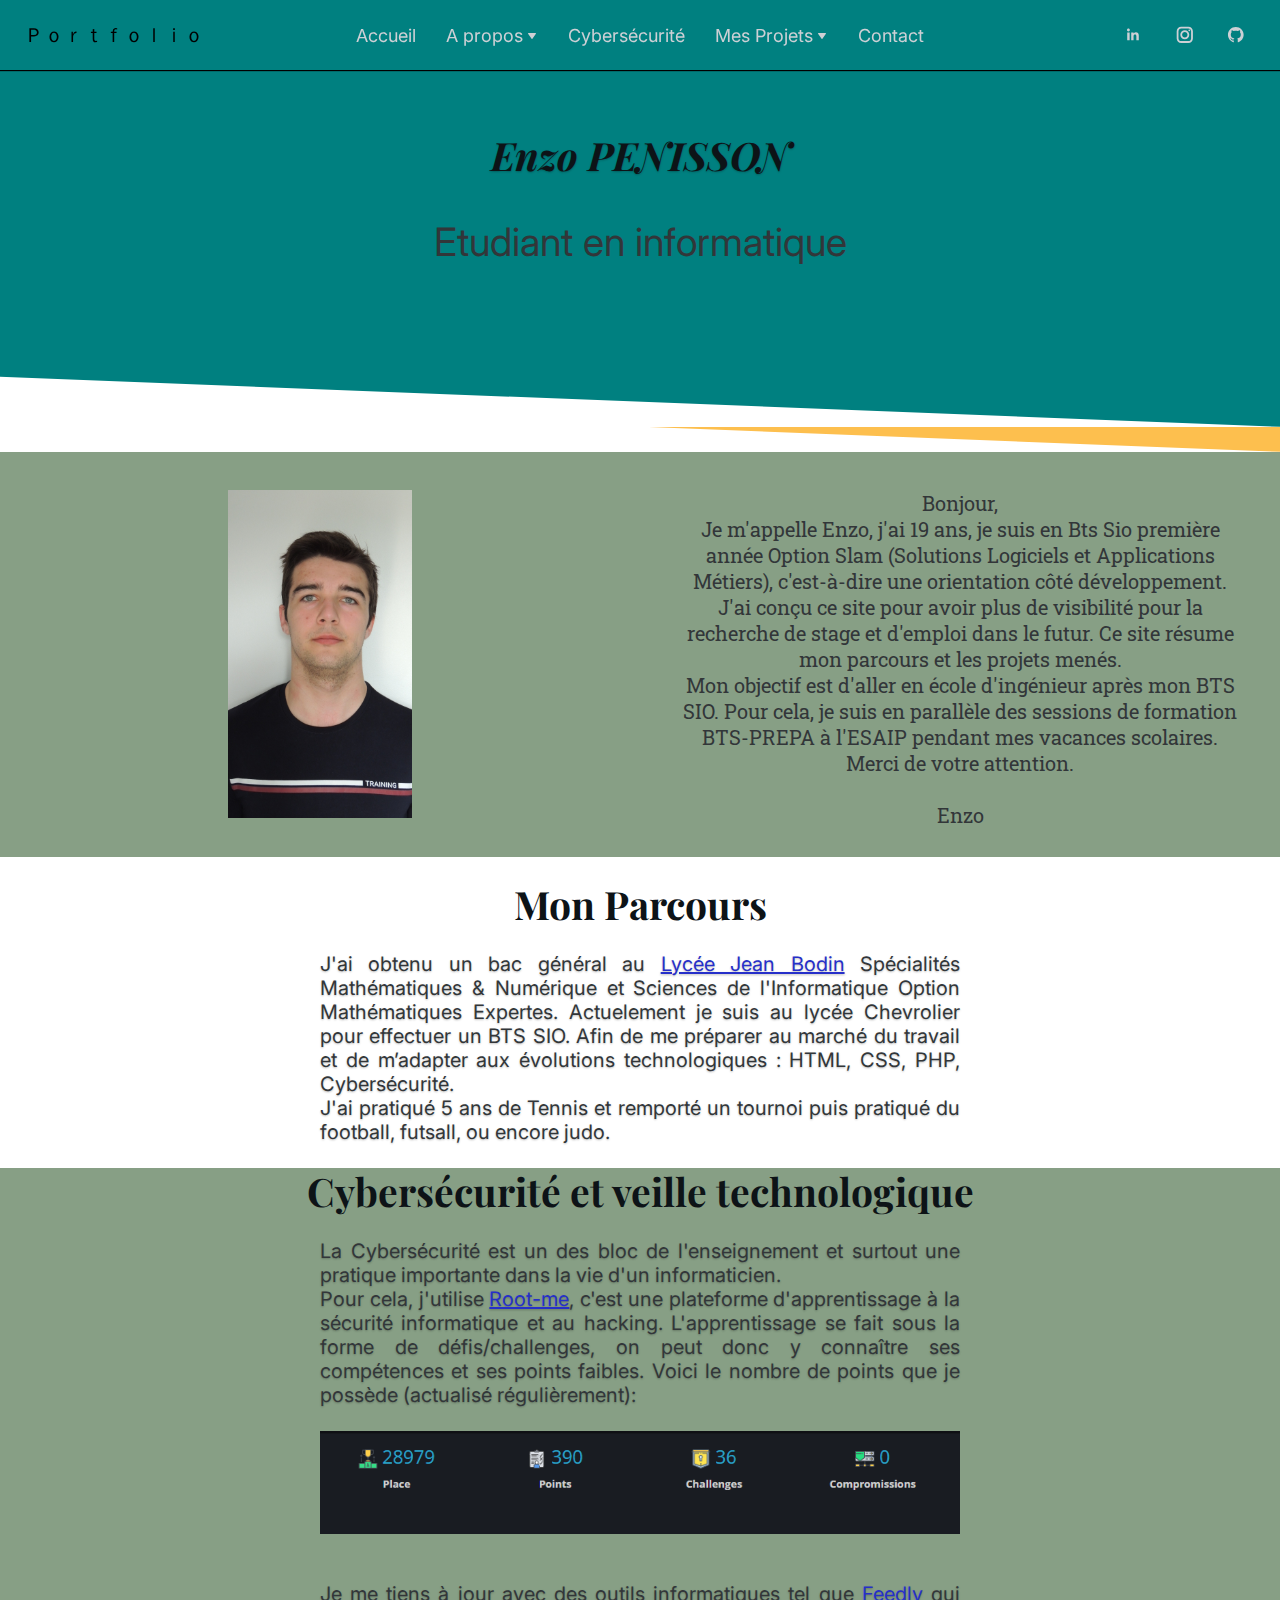
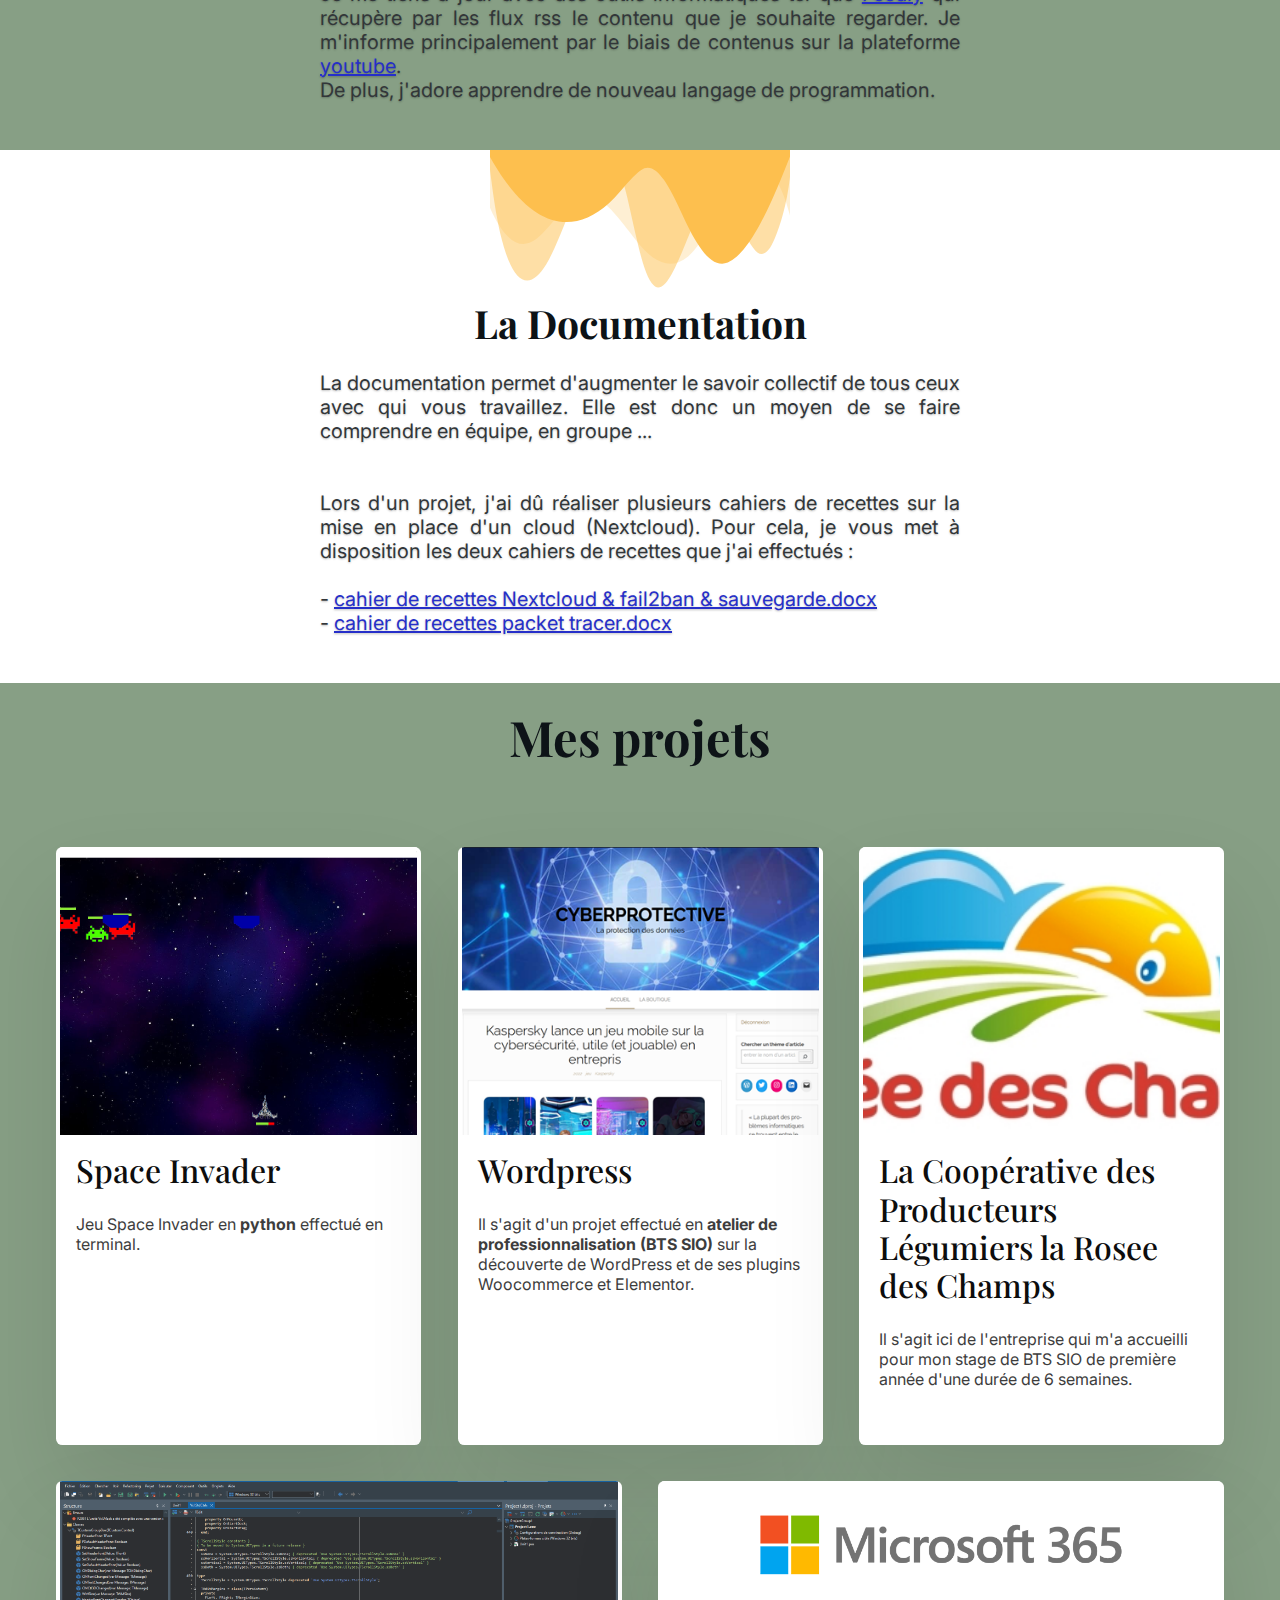
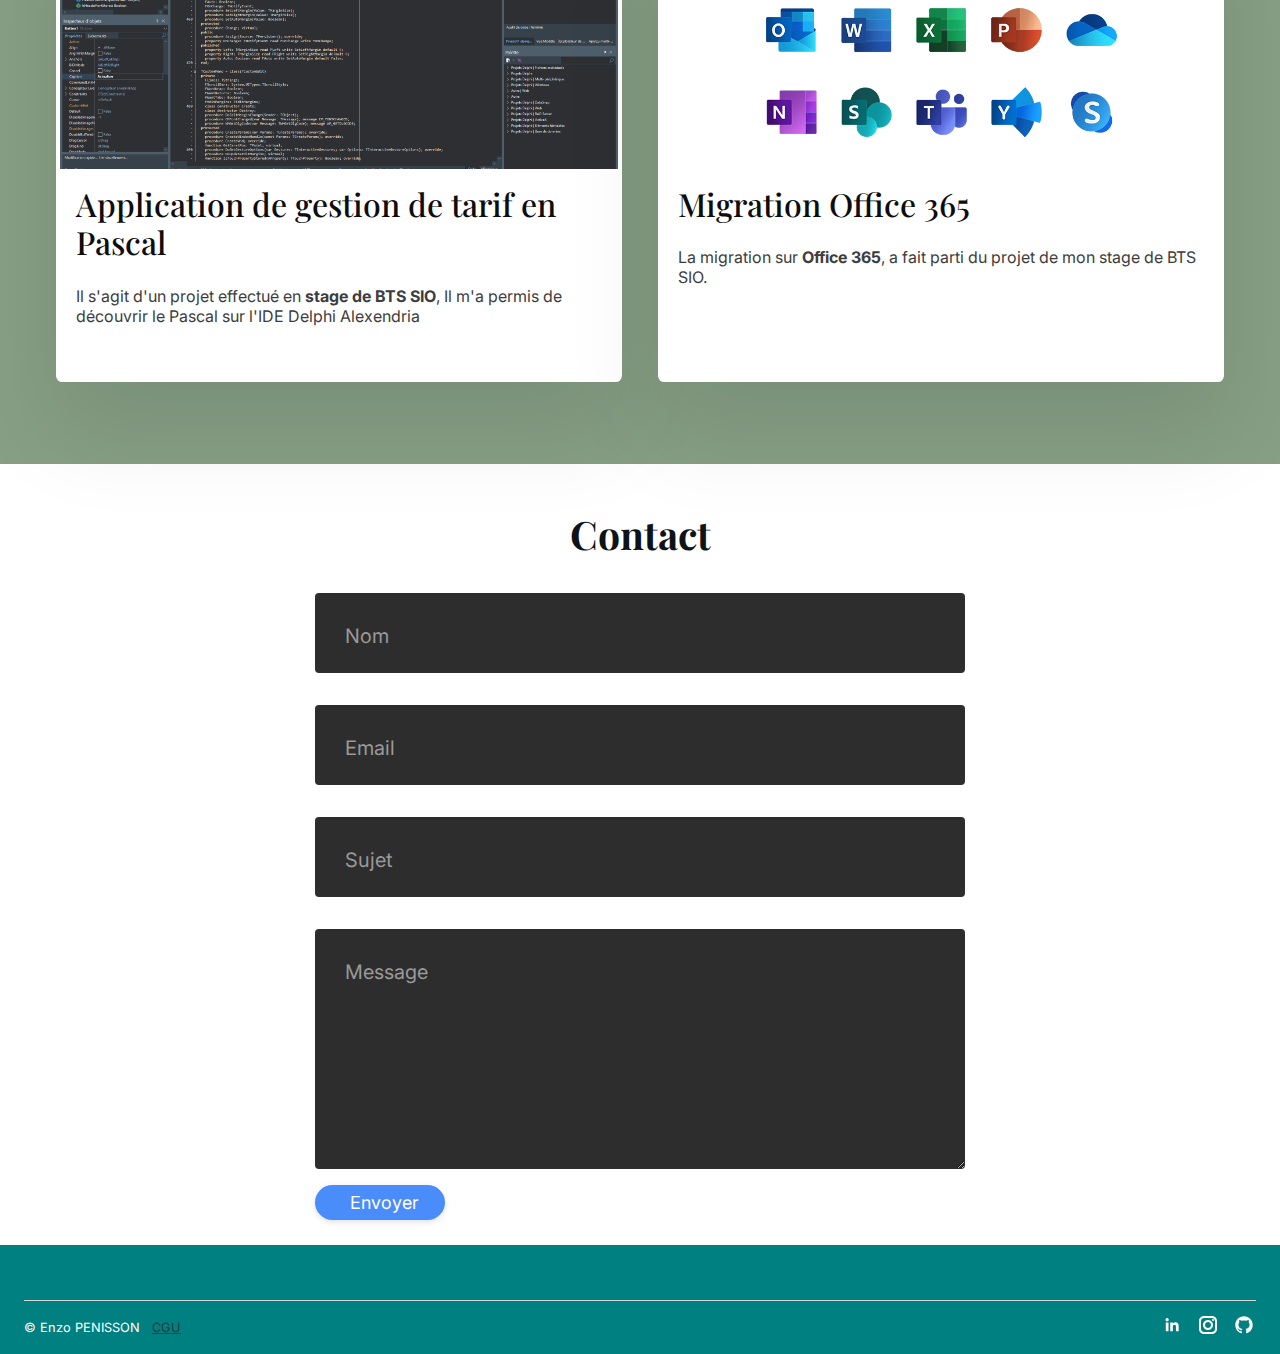
<file: index.html>
<!doctype html>
<html lang="en">
<head>
  <meta charset="UTF-8">
  <meta name="viewport" content="width=device-width, initial-scale=1">
  <script>document.getElementsByTagName("html")[0].className += " js";</script>
  <!-- google fonts -->
  <link rel="preconnect" href="https://fonts.googleapis.com">
  <link rel="preconnect" href="https://fonts.gstatic.com" crossorigin>
  <link href="https://fonts.googleapis.com/css2?family=Inter:wght@300;400;500;600;700&family=Playfair+Display:ital,wght@0,400;0,700;1,400;1,700&display=swap" rel="stylesheet">
  <!-- end google fonts -->
  
  <!-- <link rel="icon" type="image/svg+xml" href="assets/img/favicon.svg">-->
  
  <link rel="stylesheet" href="assets/css/header.css">
  <link rel="stylesheet" href="assets/css/style.css">
  
  <script src="assets/js/code.js"></script>

  <title>Ｐｏｒｔｆｏｌｉｏ</title>
</head>
<body>
  <header class="f-header position-absolute bg-transparent js-f-header bloquer" data-theme="dark">
    <div class="f-header__mobile-content container max-width-lg">
      <a href="index.html" class="f-header__logo changer">Ｐｏｒｔｆｏｌｉｏ</a>
  
      <button class="reset anim-menu-btn js-anim-menu-btn f-header__nav-control js-tab-focus hov" aria-label="Toggle menu">
        <i class="anim-menu-btn__icon anim-menu-btn__icon--close" aria-hidden="true"></i>
      </button>
    </div>
  
    <div class="f-header__nav" role="navigation">
      <div class="f-header__nav-grid justify-between@md container max-width-lg">
        <div class="f-header__nav-logo-wrapper flex-grow flex-basis-0">
          <a href="index.html" class="f-header__logo">Ｐｏｒｔｆｏｌｉｏ</a>
        </div>
    
        <ul class="f-header__list flex-grow flex-basis-0 justify-center@md">
          <li class="f-header__item"><a href="index.html" class="f-header__link">Accueil</a></li>
          <li class="f-header__item">
            <a href="#apropos" class="f-header__link">
              <span>A propos</span>
              <svg class="f-header__dropdown-icon icon" aria-hidden="true" viewBox="0 0 12 12"><path d="M9.943,4.269A.5.5,0,0,0,9.5,4h-7a.5.5,0,0,0-.41.787l3.5,5a.5.5,0,0,0,.82,0l3.5-5A.5.5,0,0,0,9.943,4.269Z"/></svg>
            </a>
  
            <ul class="f-header__dropdown">
              <li><a href="#apropos" class="f-header__dropdown-link">Qui je suis</a></li>
              <li><a href="#chemin" class="f-header__dropdown-link">Mon Parcours</a></li>
              <li><a href="#docu" class="f-header__dropdown-link">La Documentation</a></li>
            </ul>
          </li>
          <li class="f-header__item"><a href="#cyber" class="f-header__link">Cybersécurité</a></li>
          <li class="f-header__item">
            <a href="#Projets" class="f-header__link">
              <span>Mes Projets</span>
              <svg class="f-header__dropdown-icon icon" aria-hidden="true" viewBox="0 0 12 12"><path d="M9.943,4.269A.5.5,0,0,0,9.5,4h-7a.5.5,0,0,0-.41.787l3.5,5a.5.5,0,0,0,.82,0l3.5-5A.5.5,0,0,0,9.943,4.269Z"/></svg>
            </a>
  
            <ul class="f-header__dropdown">
              <li><a href="#Projets"  class="f-header__dropdown-link">Space Invader</a></li>
              <li><a href="#Projets"  class="f-header__dropdown-link">Wordpress</a></li>
              <li><a href="#Projets"  class="f-header__dropdown-link">Rosée des Champs</a></li>
              <li><a href="#Projets"  class="f-header__dropdown-link">Application en Pascal</a></li>
              <li><a href="#Projets"  class="f-header__dropdown-link">Migration Office 365</a></li>
            </ul>
          </li>
          <li class="f-header__item"><a href="#contient" class="f-header__link">Contact</a></li>
        </ul>
    
        <ul class="f-header__list flex-grow flex-basis-0 justify-end@md">
          <li class="f-header__item">
            <a href="https://www.linkedin.com/in/enzo-penisson-54b1a3238/" target="_blank" class="f-header__link f-header__link--icon" aria-label="Linkedin">
              <svg class="icon" viewBox="0 0 512 512"><title>Mon Linkedin</title><path d="M186.4 142.4c0 19-15.3 34.5-34.2 34.5 -18.9 0-34.2-15.4-34.2-34.5 0-19 15.3-34.5 34.2-34.5C171.1 107.9 186.4 123.4 186.4 142.4zM181.4 201.3h-57.8V388.1h57.8V201.3zM273.8 201.3h-55.4V388.1h55.4c0 0 0-69.3 0-98 0-26.3 12.1-41.9 35.2-41.9 21.3 0 31.5 15 31.5 41.9 0 26.9 0 98 0 98h57.5c0 0 0-68.2 0-118.3 0-50-28.3-74.2-68-74.2 -39.6 0-56.3 30.9-56.3 30.9v-25.2H273.8z"/></svg>
              <span class="margin-left-xxs">Linkedin</span>
            </a>
          </li>

          <li class="f-header__item">
            <a href="https://instagram.com/" target="_blank" class="f-header__link f-header__link--icon" aria-label="Instagram">
              <svg xmlns="http://www.w3.org/2000/svg" x="0px" y="0px" width="24" height="24" viewBox="0 0 24 24" class="icon" viewBox="0 0 512 512"><title>Mon instagram</title><path d="M 8 3 C 5.243 3 3 5.243 3 8 L 3 16 C 3 18.757 5.243 21 8 21 L 16 21 C 18.757 21 21 18.757 21 16 L 21 8 C 21 5.243 18.757 3 16 3 L 8 3 z M 8 5 L 16 5 C 17.654 5 19 6.346 19 8 L 19 16 C 19 17.654 17.654 19 16 19 L 8 19 C 6.346 19 5 17.654 5 16 L 5 8 C 5 6.346 6.346 5 8 5 z M 17 6 A 1 1 0 0 0 16 7 A 1 1 0 0 0 17 8 A 1 1 0 0 0 18 7 A 1 1 0 0 0 17 6 z M 12 7 C 9.243 7 7 9.243 7 12 C 7 14.757 9.243 17 12 17 C 14.757 17 17 14.757 17 12 C 17 9.243 14.757 7 12 7 z M 12 9 C 13.654 9 15 10.346 15 12 C 15 13.654 13.654 15 12 15 C 10.346 15 9 13.654 9 12 C 9 10.346 10.346 9 12 9 z"></path></svg>
              <span class="margin-left-xxs">Instagram</span>
            </a>
          </li>
  
          <li class="f-header__item">
            <a href="https://github.com/EnzoPENISSON" target="_blank" class="f-header__link f-header__link--icon" aria-label="GitHub">
              <svg class="icon" viewBox="0 0 512 512"><title>Mon GitHub</title><path d="M256 70.7c-102.6 0-185.9 83.2-185.9 185.9 0 82.1 53.3 151.8 127.1 176.4 9.3 1.7 12.3-4 12.3-8.9V389.4c-51.7 11.3-62.5-21.9-62.5-21.9 -8.4-21.5-20.6-27.2-20.6-27.2 -16.9-11.5 1.3-11.3 1.3-11.3 18.7 1.3 28.5 19.2 28.5 19.2 16.6 28.4 43.5 20.2 54.1 15.4 1.7-12 6.5-20.2 11.8-24.9 -41.3-4.7-84.7-20.6-84.7-91.9 0-20.3 7.3-36.9 19.2-49.9 -1.9-4.7-8.3-23.6 1.8-49.2 0 0 15.6-5 51.1 19.1 14.8-4.1 30.7-6.2 46.5-6.3 15.8 0.1 31.7 2.1 46.6 6.3 35.5-24 51.1-19.1 51.1-19.1 10.1 25.6 3.8 44.5 1.8 49.2 11.9 13 19.1 29.6 19.1 49.9 0 71.4-43.5 87.1-84.9 91.7 6.7 5.8 12.8 17.1 12.8 34.4 0 24.9 0 44.9 0 51 0 4.9 3 10.7 12.4 8.9 73.8-24.6 127-94.3 127-176.4C441.9 153.9 358.6 70.7 256 70.7z"/></svg>
              <span class="margin-left-xxs">GitHub</span>
            </a>
          </li>
        </ul>
      </div>
    </div>
  </header>
  <section id="accueil" class="diagonal-section-bottom acc">
    <div class="container max-width-adaptive-sm padding-y-xxl">
      <div class="text-center">  
        <div class="text-component">
          <h1 class="text-shadow-sm text-xl"><em>Enzo PENISSON</em></h1>
          <br>
          <p class="text-sm text-xl">Etudiant en informatique</p>
        </div>
    
        <div class="flex flex-wrap flex-center gap-sm">
          
        </div>
      </div>
    </div>
  </section>

  <section id="" class="diagonal-section-bottom bete">
  </section>

  <section id="apropos" class="position-relative found">
    <div id="container"> 
      <div id = "Hleft">
          <img src="assets/img/photo.jpg" class="images">
      </div>
      <div id = "Hright">
        <span class="txt">
          Bonjour,<br>
          Je m'appelle Enzo, j'ai 19 ans, je suis en Bts Sio première année Option Slam (Solutions Logiciels et Applications Métiers), c'est-à-dire une orientation côté développement.<br>
          J'ai conçu ce site pour avoir plus de visibilité pour la recherche de stage et d'emploi dans le futur. Ce site résume mon parcours et les projets menés.<br>
          Mon objectif est d'aller en école d'ingénieur après mon BTS SIO. Pour cela, je suis en parallèle des sessions de formation BTS-PREPA à l'ESAIP pendant mes vacances scolaires. 
          <br>
          Merci de votre attention. <br><br>
          Enzo
      </span>
      </div>
     </div>  
  </section>
    
  <section id="parc" class="position z-index-1" >
    
    <div id="container">
      <br>&nbsp;<br>
      <div>
        <section id="chemin"></section>
        <h2 class="text-center"><em>Mon Parcours</em></h2>
        
      </div>
      <br>
      <p class="text-center text-shadow-sm course">
        J'ai obtenu un bac général au <a href="https://jean-bodin.paysdelaloire.e-lyco.fr/" target="_blank">Lycée Jean Bodin</a> Spécialités Mathématiques & Numérique et Sciences de l'Informatique Option Mathématiques Expertes.
        Actuelement je suis au lycée Chevrolier pour effectuer un BTS SIO. Afin de me préparer au marché du travail et de m’adapter aux évolutions technologiques : HTML, CSS, PHP, Cybersécurité.
        <br>
        J'ai pratiqué 5 ans de Tennis et remporté un tournoi puis pratiqué du football, futsall, ou encore judo. 
      </p>
    </div>
    <br>
    <div id="container" class="found">
      <div>
        <section id="cyber"></section>
        <h2 class="text-center"><em>Cybersécurité et veille technologique</em></h2>
      </div>
      <br>
      <p class="text-center text-shadow-sm course">
        La Cybersécurité est un des bloc de l'enseignement et surtout une pratique importante dans la vie d'un informaticien.<br>
        Pour cela, j'utilise <a href="https://www.root-me.org/" target="_blank">Root-me</a>, c'est une plateforme d'apprentissage à la sécurité informatique et au hacking. L'apprentissage se fait sous la forme de défis/challenges, on peut donc y connaître ses compétences et ses points faibles.
        Voici le nombre de points que je possède (actualisé régulièrement):
        <br>
        <br>
        <img src="assets/img/rootme.png" class="deco">
      </p>
      <br>&nbsp;<br>
      <p class="text-center text-shadow-sm course">
        Je me tiens à jour avec des outils informatiques tel que <a href="https://feedly.com" target="_blank">Feedly</a> qui récupère par les flux rss le contenu que je souhaite regarder. Je m'informe principalement par le biais de contenus sur la plateforme <a href="https://youtube.com" target="_blank">youtube</a>.
      </p>
      <p class="text-center text-shadow-sm course">De plus, j'adore apprendre de nouveau langage de programmation.</p>
      <br>&nbsp;<br>
    </div>
    <div id="container">
      <section id="docu"></section>
      <img src="assets/img/waves.svg" class="deco">
      <div>
        <h2 class="text-center"><em>La Documentation</em></h2>
      </div>
      <br>
      <p class="text-center text-shadow-sm course">
        La documentation permet d'augmenter le savoir collectif de tous ceux avec qui vous travaillez. Elle est donc un moyen de se faire comprendre en équipe, en groupe ...
      </p>
      <br>&nbsp;<br>
      <p class="text-center text-shadow-sm course">
        Lors d'un projet, j'ai dû réaliser plusieurs cahiers de recettes sur la mise en place d'un cloud (Nextcloud).
        Pour cela, je vous met à disposition les deux cahiers de recettes que j'ai effectués :<br><br>
      </p>
      <ul class="text-center text-shadow-sm course">
        <li>- <a href="assets/files/cahier de recette Nextcloud & fail2ban & sauvegarde.docx" download>cahier de recettes Nextcloud & fail2ban & sauvegarde.docx</a> </li>
        <li>- <a href="assets/files/cahier de recette packet tracer.docx" download>cahier de recettes packet tracer.docx</a> </li>
      </ul>
      <br>&nbsp;<br>
    </div>
  </section>

  

  <section id="Projets" class="cartes position z-index-1" >
      <h1 class="text-center"><em>Mes projets</em></h1>
      <br>
      <div class="row2">
        <div class="column" id="space" onclick="downupP1()">
          <div class="card"><img class="card__img" src="assets/img/spaceinvader.png" alt="Space Invader">
            <div class="card__content">
              <h1 class="card__header">Space Invader</h1>
              <p class="card__text">Jeu Space Invader en <strong>python</strong> effectué en terminal. </p>
            </div>
          </div>
        </div>
        <div class="column" onclick="downupP3()">
          <div class="card"><img class="card__img" src="assets/img/wordp1.png" alt="Wordpress">
            <div class="card__content">
              <h1 class="card__header">Wordpress</h1>
              <p class="card__text">Il s'agit d'un projet effectué en <strong>atelier de professionnalisation (BTS SIO)</strong> sur la découverte de WordPress et de ses plugins Woocommerce et Elementor.</p>
            </div>
          </div>
        </div>
        <div class="column" onclick="downupP2()">
          <div class="card"><img class="card__img" src="assets/img/loggf1024.jpg" alt="CPL">
            <div class="card__content">
              <h1 class="card__header">La Coopérative des Producteurs Légumiers la Rosee des Champs</h1>
              <p class="card__text">Il s'agit ici de l'entreprise qui m'a accueilli pour mon stage de BTS SIO de première année d'une durée de 6 semaines.</p>
            </div>
          </div>
        </div>
        <div class="column" onclick="downupP4()">
          <div class="card"><img class="card__img" src="assets/img/Delphi.png" alt="Pascal">
            <div class="card__content">
              <h1 class="card__header">Application de gestion de tarif en Pascal</h1>
              <p class="card__text">Il s'agit d'un projet effectué en <strong>stage de BTS SIO</strong>, Il m'a permis de découvrir le Pascal sur l'IDE Delphi Alexendria</p>
            </div>
          </div>
        </div>
        <div class="column" onclick="downupP5()">
          <div class="card"><img class="card__img" src="assets/img/off.png" alt="Office-365">
            <div class="card__content">
              <h1 class="card__header">Migration Office 365</h1>
              <p class="card__text">La migration sur <strong>Office 365</strong>, a fait parti du projet de mon stage de BTS SIO.</p>
            </div>
          </div>
        </div>
      </div>
  </section>

  <section class="derriere" id="lefond" onclick="hidde()">
  
  </section>

  <section id="Popup" class="Apparaitre">
        <div class="iswhite" id="pop">
          <div onclick="hidde()" class="close"><span class="fermera">×</span></div>
          <iframe id="myframe" src="src/projet1.html" width="100%" height="100%"></iframe>
        </div>
  </section>

  <section id="contient" class="" >
    <div class="container">
      <form method="post" action="mail.php">
        <div class="row">
            <h2 class="text-center"><br>Contact</h2>
        </div>
        <div class="row input-container">
            <div class="col-xs-12">
              <div class="styled-input wide">
                <input type="text" name="nom" required />
                <label>Nom</label> 
              </div>
            </div>
            <div class="col-xs-12">
              <div class="styled-input wide">
                <input type="email" name="mail" required />
                <label>Email</label> 
              </div>
            </div>
            <div class="col-xs-12">
              <div class="styled-input wide">
                <input type="text" name="sujet" required />
                <label>Sujet</label> 
              </div>
            </div>
            <div class="col-xs-12">
              <div class="styled-input wide">
                <textarea name="message" required></textarea>
                <label>Message</label>
              </div>
            </div>
            <div class="col-xs-12">
              <input class="btn-lrg submit-btn send" type="submit" value="Envoyer">
            </div>
        </div>
      </form>
    </div>
  </section>






  <footer class="main-footer position-relative z-index-1 pied">
    <div class="container max-width-lg">
      <div class="flex flex-column border-top padding-y-xs margin-top-lg flex-row@md justify-between@md items-center@md">
        <div class="margin-bottom-sm margin-bottom-0@md">
          <div class="text-sm text-xs@md flex flex-wrap gap-xs">
            <span>&copy; Enzo PENISSON</span>
            <a href="src/CGU.html" target="_blank" class="color-contrast-high">CGU</a>
          </div>
        </div>
  
        <div class="flex items-center gap-xs">
          <a href="https://www.linkedin.com/in/enzo-penisson-54b1a3238/" target="_blank" class="main-footer__social">
            <svg class="icon" viewBox="0 0 512 512"><title>Mon Linkedin</title><path d="M186.4 142.4c0 19-15.3 34.5-34.2 34.5 -18.9 0-34.2-15.4-34.2-34.5 0-19 15.3-34.5 34.2-34.5C171.1 107.9 186.4 123.4 186.4 142.4zM181.4 201.3h-57.8V388.1h57.8V201.3zM273.8 201.3h-55.4V388.1h55.4c0 0 0-69.3 0-98 0-26.3 12.1-41.9 35.2-41.9 21.3 0 31.5 15 31.5 41.9 0 26.9 0 98 0 98h57.5c0 0 0-68.2 0-118.3 0-50-28.3-74.2-68-74.2 -39.6 0-56.3 30.9-56.3 30.9v-25.2H273.8z"/></svg>
          </a>
  
          <a href="#0" target="_blank" class="main-footer__social" >
            <svg xmlns="http://www.w3.org/2000/svg" x="0px" y="0px" width="24" height="24" viewBox="0 0 24 24" class="icon" viewBox="0 0 512 512"><title>Mon instagram</title><path d="M 8 3 C 5.243 3 3 5.243 3 8 L 3 16 C 3 18.757 5.243 21 8 21 L 16 21 C 18.757 21 21 18.757 21 16 L 21 8 C 21 5.243 18.757 3 16 3 L 8 3 z M 8 5 L 16 5 C 17.654 5 19 6.346 19 8 L 19 16 C 19 17.654 17.654 19 16 19 L 8 19 C 6.346 19 5 17.654 5 16 L 5 8 C 5 6.346 6.346 5 8 5 z M 17 6 A 1 1 0 0 0 16 7 A 1 1 0 0 0 17 8 A 1 1 0 0 0 18 7 A 1 1 0 0 0 17 6 z M 12 7 C 9.243 7 7 9.243 7 12 C 7 14.757 9.243 17 12 17 C 14.757 17 17 14.757 17 12 C 17 9.243 14.757 7 12 7 z M 12 9 C 13.654 9 15 10.346 15 12 C 15 13.654 13.654 15 12 15 C 10.346 15 9 13.654 9 12 C 9 10.346 10.346 9 12 9 z"></path></svg>
          </a>
  
          <a href="https://github.com/EnzoPENISSON" target="_blank" class="main-footer__social">
            <svg class="icon" viewBox="0 0 512 512"><title>Mon GitHub</title><path d="M256 70.7c-102.6 0-185.9 83.2-185.9 185.9 0 82.1 53.3 151.8 127.1 176.4 9.3 1.7 12.3-4 12.3-8.9V389.4c-51.7 11.3-62.5-21.9-62.5-21.9 -8.4-21.5-20.6-27.2-20.6-27.2 -16.9-11.5 1.3-11.3 1.3-11.3 18.7 1.3 28.5 19.2 28.5 19.2 16.6 28.4 43.5 20.2 54.1 15.4 1.7-12 6.5-20.2 11.8-24.9 -41.3-4.7-84.7-20.6-84.7-91.9 0-20.3 7.3-36.9 19.2-49.9 -1.9-4.7-8.3-23.6 1.8-49.2 0 0 15.6-5 51.1 19.1 14.8-4.1 30.7-6.2 46.5-6.3 15.8 0.1 31.7 2.1 46.6 6.3 35.5-24 51.1-19.1 51.1-19.1 10.1 25.6 3.8 44.5 1.8 49.2 11.9 13 19.1 29.6 19.1 49.9 0 71.4-43.5 87.1-84.9 91.7 6.7 5.8 12.8 17.1 12.8 34.4 0 24.9 0 44.9 0 51 0 4.9 3 10.7 12.4 8.9 73.8-24.6 127-94.3 127-176.4C441.9 153.9 358.6 70.7 256 70.7z"/></svg>
          </a>
        </div>
      </div>
    </div>
  </footer>

<script src="assets/js/scripts.js"></script>


</body>
</html>
</file>
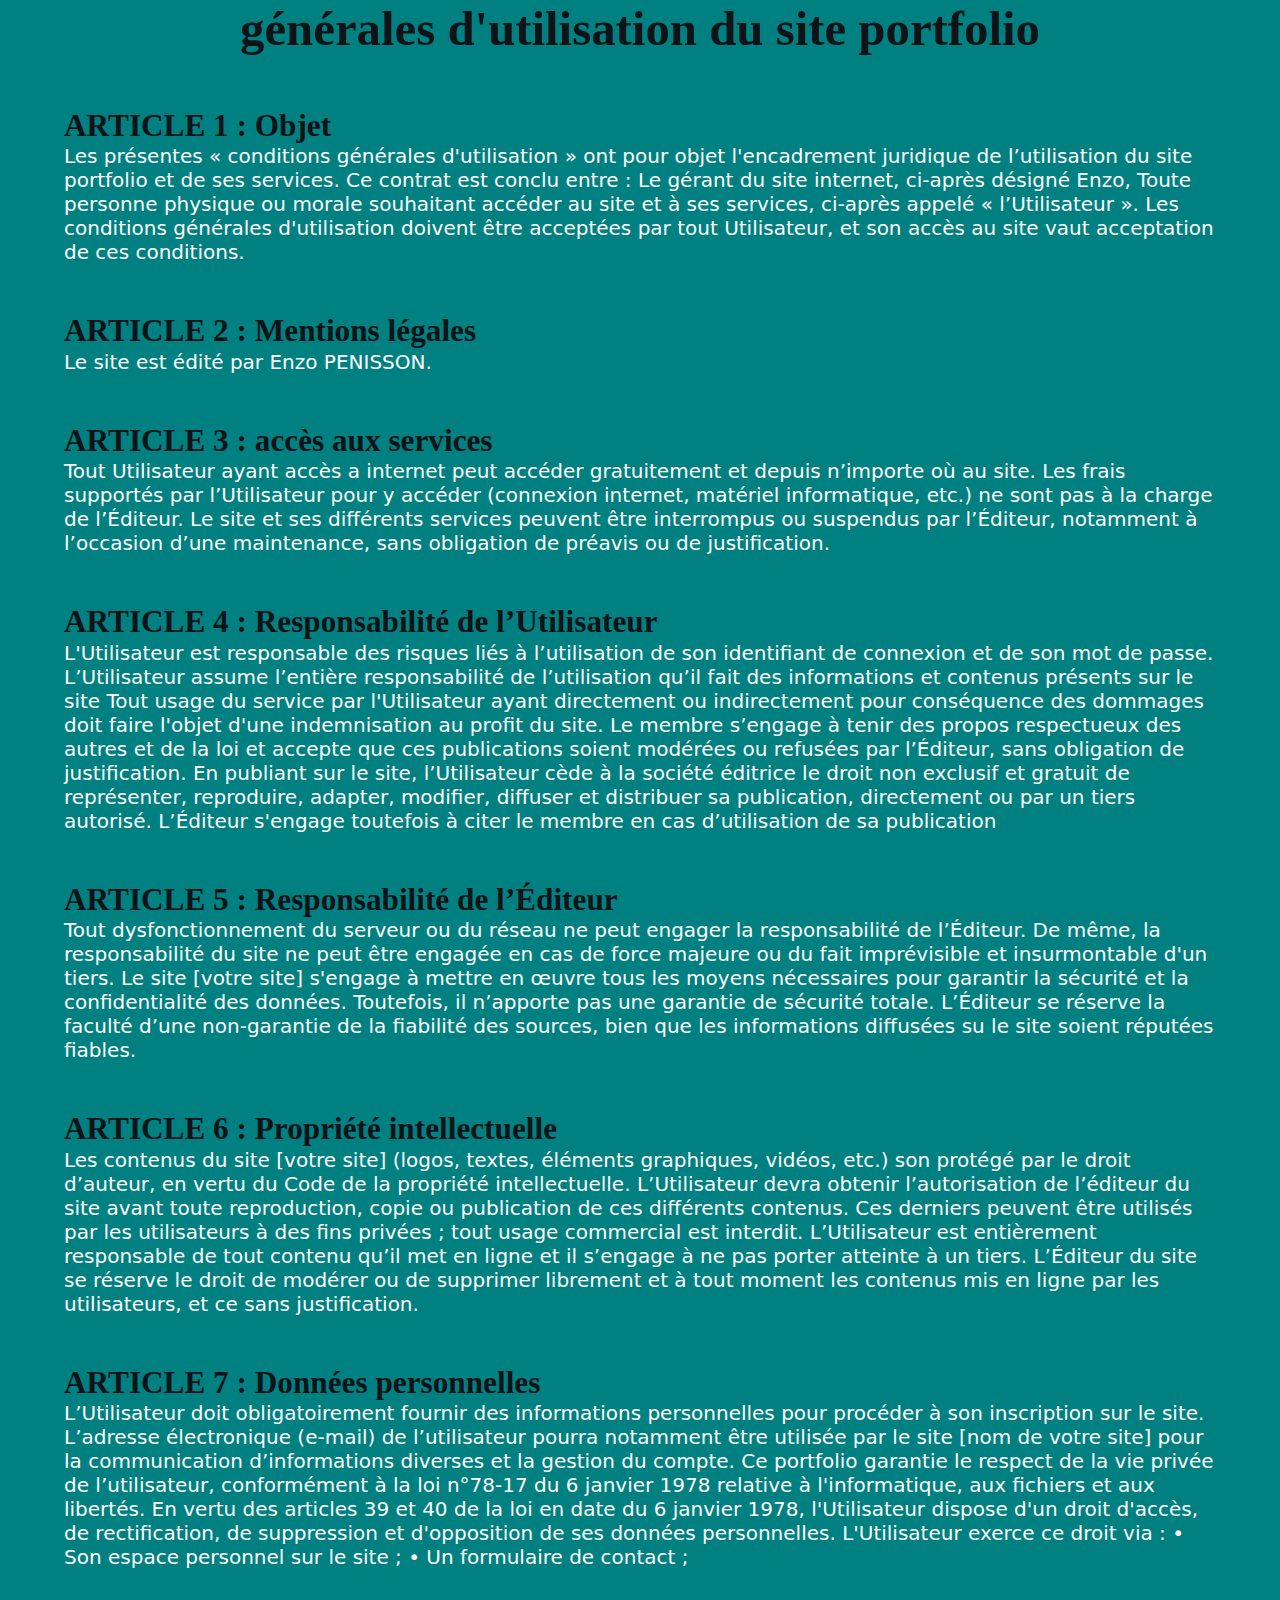
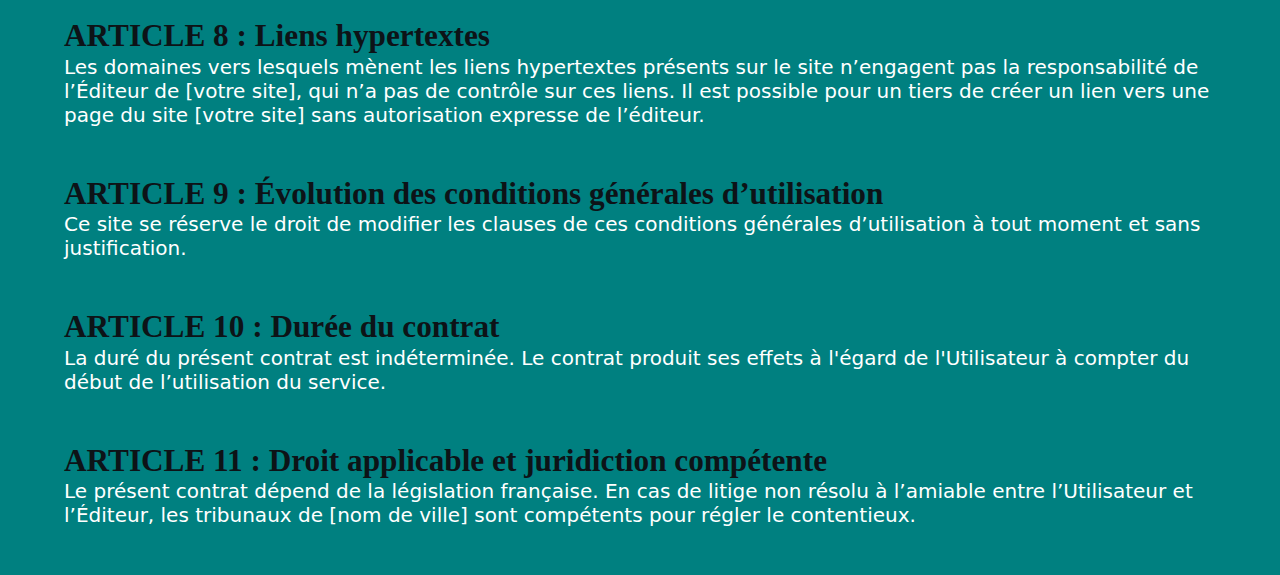
<file: src/CGU.html>
<!DOCTYPE html>
<html lang="fr">
   <head>
		<meta charset="UTF-8">
		<link rel="stylesheet" href="../assets/css/header.css">
		<link rel="stylesheet" href="../assets/css/style.css">
		<title>Condition d'utilisation</title>
</head>
<body class="acc">
	<h1 class="text-center">générales d'utilisation du site portfolio</h1>
	<br>
	<br>
	<section class="sec">
	<h3>ARTICLE 1 : Objet</h3>
	<span>
	Les présentes « conditions générales d'utilisation » ont pour objet l'encadrement juridique de l’utilisation du site portfolio et de ses services.
	
	Ce contrat est conclu entre :
	
	Le gérant du site internet, ci-après désigné Enzo,
	
	Toute personne physique ou morale souhaitant accéder au site et à ses services, ci-après appelé « l’Utilisateur ».
	
	Les conditions générales d'utilisation doivent être acceptées par tout Utilisateur, et son accès au site vaut acceptation de ces conditions.
	</span>
	</section>
	<br>
	<br>
	<section class="sec">
	<h3>ARTICLE 2 : Mentions légales</h3>
	<span>
		Le site est édité par Enzo PENISSON.
	</span>
	</section>
	<br>
	<br>
	<section class="sec">
	<h3>ARTICLE 3 : accès aux services</h3>
	<span>
		Tout Utilisateur ayant accès a internet peut accéder gratuitement et depuis n’importe où au site. Les frais supportés par l’Utilisateur pour y accéder (connexion internet, matériel informatique, etc.) ne sont pas à la charge de l’Éditeur.
	
	Le site et ses différents services peuvent être interrompus ou suspendus par l’Éditeur, notamment à l’occasion d’une maintenance, sans obligation de préavis ou de justification.
	</span>
	</section>
	<br>
	<br>
	<section class="sec">
	<h3>ARTICLE 4 : Responsabilité de l’Utilisateur</h3>
	<span>
		L'Utilisateur est responsable des risques liés à l’utilisation de son identifiant de connexion et de son mot de passe. 
	
	L’Utilisateur assume l’entière responsabilité de l’utilisation qu’il fait des informations et contenus présents sur le site 
	
	Tout usage du service par l'Utilisateur ayant directement ou indirectement pour conséquence des dommages doit faire l'objet d'une indemnisation au profit du site.
	
	Le membre s’engage à tenir des propos respectueux des autres et de la loi et accepte que ces publications soient modérées ou refusées par l’Éditeur, sans obligation de justification. 
	
	En publiant sur le site, l’Utilisateur cède à la société éditrice le droit non exclusif et gratuit de représenter, reproduire, adapter, modifier, diffuser et distribuer sa publication, directement ou par un tiers autorisé.
	
	L’Éditeur s'engage toutefois à citer le membre en cas d’utilisation de  sa publication
	</span>
	</section>
	<br>
	<br>
	<section class="sec">
	<h3>ARTICLE 5 : Responsabilité de l’Éditeur</h3>
	<span>
		Tout dysfonctionnement du serveur ou du réseau ne peut engager la responsabilité de l’Éditeur.
	
	De même, la responsabilité du site ne peut être engagée en cas de force majeure ou du fait imprévisible et insurmontable d'un tiers.
	
	Le site [votre site] s'engage à mettre en œuvre tous les moyens nécessaires pour garantir la sécurité et la confidentialité des données. Toutefois, il n’apporte pas une garantie de sécurité totale.
	
	L’Éditeur se réserve la faculté d’une non-garantie de la fiabilité des sources, bien que les informations diffusées su le site soient réputées fiables.
	</span>
	</section>
	<br>
	<br>
	<section class="sec">
	<h3>ARTICLE 6 : Propriété intellectuelle</h3>
	<span>
		Les contenus du site [votre site] (logos, textes, éléments graphiques, vidéos, etc.) son protégé par le droit d’auteur, en vertu du Code de la propriété intellectuelle.
	
	L’Utilisateur devra obtenir l’autorisation de l’éditeur du site avant toute reproduction, copie ou publication de ces différents contenus.
	
	Ces derniers peuvent être utilisés par les utilisateurs à des fins privées ; tout usage commercial est interdit.
	
	L’Utilisateur est entièrement responsable de tout contenu qu’il met en ligne et il s’engage à ne pas porter atteinte à un tiers.
	
	L’Éditeur du site se réserve le droit de modérer ou de supprimer librement et à tout moment les contenus mis en ligne par les utilisateurs, et ce sans justification.

	</span>
	</section>
	<br>
	<br>
	<section class="sec">
	<h3>ARTICLE 7 : Données personnelles</h3>
	<span>
		L’Utilisateur doit obligatoirement fournir des informations personnelles pour procéder à son inscription sur le site. 
	
	L’adresse électronique (e-mail) de l’utilisateur pourra notamment être utilisée par le site [nom de votre site] pour la communication d’informations diverses et la gestion du compte.
	
	Ce portfolio garantie le respect de la vie privée de l’utilisateur, conformément à la loi n°78-17 du 6 janvier 1978 relative à l'informatique, aux fichiers et aux libertés.
	
	En vertu des articles 39 et 40 de la loi en date du 6 janvier 1978, l'Utilisateur dispose d'un droit d'accès, de rectification, de suppression et d'opposition de ses données personnelles. L'Utilisateur exerce ce droit via :
	
	•	Son espace personnel sur le site ;
	•	Un formulaire de contact ;
	</span>
	</section>
	<br>
	<br>
	<section class="sec">
	<h3>ARTICLE 8 : Liens hypertextes</h3>
	<span>
		Les domaines vers lesquels mènent les liens hypertextes présents sur le site n’engagent pas la responsabilité de l’Éditeur de [votre site], qui n’a pas de contrôle sur ces liens.
	
	Il est possible pour un tiers de créer un lien vers une page du site [votre site] sans autorisation expresse de l’éditeur.
	</span>
	</section>
	<br>
	<br>
	<section class="sec">
	<h3>ARTICLE 9 : Évolution des conditions générales d’utilisation</h3>
	<span>
		Ce site se réserve le droit de modifier les clauses de ces conditions générales d’utilisation à tout moment et sans justification.
	</span>
	</section>
	<br>
	<br>
	<section class="sec">
	<h3>ARTICLE 10 : Durée du contrat</h3>
	<span>
		La duré du présent contrat est indéterminée. Le contrat produit ses effets à l'égard de l'Utilisateur à compter du début de l’utilisation du service.
	</span>
	</section>
	<br>
	<br>
	<section class="sec">
	<h3>ARTICLE 11 : Droit applicable et juridiction compétente</h3>
	<span>
		Le présent contrat dépend de la législation française. 
	En cas de litige non résolu à l’amiable entre l’Utilisateur et l’Éditeur, les tribunaux de [nom de ville] sont compétents pour régler le contentieux.
	</span>
	</section>
	<br>
	<br>
		
   </body>
</html>
</file>
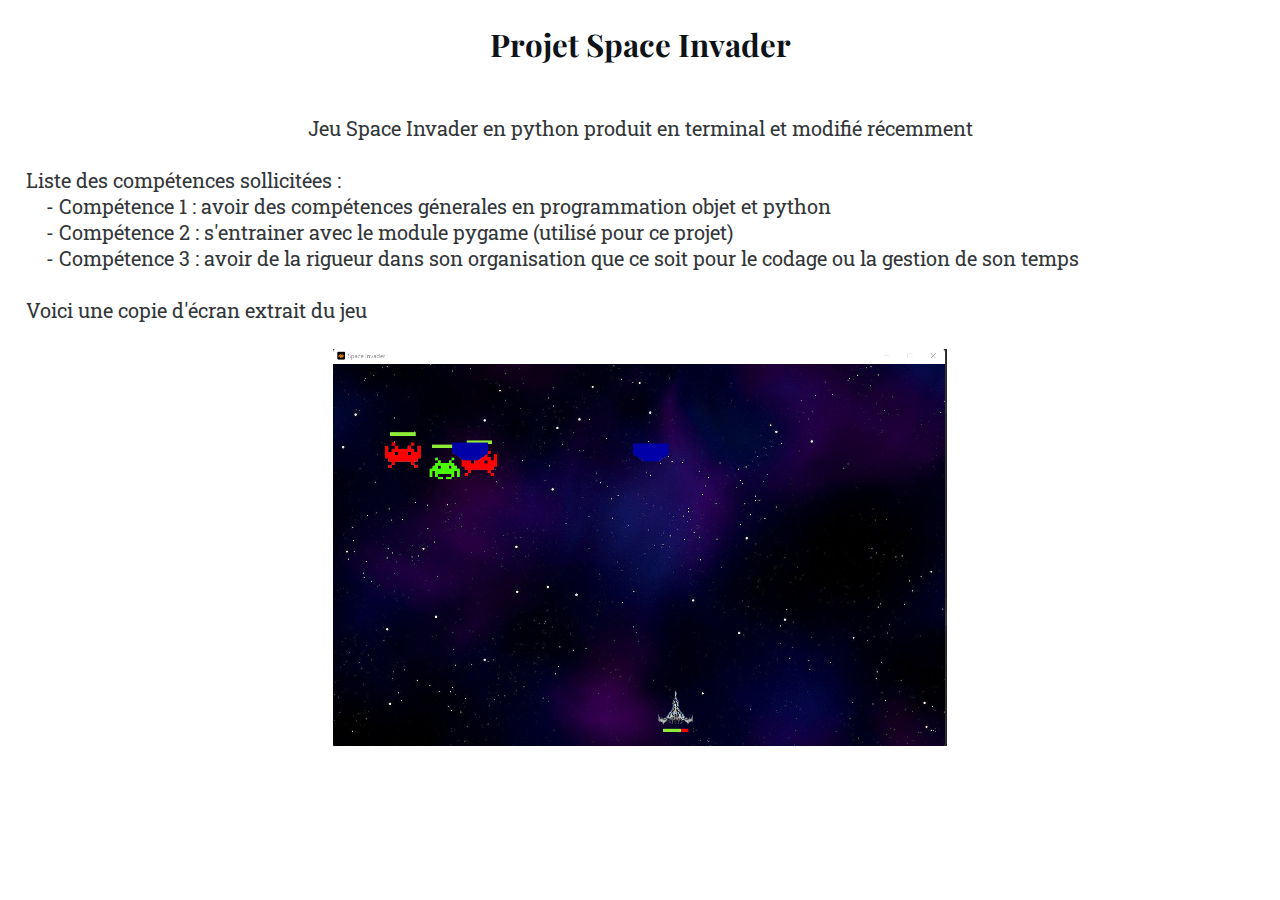
<file: src/projet1.html>
<!DOCTYPE html>
<html lang="fr">

<head>
	<meta charset="UTF-8">
	<!-- google fonts -->
	<link rel="preconnect" href="https://fonts.googleapis.com">
	<link rel="preconnect" href="https://fonts.gstatic.com" crossorigin>
	<link href="https://fonts.googleapis.com/css2?family=Inter:wght@300;400;500;600;700&family=Playfair+Display:ital,wght@0,400;0,700;1,400;1,700&display=swap" rel="stylesheet">
	<!-- end google fonts -->
	
	<!-- <link rel="icon" type="image/svg+xml" href="assets/img/favicon.svg">-->
	
	<link rel="stylesheet" href="../assets/css/header.css">
	<link rel="stylesheet" href="../assets/css/style.css">
	<title>Projet 1 </title>
</head>

<body class="bordure">
	<h3 class="text-center">Projet Space Invader</h3>
	<br>
	<br>	
	<p class="text-center">
		Jeu Space Invader en python produit en terminal et modifié récemment<br>
	</p><br>

		<span>Liste des compétences sollicitées</span> :<br>
		<ul class="cube">
			<li>&emsp;- Compétence 1 : avoir des compétences génerales en programmation objet et python</li>
			<li>&emsp;- Compétence 2 : s'entrainer avec le module pygame (utilisé pour ce projet)</li>
			<li>&emsp;- Compétence 3 : avoir de la rigueur dans son organisation que ce soit pour le codage ou la gestion de son temps</li>
		</ul><br>
	<p>	
		Voici une copie d'écran extrait du jeu<br><br>
	</p>
	<img src="../assets/img/spaceinvader.png" width="50%" alt="Projets 01" class="pygame" />

	<script src="../assets/js/scripts.js"></script>
</body>
</html>
</file>
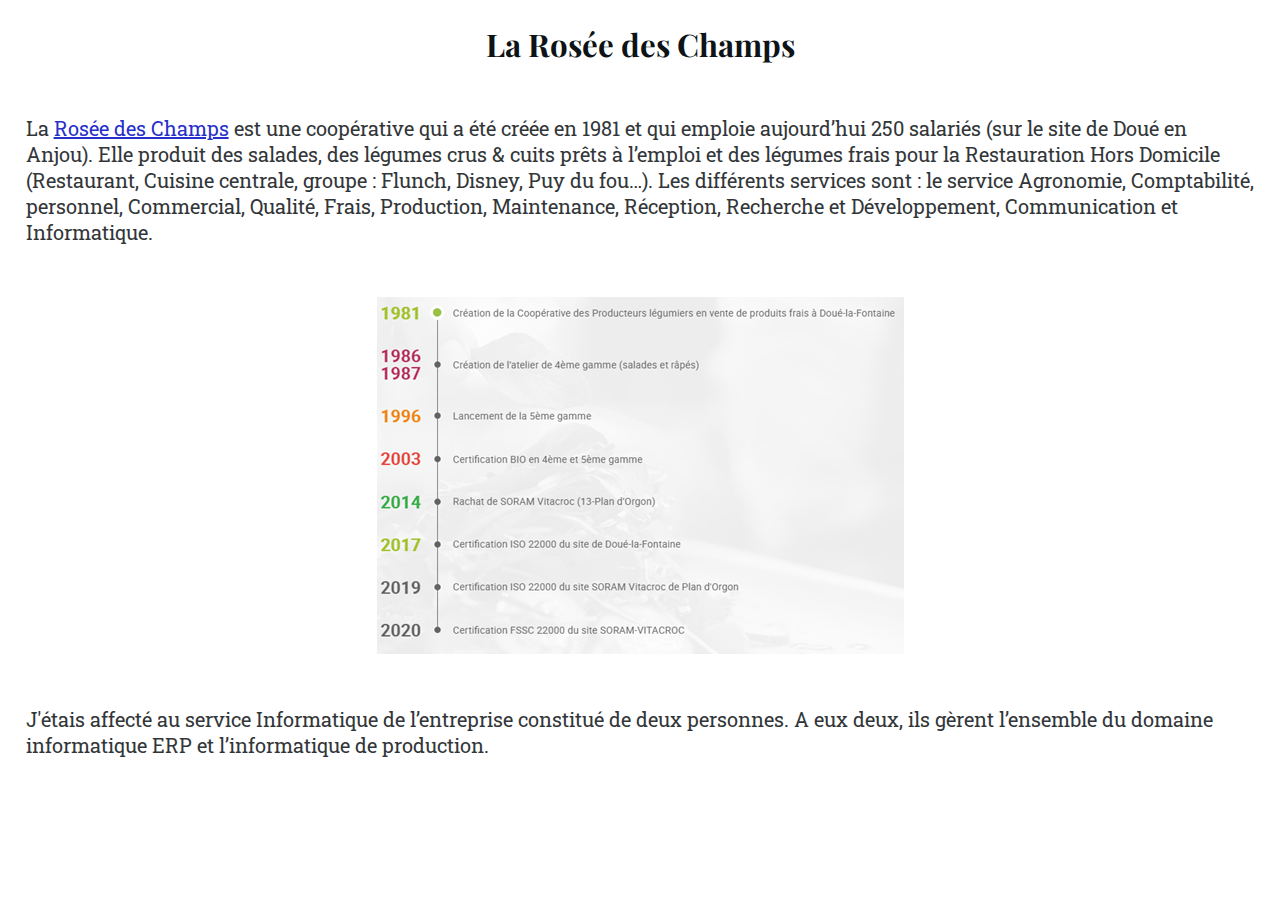
<file: src/projet2.html>
<!DOCTYPE html>
<html lang="fr">

<head>
	<meta charset="UTF-8">
	<!-- google fonts -->
	<link rel="preconnect" href="https://fonts.googleapis.com">
	<link rel="preconnect" href="https://fonts.gstatic.com" crossorigin>
	<link href="https://fonts.googleapis.com/css2?family=Inter:wght@300;400;500;600;700&family=Playfair+Display:ital,wght@0,400;0,700;1,400;1,700&display=swap" rel="stylesheet">
	<!-- end google fonts -->
	
	<!-- <link rel="icon" type="image/svg+xml" href="assets/img/favicon.svg">-->
	
	<link rel="stylesheet" href="../assets/css/header.css">
	<link rel="stylesheet" href="../assets/css/style.css">
</head>
<body class="bordure">
	<h3 class="text-center">La Rosée des Champs</h3>
	<br>
	<br>
	<p>
		La <a href='https://www.roseedeschamps.fr/' target='_blank'>Rosée des Champs</a> est une coopérative qui a été créée en 1981 et qui emploie aujourd’hui 250 salariés (sur le site de Doué en Anjou).
	Elle produit des salades, des légumes crus & cuits prêts à l’emploi et des légumes frais pour la Restauration Hors Domicile (Restaurant, Cuisine centrale, groupe : Flunch, Disney, Puy du fou…).
	Les différents services sont : le service Agronomie, Comptabilité, personnel, Commercial, Qualité, Frais, Production, Maintenance, Réception, Recherche et Développement, Communication et Informatique.

	</p><br><br>
	
	<img class="center" src="../assets/img/CPL.png" alt="CPL"><br><br>

	<p>J'étais affecté au service Informatique de l’entreprise constitué de deux personnes. A eux deux, ils gèrent l’ensemble du domaine informatique ERP et l’informatique de production.</p>
	
	
		
	<script src="../assets/js/scripts.js"></script>
</body>

</html>
</file>
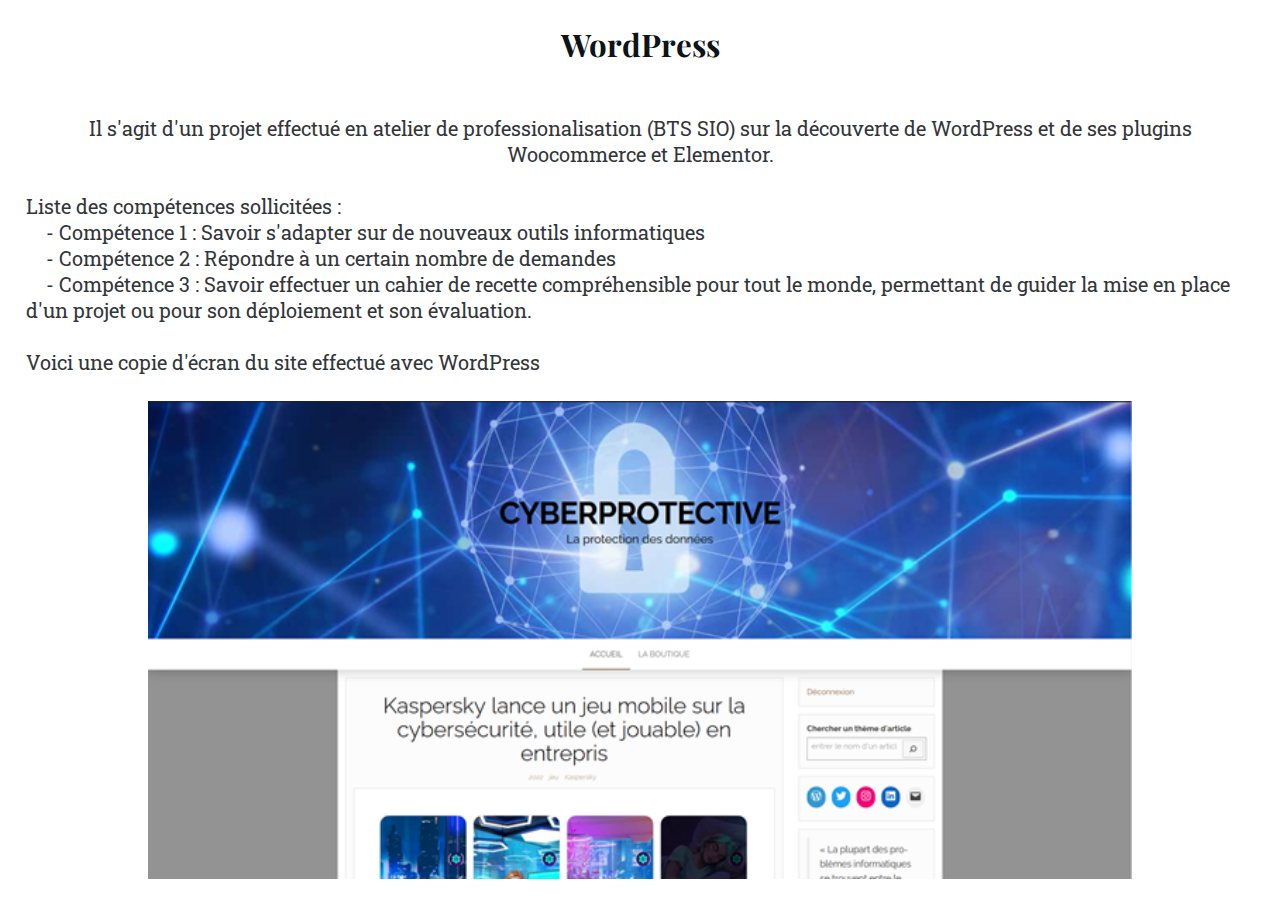
<file: src/projet3.html>
<!DOCTYPE html>
<html lang="fr">

<head>
	<meta charset="UTF-8">
	<!-- google fonts -->
	<link rel="preconnect" href="https://fonts.googleapis.com">
	<link rel="preconnect" href="https://fonts.gstatic.com" crossorigin>
	<link href="https://fonts.googleapis.com/css2?family=Inter:wght@300;400;500;600;700&family=Playfair+Display:ital,wght@0,400;0,700;1,400;1,700&display=swap" rel="stylesheet">
	<!-- end google fonts -->
	
	<!-- <link rel="icon" type="image/svg+xml" href="assets/img/favicon.svg">-->
	
	<link rel="stylesheet" href="../assets/css/header.css">
	<link rel="stylesheet" href="../assets/css/style.css">
	<title>Projet 1 </title>
</head>

<body class="bordure">
	<h3 class="text-center">WordPress</h3>
	<br>
	<br>	
	<p class="text-center">
		Il s'agit d'un projet effectué en atelier de professionalisation (BTS SIO) sur la découverte de WordPress et de ses plugins Woocommerce et Elementor.<br>
	</p><br>

		<span>Liste des compétences sollicitées</span> :<br>
		<ul class="cube">
			<li>&emsp;- Compétence 1 : Savoir s'adapter sur de nouveaux outils informatiques</li>
			<li>&emsp;- Compétence 2 : Répondre à un certain nombre de demandes</li>
			<li>&emsp;- Compétence 3 : Savoir effectuer un cahier de recette compréhensible pour tout le monde, permettant de guider la mise en place d'un projet ou pour son déploiement et son évaluation.</li>
		</ul><br>
	<p>	
		Voici une copie d'écran du site effectué avec WordPress<br><br>
	</p>
	<img src="../assets/img/wordp1.png" width="80%" alt="Projets 01" class="pygame" />

	<script src="../assets/js/scripts.js"></script>
</body>
</html>
</file>
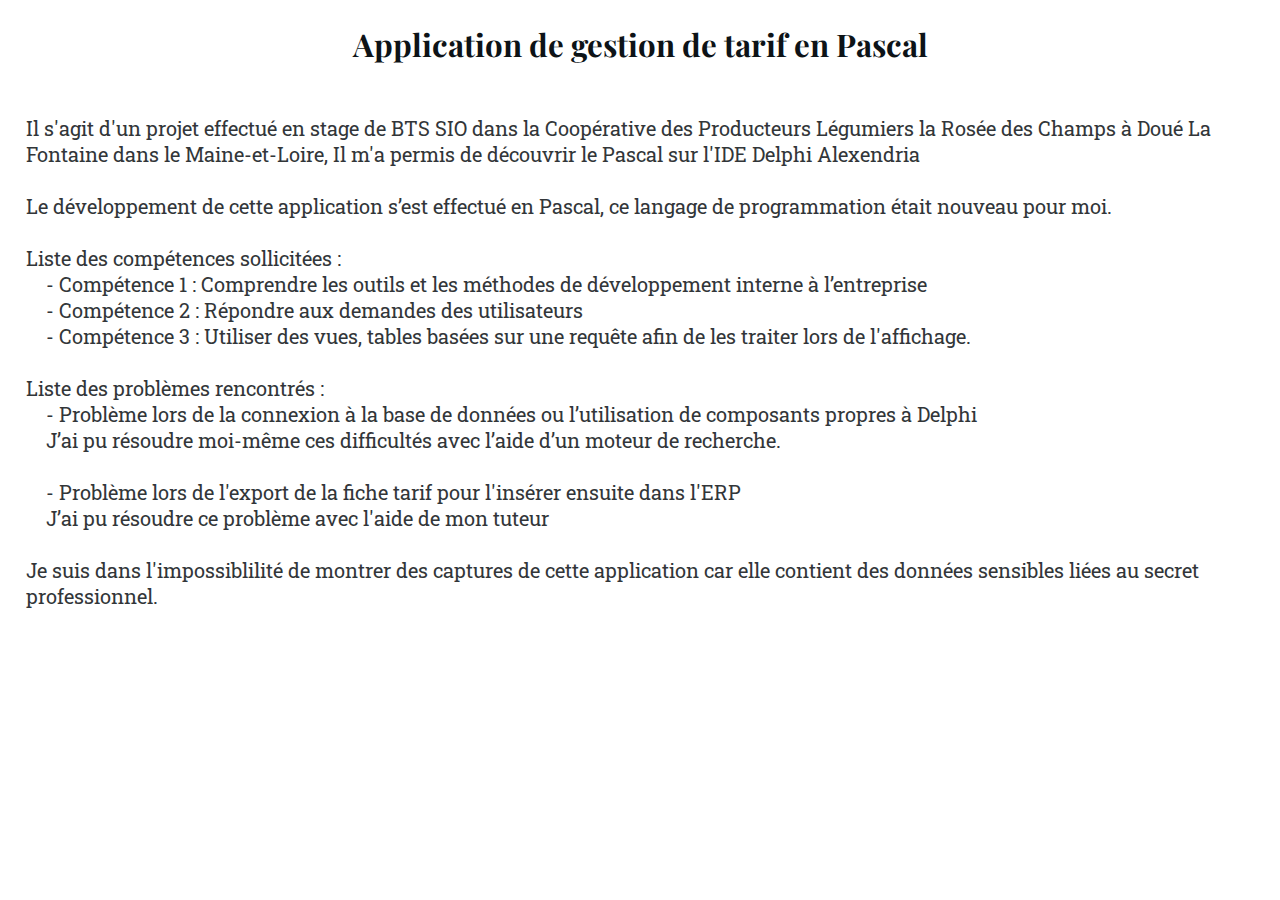
<file: src/projet4.html>
<!DOCTYPE html>
<html lang="fr">

<head>
	<meta charset="UTF-8">
	<!-- google fonts -->
	<link rel="preconnect" href="https://fonts.googleapis.com">
	<link rel="preconnect" href="https://fonts.gstatic.com" crossorigin>
	<link href="https://fonts.googleapis.com/css2?family=Inter:wght@300;400;500;600;700&family=Playfair+Display:ital,wght@0,400;0,700;1,400;1,700&display=swap" rel="stylesheet">
	<!-- end google fonts -->
	
	<!-- <link rel="icon" type="image/svg+xml" href="assets/img/favicon.svg">-->
	
	<link rel="stylesheet" href="../assets/css/header.css">
	<link rel="stylesheet" href="../assets/css/style.css">
	<title>Projet 1 </title>
</head>

<body class="bordure">
	<h3 class="text-center">Application de gestion de tarif en Pascal</h3>
	<br>
	<br>	
	<p>
		Il s'agit d'un projet effectué en stage de BTS SIO dans la Coopérative des Producteurs Légumiers la Rosée des Champs à Doué La Fontaine dans le Maine-et-Loire, Il m'a permis de découvrir le Pascal sur l'IDE Delphi Alexendria
	</p><br>
        Le développement de cette application s’est effectué en Pascal, ce langage de programmation était nouveau pour moi.<br><br>
		<span>Liste des compétences sollicitées</span> :<br>
		<ul class="cube">
			<li>&emsp;- Compétence 1 : Comprendre les outils et les méthodes de développement interne à l’entreprise </li>
			<li>&emsp;- Compétence 2 : Répondre aux demandes des utilisateurs</li>
			<li>&emsp;- Compétence 3 : Utiliser des vues, tables basées sur une requête afin de les traiter lors de l'affichage.</li>
		</ul><br>

        <span>Liste des problèmes rencontrés</span> :<br>
		<ul class="cube">
			<li>&emsp;- Problème lors de la connexion à la base de données ou l’utilisation de composants propres à Delphi</li>
            &emsp;J’ai pu résoudre moi-même ces difficultés avec l’aide d’un moteur de recherche.<br><br>
			<li>&emsp;- Problème lors de l'export de la fiche tarif pour l'insérer ensuite dans l'ERP</li>
            &emsp;J’ai pu résoudre ce problème avec l'aide de mon tuteur
		</ul><br>
	<p>	
		Je suis dans l'impossiblilité de montrer des captures de cette application car elle contient des données sensibles liées au secret professionnel.<br><br>
	</p>
	

	<script src="../assets/js/scripts.js"></script>
</body>
</html>
</file>
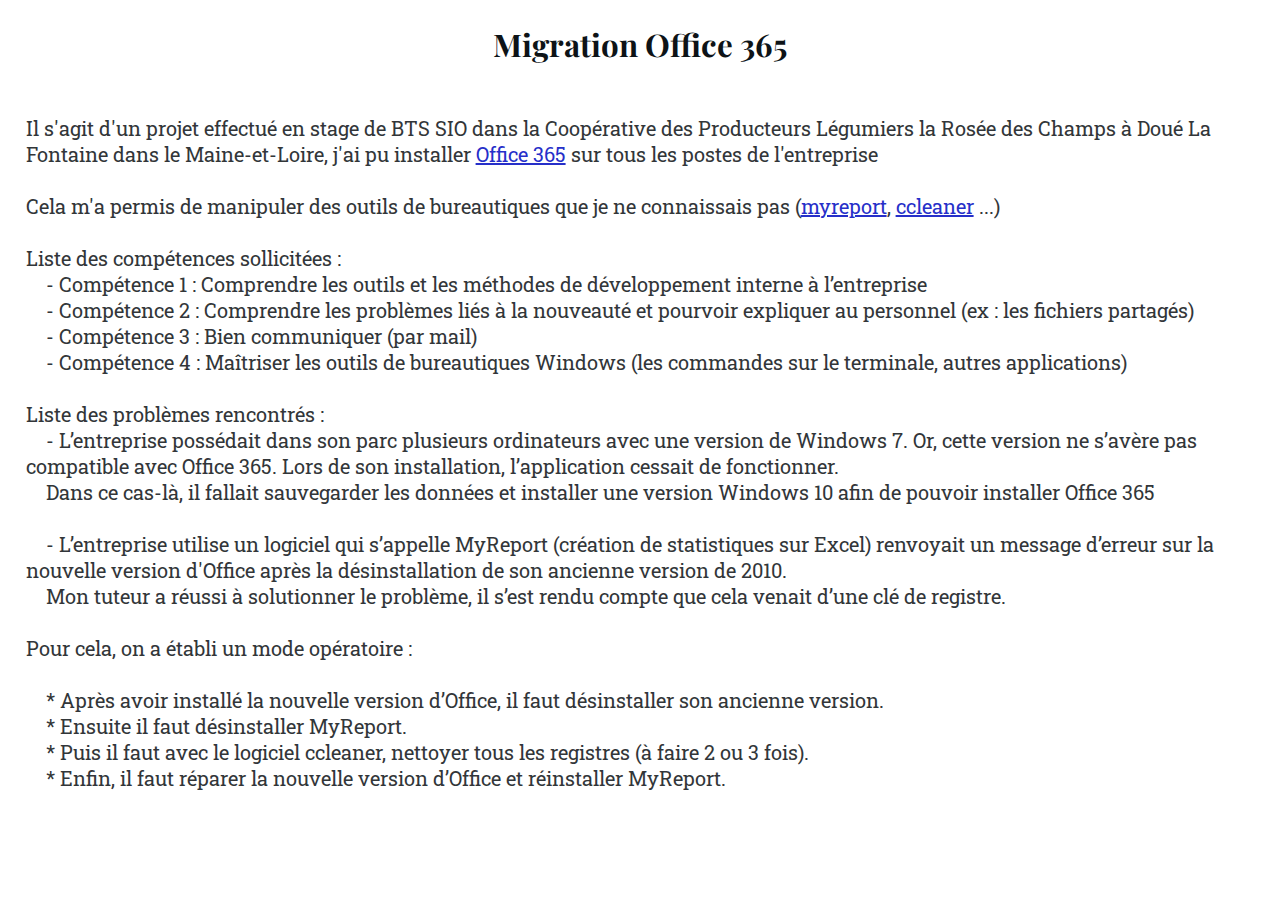
<file: src/projet5.html>
<!DOCTYPE html>
<html lang="fr">

<head>
	<meta charset="UTF-8">
	<!-- google fonts -->
	<link rel="preconnect" href="https://fonts.googleapis.com">
	<link rel="preconnect" href="https://fonts.gstatic.com" crossorigin>
	<link href="https://fonts.googleapis.com/css2?family=Inter:wght@300;400;500;600;700&family=Playfair+Display:ital,wght@0,400;0,700;1,400;1,700&display=swap" rel="stylesheet">
	<!-- end google fonts -->
	
	<!-- <link rel="icon" type="image/svg+xml" href="assets/img/favicon.svg">-->
	
	<link rel="stylesheet" href="../assets/css/header.css">
	<link rel="stylesheet" href="../assets/css/style.css">
	<title>Projet 1 </title>
</head>

<body class="bordure">
	<h3 class="text-center">Migration Office 365</h3>
	<br>
	<br>	
	<p>
		Il s'agit d'un projet effectué en stage de BTS SIO dans la Coopérative des Producteurs Légumiers la Rosée des Champs à Doué La Fontaine dans le Maine-et-Loire, j'ai pu installer <a href="https://www.office.com" target="_blank">Office 365</a> sur tous les postes de l'entreprise
	</p><br>
        Cela m'a permis de manipuler des outils de bureautiques que je ne connaissais pas (<a href="https://www.report-one.fr/" target="_blank">myreport</a>, <a href="https://www.ccleaner.com" target="_blank">ccleaner</a> ...)  <br><br>
		<span>Liste des compétences sollicitées</span> :<br>
		<ul class="cube">
			<li>&emsp;- Compétence 1 : Comprendre les outils et les méthodes de développement interne à l’entreprise </li>
			<li>&emsp;- Compétence 2 : Comprendre les problèmes liés à la nouveauté et pourvoir expliquer au personnel (ex : les fichiers partagés)</li>
			<li>&emsp;- Compétence 3 : Bien communiquer (par mail)</li>
			<li>&emsp;- Compétence 4 : Maîtriser les outils de bureautiques Windows (les commandes sur le terminale, autres applications) </li>
		</ul><br>

        <span>Liste des problèmes rencontrés</span> :<br>
		<ul class="cube">
			<li>&emsp;- L’entreprise possédait dans son parc plusieurs ordinateurs avec une version de Windows 7. Or, cette version ne s’avère pas compatible avec Office 365. Lors de son installation, l’application cessait de fonctionner.</li>
            &emsp;Dans ce cas-là, il fallait sauvegarder les données et installer une version Windows 10 afin de pouvoir installer Office 365<br><br>
			<li>&emsp;- L’entreprise utilise un logiciel qui s’appelle MyReport (création de statistiques sur Excel) renvoyait un message d’erreur sur la nouvelle version d'Office après la désinstallation de son ancienne version de 2010. </li>
            &emsp;Mon tuteur a réussi à solutionner le problème, il s’est rendu compte que cela venait d’une clé de registre.<br><br>
			Pour cela, on a établi un mode opératoire :<br><br>
			
			&emsp;* Après avoir installé la nouvelle version d’Office, il faut désinstaller son ancienne version.<br>
			&emsp;* Ensuite il faut désinstaller MyReport.<br>
			&emsp;* Puis il faut avec le logiciel ccleaner, nettoyer tous les registres (à faire 2 ou 3 fois).<br>
			&emsp;* Enfin, il faut réparer la nouvelle version d’Office et réinstaller MyReport.<br>

						
		</ul><br>
	

	<script src="../assets/js/scripts.js"></script>
</body>
</html>
</file>
<file: assets/css/header.css>
@charset "UTF-8";
.container {
  width: calc(100% - 1.5*var(--component-padding));
  margin-left: auto;
  margin-right: auto;
}

.grid, .flex, .inline-flex {
  --gap: 0px;
  --gap-x: var(--gap);
  --gap-y: var(--gap);
  gap: var(--gap-y) var(--gap-x);
}
.grid > *, .flex > *, .inline-flex > * {
  --sub-gap: 0px;
  --sub-gap-x: var(--sub-gap);
  --sub-gap-y: var(--sub-gap);
}

.grid {
  --grid-columns: 12;
  display: flex;
  flex-wrap: wrap;
}
.grid > * {
  flex-basis: 100%;
  max-width: 100%;
  min-width: 0;
}

/* #region (Safari < 14.1 fallback) */
@media not all and (min-resolution: 0.001dpcm) {
  @supports not (translate: none) {
    .grid, .flex[class*=gap-], .inline-flex[class*=gap-] {
      gap: 0px;
      margin-bottom: calc(-1 * var(--gap-y));
      margin-left: calc(-1 * var(--gap-x));
    }
    .grid > *, .flex[class*=gap-] > *, .inline-flex[class*=gap-] > * {
      margin-bottom: var(--sub-gap-y);
    }

    .grid {
      --offset: var(--gap-x);
      --gap-modifier: 0;
      --offset-modifier: 1;
    }
    .grid > * {
      margin-left: var(--offset);
    }

    .flex[class*=gap-] > *, .inline-flex[class*=gap-] > * {
      margin-left: var(--sub-gap-x);
    }
  }
}
/* #endregion */
.gap-xxxxs {
  --gap-x: var(--space-xxxxs);
  --gap-y: var(--space-xxxxs);
}
.gap-xxxxs > * {
  --sub-gap-x: var(--space-xxxxs);
  --sub-gap-y: var(--space-xxxxs);
}

.gap-xxxs {
  --gap-x: var(--space-xxxs);
  --gap-y: var(--space-xxxs);
}
.gap-xxxs > * {
  --sub-gap-x: var(--space-xxxs);
  --sub-gap-y: var(--space-xxxs);
}

.gap-xxs {
  --gap-x: var(--space-xxs);
  --gap-y: var(--space-xxs);
}
.gap-xxs > * {
  --sub-gap-x: var(--space-xxs);
  --sub-gap-y: var(--space-xxs);
}

.gap-xs {
  --gap-x: var(--space-xs);
  --gap-y: var(--space-xs);
}
.gap-xs > * {
  --sub-gap-x: var(--space-xs);
  --sub-gap-y: var(--space-xs);
}

.gap-sm {
  --gap-x: var(--space-sm);
  --gap-y: var(--space-sm);
}
.gap-sm > * {
  --sub-gap-x: var(--space-sm);
  --sub-gap-y: var(--space-sm);
}

.gap-md {
  --gap-x: var(--space-md);
  --gap-y: var(--space-md);
}
.gap-md > * {
  --sub-gap-x: var(--space-md);
  --sub-gap-y: var(--space-md);
}

.gap-lg {
  --gap-x: var(--space-lg);
  --gap-y: var(--space-lg);
}
.gap-lg > * {
  --sub-gap-x: var(--space-lg);
  --sub-gap-y: var(--space-lg);
}

.gap-xl {
  --gap-x: var(--space-xl);
  --gap-y: var(--space-xl);
}
.gap-xl > * {
  --sub-gap-x: var(--space-xl);
  --sub-gap-y: var(--space-xl);
}

.gap-xxl {
  --gap-x: var(--space-xxl);
  --gap-y: var(--space-xxl);
}
.gap-xxl > * {
  --sub-gap-x: var(--space-xxl);
  --sub-gap-y: var(--space-xxl);
}

.gap-xxxl {
  --gap-x: var(--space-xxxl);
  --gap-y: var(--space-xxxl);
}
.gap-xxxl > * {
  --sub-gap-x: var(--space-xxxl);
  --sub-gap-y: var(--space-xxxl);
}

.gap-xxxxl {
  --gap-x: var(--space-xxxxl);
  --gap-y: var(--space-xxxxl);
}
.gap-xxxxl > * {
  --sub-gap-x: var(--space-xxxxl);
  --sub-gap-y: var(--space-xxxxl);
}

.gap-0 {
  --gap-x: 0;
  --gap-y: 0;
}
.gap-0 > * {
  --sub-gap-x: 0;
  --sub-gap-y: 0;
}

.gap-x-xxxxs {
  --gap-x: var(--space-xxxxs);
}
.gap-x-xxxxs > * {
  --sub-gap-x: var(--space-xxxxs);
}

.gap-x-xxxs {
  --gap-x: var(--space-xxxs);
}
.gap-x-xxxs > * {
  --sub-gap-x: var(--space-xxxs);
}

.gap-x-xxs {
  --gap-x: var(--space-xxs);
}
.gap-x-xxs > * {
  --sub-gap-x: var(--space-xxs);
}

.gap-x-xs {
  --gap-x: var(--space-xs);
}
.gap-x-xs > * {
  --sub-gap-x: var(--space-xs);
}

.gap-x-sm {
  --gap-x: var(--space-sm);
}
.gap-x-sm > * {
  --sub-gap-x: var(--space-sm);
}

.gap-x-md {
  --gap-x: var(--space-md);
}
.gap-x-md > * {
  --sub-gap-x: var(--space-md);
}

.gap-x-lg {
  --gap-x: var(--space-lg);
}
.gap-x-lg > * {
  --sub-gap-x: var(--space-lg);
}

.gap-x-xl {
  --gap-x: var(--space-xl);
}
.gap-x-xl > * {
  --sub-gap-x: var(--space-xl);
}

.gap-x-xxl {
  --gap-x: var(--space-xxl);
}
.gap-x-xxl > * {
  --sub-gap-x: var(--space-xxl);
}

.gap-x-xxxl {
  --gap-x: var(--space-xxxl);
}
.gap-x-xxxl > * {
  --sub-gap-x: var(--space-xxxl);
}

.gap-x-xxxxl {
  --gap-x: var(--space-xxxxl);
}
.gap-x-xxxxl > * {
  --sub-gap-x: var(--space-xxxxl);
}

.gap-x-0 {
  --gap-x: 0;
}
.gap-x-0 > * {
  --sub-gap-x: 0;
}

.gap-y-xxxxs {
  --gap-y: var(--space-xxxxs);
}
.gap-y-xxxxs > * {
  --sub-gap-y: var(--space-xxxxs);
}

.gap-y-xxxs {
  --gap-y: var(--space-xxxs);
}
.gap-y-xxxs > * {
  --sub-gap-y: var(--space-xxxs);
}

.gap-y-xxs {
  --gap-y: var(--space-xxs);
}
.gap-y-xxs > * {
  --sub-gap-y: var(--space-xxs);
}

.gap-y-xs {
  --gap-y: var(--space-xs);
}
.gap-y-xs > * {
  --sub-gap-y: var(--space-xs);
}

.gap-y-sm {
  --gap-y: var(--space-sm);
}
.gap-y-sm > * {
  --sub-gap-y: var(--space-sm);
}

.gap-y-md {
  --gap-y: var(--space-md);
}
.gap-y-md > * {
  --sub-gap-y: var(--space-md);
}

.gap-y-lg {
  --gap-y: var(--space-lg);
}
.gap-y-lg > * {
  --sub-gap-y: var(--space-lg);
}

.gap-y-xl {
  --gap-y: var(--space-xl);
}
.gap-y-xl > * {
  --sub-gap-y: var(--space-xl);
}

.gap-y-xxl {
  --gap-y: var(--space-xxl);
}
.gap-y-xxl > * {
  --sub-gap-y: var(--space-xxl);
}

.gap-y-xxxl {
  --gap-y: var(--space-xxxl);
}
.gap-y-xxxl > * {
  --sub-gap-y: var(--space-xxxl);
}

.gap-y-xxxxl {
  --gap-y: var(--space-xxxxl);
}
.gap-y-xxxxl > * {
  --sub-gap-y: var(--space-xxxxl);
}

.gap-y-0 {
  --gap-y: 0;
}
.gap-y-0 > * {
  --sub-gap-y: 0;
}

.grid-col-1 {
  --grid-columns: 1;
}

.col-1 {
  --span: 1;
}

.grid-col-2 {
  --grid-columns: 2;
}

.col-2 {
  --span: 2;
}

.grid-col-3 {
  --grid-columns: 3;
}

.col-3 {
  --span: 3;
}

.grid-col-4 {
  --grid-columns: 4;
}

.col-4 {
  --span: 4;
}

.grid-col-5 {
  --grid-columns: 5;
}

.col-5 {
  --span: 5;
}

.grid-col-6 {
  --grid-columns: 6;
}

.col-6 {
  --span: 6;
}

.grid-col-7 {
  --grid-columns: 7;
}

.col-7 {
  --span: 7;
}

.grid-col-8 {
  --grid-columns: 8;
}

.col-8 {
  --span: 8;
}

.grid-col-9 {
  --grid-columns: 9;
}

.col-9 {
  --span: 9;
}

.grid-col-10 {
  --grid-columns: 10;
}

.col-10 {
  --span: 10;
}

.grid-col-11 {
  --grid-columns: 11;
}

.col-11 {
  --span: 11;
}

.grid-col-12 {
  --grid-columns: 12;
}

.col-12 {
  --span: 12;
}

.col-1, .col-2, .col-3, .col-4, .col-5, .col-6, .col-7, .col-8, .col-9, .col-10, .col-11, .col-12 {
  flex-basis: calc(((100% - (var(--grid-columns) - var(--gap-modifier, 1)) * var(--sub-gap-x)) * var(--span) / var(--grid-columns)) + (var(--span) - 1) * var(--sub-gap-x));
  max-width: calc(((100% - (var(--grid-columns) - var(--gap-modifier, 1)) * var(--sub-gap-x)) * var(--span) / var(--grid-columns)) + (var(--span) - 1) * var(--sub-gap-x));
}

.col {
  flex-grow: 1;
  flex-basis: 0;
  max-width: 100%;
}

.col-content {
  flex-grow: 0;
  flex-basis: initial;
  max-width: initial;
}

.offset-1 {
  --offset: 1;
}

.offset-2 {
  --offset: 2;
}

.offset-3 {
  --offset: 3;
}

.offset-4 {
  --offset: 4;
}

.offset-5 {
  --offset: 5;
}

.offset-6 {
  --offset: 6;
}

.offset-7 {
  --offset: 7;
}

.offset-8 {
  --offset: 8;
}

.offset-9 {
  --offset: 9;
}

.offset-10 {
  --offset: 10;
}

.offset-11 {
  --offset: 11;
}

.offset-1, .offset-2, .offset-3, .offset-4, .offset-5, .offset-6, .offset-7, .offset-8, .offset-9, .offset-10, .offset-11 {
  margin-left: calc(((100% - (var(--grid-columns) - var(--gap-modifier, 1)) * var(--sub-gap-x)) * var(--offset) / var(--grid-columns)) + (var(--offset) + var(--offset-modifier, 0)) * var(--sub-gap-x));
}

@media (min-width: 32rem) {
  .gap-xxxxs\@xs {
    --gap-x: var(--space-xxxxs);
    --gap-y: var(--space-xxxxs);
  }
  .gap-xxxxs\@xs > * {
    --sub-gap-x: var(--space-xxxxs);
    --sub-gap-y: var(--space-xxxxs);
  }

  .gap-xxxs\@xs {
    --gap-x: var(--space-xxxs);
    --gap-y: var(--space-xxxs);
  }
  .gap-xxxs\@xs > * {
    --sub-gap-x: var(--space-xxxs);
    --sub-gap-y: var(--space-xxxs);
  }

  .gap-xxs\@xs {
    --gap-x: var(--space-xxs);
    --gap-y: var(--space-xxs);
  }
  .gap-xxs\@xs > * {
    --sub-gap-x: var(--space-xxs);
    --sub-gap-y: var(--space-xxs);
  }

  .gap-xs\@xs {
    --gap-x: var(--space-xs);
    --gap-y: var(--space-xs);
  }
  .gap-xs\@xs > * {
    --sub-gap-x: var(--space-xs);
    --sub-gap-y: var(--space-xs);
  }

  .gap-sm\@xs {
    --gap-x: var(--space-sm);
    --gap-y: var(--space-sm);
  }
  .gap-sm\@xs > * {
    --sub-gap-x: var(--space-sm);
    --sub-gap-y: var(--space-sm);
  }

  .gap-md\@xs {
    --gap-x: var(--space-md);
    --gap-y: var(--space-md);
  }
  .gap-md\@xs > * {
    --sub-gap-x: var(--space-md);
    --sub-gap-y: var(--space-md);
  }

  .gap-lg\@xs {
    --gap-x: var(--space-lg);
    --gap-y: var(--space-lg);
  }
  .gap-lg\@xs > * {
    --sub-gap-x: var(--space-lg);
    --sub-gap-y: var(--space-lg);
  }

  .gap-xl\@xs {
    --gap-x: var(--space-xl);
    --gap-y: var(--space-xl);
  }
  .gap-xl\@xs > * {
    --sub-gap-x: var(--space-xl);
    --sub-gap-y: var(--space-xl);
  }

  .gap-xxl\@xs {
    --gap-x: var(--space-xxl);
    --gap-y: var(--space-xxl);
  }
  .gap-xxl\@xs > * {
    --sub-gap-x: var(--space-xxl);
    --sub-gap-y: var(--space-xxl);
  }

  .gap-xxxl\@xs {
    --gap-x: var(--space-xxxl);
    --gap-y: var(--space-xxxl);
  }
  .gap-xxxl\@xs > * {
    --sub-gap-x: var(--space-xxxl);
    --sub-gap-y: var(--space-xxxl);
  }

  .gap-xxxxl\@xs {
    --gap-x: var(--space-xxxxl);
    --gap-y: var(--space-xxxxl);
  }
  .gap-xxxxl\@xs > * {
    --sub-gap-x: var(--space-xxxxl);
    --sub-gap-y: var(--space-xxxxl);
  }

  .gap-0\@xs {
    --gap-x: 0;
    --gap-y: 0;
  }
  .gap-0\@xs > * {
    --sub-gap-x: 0;
    --sub-gap-y: 0;
  }

  .gap-x-xxxxs\@xs {
    --gap-x: var(--space-xxxxs);
  }
  .gap-x-xxxxs\@xs > * {
    --sub-gap-x: var(--space-xxxxs);
  }

  .gap-x-xxxs\@xs {
    --gap-x: var(--space-xxxs);
  }
  .gap-x-xxxs\@xs > * {
    --sub-gap-x: var(--space-xxxs);
  }

  .gap-x-xxs\@xs {
    --gap-x: var(--space-xxs);
  }
  .gap-x-xxs\@xs > * {
    --sub-gap-x: var(--space-xxs);
  }

  .gap-x-xs\@xs {
    --gap-x: var(--space-xs);
  }
  .gap-x-xs\@xs > * {
    --sub-gap-x: var(--space-xs);
  }

  .gap-x-sm\@xs {
    --gap-x: var(--space-sm);
  }
  .gap-x-sm\@xs > * {
    --sub-gap-x: var(--space-sm);
  }

  .gap-x-md\@xs {
    --gap-x: var(--space-md);
  }
  .gap-x-md\@xs > * {
    --sub-gap-x: var(--space-md);
  }

  .gap-x-lg\@xs {
    --gap-x: var(--space-lg);
  }
  .gap-x-lg\@xs > * {
    --sub-gap-x: var(--space-lg);
  }

  .gap-x-xl\@xs {
    --gap-x: var(--space-xl);
  }
  .gap-x-xl\@xs > * {
    --sub-gap-x: var(--space-xl);
  }

  .gap-x-xxl\@xs {
    --gap-x: var(--space-xxl);
  }
  .gap-x-xxl\@xs > * {
    --sub-gap-x: var(--space-xxl);
  }

  .gap-x-xxxl\@xs {
    --gap-x: var(--space-xxxl);
  }
  .gap-x-xxxl\@xs > * {
    --sub-gap-x: var(--space-xxxl);
  }

  .gap-x-xxxxl\@xs {
    --gap-x: var(--space-xxxxl);
  }
  .gap-x-xxxxl\@xs > * {
    --sub-gap-x: var(--space-xxxxl);
  }

  .gap-x-0\@xs {
    --gap-x: 0;
  }
  .gap-x-0\@xs > * {
    --sub-gap-x: 0;
  }

  .gap-y-xxxxs\@xs {
    --gap-y: var(--space-xxxxs);
  }
  .gap-y-xxxxs\@xs > * {
    --sub-gap-y: var(--space-xxxxs);
  }

  .gap-y-xxxs\@xs {
    --gap-y: var(--space-xxxs);
  }
  .gap-y-xxxs\@xs > * {
    --sub-gap-y: var(--space-xxxs);
  }

  .gap-y-xxs\@xs {
    --gap-y: var(--space-xxs);
  }
  .gap-y-xxs\@xs > * {
    --sub-gap-y: var(--space-xxs);
  }

  .gap-y-xs\@xs {
    --gap-y: var(--space-xs);
  }
  .gap-y-xs\@xs > * {
    --sub-gap-y: var(--space-xs);
  }

  .gap-y-sm\@xs {
    --gap-y: var(--space-sm);
  }
  .gap-y-sm\@xs > * {
    --sub-gap-y: var(--space-sm);
  }

  .gap-y-md\@xs {
    --gap-y: var(--space-md);
  }
  .gap-y-md\@xs > * {
    --sub-gap-y: var(--space-md);
  }

  .gap-y-lg\@xs {
    --gap-y: var(--space-lg);
  }
  .gap-y-lg\@xs > * {
    --sub-gap-y: var(--space-lg);
  }

  .gap-y-xl\@xs {
    --gap-y: var(--space-xl);
  }
  .gap-y-xl\@xs > * {
    --sub-gap-y: var(--space-xl);
  }

  .gap-y-xxl\@xs {
    --gap-y: var(--space-xxl);
  }
  .gap-y-xxl\@xs > * {
    --sub-gap-y: var(--space-xxl);
  }

  .gap-y-xxxl\@xs {
    --gap-y: var(--space-xxxl);
  }
  .gap-y-xxxl\@xs > * {
    --sub-gap-y: var(--space-xxxl);
  }

  .gap-y-xxxxl\@xs {
    --gap-y: var(--space-xxxxl);
  }
  .gap-y-xxxxl\@xs > * {
    --sub-gap-y: var(--space-xxxxl);
  }

  .gap-y-0\@xs {
    --gap-y: 0;
  }
  .gap-y-0\@xs > * {
    --sub-gap-y: 0;
  }

  .grid-col-1\@xs {
    --grid-columns: 1;
  }

  .col-1\@xs {
    --span: 1;
  }

  .grid-col-2\@xs {
    --grid-columns: 2;
  }

  .col-2\@xs {
    --span: 2;
  }

  .grid-col-3\@xs {
    --grid-columns: 3;
  }

  .col-3\@xs {
    --span: 3;
  }

  .grid-col-4\@xs {
    --grid-columns: 4;
  }

  .col-4\@xs {
    --span: 4;
  }

  .grid-col-5\@xs {
    --grid-columns: 5;
  }

  .col-5\@xs {
    --span: 5;
  }

  .grid-col-6\@xs {
    --grid-columns: 6;
  }

  .col-6\@xs {
    --span: 6;
  }

  .grid-col-7\@xs {
    --grid-columns: 7;
  }

  .col-7\@xs {
    --span: 7;
  }

  .grid-col-8\@xs {
    --grid-columns: 8;
  }

  .col-8\@xs {
    --span: 8;
  }

  .grid-col-9\@xs {
    --grid-columns: 9;
  }

  .col-9\@xs {
    --span: 9;
  }

  .grid-col-10\@xs {
    --grid-columns: 10;
  }

  .col-10\@xs {
    --span: 10;
  }

  .grid-col-11\@xs {
    --grid-columns: 11;
  }

  .col-11\@xs {
    --span: 11;
  }

  .grid-col-12\@xs {
    --grid-columns: 12;
  }

  .col-12\@xs {
    --span: 12;
  }

  .col-1\@xs, .col-2\@xs, .col-3\@xs, .col-4\@xs, .col-5\@xs, .col-6\@xs, .col-7\@xs, .col-8\@xs, .col-9\@xs, .col-10\@xs, .col-11\@xs, .col-12\@xs {
    flex-basis: calc(((100% - (var(--grid-columns) - var(--gap-modifier, 1)) * var(--sub-gap-x)) * var(--span) / var(--grid-columns)) + (var(--span) - 1) * var(--sub-gap-x));
    max-width: calc(((100% - (var(--grid-columns) - var(--gap-modifier, 1)) * var(--sub-gap-x)) * var(--span) / var(--grid-columns)) + (var(--span) - 1) * var(--sub-gap-x));
  }

  .col\@xs {
    flex-grow: 1;
    flex-basis: 0;
    max-width: 100%;
  }

  .col-content\@xs {
    flex-grow: 0;
    flex-basis: initial;
    max-width: initial;
  }

  .offset-1\@xs {
    --offset: 1;
  }

  .offset-2\@xs {
    --offset: 2;
  }

  .offset-3\@xs {
    --offset: 3;
  }

  .offset-4\@xs {
    --offset: 4;
  }

  .offset-5\@xs {
    --offset: 5;
  }

  .offset-6\@xs {
    --offset: 6;
  }

  .offset-7\@xs {
    --offset: 7;
  }

  .offset-8\@xs {
    --offset: 8;
  }

  .offset-9\@xs {
    --offset: 9;
  }

  .offset-10\@xs {
    --offset: 10;
  }

  .offset-11\@xs {
    --offset: 11;
  }

  .offset-1\@xs, .offset-2\@xs, .offset-3\@xs, .offset-4\@xs, .offset-5\@xs, .offset-6\@xs, .offset-7\@xs, .offset-8\@xs, .offset-9\@xs, .offset-10\@xs, .offset-11\@xs {
    margin-left: calc(((100% - (var(--grid-columns) - var(--gap-modifier, 1)) * var(--sub-gap-x)) * var(--offset) / var(--grid-columns)) + (var(--offset) + var(--offset-modifier, 0)) * var(--sub-gap-x));
  }

  .offset-0\@xs {
    margin-left: 0;
  }

  @media not all and (min-resolution: 0.001dpcm) {
    @supports not (translate: none) {
      .offset-0\@xs {
        margin-left: var(--gap-x);
      }
    }
  }
}
@media (min-width: 48rem) {
  .gap-xxxxs\@sm {
    --gap-x: var(--space-xxxxs);
    --gap-y: var(--space-xxxxs);
  }
  .gap-xxxxs\@sm > * {
    --sub-gap-x: var(--space-xxxxs);
    --sub-gap-y: var(--space-xxxxs);
  }

  .gap-xxxs\@sm {
    --gap-x: var(--space-xxxs);
    --gap-y: var(--space-xxxs);
  }
  .gap-xxxs\@sm > * {
    --sub-gap-x: var(--space-xxxs);
    --sub-gap-y: var(--space-xxxs);
  }

  .gap-xxs\@sm {
    --gap-x: var(--space-xxs);
    --gap-y: var(--space-xxs);
  }
  .gap-xxs\@sm > * {
    --sub-gap-x: var(--space-xxs);
    --sub-gap-y: var(--space-xxs);
  }

  .gap-xs\@sm {
    --gap-x: var(--space-xs);
    --gap-y: var(--space-xs);
  }
  .gap-xs\@sm > * {
    --sub-gap-x: var(--space-xs);
    --sub-gap-y: var(--space-xs);
  }

  .gap-sm\@sm {
    --gap-x: var(--space-sm);
    --gap-y: var(--space-sm);
  }
  .gap-sm\@sm > * {
    --sub-gap-x: var(--space-sm);
    --sub-gap-y: var(--space-sm);
  }

  .gap-md\@sm {
    --gap-x: var(--space-md);
    --gap-y: var(--space-md);
  }
  .gap-md\@sm > * {
    --sub-gap-x: var(--space-md);
    --sub-gap-y: var(--space-md);
  }

  .gap-lg\@sm {
    --gap-x: var(--space-lg);
    --gap-y: var(--space-lg);
  }
  .gap-lg\@sm > * {
    --sub-gap-x: var(--space-lg);
    --sub-gap-y: var(--space-lg);
  }

  .gap-xl\@sm {
    --gap-x: var(--space-xl);
    --gap-y: var(--space-xl);
  }
  .gap-xl\@sm > * {
    --sub-gap-x: var(--space-xl);
    --sub-gap-y: var(--space-xl);
  }

  .gap-xxl\@sm {
    --gap-x: var(--space-xxl);
    --gap-y: var(--space-xxl);
  }
  .gap-xxl\@sm > * {
    --sub-gap-x: var(--space-xxl);
    --sub-gap-y: var(--space-xxl);
  }

  .gap-xxxl\@sm {
    --gap-x: var(--space-xxxl);
    --gap-y: var(--space-xxxl);
  }
  .gap-xxxl\@sm > * {
    --sub-gap-x: var(--space-xxxl);
    --sub-gap-y: var(--space-xxxl);
  }

  .gap-xxxxl\@sm {
    --gap-x: var(--space-xxxxl);
    --gap-y: var(--space-xxxxl);
  }
  .gap-xxxxl\@sm > * {
    --sub-gap-x: var(--space-xxxxl);
    --sub-gap-y: var(--space-xxxxl);
  }

  .gap-0\@sm {
    --gap-x: 0;
    --gap-y: 0;
  }
  .gap-0\@sm > * {
    --sub-gap-x: 0;
    --sub-gap-y: 0;
  }

  .gap-x-xxxxs\@sm {
    --gap-x: var(--space-xxxxs);
  }
  .gap-x-xxxxs\@sm > * {
    --sub-gap-x: var(--space-xxxxs);
  }

  .gap-x-xxxs\@sm {
    --gap-x: var(--space-xxxs);
  }
  .gap-x-xxxs\@sm > * {
    --sub-gap-x: var(--space-xxxs);
  }

  .gap-x-xxs\@sm {
    --gap-x: var(--space-xxs);
  }
  .gap-x-xxs\@sm > * {
    --sub-gap-x: var(--space-xxs);
  }

  .gap-x-xs\@sm {
    --gap-x: var(--space-xs);
  }
  .gap-x-xs\@sm > * {
    --sub-gap-x: var(--space-xs);
  }

  .gap-x-sm\@sm {
    --gap-x: var(--space-sm);
  }
  .gap-x-sm\@sm > * {
    --sub-gap-x: var(--space-sm);
  }

  .gap-x-md\@sm {
    --gap-x: var(--space-md);
  }
  .gap-x-md\@sm > * {
    --sub-gap-x: var(--space-md);
  }

  .gap-x-lg\@sm {
    --gap-x: var(--space-lg);
  }
  .gap-x-lg\@sm > * {
    --sub-gap-x: var(--space-lg);
  }

  .gap-x-xl\@sm {
    --gap-x: var(--space-xl);
  }
  .gap-x-xl\@sm > * {
    --sub-gap-x: var(--space-xl);
  }

  .gap-x-xxl\@sm {
    --gap-x: var(--space-xxl);
  }
  .gap-x-xxl\@sm > * {
    --sub-gap-x: var(--space-xxl);
  }

  .gap-x-xxxl\@sm {
    --gap-x: var(--space-xxxl);
  }
  .gap-x-xxxl\@sm > * {
    --sub-gap-x: var(--space-xxxl);
  }

  .gap-x-xxxxl\@sm {
    --gap-x: var(--space-xxxxl);
  }
  .gap-x-xxxxl\@sm > * {
    --sub-gap-x: var(--space-xxxxl);
  }

  .gap-x-0\@sm {
    --gap-x: 0;
  }
  .gap-x-0\@sm > * {
    --sub-gap-x: 0;
  }

  .gap-y-xxxxs\@sm {
    --gap-y: var(--space-xxxxs);
  }
  .gap-y-xxxxs\@sm > * {
    --sub-gap-y: var(--space-xxxxs);
  }

  .gap-y-xxxs\@sm {
    --gap-y: var(--space-xxxs);
  }
  .gap-y-xxxs\@sm > * {
    --sub-gap-y: var(--space-xxxs);
  }

  .gap-y-xxs\@sm {
    --gap-y: var(--space-xxs);
  }
  .gap-y-xxs\@sm > * {
    --sub-gap-y: var(--space-xxs);
  }

  .gap-y-xs\@sm {
    --gap-y: var(--space-xs);
  }
  .gap-y-xs\@sm > * {
    --sub-gap-y: var(--space-xs);
  }

  .gap-y-sm\@sm {
    --gap-y: var(--space-sm);
  }
  .gap-y-sm\@sm > * {
    --sub-gap-y: var(--space-sm);
  }

  .gap-y-md\@sm {
    --gap-y: var(--space-md);
  }
  .gap-y-md\@sm > * {
    --sub-gap-y: var(--space-md);
  }

  .gap-y-lg\@sm {
    --gap-y: var(--space-lg);
  }
  .gap-y-lg\@sm > * {
    --sub-gap-y: var(--space-lg);
  }

  .gap-y-xl\@sm {
    --gap-y: var(--space-xl);
  }
  .gap-y-xl\@sm > * {
    --sub-gap-y: var(--space-xl);
  }

  .gap-y-xxl\@sm {
    --gap-y: var(--space-xxl);
  }
  .gap-y-xxl\@sm > * {
    --sub-gap-y: var(--space-xxl);
  }

  .gap-y-xxxl\@sm {
    --gap-y: var(--space-xxxl);
  }
  .gap-y-xxxl\@sm > * {
    --sub-gap-y: var(--space-xxxl);
  }

  .gap-y-xxxxl\@sm {
    --gap-y: var(--space-xxxxl);
  }
  .gap-y-xxxxl\@sm > * {
    --sub-gap-y: var(--space-xxxxl);
  }

  .gap-y-0\@sm {
    --gap-y: 0;
  }
  .gap-y-0\@sm > * {
    --sub-gap-y: 0;
  }

  .grid-col-1\@sm {
    --grid-columns: 1;
  }

  .col-1\@sm {
    --span: 1;
  }

  .grid-col-2\@sm {
    --grid-columns: 2;
  }

  .col-2\@sm {
    --span: 2;
  }

  .grid-col-3\@sm {
    --grid-columns: 3;
  }

  .col-3\@sm {
    --span: 3;
  }

  .grid-col-4\@sm {
    --grid-columns: 4;
  }

  .col-4\@sm {
    --span: 4;
  }

  .grid-col-5\@sm {
    --grid-columns: 5;
  }

  .col-5\@sm {
    --span: 5;
  }

  .grid-col-6\@sm {
    --grid-columns: 6;
  }

  .col-6\@sm {
    --span: 6;
  }

  .grid-col-7\@sm {
    --grid-columns: 7;
  }

  .col-7\@sm {
    --span: 7;
  }

  .grid-col-8\@sm {
    --grid-columns: 8;
  }

  .col-8\@sm {
    --span: 8;
  }

  .grid-col-9\@sm {
    --grid-columns: 9;
  }

  .col-9\@sm {
    --span: 9;
  }

  .grid-col-10\@sm {
    --grid-columns: 10;
  }

  .col-10\@sm {
    --span: 10;
  }

  .grid-col-11\@sm {
    --grid-columns: 11;
  }

  .col-11\@sm {
    --span: 11;
  }

  .grid-col-12\@sm {
    --grid-columns: 12;
  }

  .col-12\@sm {
    --span: 12;
  }

  .col-1\@sm, .col-2\@sm, .col-3\@sm, .col-4\@sm, .col-5\@sm, .col-6\@sm, .col-7\@sm, .col-8\@sm, .col-9\@sm, .col-10\@sm, .col-11\@sm, .col-12\@sm {
    flex-basis: calc(((100% - (var(--grid-columns) - var(--gap-modifier, 1)) * var(--sub-gap-x)) * var(--span) / var(--grid-columns)) + (var(--span) - 1) * var(--sub-gap-x));
    max-width: calc(((100% - (var(--grid-columns) - var(--gap-modifier, 1)) * var(--sub-gap-x)) * var(--span) / var(--grid-columns)) + (var(--span) - 1) * var(--sub-gap-x));
  }

  .col\@sm {
    flex-grow: 1;
    flex-basis: 0;
    max-width: 100%;
  }

  .col-content\@sm {
    flex-grow: 0;
    flex-basis: initial;
    max-width: initial;
  }

  .offset-1\@sm {
    --offset: 1;
  }

  .offset-2\@sm {
    --offset: 2;
  }

  .offset-3\@sm {
    --offset: 3;
  }

  .offset-4\@sm {
    --offset: 4;
  }

  .offset-5\@sm {
    --offset: 5;
  }

  .offset-6\@sm {
    --offset: 6;
  }

  .offset-7\@sm {
    --offset: 7;
  }

  .offset-8\@sm {
    --offset: 8;
  }

  .offset-9\@sm {
    --offset: 9;
  }

  .offset-10\@sm {
    --offset: 10;
  }

  .offset-11\@sm {
    --offset: 11;
  }

  .offset-1\@sm, .offset-2\@sm, .offset-3\@sm, .offset-4\@sm, .offset-5\@sm, .offset-6\@sm, .offset-7\@sm, .offset-8\@sm, .offset-9\@sm, .offset-10\@sm, .offset-11\@sm {
    margin-left: calc(((100% - (var(--grid-columns) - var(--gap-modifier, 1)) * var(--sub-gap-x)) * var(--offset) / var(--grid-columns)) + (var(--offset) + var(--offset-modifier, 0)) * var(--sub-gap-x));
  }

  .offset-0\@sm {
    margin-left: 0;
  }

  @media not all and (min-resolution: 0.001dpcm) {
    @supports not (translate: none) {
      .offset-0\@sm {
        margin-left: var(--gap-x);
      }
    }
  }
}
@media (min-width: 64rem) {
  .gap-xxxxs\@md {
    --gap-x: var(--space-xxxxs);
    --gap-y: var(--space-xxxxs);
  }
  .gap-xxxxs\@md > * {
    --sub-gap-x: var(--space-xxxxs);
    --sub-gap-y: var(--space-xxxxs);
  }

  .gap-xxxs\@md {
    --gap-x: var(--space-xxxs);
    --gap-y: var(--space-xxxs);
  }
  .gap-xxxs\@md > * {
    --sub-gap-x: var(--space-xxxs);
    --sub-gap-y: var(--space-xxxs);
  }

  .gap-xxs\@md {
    --gap-x: var(--space-xxs);
    --gap-y: var(--space-xxs);
  }
  .gap-xxs\@md > * {
    --sub-gap-x: var(--space-xxs);
    --sub-gap-y: var(--space-xxs);
  }

  .gap-xs\@md {
    --gap-x: var(--space-xs);
    --gap-y: var(--space-xs);
  }
  .gap-xs\@md > * {
    --sub-gap-x: var(--space-xs);
    --sub-gap-y: var(--space-xs);
  }

  .gap-sm\@md {
    --gap-x: var(--space-sm);
    --gap-y: var(--space-sm);
  }
  .gap-sm\@md > * {
    --sub-gap-x: var(--space-sm);
    --sub-gap-y: var(--space-sm);
  }

  .gap-md\@md {
    --gap-x: var(--space-md);
    --gap-y: var(--space-md);
  }
  .gap-md\@md > * {
    --sub-gap-x: var(--space-md);
    --sub-gap-y: var(--space-md);
  }

  .gap-lg\@md {
    --gap-x: var(--space-lg);
    --gap-y: var(--space-lg);
  }
  .gap-lg\@md > * {
    --sub-gap-x: var(--space-lg);
    --sub-gap-y: var(--space-lg);
  }

  .gap-xl\@md {
    --gap-x: var(--space-xl);
    --gap-y: var(--space-xl);
  }
  .gap-xl\@md > * {
    --sub-gap-x: var(--space-xl);
    --sub-gap-y: var(--space-xl);
  }

  .gap-xxl\@md {
    --gap-x: var(--space-xxl);
    --gap-y: var(--space-xxl);
  }
  .gap-xxl\@md > * {
    --sub-gap-x: var(--space-xxl);
    --sub-gap-y: var(--space-xxl);
  }

  .gap-xxxl\@md {
    --gap-x: var(--space-xxxl);
    --gap-y: var(--space-xxxl);
  }
  .gap-xxxl\@md > * {
    --sub-gap-x: var(--space-xxxl);
    --sub-gap-y: var(--space-xxxl);
  }

  .gap-xxxxl\@md {
    --gap-x: var(--space-xxxxl);
    --gap-y: var(--space-xxxxl);
  }
  .gap-xxxxl\@md > * {
    --sub-gap-x: var(--space-xxxxl);
    --sub-gap-y: var(--space-xxxxl);
  }

  .gap-0\@md {
    --gap-x: 0;
    --gap-y: 0;
  }
  .gap-0\@md > * {
    --sub-gap-x: 0;
    --sub-gap-y: 0;
  }

  .gap-x-xxxxs\@md {
    --gap-x: var(--space-xxxxs);
  }
  .gap-x-xxxxs\@md > * {
    --sub-gap-x: var(--space-xxxxs);
  }

  .gap-x-xxxs\@md {
    --gap-x: var(--space-xxxs);
  }
  .gap-x-xxxs\@md > * {
    --sub-gap-x: var(--space-xxxs);
  }

  .gap-x-xxs\@md {
    --gap-x: var(--space-xxs);
  }
  .gap-x-xxs\@md > * {
    --sub-gap-x: var(--space-xxs);
  }

  .gap-x-xs\@md {
    --gap-x: var(--space-xs);
  }
  .gap-x-xs\@md > * {
    --sub-gap-x: var(--space-xs);
  }

  .gap-x-sm\@md {
    --gap-x: var(--space-sm);
  }
  .gap-x-sm\@md > * {
    --sub-gap-x: var(--space-sm);
  }

  .gap-x-md\@md {
    --gap-x: var(--space-md);
  }
  .gap-x-md\@md > * {
    --sub-gap-x: var(--space-md);
  }

  .gap-x-lg\@md {
    --gap-x: var(--space-lg);
  }
  .gap-x-lg\@md > * {
    --sub-gap-x: var(--space-lg);
  }

  .gap-x-xl\@md {
    --gap-x: var(--space-xl);
  }
  .gap-x-xl\@md > * {
    --sub-gap-x: var(--space-xl);
  }

  .gap-x-xxl\@md {
    --gap-x: var(--space-xxl);
  }
  .gap-x-xxl\@md > * {
    --sub-gap-x: var(--space-xxl);
  }

  .gap-x-xxxl\@md {
    --gap-x: var(--space-xxxl);
  }
  .gap-x-xxxl\@md > * {
    --sub-gap-x: var(--space-xxxl);
  }

  .gap-x-xxxxl\@md {
    --gap-x: var(--space-xxxxl);
  }
  .gap-x-xxxxl\@md > * {
    --sub-gap-x: var(--space-xxxxl);
  }

  .gap-x-0\@md {
    --gap-x: 0;
  }
  .gap-x-0\@md > * {
    --sub-gap-x: 0;
  }

  .gap-y-xxxxs\@md {
    --gap-y: var(--space-xxxxs);
  }
  .gap-y-xxxxs\@md > * {
    --sub-gap-y: var(--space-xxxxs);
  }

  .gap-y-xxxs\@md {
    --gap-y: var(--space-xxxs);
  }
  .gap-y-xxxs\@md > * {
    --sub-gap-y: var(--space-xxxs);
  }

  .gap-y-xxs\@md {
    --gap-y: var(--space-xxs);
  }
  .gap-y-xxs\@md > * {
    --sub-gap-y: var(--space-xxs);
  }

  .gap-y-xs\@md {
    --gap-y: var(--space-xs);
  }
  .gap-y-xs\@md > * {
    --sub-gap-y: var(--space-xs);
  }

  .gap-y-sm\@md {
    --gap-y: var(--space-sm);
  }
  .gap-y-sm\@md > * {
    --sub-gap-y: var(--space-sm);
  }

  .gap-y-md\@md {
    --gap-y: var(--space-md);
  }
  .gap-y-md\@md > * {
    --sub-gap-y: var(--space-md);
  }

  .gap-y-lg\@md {
    --gap-y: var(--space-lg);
  }
  .gap-y-lg\@md > * {
    --sub-gap-y: var(--space-lg);
  }

  .gap-y-xl\@md {
    --gap-y: var(--space-xl);
  }
  .gap-y-xl\@md > * {
    --sub-gap-y: var(--space-xl);
  }

  .gap-y-xxl\@md {
    --gap-y: var(--space-xxl);
  }
  .gap-y-xxl\@md > * {
    --sub-gap-y: var(--space-xxl);
  }

  .gap-y-xxxl\@md {
    --gap-y: var(--space-xxxl);
  }
  .gap-y-xxxl\@md > * {
    --sub-gap-y: var(--space-xxxl);
  }

  .gap-y-xxxxl\@md {
    --gap-y: var(--space-xxxxl);
  }
  .gap-y-xxxxl\@md > * {
    --sub-gap-y: var(--space-xxxxl);
  }

  .gap-y-0\@md {
    --gap-y: 0;
  }
  .gap-y-0\@md > * {
    --sub-gap-y: 0;
  }

  .grid-col-1\@md {
    --grid-columns: 1;
  }

  .col-1\@md {
    --span: 1;
  }

  .grid-col-2\@md {
    --grid-columns: 2;
  }

  .col-2\@md {
    --span: 2;
  }

  .grid-col-3\@md {
    --grid-columns: 3;
  }

  .col-3\@md {
    --span: 3;
  }

  .grid-col-4\@md {
    --grid-columns: 4;
  }

  .col-4\@md {
    --span: 4;
  }

  .grid-col-5\@md {
    --grid-columns: 5;
  }

  .col-5\@md {
    --span: 5;
  }

  .grid-col-6\@md {
    --grid-columns: 6;
  }

  .col-6\@md {
    --span: 6;
  }

  .grid-col-7\@md {
    --grid-columns: 7;
  }

  .col-7\@md {
    --span: 7;
  }

  .grid-col-8\@md {
    --grid-columns: 8;
  }

  .col-8\@md {
    --span: 8;
  }

  .grid-col-9\@md {
    --grid-columns: 9;
  }

  .col-9\@md {
    --span: 9;
  }

  .grid-col-10\@md {
    --grid-columns: 10;
  }

  .col-10\@md {
    --span: 10;
  }

  .grid-col-11\@md {
    --grid-columns: 11;
  }

  .col-11\@md {
    --span: 11;
  }

  .grid-col-12\@md {
    --grid-columns: 12;
  }

  .col-12\@md {
    --span: 12;
  }

  .col-1\@md, .col-2\@md, .col-3\@md, .col-4\@md, .col-5\@md, .col-6\@md, .col-7\@md, .col-8\@md, .col-9\@md, .col-10\@md, .col-11\@md, .col-12\@md {
    flex-basis: calc(((100% - (var(--grid-columns) - var(--gap-modifier, 1)) * var(--sub-gap-x)) * var(--span) / var(--grid-columns)) + (var(--span) - 1) * var(--sub-gap-x));
    max-width: calc(((100% - (var(--grid-columns) - var(--gap-modifier, 1)) * var(--sub-gap-x)) * var(--span) / var(--grid-columns)) + (var(--span) - 1) * var(--sub-gap-x));
  }

  .col\@md {
    flex-grow: 1;
    flex-basis: 0;
    max-width: 100%;
  }

  .col-content\@md {
    flex-grow: 0;
    flex-basis: initial;
    max-width: initial;
  }

  .offset-1\@md {
    --offset: 1;
  }

  .offset-2\@md {
    --offset: 2;
  }

  .offset-3\@md {
    --offset: 3;
  }

  .offset-4\@md {
    --offset: 4;
  }

  .offset-5\@md {
    --offset: 5;
  }

  .offset-6\@md {
    --offset: 6;
  }

  .offset-7\@md {
    --offset: 7;
  }

  .offset-8\@md {
    --offset: 8;
  }

  .offset-9\@md {
    --offset: 9;
  }

  .offset-10\@md {
    --offset: 10;
  }

  .offset-11\@md {
    --offset: 11;
  }

  .offset-1\@md, .offset-2\@md, .offset-3\@md, .offset-4\@md, .offset-5\@md, .offset-6\@md, .offset-7\@md, .offset-8\@md, .offset-9\@md, .offset-10\@md, .offset-11\@md {
    margin-left: calc(((100% - (var(--grid-columns) - var(--gap-modifier, 1)) * var(--sub-gap-x)) * var(--offset) / var(--grid-columns)) + (var(--offset) + var(--offset-modifier, 0)) * var(--sub-gap-x));
  }

  .offset-0\@md {
    margin-left: 0;
  }

  @media not all and (min-resolution: 0.001dpcm) {
    @supports not (translate: none) {
      .offset-0\@md {
        margin-left: var(--gap-x);
      }
    }
  }
}
@media (min-width: 80rem) {
  .gap-xxxxs\@lg {
    --gap-x: var(--space-xxxxs);
    --gap-y: var(--space-xxxxs);
  }
  .gap-xxxxs\@lg > * {
    --sub-gap-x: var(--space-xxxxs);
    --sub-gap-y: var(--space-xxxxs);
  }

  .gap-xxxs\@lg {
    --gap-x: var(--space-xxxs);
    --gap-y: var(--space-xxxs);
  }
  .gap-xxxs\@lg > * {
    --sub-gap-x: var(--space-xxxs);
    --sub-gap-y: var(--space-xxxs);
  }

  .gap-xxs\@lg {
    --gap-x: var(--space-xxs);
    --gap-y: var(--space-xxs);
  }
  .gap-xxs\@lg > * {
    --sub-gap-x: var(--space-xxs);
    --sub-gap-y: var(--space-xxs);
  }

  .gap-xs\@lg {
    --gap-x: var(--space-xs);
    --gap-y: var(--space-xs);
  }
  .gap-xs\@lg > * {
    --sub-gap-x: var(--space-xs);
    --sub-gap-y: var(--space-xs);
  }

  .gap-sm\@lg {
    --gap-x: var(--space-sm);
    --gap-y: var(--space-sm);
  }
  .gap-sm\@lg > * {
    --sub-gap-x: var(--space-sm);
    --sub-gap-y: var(--space-sm);
  }

  .gap-md\@lg {
    --gap-x: var(--space-md);
    --gap-y: var(--space-md);
  }
  .gap-md\@lg > * {
    --sub-gap-x: var(--space-md);
    --sub-gap-y: var(--space-md);
  }

  .gap-lg\@lg {
    --gap-x: var(--space-lg);
    --gap-y: var(--space-lg);
  }
  .gap-lg\@lg > * {
    --sub-gap-x: var(--space-lg);
    --sub-gap-y: var(--space-lg);
  }

  .gap-xl\@lg {
    --gap-x: var(--space-xl);
    --gap-y: var(--space-xl);
  }
  .gap-xl\@lg > * {
    --sub-gap-x: var(--space-xl);
    --sub-gap-y: var(--space-xl);
  }

  .gap-xxl\@lg {
    --gap-x: var(--space-xxl);
    --gap-y: var(--space-xxl);
  }
  .gap-xxl\@lg > * {
    --sub-gap-x: var(--space-xxl);
    --sub-gap-y: var(--space-xxl);
  }

  .gap-xxxl\@lg {
    --gap-x: var(--space-xxxl);
    --gap-y: var(--space-xxxl);
  }
  .gap-xxxl\@lg > * {
    --sub-gap-x: var(--space-xxxl);
    --sub-gap-y: var(--space-xxxl);
  }

  .gap-xxxxl\@lg {
    --gap-x: var(--space-xxxxl);
    --gap-y: var(--space-xxxxl);
  }
  .gap-xxxxl\@lg > * {
    --sub-gap-x: var(--space-xxxxl);
    --sub-gap-y: var(--space-xxxxl);
  }

  .gap-0\@lg {
    --gap-x: 0;
    --gap-y: 0;
  }
  .gap-0\@lg > * {
    --sub-gap-x: 0;
    --sub-gap-y: 0;
  }

  .gap-x-xxxxs\@lg {
    --gap-x: var(--space-xxxxs);
  }
  .gap-x-xxxxs\@lg > * {
    --sub-gap-x: var(--space-xxxxs);
  }

  .gap-x-xxxs\@lg {
    --gap-x: var(--space-xxxs);
  }
  .gap-x-xxxs\@lg > * {
    --sub-gap-x: var(--space-xxxs);
  }

  .gap-x-xxs\@lg {
    --gap-x: var(--space-xxs);
  }
  .gap-x-xxs\@lg > * {
    --sub-gap-x: var(--space-xxs);
  }

  .gap-x-xs\@lg {
    --gap-x: var(--space-xs);
  }
  .gap-x-xs\@lg > * {
    --sub-gap-x: var(--space-xs);
  }

  .gap-x-sm\@lg {
    --gap-x: var(--space-sm);
  }
  .gap-x-sm\@lg > * {
    --sub-gap-x: var(--space-sm);
  }

  .gap-x-md\@lg {
    --gap-x: var(--space-md);
  }
  .gap-x-md\@lg > * {
    --sub-gap-x: var(--space-md);
  }

  .gap-x-lg\@lg {
    --gap-x: var(--space-lg);
  }
  .gap-x-lg\@lg > * {
    --sub-gap-x: var(--space-lg);
  }

  .gap-x-xl\@lg {
    --gap-x: var(--space-xl);
  }
  .gap-x-xl\@lg > * {
    --sub-gap-x: var(--space-xl);
  }

  .gap-x-xxl\@lg {
    --gap-x: var(--space-xxl);
  }
  .gap-x-xxl\@lg > * {
    --sub-gap-x: var(--space-xxl);
  }

  .gap-x-xxxl\@lg {
    --gap-x: var(--space-xxxl);
  }
  .gap-x-xxxl\@lg > * {
    --sub-gap-x: var(--space-xxxl);
  }

  .gap-x-xxxxl\@lg {
    --gap-x: var(--space-xxxxl);
  }
  .gap-x-xxxxl\@lg > * {
    --sub-gap-x: var(--space-xxxxl);
  }

  .gap-x-0\@lg {
    --gap-x: 0;
  }
  .gap-x-0\@lg > * {
    --sub-gap-x: 0;
  }

  .gap-y-xxxxs\@lg {
    --gap-y: var(--space-xxxxs);
  }
  .gap-y-xxxxs\@lg > * {
    --sub-gap-y: var(--space-xxxxs);
  }

  .gap-y-xxxs\@lg {
    --gap-y: var(--space-xxxs);
  }
  .gap-y-xxxs\@lg > * {
    --sub-gap-y: var(--space-xxxs);
  }

  .gap-y-xxs\@lg {
    --gap-y: var(--space-xxs);
  }
  .gap-y-xxs\@lg > * {
    --sub-gap-y: var(--space-xxs);
  }

  .gap-y-xs\@lg {
    --gap-y: var(--space-xs);
  }
  .gap-y-xs\@lg > * {
    --sub-gap-y: var(--space-xs);
  }

  .gap-y-sm\@lg {
    --gap-y: var(--space-sm);
  }
  .gap-y-sm\@lg > * {
    --sub-gap-y: var(--space-sm);
  }

  .gap-y-md\@lg {
    --gap-y: var(--space-md);
  }
  .gap-y-md\@lg > * {
    --sub-gap-y: var(--space-md);
  }

  .gap-y-lg\@lg {
    --gap-y: var(--space-lg);
  }
  .gap-y-lg\@lg > * {
    --sub-gap-y: var(--space-lg);
  }

  .gap-y-xl\@lg {
    --gap-y: var(--space-xl);
  }
  .gap-y-xl\@lg > * {
    --sub-gap-y: var(--space-xl);
  }

  .gap-y-xxl\@lg {
    --gap-y: var(--space-xxl);
  }
  .gap-y-xxl\@lg > * {
    --sub-gap-y: var(--space-xxl);
  }

  .gap-y-xxxl\@lg {
    --gap-y: var(--space-xxxl);
  }
  .gap-y-xxxl\@lg > * {
    --sub-gap-y: var(--space-xxxl);
  }

  .gap-y-xxxxl\@lg {
    --gap-y: var(--space-xxxxl);
  }
  .gap-y-xxxxl\@lg > * {
    --sub-gap-y: var(--space-xxxxl);
  }

  .gap-y-0\@lg {
    --gap-y: 0;
  }
  .gap-y-0\@lg > * {
    --sub-gap-y: 0;
  }

  .grid-col-1\@lg {
    --grid-columns: 1;
  }

  .col-1\@lg {
    --span: 1;
  }

  .grid-col-2\@lg {
    --grid-columns: 2;
  }

  .col-2\@lg {
    --span: 2;
  }

  .grid-col-3\@lg {
    --grid-columns: 3;
  }

  .col-3\@lg {
    --span: 3;
  }

  .grid-col-4\@lg {
    --grid-columns: 4;
  }

  .col-4\@lg {
    --span: 4;
  }

  .grid-col-5\@lg {
    --grid-columns: 5;
  }

  .col-5\@lg {
    --span: 5;
  }

  .grid-col-6\@lg {
    --grid-columns: 6;
  }

  .col-6\@lg {
    --span: 6;
  }

  .grid-col-7\@lg {
    --grid-columns: 7;
  }

  .col-7\@lg {
    --span: 7;
  }

  .grid-col-8\@lg {
    --grid-columns: 8;
  }

  .col-8\@lg {
    --span: 8;
  }

  .grid-col-9\@lg {
    --grid-columns: 9;
  }

  .col-9\@lg {
    --span: 9;
  }

  .grid-col-10\@lg {
    --grid-columns: 10;
  }

  .col-10\@lg {
    --span: 10;
  }

  .grid-col-11\@lg {
    --grid-columns: 11;
  }

  .col-11\@lg {
    --span: 11;
  }

  .grid-col-12\@lg {
    --grid-columns: 12;
  }

  .col-12\@lg {
    --span: 12;
  }

  .col-1\@lg, .col-2\@lg, .col-3\@lg, .col-4\@lg, .col-5\@lg, .col-6\@lg, .col-7\@lg, .col-8\@lg, .col-9\@lg, .col-10\@lg, .col-11\@lg, .col-12\@lg {
    flex-basis: calc(((100% - (var(--grid-columns) - var(--gap-modifier, 1)) * var(--sub-gap-x)) * var(--span) / var(--grid-columns)) + (var(--span) - 1) * var(--sub-gap-x));
    max-width: calc(((100% - (var(--grid-columns) - var(--gap-modifier, 1)) * var(--sub-gap-x)) * var(--span) / var(--grid-columns)) + (var(--span) - 1) * var(--sub-gap-x));
  }

  .col\@lg {
    flex-grow: 1;
    flex-basis: 0;
    max-width: 100%;
  }

  .col-content\@lg {
    flex-grow: 0;
    flex-basis: initial;
    max-width: initial;
  }

  .offset-1\@lg {
    --offset: 1;
  }

  .offset-2\@lg {
    --offset: 2;
  }

  .offset-3\@lg {
    --offset: 3;
  }

  .offset-4\@lg {
    --offset: 4;
  }

  .offset-5\@lg {
    --offset: 5;
  }

  .offset-6\@lg {
    --offset: 6;
  }

  .offset-7\@lg {
    --offset: 7;
  }

  .offset-8\@lg {
    --offset: 8;
  }

  .offset-9\@lg {
    --offset: 9;
  }

  .offset-10\@lg {
    --offset: 10;
  }

  .offset-11\@lg {
    --offset: 11;
  }

  .offset-1\@lg, .offset-2\@lg, .offset-3\@lg, .offset-4\@lg, .offset-5\@lg, .offset-6\@lg, .offset-7\@lg, .offset-8\@lg, .offset-9\@lg, .offset-10\@lg, .offset-11\@lg {
    margin-left: calc(((100% - (var(--grid-columns) - var(--gap-modifier, 1)) * var(--sub-gap-x)) * var(--offset) / var(--grid-columns)) + (var(--offset) + var(--offset-modifier, 0)) * var(--sub-gap-x));
  }

  .offset-0\@lg {
    margin-left: 0;
  }

  @media not all and (min-resolution: 0.001dpcm) {
    @supports not (translate: none) {
      .offset-0\@lg {
        margin-left: var(--gap-x);
      }
    }
  }
}
@media (min-width: 90rem) {
  .gap-xxxxs\@xl {
    --gap-x: var(--space-xxxxs);
    --gap-y: var(--space-xxxxs);
  }
  .gap-xxxxs\@xl > * {
    --sub-gap-x: var(--space-xxxxs);
    --sub-gap-y: var(--space-xxxxs);
  }

  .gap-xxxs\@xl {
    --gap-x: var(--space-xxxs);
    --gap-y: var(--space-xxxs);
  }
  .gap-xxxs\@xl > * {
    --sub-gap-x: var(--space-xxxs);
    --sub-gap-y: var(--space-xxxs);
  }

  .gap-xxs\@xl {
    --gap-x: var(--space-xxs);
    --gap-y: var(--space-xxs);
  }
  .gap-xxs\@xl > * {
    --sub-gap-x: var(--space-xxs);
    --sub-gap-y: var(--space-xxs);
  }

  .gap-xs\@xl {
    --gap-x: var(--space-xs);
    --gap-y: var(--space-xs);
  }
  .gap-xs\@xl > * {
    --sub-gap-x: var(--space-xs);
    --sub-gap-y: var(--space-xs);
  }

  .gap-sm\@xl {
    --gap-x: var(--space-sm);
    --gap-y: var(--space-sm);
  }
  .gap-sm\@xl > * {
    --sub-gap-x: var(--space-sm);
    --sub-gap-y: var(--space-sm);
  }

  .gap-md\@xl {
    --gap-x: var(--space-md);
    --gap-y: var(--space-md);
  }
  .gap-md\@xl > * {
    --sub-gap-x: var(--space-md);
    --sub-gap-y: var(--space-md);
  }

  .gap-lg\@xl {
    --gap-x: var(--space-lg);
    --gap-y: var(--space-lg);
  }
  .gap-lg\@xl > * {
    --sub-gap-x: var(--space-lg);
    --sub-gap-y: var(--space-lg);
  }

  .gap-xl\@xl {
    --gap-x: var(--space-xl);
    --gap-y: var(--space-xl);
  }
  .gap-xl\@xl > * {
    --sub-gap-x: var(--space-xl);
    --sub-gap-y: var(--space-xl);
  }

  .gap-xxl\@xl {
    --gap-x: var(--space-xxl);
    --gap-y: var(--space-xxl);
  }
  .gap-xxl\@xl > * {
    --sub-gap-x: var(--space-xxl);
    --sub-gap-y: var(--space-xxl);
  }

  .gap-xxxl\@xl {
    --gap-x: var(--space-xxxl);
    --gap-y: var(--space-xxxl);
  }
  .gap-xxxl\@xl > * {
    --sub-gap-x: var(--space-xxxl);
    --sub-gap-y: var(--space-xxxl);
  }

  .gap-xxxxl\@xl {
    --gap-x: var(--space-xxxxl);
    --gap-y: var(--space-xxxxl);
  }
  .gap-xxxxl\@xl > * {
    --sub-gap-x: var(--space-xxxxl);
    --sub-gap-y: var(--space-xxxxl);
  }

  .gap-0\@xl {
    --gap-x: 0;
    --gap-y: 0;
  }
  .gap-0\@xl > * {
    --sub-gap-x: 0;
    --sub-gap-y: 0;
  }

  .gap-x-xxxxs\@xl {
    --gap-x: var(--space-xxxxs);
  }
  .gap-x-xxxxs\@xl > * {
    --sub-gap-x: var(--space-xxxxs);
  }

  .gap-x-xxxs\@xl {
    --gap-x: var(--space-xxxs);
  }
  .gap-x-xxxs\@xl > * {
    --sub-gap-x: var(--space-xxxs);
  }

  .gap-x-xxs\@xl {
    --gap-x: var(--space-xxs);
  }
  .gap-x-xxs\@xl > * {
    --sub-gap-x: var(--space-xxs);
  }

  .gap-x-xs\@xl {
    --gap-x: var(--space-xs);
  }
  .gap-x-xs\@xl > * {
    --sub-gap-x: var(--space-xs);
  }

  .gap-x-sm\@xl {
    --gap-x: var(--space-sm);
  }
  .gap-x-sm\@xl > * {
    --sub-gap-x: var(--space-sm);
  }

  .gap-x-md\@xl {
    --gap-x: var(--space-md);
  }
  .gap-x-md\@xl > * {
    --sub-gap-x: var(--space-md);
  }

  .gap-x-lg\@xl {
    --gap-x: var(--space-lg);
  }
  .gap-x-lg\@xl > * {
    --sub-gap-x: var(--space-lg);
  }

  .gap-x-xl\@xl {
    --gap-x: var(--space-xl);
  }
  .gap-x-xl\@xl > * {
    --sub-gap-x: var(--space-xl);
  }

  .gap-x-xxl\@xl {
    --gap-x: var(--space-xxl);
  }
  .gap-x-xxl\@xl > * {
    --sub-gap-x: var(--space-xxl);
  }

  .gap-x-xxxl\@xl {
    --gap-x: var(--space-xxxl);
  }
  .gap-x-xxxl\@xl > * {
    --sub-gap-x: var(--space-xxxl);
  }

  .gap-x-xxxxl\@xl {
    --gap-x: var(--space-xxxxl);
  }
  .gap-x-xxxxl\@xl > * {
    --sub-gap-x: var(--space-xxxxl);
  }

  .gap-x-0\@xl {
    --gap-x: 0;
  }
  .gap-x-0\@xl > * {
    --sub-gap-x: 0;
  }

  .gap-y-xxxxs\@xl {
    --gap-y: var(--space-xxxxs);
  }
  .gap-y-xxxxs\@xl > * {
    --sub-gap-y: var(--space-xxxxs);
  }

  .gap-y-xxxs\@xl {
    --gap-y: var(--space-xxxs);
  }
  .gap-y-xxxs\@xl > * {
    --sub-gap-y: var(--space-xxxs);
  }

  .gap-y-xxs\@xl {
    --gap-y: var(--space-xxs);
  }
  .gap-y-xxs\@xl > * {
    --sub-gap-y: var(--space-xxs);
  }

  .gap-y-xs\@xl {
    --gap-y: var(--space-xs);
  }
  .gap-y-xs\@xl > * {
    --sub-gap-y: var(--space-xs);
  }

  .gap-y-sm\@xl {
    --gap-y: var(--space-sm);
  }
  .gap-y-sm\@xl > * {
    --sub-gap-y: var(--space-sm);
  }

  .gap-y-md\@xl {
    --gap-y: var(--space-md);
  }
  .gap-y-md\@xl > * {
    --sub-gap-y: var(--space-md);
  }

  .gap-y-lg\@xl {
    --gap-y: var(--space-lg);
  }
  .gap-y-lg\@xl > * {
    --sub-gap-y: var(--space-lg);
  }

  .gap-y-xl\@xl {
    --gap-y: var(--space-xl);
  }
  .gap-y-xl\@xl > * {
    --sub-gap-y: var(--space-xl);
  }

  .gap-y-xxl\@xl {
    --gap-y: var(--space-xxl);
  }
  .gap-y-xxl\@xl > * {
    --sub-gap-y: var(--space-xxl);
  }

  .gap-y-xxxl\@xl {
    --gap-y: var(--space-xxxl);
  }
  .gap-y-xxxl\@xl > * {
    --sub-gap-y: var(--space-xxxl);
  }

  .gap-y-xxxxl\@xl {
    --gap-y: var(--space-xxxxl);
  }
  .gap-y-xxxxl\@xl > * {
    --sub-gap-y: var(--space-xxxxl);
  }

  .gap-y-0\@xl {
    --gap-y: 0;
  }
  .gap-y-0\@xl > * {
    --sub-gap-y: 0;
  }

  .grid-col-1\@xl {
    --grid-columns: 1;
  }

  .col-1\@xl {
    --span: 1;
  }

  .grid-col-2\@xl {
    --grid-columns: 2;
  }

  .col-2\@xl {
    --span: 2;
  }

  .grid-col-3\@xl {
    --grid-columns: 3;
  }

  .col-3\@xl {
    --span: 3;
  }

  .grid-col-4\@xl {
    --grid-columns: 4;
  }

  .col-4\@xl {
    --span: 4;
  }

  .grid-col-5\@xl {
    --grid-columns: 5;
  }

  .col-5\@xl {
    --span: 5;
  }

  .grid-col-6\@xl {
    --grid-columns: 6;
  }

  .col-6\@xl {
    --span: 6;
  }

  .grid-col-7\@xl {
    --grid-columns: 7;
  }

  .col-7\@xl {
    --span: 7;
  }

  .grid-col-8\@xl {
    --grid-columns: 8;
  }

  .col-8\@xl {
    --span: 8;
  }

  .grid-col-9\@xl {
    --grid-columns: 9;
  }

  .col-9\@xl {
    --span: 9;
  }

  .grid-col-10\@xl {
    --grid-columns: 10;
  }

  .col-10\@xl {
    --span: 10;
  }

  .grid-col-11\@xl {
    --grid-columns: 11;
  }

  .col-11\@xl {
    --span: 11;
  }

  .grid-col-12\@xl {
    --grid-columns: 12;
  }

  .col-12\@xl {
    --span: 12;
  }

  .col-1\@xl, .col-2\@xl, .col-3\@xl, .col-4\@xl, .col-5\@xl, .col-6\@xl, .col-7\@xl, .col-8\@xl, .col-9\@xl, .col-10\@xl, .col-11\@xl, .col-12\@xl {
    flex-basis: calc(((100% - (var(--grid-columns) - var(--gap-modifier, 1)) * var(--sub-gap-x)) * var(--span) / var(--grid-columns)) + (var(--span) - 1) * var(--sub-gap-x));
    max-width: calc(((100% - (var(--grid-columns) - var(--gap-modifier, 1)) * var(--sub-gap-x)) * var(--span) / var(--grid-columns)) + (var(--span) - 1) * var(--sub-gap-x));
  }

  .col\@xl {
    flex-grow: 1;
    flex-basis: 0;
    max-width: 100%;
  }

  .col-content\@xl {
    flex-grow: 0;
    flex-basis: initial;
    max-width: initial;
  }

  .offset-1\@xl {
    --offset: 1;
  }

  .offset-2\@xl {
    --offset: 2;
  }

  .offset-3\@xl {
    --offset: 3;
  }

  .offset-4\@xl {
    --offset: 4;
  }

  .offset-5\@xl {
    --offset: 5;
  }

  .offset-6\@xl {
    --offset: 6;
  }

  .offset-7\@xl {
    --offset: 7;
  }

  .offset-8\@xl {
    --offset: 8;
  }

  .offset-9\@xl {
    --offset: 9;
  }

  .offset-10\@xl {
    --offset: 10;
  }

  .offset-11\@xl {
    --offset: 11;
  }

  .offset-1\@xl, .offset-2\@xl, .offset-3\@xl, .offset-4\@xl, .offset-5\@xl, .offset-6\@xl, .offset-7\@xl, .offset-8\@xl, .offset-9\@xl, .offset-10\@xl, .offset-11\@xl {
    margin-left: calc(((100% - (var(--grid-columns) - var(--gap-modifier, 1)) * var(--sub-gap-x)) * var(--offset) / var(--grid-columns)) + (var(--offset) + var(--offset-modifier, 0)) * var(--sub-gap-x));
  }

  .offset-0\@xl {
    margin-left: 0;
  }

  @media not all and (min-resolution: 0.001dpcm) {
    @supports not (translate: none) {
      .offset-0\@xl {
        margin-left: var(--gap-x);
      }
    }
  }
}
*, *::after, *::before {
  box-sizing: inherit;
}

* {
  font: inherit;
}

html, body, div, span, applet, object, iframe,
h1, h2, h3, h4, h5, h6, p, blockquote, pre,
a, abbr, acronym, address, big, cite, code,
del, dfn, em, img, ins, kbd, q, s, samp,
small, strike, strong, sub, sup, tt, var,
b, u, i, center,
dl, dt, dd, ol, ul, li,
fieldset, form, label, legend,
table, caption, tbody, tfoot, thead, tr, th, td,
article, aside, canvas, details, embed,
figure, figcaption, footer, header, hgroup,
menu, nav, output, ruby, section, summary,
time, mark, audio, video, hr {
  margin: 0;
  padding: 0;
  border: 0;
}

html {
  box-sizing: border-box;
}

body {
  background-color: var(--color-bg, white);
}

article, aside, details, figcaption, figure,
footer, header, hgroup, menu, nav, section, main, form legend {
  display: block;
}

ol, ul {
  list-style: none;
}

blockquote, q {
  quotes: none;
}

button, input, textarea, select {
  margin: 0;
}

.btn, .form-control, .link, .reset {
  background-color: transparent;
  padding: 0;
  border: 0;
  border-radius: 0;
  color: inherit;
  line-height: inherit;
  -webkit-appearance: none;
     -moz-appearance: none;
          appearance: none;
}

select.form-control::-ms-expand {
  display: none;
}

textarea {
  resize: vertical;
  overflow: auto;
  vertical-align: top;
}

input::-ms-clear {
  display: none;
}

table {
  border-collapse: collapse;
  border-spacing: 0;
}

img, video, svg {
  max-width: 100%;
}

[data-theme] {
  background-color: var(--color-bg, white);
  color: var(--color-contrast-high, #323639);
}

:root {
  --space-unit: 1rem;
}

:root, * {
  --space-xxxxs: calc(0.125 * var(--space-unit));
  --space-xxxs: calc(0.25 * var(--space-unit));
  --space-xxs: calc(0.375 * var(--space-unit));
  --space-xs: calc(0.5 * var(--space-unit));
  --space-sm: calc(0.75 * var(--space-unit));
  --space-md: calc(1.25 * var(--space-unit));
  --space-lg: calc(2 * var(--space-unit));
  --space-xl: calc(3.25 * var(--space-unit));
  --space-xxl: calc(5.25 * var(--space-unit));
  --space-xxxl: calc(8.5 * var(--space-unit));
  --space-xxxxl: calc(13.75 * var(--space-unit));
  --component-padding: var(--space-md);
}

:root {
  --radius-sm: calc(var(--radius, 0.25em)/2);
  --radius-md: var(--radius, 0.25em);
  --radius-lg: calc(var(--radius, 0.25em)*2);
  --shadow-xs: 0 0.1px 0.3px rgba(0, 0, 0, 0.06),
                0 1px 2px rgba(0, 0, 0, 0.12);
  --shadow-sm: 0 0.3px 0.4px rgba(0, 0, 0, 0.025),
                0 0.9px 1.5px rgba(0, 0, 0, 0.05),
                0 3.5px 6px rgba(0, 0, 0, 0.1);
  --shadow-md: 0 0.9px 1.5px rgba(0, 0, 0, 0.03),
                0 3.1px 5.5px rgba(0, 0, 0, 0.08),
                0 14px 25px rgba(0, 0, 0, 0.12);
  --shadow-lg: 0 1.2px 1.9px -1px rgba(0, 0, 0, 0.014),
                0 3.3px 5.3px -1px rgba(0, 0, 0, 0.038),
                0 8.5px 12.7px -1px rgba(0, 0, 0, 0.085),
                0 30px 42px -1px rgba(0, 0, 0, 0.15);
  --shadow-xl: 0 1.5px 2.1px -6px rgba(0, 0, 0, 0.012),
                0 3.6px 5.2px -6px rgba(0, 0, 0, 0.035),
                0 7.3px 10.6px -6px rgba(0, 0, 0, 0.07),
                0 16.2px 21.9px -6px rgba(0, 0, 0, 0.117),
                0 46px 60px -6px rgba(0, 0, 0, 0.2);
  --ease-in-out: cubic-bezier(0.645, 0.045, 0.355, 1);
  --ease-in: cubic-bezier(0.55, 0.055, 0.675, 0.19);
  --ease-out: cubic-bezier(0.215, 0.61, 0.355, 1);
  --ease-out-back: cubic-bezier(0.34, 1.56, 0.64, 1);
}

:root {
  --heading-line-height: 1.2;
  --body-line-height: 1.4;
}

body {
  font-size: var(--text-base-size, 1rem);
  font-family: var(--font-primary, sans-serif);
  color: var(--color-contrast-high, #323639);
  font-weight: var(--body-font-weight, normal);
}

h1, h2, h3, h4 {
  color: var(--color-contrast-higher, #0d1317);
  line-height: var(--heading-line-height, 1.2);
  font-weight: var(--heading-font-weight, 700);
}

h1 {
  font-size: var(--text-xxl, 2rem);
}

h2 {
  font-size: var(--text-xl, 1.75rem);
}

h3 {
  font-size: var(--text-lg, 1.375rem);
}

h4 {
  font-size: var(--text-md, 1.125rem);
}

small {
  font-size: var(--text-sm, 0.75rem);
}

a, .link {
  color: var(--color-primary, #4827ec);
  text-decoration: underline;
}

strong {
  font-weight: bold;
}

s {
  text-decoration: line-through;
}

u {
  text-decoration: underline;
}

.text-component h1, .text-component h2, .text-component h3, .text-component h4 {
  line-height: calc(var(--heading-line-height) * var(--line-height-multiplier, 1));
  margin-bottom: calc(var(--space-unit) * 0.3125 * var(--text-space-y-multiplier, 1));
}
.text-component h2, .text-component h3, .text-component h4 {
  margin-top: calc(var(--space-unit) * 0.9375 * var(--text-space-y-multiplier, 1));
}
.text-component p, .text-component blockquote, .text-component ul li, .text-component ol li {
  line-height: calc(var(--body-line-height) * var(--line-height-multiplier, 1));
}
.text-component ul, .text-component ol, .text-component p, .text-component blockquote, .text-component .text-component__block {
  margin-bottom: calc(var(--space-unit) * 0.9375 * var(--text-space-y-multiplier, 1));
}
.text-component ul, .text-component ol {
  list-style-position: inside;
}
.text-component ul ul, .text-component ul ol, .text-component ol ul, .text-component ol ol {
  padding-left: 1em;
  margin-bottom: 0;
}
.text-component ul {
  list-style-type: disc;
}
.text-component ol {
  list-style-type: decimal;
}
.text-component img {
  display: block;
  margin: 0 auto;
}
.text-component figcaption {
  text-align: center;
  margin-top: calc(var(--space-unit) * 0.5);
}
.text-component em {
  font-style: italic;
}
.text-component hr {
  margin-top: calc(var(--space-unit) * 1.875 * var(--text-space-y-multiplier, 1));
  margin-bottom: calc(var(--space-unit) * 1.875 * var(--text-space-y-multiplier, 1));
  margin-left: auto;
  margin-right: auto;
}
.text-component > *:first-child {
  margin-top: 0;
}
.text-component > *:last-child {
  margin-bottom: 0;
}

.text-component__block--full-width {
  width: 100vw;
  margin-left: calc(50% - 50vw);
}

@media (min-width: 48rem) {
  .text-component__block--left,
.text-component__block--right {
    width: 45%;
  }
  .text-component__block--left img,
.text-component__block--right img {
    width: 100%;
  }

  .text-component__block--left {
    float: left;
    margin-right: calc(var(--space-unit) * 0.9375 * var(--text-space-y-multiplier, 1));
  }

  .text-component__block--right {
    float: right;
    margin-left: calc(var(--space-unit) * 0.9375 * var(--text-space-y-multiplier, 1));
  }
}
@media (min-width: 90rem) {
  .text-component__block--outset {
    width: calc(100% + 10.5 * var(--space-unit));
  }
  .text-component__block--outset img {
    width: 100%;
  }

  .text-component__block--outset:not(.text-component__block--right) {
    margin-left: calc(-5.25 * var(--space-unit));
  }

  .text-component__block--left, .text-component__block--right {
    width: 50%;
  }

  .text-component__block--right.text-component__block--outset {
    margin-right: calc(-5.25 * var(--space-unit));
  }
}
:root {
  --icon-xxxs: 8px;
  --icon-xxs: 12px;
  --icon-xs: 16px;
  --icon-sm: 24px;
  --icon-md: 32px;
  --icon-lg: 48px;
  --icon-xl: 64px;
  --icon-xxl: 96px;
  --icon-xxxl: 128px;
}

.icon {
  --size: 1.2em;
  height: var(--size);
  width: var(--size);
  display: inline-block;
  color: inherit;
  fill: currentColor;
  line-height: 1;
  flex-shrink: 0;
  max-width: initial;
}

.icon--xxxs {
  --size: var(--icon-xxxs);
}

.icon--xxs {
  --size: var(--icon-xxs);
}

.icon--xs {
  --size: var(--icon-xs);
}

.icon--sm {
  --size: var(--icon-sm);
}

.icon--md {
  --size: var(--icon-md);
}

.icon--lg {
  --size: var(--icon-lg);
}

.icon--xl {
  --size: var(--icon-xl);
}

.icon--xxl {
  --size: var(--icon-xxl);
}

.icon--xxxl {
  --size: var(--icon-xxxl);
}

.icon--is-spinning {
  -webkit-animation: icon-spin 1s infinite linear;
          animation: icon-spin 1s infinite linear;
}

@-webkit-keyframes icon-spin {
  0% {
    transform: rotate(0deg);
  }
  100% {
    transform: rotate(360deg);
  }
}

@keyframes icon-spin {
  0% {
    transform: rotate(0deg);
  }
  100% {
    transform: rotate(360deg);
  }
}
.icon use {
  color: inherit;
  fill: currentColor;
}

.btn {
  position: relative;
  display: inline-flex;
  justify-content: center;
  align-items: center;
  white-space: nowrap;
  text-decoration: none;
  font-size: var(--btn-font-size, 1em);
  padding-top: var(--btn-padding-y, 0.5em);
  padding-bottom: var(--btn-padding-y, 0.5em);
  padding-left: var(--btn-padding-x, 0.75em);
  padding-right: var(--btn-padding-x, 0.75em);
  border-radius: var(--btn-radius, 0.25em);
}

.btn--sm {
  font-size: var(--btn-font-size-sm, 0.8em);
}

.btn--md {
  font-size: var(--btn-font-size-md, 1.2em);
}

.btn--lg {
  font-size: var(--btn-font-size-lg, 1.4em);
}

.btn--icon {
  padding: var(--btn-padding-y, 0.5em);
}

.form-control {
  font-size: var(--form-control-font-size, 1em);
  padding-top: var(--form-control-padding-y, 0.5em);
  padding-bottom: var(--form-control-padding-y, 0.5em);
  padding-left: var(--form-control-padding-x, 0.75em);
  padding-right: var(--form-control-padding-x, 0.75em);
  border-radius: var(--form-control-radius, 0.25em);
}

.form-legend {
  color: var(--color-contrast-higher, #0d1317);
  line-height: var(--heading-line-height, 1.2);
  font-size: var(--text-md, 1.125rem);
  margin-bottom: var(--space-sm);
}

.form-label {
  display: inline-block;
  font-size: var(--text-sm, 0.75rem);
}

:root {
  --z-index-header: 3;
  --z-index-popover: 5;
  --z-index-fixed-element: 10;
  --z-index-overlay: 15;
}

:root {
  --display: block;
}

.is-visible {
  display: var(--display) !important;
}

.is-hidden {
  display: none !important;
}

html:not(.js) .no-js\:is-hidden {
  display: none !important;
}

@media print {
  .print\:is-hidden {
    display: none !important;
  }
}
.sr-only, .sr-only-focusable:not(:focus):not(:focus-within) {
  position: absolute;
  clip: rect(1px, 1px, 1px, 1px);
  -webkit-clip-path: inset(50%);
          clip-path: inset(50%);
  width: 1px;
  height: 1px;
  overflow: hidden;
  padding: 0;
  border: 0;
  white-space: nowrap;
}

.flex {
  display: flex;
}

.inline-flex {
  display: inline-flex;
}

.flex-wrap {
  flex-wrap: wrap;
}

.flex-nowrap {
  flex-wrap: nowrap;
}

.flex-column {
  flex-direction: column;
}

.flex-column-reverse {
  flex-direction: column-reverse;
}

.flex-row {
  flex-direction: row;
}

.flex-row-reverse {
  flex-direction: row-reverse;
}

.flex-center {
  justify-content: center;
  align-items: center;
}

.flex-grow {
  flex-grow: 1;
}

.flex-grow-0 {
  flex-grow: 0;
}

.flex-shrink {
  flex-shrink: 1;
}

.flex-shrink-0 {
  flex-shrink: 0;
}

.flex-basis-0 {
  flex-basis: 0;
}

.justify-start {
  justify-content: flex-start;
}

.justify-end {
  justify-content: flex-end;
}

.justify-center {
  justify-content: center;
}

.justify-between {
  justify-content: space-between;
}

.items-center {
  align-items: center;
}

.items-start {
  align-items: flex-start;
}

.items-end {
  align-items: flex-end;
}

.items-baseline {
  align-items: baseline;
}

.order-1 {
  order: 1;
}

.order-2 {
  order: 2;
}

.order-3 {
  order: 3;
}

[class^=aspect-ratio], [class*=" aspect-ratio"] {
  --aspect-ratio: calc(16/9);
  position: relative;
  height: 0;
  padding-bottom: calc(100%/(var(--aspect-ratio)));
}
[class^=aspect-ratio] > *, [class*=" aspect-ratio"] > * {
  position: absolute;
  top: 0;
  left: 0;
  width: 100%;
  height: 100%;
}
[class^=aspect-ratio] > *:not(iframe), [class*=" aspect-ratio"] > *:not(iframe) {
  -o-object-fit: cover;
     object-fit: cover;
}

.aspect-ratio-16\:9 {
  --aspect-ratio: calc(16/9);
}

.aspect-ratio-3\:2 {
  --aspect-ratio: calc(3/2);
}

.aspect-ratio-4\:3 {
  --aspect-ratio: calc(4/3);
}

.aspect-ratio-5\:4 {
  --aspect-ratio: calc(5/4);
}

.aspect-ratio-1\:1 {
  --aspect-ratio: calc(1/1);
}

.aspect-ratio-4\:5 {
  --aspect-ratio: calc(4/5);
}

.aspect-ratio-3\:4 {
  --aspect-ratio: calc(3/4);
}

.aspect-ratio-2\:3 {
  --aspect-ratio: calc(2/3);
}

.aspect-ratio-9\:16 {
  --aspect-ratio: calc(9/16);
}

.block {
  display: block;
}

.inline-block {
  display: inline-block;
}

.inline {
  display: inline;
}

.contents {
  display: contents;
}

.hide {
  display: none;
}

.space-unit-rem {
  --space-unit: 1rem;
}

.space-unit-em {
  --space-unit: 1em;
}

.space-unit-px {
  --space-unit: 16px;
}

.margin-xxxxs {
  margin: var(--space-xxxxs);
}

.margin-xxxs {
  margin: var(--space-xxxs);
}

.margin-xxs {
  margin: var(--space-xxs);
}

.margin-xs {
  margin: var(--space-xs);
}

.margin-sm {
  margin: var(--space-sm);
}

.margin-md {
  margin: var(--space-md);
}

.margin-lg {
  margin: var(--space-lg);
}

.margin-xl {
  margin: var(--space-xl);
}

.margin-xxl {
  margin: var(--space-xxl);
}

.margin-xxxl {
  margin: var(--space-xxxl);
}

.margin-xxxxl {
  margin: var(--space-xxxxl);
}

.margin-auto {
  margin: auto;
}

.margin-0 {
  margin: 0;
}

.margin-top-xxxxs {
  margin-top: var(--space-xxxxs);
}

.margin-top-xxxs {
  margin-top: var(--space-xxxs);
}

.margin-top-xxs {
  margin-top: var(--space-xxs);
}

.margin-top-xs {
  margin-top: var(--space-xs);
}

.margin-top-sm {
  margin-top: var(--space-sm);
}

.margin-top-md {
  margin-top: var(--space-md);
}

.margin-top-lg {
  margin-top: var(--space-lg);
}

.margin-top-xl {
  margin-top: var(--space-xl);
}

.margin-top-xxl {
  margin-top: var(--space-xxl);
}

.margin-top-xxxl {
  margin-top: var(--space-xxxl);
}

.margin-top-xxxxl {
  margin-top: var(--space-xxxxl);
}

.margin-top-auto {
  margin-top: auto;
}

.margin-top-0 {
  margin-top: 0;
}

.margin-bottom-xxxxs {
  margin-bottom: var(--space-xxxxs);
}

.margin-bottom-xxxs {
  margin-bottom: var(--space-xxxs);
}

.margin-bottom-xxs {
  margin-bottom: var(--space-xxs);
}

.margin-bottom-xs {
  margin-bottom: var(--space-xs);
}

.margin-bottom-sm {
  margin-bottom: var(--space-sm);
}

.margin-bottom-md {
  margin-bottom: var(--space-md);
}

.margin-bottom-lg {
  margin-bottom: var(--space-lg);
}

.margin-bottom-xl {
  margin-bottom: var(--space-xl);
}

.margin-bottom-xxl {
  margin-bottom: var(--space-xxl);
}

.margin-bottom-xxxl {
  margin-bottom: var(--space-xxxl);
}

.margin-bottom-xxxxl {
  margin-bottom: var(--space-xxxxl);
}

.margin-bottom-auto {
  margin-bottom: auto;
}

.margin-bottom-0 {
  margin-bottom: 0;
}

.margin-right-xxxxs {
  margin-right: var(--space-xxxxs);
}

.margin-right-xxxs {
  margin-right: var(--space-xxxs);
}

.margin-right-xxs {
  margin-right: var(--space-xxs);
}

.margin-right-xs {
  margin-right: var(--space-xs);
}

.margin-right-sm {
  margin-right: var(--space-sm);
}

.margin-right-md {
  margin-right: var(--space-md);
}

.margin-right-lg {
  margin-right: var(--space-lg);
}

.margin-right-xl {
  margin-right: var(--space-xl);
}

.margin-right-xxl {
  margin-right: var(--space-xxl);
}

.margin-right-xxxl {
  margin-right: var(--space-xxxl);
}

.margin-right-xxxxl {
  margin-right: var(--space-xxxxl);
}

.margin-right-auto {
  margin-right: auto;
}

.margin-right-0 {
  margin-right: 0;
}

.margin-left-xxxxs {
  margin-left: var(--space-xxxxs);
}

.margin-left-xxxs {
  margin-left: var(--space-xxxs);
}

.margin-left-xxs {
  margin-left: var(--space-xxs);
}

.margin-left-xs {
  margin-left: var(--space-xs);
}

.margin-left-sm {
  margin-left: var(--space-sm);
}

.margin-left-md {
  margin-left: var(--space-md);
}

.margin-left-lg {
  margin-left: var(--space-lg);
}

.margin-left-xl {
  margin-left: var(--space-xl);
}

.margin-left-xxl {
  margin-left: var(--space-xxl);
}

.margin-left-xxxl {
  margin-left: var(--space-xxxl);
}

.margin-left-xxxxl {
  margin-left: var(--space-xxxxl);
}

.margin-left-auto {
  margin-left: auto;
}

.margin-left-0 {
  margin-left: 0;
}

.margin-x-xxxxs {
  margin-left: var(--space-xxxxs);
  margin-right: var(--space-xxxxs);
}

.margin-x-xxxs {
  margin-left: var(--space-xxxs);
  margin-right: var(--space-xxxs);
}

.margin-x-xxs {
  margin-left: var(--space-xxs);
  margin-right: var(--space-xxs);
}

.margin-x-xs {
  margin-left: var(--space-xs);
  margin-right: var(--space-xs);
}

.margin-x-sm {
  margin-left: var(--space-sm);
  margin-right: var(--space-sm);
}

.margin-x-md {
  margin-left: var(--space-md);
  margin-right: var(--space-md);
}

.margin-x-lg {
  margin-left: var(--space-lg);
  margin-right: var(--space-lg);
}

.margin-x-xl {
  margin-left: var(--space-xl);
  margin-right: var(--space-xl);
}

.margin-x-xxl {
  margin-left: var(--space-xxl);
  margin-right: var(--space-xxl);
}

.margin-x-xxxl {
  margin-left: var(--space-xxxl);
  margin-right: var(--space-xxxl);
}

.margin-x-xxxxl {
  margin-left: var(--space-xxxxl);
  margin-right: var(--space-xxxxl);
}

.margin-x-auto {
  margin-left: auto;
  margin-right: auto;
}

.margin-x-0 {
  margin-left: 0;
  margin-right: 0;
}

.margin-y-xxxxs {
  margin-top: var(--space-xxxxs);
  margin-bottom: var(--space-xxxxs);
}

.margin-y-xxxs {
  margin-top: var(--space-xxxs);
  margin-bottom: var(--space-xxxs);
}

.margin-y-xxs {
  margin-top: var(--space-xxs);
  margin-bottom: var(--space-xxs);
}

.margin-y-xs {
  margin-top: var(--space-xs);
  margin-bottom: var(--space-xs);
}

.margin-y-sm {
  margin-top: var(--space-sm);
  margin-bottom: var(--space-sm);
}

.margin-y-md {
  margin-top: var(--space-md);
  margin-bottom: var(--space-md);
}

.margin-y-lg {
  margin-top: var(--space-lg);
  margin-bottom: var(--space-lg);
}

.margin-y-xl {
  margin-top: var(--space-xl);
  margin-bottom: var(--space-xl);
}

.margin-y-xxl {
  margin-top: var(--space-xxl);
  margin-bottom: var(--space-xxl);
}

.margin-y-xxxl {
  margin-top: var(--space-xxxl);
  margin-bottom: var(--space-xxxl);
}

.margin-y-xxxxl {
  margin-top: var(--space-xxxxl);
  margin-bottom: var(--space-xxxxl);
}

.margin-y-auto {
  margin-top: auto;
  margin-bottom: auto;
}

.margin-y-0 {
  margin-top: 0;
  margin-bottom: 0;
}

.padding-xxxxs {
  padding: var(--space-xxxxs);
}

.padding-xxxs {
  padding: var(--space-xxxs);
}

.padding-xxs {
  padding: var(--space-xxs);
}

.padding-xs {
  padding: var(--space-xs);
}

.padding-sm {
  padding: var(--space-sm);
}

.padding-md {
  padding: var(--space-md);
}

.padding-lg {
  padding: var(--space-lg);
}

.padding-xl {
  padding: var(--space-xl);
}

.padding-xxl {
  padding: var(--space-xxl);
}

.padding-xxxl {
  padding: var(--space-xxxl);
}

.padding-xxxxl {
  padding: var(--space-xxxxl);
}

.padding-0 {
  padding: 0;
}

.padding-component {
  padding: var(--component-padding);
}

.padding-top-xxxxs {
  padding-top: var(--space-xxxxs);
}

.padding-top-xxxs {
  padding-top: var(--space-xxxs);
}

.padding-top-xxs {
  padding-top: var(--space-xxs);
}

.padding-top-xs {
  padding-top: var(--space-xs);
}

.padding-top-sm {
  padding-top: var(--space-sm);
}

.padding-top-md {
  padding-top: var(--space-md);
}

.padding-top-lg {
  padding-top: var(--space-lg);
}

.padding-top-xl {
  padding-top: var(--space-xl);
}

.padding-top-xxl {
  padding-top: var(--space-xxl);
}

.padding-top-xxxl {
  padding-top: var(--space-xxxl);
}

.padding-top-xxxxl {
  padding-top: var(--space-xxxxl);
}

.padding-top-0 {
  padding-top: 0;
}

.padding-top-component {
  padding-top: var(--component-padding);
}

.padding-bottom-xxxxs {
  padding-bottom: var(--space-xxxxs);
}

.padding-bottom-xxxs {
  padding-bottom: var(--space-xxxs);
}

.padding-bottom-xxs {
  padding-bottom: var(--space-xxs);
}

.padding-bottom-xs {
  padding-bottom: var(--space-xs);
}

.padding-bottom-sm {
  padding-bottom: var(--space-sm);
}

.padding-bottom-md {
  padding-bottom: var(--space-md);
}

.padding-bottom-lg {
  padding-bottom: var(--space-lg);
}

.padding-bottom-xl {
  padding-bottom: var(--space-xl);
}

.padding-bottom-xxl {
  padding-bottom: var(--space-xxl);
}

.padding-bottom-xxxl {
  padding-bottom: var(--space-xxxl);
}

.padding-bottom-xxxxl {
  padding-bottom: var(--space-xxxxl);
}

.padding-bottom-0 {
  padding-bottom: 0;
}

.padding-bottom-component {
  padding-bottom: var(--component-padding);
}

.padding-right-xxxxs {
  padding-right: var(--space-xxxxs);
}

.padding-right-xxxs {
  padding-right: var(--space-xxxs);
}

.padding-right-xxs {
  padding-right: var(--space-xxs);
}

.padding-right-xs {
  padding-right: var(--space-xs);
}

.padding-right-sm {
  padding-right: var(--space-sm);
}

.padding-right-md {
  padding-right: var(--space-md);
}

.padding-right-lg {
  padding-right: var(--space-lg);
}

.padding-right-xl {
  padding-right: var(--space-xl);
}

.padding-right-xxl {
  padding-right: var(--space-xxl);
}

.padding-right-xxxl {
  padding-right: var(--space-xxxl);
}

.padding-right-xxxxl {
  padding-right: var(--space-xxxxl);
}

.padding-right-0 {
  padding-right: 0;
}

.padding-right-component {
  padding-right: var(--component-padding);
}

.padding-left-xxxxs {
  padding-left: var(--space-xxxxs);
}

.padding-left-xxxs {
  padding-left: var(--space-xxxs);
}

.padding-left-xxs {
  padding-left: var(--space-xxs);
}

.padding-left-xs {
  padding-left: var(--space-xs);
}

.padding-left-sm {
  padding-left: var(--space-sm);
}

.padding-left-md {
  padding-left: var(--space-md);
}

.padding-left-lg {
  padding-left: var(--space-lg);
}

.padding-left-xl {
  padding-left: var(--space-xl);
}

.padding-left-xxl {
  padding-left: var(--space-xxl);
}

.padding-left-xxxl {
  padding-left: var(--space-xxxl);
}

.padding-left-xxxxl {
  padding-left: var(--space-xxxxl);
}

.padding-left-0 {
  padding-left: 0;
}

.padding-left-component {
  padding-left: var(--component-padding);
}

.padding-x-xxxxs {
  padding-left: var(--space-xxxxs);
  padding-right: var(--space-xxxxs);
}

.padding-x-xxxs {
  padding-left: var(--space-xxxs);
  padding-right: var(--space-xxxs);
}

.padding-x-xxs {
  padding-left: var(--space-xxs);
  padding-right: var(--space-xxs);
}

.padding-x-xs {
  padding-left: var(--space-xs);
  padding-right: var(--space-xs);
}

.padding-x-sm {
  padding-left: var(--space-sm);
  padding-right: var(--space-sm);
}

.padding-x-md {
  padding-left: var(--space-md);
  padding-right: var(--space-md);
}

.padding-x-lg {
  padding-left: var(--space-lg);
  padding-right: var(--space-lg);
}

.padding-x-xl {
  padding-left: var(--space-xl);
  padding-right: var(--space-xl);
}

.padding-x-xxl {
  padding-left: var(--space-xxl);
  padding-right: var(--space-xxl);
}

.padding-x-xxxl {
  padding-left: var(--space-xxxl);
  padding-right: var(--space-xxxl);
}

.padding-x-xxxxl {
  padding-left: var(--space-xxxxl);
  padding-right: var(--space-xxxxl);
}

.padding-x-0 {
  padding-left: 0;
  padding-right: 0;
}

.padding-x-component {
  padding-left: var(--component-padding);
  padding-right: var(--component-padding);
}

.padding-y-xxxxs {
  padding-top: var(--space-xxxxs);
  padding-bottom: var(--space-xxxxs);
}

.padding-y-xxxs {
  padding-top: var(--space-xxxs);
  padding-bottom: var(--space-xxxs);
}

.padding-y-xxs {
  padding-top: var(--space-xxs);
  padding-bottom: var(--space-xxs);
}

.padding-y-xs {
  padding-top: var(--space-xs);
  padding-bottom: var(--space-xs);
}

.padding-y-sm {
  padding-top: var(--space-sm);
  padding-bottom: var(--space-sm);
}

.padding-y-md {
  padding-top: var(--space-md);
  padding-bottom: var(--space-md);
}

.padding-y-lg {
  padding-top: var(--space-lg);
  padding-bottom: var(--space-lg);
}

.padding-y-xl {
  padding-top: var(--space-xl);
  padding-bottom: var(--space-xl);
}

.padding-y-xxl {
  padding-top: var(--space-xxl);
  padding-bottom: var(--space-xxl);
}

.padding-y-xxxl {
  padding-top: var(--space-xxxl);
  padding-bottom: var(--space-xxxl);
}

.padding-y-xxxxl {
  padding-top: var(--space-xxxxl);
  padding-bottom: var(--space-xxxxl);
}

.padding-y-0 {
  padding-top: 0;
  padding-bottom: 0;
}

.padding-y-component {
  padding-top: var(--component-padding);
  padding-bottom: var(--component-padding);
}

.align-baseline {
  vertical-align: baseline;
}

.align-top {
  vertical-align: top;
}

.align-middle {
  vertical-align: middle;
}

.align-bottom {
  vertical-align: bottom;
}

.truncate, .text-truncate {
  overflow: hidden;
  text-overflow: ellipsis;
  white-space: nowrap;
}

.text-replace {
  overflow: hidden;
  color: transparent;
  text-indent: 100%;
  white-space: nowrap;
}

.break-word {
  overflow-wrap: break-word;
  min-width: 0;
}

.text-unit-rem, .text-unit-em, .text-unit-px {
  font-size: var(--text-unit);
}

.text-unit-rem {
  --text-unit: 1rem;
}

.text-unit-em {
  --text-unit: 1em;
}

.text-unit-px {
  --text-unit: 16px;
}

.text-xs {
  font-size: var(--text-xs, 0.6875rem);
}

.text-sm {
  font-size: var(--text-sm, 0.75rem);
}

.text-base {
  font-size: var(--text-unit, 1rem);
}

.text-md {
  font-size: var(--text-md, 1.125rem);
}

.text-lg {
  font-size: var(--text-lg, 1.375rem);
}

.text-xl {
  font-size: var(--text-xl, 1.75rem);
}

.text-xxl {
  font-size: var(--text-xxl, 2rem);
}

.text-xxxl {
  font-size: var(--text-xxxl, 2.5rem);
}

.text-xxxxl {
  font-size: var(--text-xxxxl, 3rem);
}

.text-uppercase {
  text-transform: uppercase;
}

.text-capitalize {
  text-transform: capitalize;
}

.letter-spacing-xs {
  letter-spacing: -0.1em;
}

.letter-spacing-sm {
  letter-spacing: -0.05em;
}

.letter-spacing-md {
  letter-spacing: 0.05em;
}

.letter-spacing-lg {
  letter-spacing: 0.1em;
}

.letter-spacing-xl {
  letter-spacing: 0.2em;
}

.font-light {
  font-weight: 300;
}

.font-normal {
  font-weight: 400;
}

.font-medium {
  font-weight: 500;
}

.font-semibold {
  font-weight: 600;
}

.font-bold, .text-bold {
  font-weight: 700;
}

.font-italic {
  font-style: italic;
}

.font-smooth {
  -webkit-font-smoothing: antialiased;
  -moz-osx-font-smoothing: grayscale;
}

.font-primary {
  font-family: var(--font-primary);
}

.text-center {
  text-align: center;
}

.text-left {
  text-align: left;
}

.text-right {
  text-align: right;
}

.text-justify {
  text-align: justify;
}

.text-line-through {
  text-decoration: line-through;
}

.text-underline {
  text-decoration: underline;
}

.text-decoration-none {
  text-decoration: none;
}

.text-shadow-xs {
  text-shadow: 0 1px 1px rgba(0, 0, 0, 0.15);
}

.text-shadow-sm {
  text-shadow: 0 1px 2px rgba(0, 0, 0, 0.25);
}

.text-shadow-md {
  text-shadow: 0 1px 2px rgba(0, 0, 0, 0.1), 0 2px 4px rgba(0, 0, 0, 0.2);
}

.text-shadow-lg {
  text-shadow: 0 1px 4px rgba(0, 0, 0, 0.1), 0 2px 8px rgba(0, 0, 0, 0.15), 0 4px 16px rgba(0, 0, 0, 0.2);
}

.text-shadow-xl {
  text-shadow: 0 1px 4px rgba(0, 0, 0, 0.1), 0 2px 8px rgba(0, 0, 0, 0.15), 0 4px 16px rgba(0, 0, 0, 0.2), 0 6px 24px rgba(0, 0, 0, 0.25);
}

.text-shadow-none {
  text-shadow: none;
}

.text-space-y-xxs {
  --text-space-y-multiplier: 0.25 !important;
}

.text-space-y-xs {
  --text-space-y-multiplier: 0.5 !important;
}

.text-space-y-sm {
  --text-space-y-multiplier: 0.75 !important;
}

.text-space-y-md {
  --text-space-y-multiplier: 1.25 !important;
}

.text-space-y-lg {
  --text-space-y-multiplier: 1.5 !important;
}

.text-space-y-xl {
  --text-space-y-multiplier: 1.75 !important;
}

.text-space-y-xxl {
  --text-space-y-multiplier: 2 !important;
}

.line-height-xs {
  --heading-line-height: 1;
  --body-line-height: 1.1;
}
.line-height-xs:not(.text-component) {
  line-height: 1.1;
}

.line-height-sm {
  --heading-line-height: 1.1;
  --body-line-height: 1.2;
}
.line-height-sm:not(.text-component) {
  line-height: 1.2;
}

.line-height-md {
  --heading-line-height: 1.15;
  --body-line-height: 1.4;
}
.line-height-md:not(.text-component) {
  line-height: 1.4;
}

.line-height-lg {
  --heading-line-height: 1.22;
  --body-line-height: 1.58;
}
.line-height-lg:not(.text-component) {
  line-height: 1.58;
}

.line-height-xl {
  --heading-line-height: 1.3;
  --body-line-height: 1.72;
}
.line-height-xl:not(.text-component) {
  line-height: 1.72;
}

.line-height-body {
  line-height: var(--body-line-height);
}

.line-height-heading {
  line-height: var(--heading-line-height);
}

.line-height-normal {
  line-height: normal !important;
}

.line-height-1 {
  line-height: 1 !important;
}

.ws-nowrap, .text-nowrap {
  white-space: nowrap;
}

.cursor-pointer {
  cursor: pointer;
}

.cursor-default {
  cursor: default;
}

.pointer-events-auto {
  pointer-events: auto;
}

.pointer-events-none {
  pointer-events: none;
}

.user-select-none {
  -webkit-user-select: none;
     -moz-user-select: none;
      -ms-user-select: none;
          user-select: none;
}

.user-select-all {
  -webkit-user-select: all;
     -moz-user-select: all;
      -ms-user-select: all;
          user-select: all;
}

[class^=color-], [class*=" color-"] {
  --color-o: 1;
}

.color-inherit {
  color: inherit;
}

.color-bg-darker {
  color: hsla(var(--color-bg-darker-h), var(--color-bg-darker-s), var(--color-bg-darker-l), var(--color-o, 1));
}

.color-bg-dark {
  color: hsla(var(--color-bg-dark-h), var(--color-bg-dark-s), var(--color-bg-dark-l), var(--color-o, 1));
}

.color-bg {
  color: hsla(var(--color-bg-h), var(--color-bg-s), var(--color-bg-l), var(--color-o, 1));
}

.color-bg-light {
  color: hsla(var(--color-bg-light-h), var(--color-bg-light-s), var(--color-bg-light-l), var(--color-o, 1));
}

.color-bg-lighter {
  color: hsla(var(--color-bg-lighter-h), var(--color-bg-lighter-s), var(--color-bg-lighter-l), var(--color-o, 1));
}

.color-contrast-lower {
  color: hsla(var(--color-contrast-lower-h), var(--color-contrast-lower-s), var(--color-contrast-lower-l), var(--color-o, 1));
}

.color-contrast-low {
  color: hsla(var(--color-contrast-low-h), var(--color-contrast-low-s), var(--color-contrast-low-l), var(--color-o, 1));
}

.color-contrast-medium {
  color: hsla(var(--color-contrast-medium-h), var(--color-contrast-medium-s), var(--color-contrast-medium-l), var(--color-o, 1));
}

.color-contrast-high {
  color: hsla(var(--color-contrast-high-h), var(--color-contrast-high-s), var(--color-contrast-high-l), var(--color-o, 1));
}

.color-contrast-higher {
  color: hsla(var(--color-contrast-higher-h), var(--color-contrast-higher-s), var(--color-contrast-higher-l), var(--color-o, 1));
}

.color-primary-darker {
  color: hsla(var(--color-primary-darker-h), var(--color-primary-darker-s), var(--color-primary-darker-l), var(--color-o, 1));
}

.color-primary-dark {
  color: hsla(var(--color-primary-dark-h), var(--color-primary-dark-s), var(--color-primary-dark-l), var(--color-o, 1));
}

.color-primary {
  color: hsla(var(--color-primary-h), var(--color-primary-s), var(--color-primary-l), var(--color-o, 1));
}

.color-primary-light {
  color: hsla(var(--color-primary-light-h), var(--color-primary-light-s), var(--color-primary-light-l), var(--color-o, 1));
}

.color-primary-lighter {
  color: hsla(var(--color-primary-lighter-h), var(--color-primary-lighter-s), var(--color-primary-lighter-l), var(--color-o, 1));
}

.color-accent-darker {
  color: hsla(var(--color-accent-darker-h), var(--color-accent-darker-s), var(--color-accent-darker-l), var(--color-o, 1));
}

.color-accent-dark {
  color: hsla(var(--color-accent-dark-h), var(--color-accent-dark-s), var(--color-accent-dark-l), var(--color-o, 1));
}

.color-accent {
  color: hsla(var(--color-accent-h), var(--color-accent-s), var(--color-accent-l), var(--color-o, 1));
}

.color-accent-light {
  color: hsla(var(--color-accent-light-h), var(--color-accent-light-s), var(--color-accent-light-l), var(--color-o, 1));
}

.color-accent-lighter {
  color: hsla(var(--color-accent-lighter-h), var(--color-accent-lighter-s), var(--color-accent-lighter-l), var(--color-o, 1));
}

.color-success-darker {
  color: hsla(var(--color-success-darker-h), var(--color-success-darker-s), var(--color-success-darker-l), var(--color-o, 1));
}

.color-success-dark {
  color: hsla(var(--color-success-dark-h), var(--color-success-dark-s), var(--color-success-dark-l), var(--color-o, 1));
}

.color-success {
  color: hsla(var(--color-success-h), var(--color-success-s), var(--color-success-l), var(--color-o, 1));
}

.color-success-light {
  color: hsla(var(--color-success-light-h), var(--color-success-light-s), var(--color-success-light-l), var(--color-o, 1));
}

.color-success-lighter {
  color: hsla(var(--color-success-lighter-h), var(--color-success-lighter-s), var(--color-success-lighter-l), var(--color-o, 1));
}

.color-warning-darker {
  color: hsla(var(--color-warning-darker-h), var(--color-warning-darker-s), var(--color-warning-darker-l), var(--color-o, 1));
}

.color-warning-dark {
  color: hsla(var(--color-warning-dark-h), var(--color-warning-dark-s), var(--color-warning-dark-l), var(--color-o, 1));
}

.color-warning {
  color: hsla(var(--color-warning-h), var(--color-warning-s), var(--color-warning-l), var(--color-o, 1));
}

.color-warning-light {
  color: hsla(var(--color-warning-light-h), var(--color-warning-light-s), var(--color-warning-light-l), var(--color-o, 1));
}

.color-warning-lighter {
  color: hsla(var(--color-warning-lighter-h), var(--color-warning-lighter-s), var(--color-warning-lighter-l), var(--color-o, 1));
}

.color-error-darker {
  color: hsla(var(--color-error-darker-h), var(--color-error-darker-s), var(--color-error-darker-l), var(--color-o, 1));
}

.color-error-dark {
  color: hsla(var(--color-error-dark-h), var(--color-error-dark-s), var(--color-error-dark-l), var(--color-o, 1));
}

.color-error {
  color: hsla(var(--color-error-h), var(--color-error-s), var(--color-error-l), var(--color-o, 1));
}

.color-error-light {
  color: hsla(var(--color-error-light-h), var(--color-error-light-s), var(--color-error-light-l), var(--color-o, 1));
}

.color-error-lighter {
  color: hsla(var(--color-error-lighter-h), var(--color-error-lighter-s), var(--color-error-lighter-l), var(--color-o, 1));
}

.color-white {
  color: hsla(var(--color-white-h), var(--color-white-s), var(--color-white-l), var(--color-o, 1));
}

.color-black {
  color: hsla(var(--color-black-h), var(--color-black-s), var(--color-black-l), var(--color-o, 1));
}

.color-opacity-0 {
  --color-o: 0;
}

.color-opacity-10\% {
  --color-o: 0.1;
}

.color-opacity-20\% {
  --color-o: 0.2;
}

.color-opacity-30\% {
  --color-o: 0.3;
}

.color-opacity-40\% {
  --color-o: 0.4;
}

.color-opacity-50\% {
  --color-o: 0.5;
}

.color-opacity-60\% {
  --color-o: 0.6;
}

.color-opacity-70\% {
  --color-o: 0.7;
}

.color-opacity-80\% {
  --color-o: 0.8;
}

.color-opacity-90\% {
  --color-o: 0.9;
}

[class^=color-gradient], [class*=" color-gradient"] {
  color: transparent !important;
  -webkit-background-clip: text;
          background-clip: text;
}

.width-xxxxs {
  width: var(--size-xxxxs, 0.25rem);
}

.width-xxxs {
  width: var(--size-xxxs, 0.5rem);
}

.width-xxs {
  width: var(--size-xxs, 0.75rem);
}

.width-xs {
  width: var(--size-xs, 1rem);
}

.width-sm {
  width: var(--size-sm, 1.5rem);
}

.width-md {
  width: var(--size-md, 2rem);
}

.width-lg {
  width: var(--size-lg, 3rem);
}

.width-xl {
  width: var(--size-xl, 4rem);
}

.width-xxl {
  width: var(--size-xxl, 6rem);
}

.width-xxxl {
  width: var(--size-xxxl, 8rem);
}

.width-xxxxl {
  width: var(--size-xxxxl, 16rem);
}

.width-0 {
  width: 0;
}

.width-10\% {
  width: 10%;
}

.width-20\% {
  width: 20%;
}

.width-25\% {
  width: 25%;
}

.width-30\% {
  width: 30%;
}

.width-33\% {
  width: calc(100% / 3);
}

.width-40\% {
  width: 40%;
}

.width-50\% {
  width: 50%;
}

.width-60\% {
  width: 60%;
}

.width-66\% {
  width: calc(100% / 1.5);
}

.width-70\% {
  width: 70%;
}

.width-75\% {
  width: 75%;
}

.width-80\% {
  width: 80%;
}

.width-90\% {
  width: 90%;
}

.width-100\% {
  width: 100%;
}

.width-100vw {
  width: 100vw;
}

.width-auto {
  width: auto;
}

.height-xxxxs {
  height: var(--size-xxxxs, 0.25rem);
}

.height-xxxs {
  height: var(--size-xxxs, 0.5rem);
}

.height-xxs {
  height: var(--size-xxs, 0.75rem);
}

.height-xs {
  height: var(--size-xs, 1rem);
}

.height-sm {
  height: var(--size-sm, 1.5rem);
}

.height-md {
  height: var(--size-md, 2rem);
}

.height-lg {
  height: var(--size-lg, 3rem);
}

.height-xl {
  height: var(--size-xl, 4rem);
}

.height-xxl {
  height: var(--size-xxl, 6rem);
}

.height-xxxl {
  height: var(--size-xxxl, 8rem);
}

.height-xxxxl {
  height: var(--size-xxxxl, 16rem);
}

.height-0 {
  height: 0;
}

.height-10\% {
  height: 10%;
}

.height-20\% {
  height: 20%;
}

.height-25\% {
  height: 25%;
}

.height-30\% {
  height: 30%;
}

.height-33\% {
  height: calc(100% / 3);
}

.height-40\% {
  height: 40%;
}

.height-50\% {
  height: 50%;
}

.height-60\% {
  height: 60%;
}

.height-66\% {
  height: calc(100% / 1.5);
}

.height-70\% {
  height: 70%;
}

.height-75\% {
  height: 75%;
}

.height-80\% {
  height: 80%;
}

.height-90\% {
  height: 90%;
}

.height-100\% {
  height: 100%;
}

.height-100vh {
  height: 100vh;
}

.height-auto {
  height: auto;
}

.min-width-0 {
  min-width: 0;
}

.min-width-25\% {
  min-width: 25%;
}

.min-width-33\% {
  min-width: calc(100% / 3);
}

.min-width-50\% {
  min-width: 50%;
}

.min-width-66\% {
  min-width: calc(100% / 1.5);
}

.min-width-75\% {
  min-width: 75%;
}

.min-width-100\% {
  min-width: 100%;
}

.min-width-100vw {
  min-width: 100vw;
}

.min-height-100\% {
  min-height: 100%;
}

.min-height-100vh {
  min-height: 100vh;
}

:root {
  --max-width-xxxxs: 20rem;
  --max-width-xxxs: 26rem;
  --max-width-xxs: 32rem;
  --max-width-xs: 38rem;
  --max-width-sm: 48rem;
  --max-width-md: 64rem;
  --max-width-lg: 80rem;
  --max-width-xl: 90rem;
  --max-width-xxl: 100rem;
  --max-width-xxxl: 120rem;
  --max-width-xxxxl: 150rem;
}

.max-width-xxxxs {
  max-width: var(--max-width-xxxxs);
}

.max-width-xxxs {
  max-width: var(--max-width-xxxs);
}

.max-width-xxs {
  max-width: var(--max-width-xxs);
}

.max-width-xs {
  max-width: var(--max-width-xs);
}

.max-width-sm {
  max-width: var(--max-width-sm);
}

.max-width-md {
  max-width: var(--max-width-md);
}

.max-width-lg {
  max-width: var(--max-width-lg);
}

.max-width-xl {
  max-width: var(--max-width-xl);
}

.max-width-xxl {
  max-width: var(--max-width-xxl);
}

.max-width-xxxl {
  max-width: var(--max-width-xxxl);
}

.max-width-xxxxl {
  max-width: var(--max-width-xxxxl);
}

.max-width-100\% {
  max-width: 100%;
}

.max-width-none {
  max-width: none;
}

[class^=max-width-adaptive], [class*=" max-width-adaptive"] {
  max-width: 32rem;
}

@media (min-width: 48rem) {
  .max-width-adaptive-sm, .max-width-adaptive-md, .max-width-adaptive-lg, .max-width-adaptive-xl, .max-width-adaptive {
    max-width: 48rem;
  }
}
@media (min-width: 64rem) {
  .max-width-adaptive-md, .max-width-adaptive-lg, .max-width-adaptive-xl, .max-width-adaptive {
    max-width: 64rem;
  }
}
@media (min-width: 80rem) {
  .max-width-adaptive-lg, .max-width-adaptive-xl, .max-width-adaptive {
    max-width: 80rem;
  }
}
@media (min-width: 90rem) {
  .max-width-adaptive-xl {
    max-width: 90rem;
  }
}
.max-height-100\% {
  max-height: 100%;
}

.max-height-100vh {
  max-height: 100vh;
}

.shadow-xs {
  box-shadow: var(--shadow-xs);
}

.shadow-sm {
  box-shadow: var(--shadow-sm);
}

.shadow-md {
  box-shadow: var(--shadow-md);
}

.shadow-lg {
  box-shadow: var(--shadow-lg);
}

.shadow-xl {
  box-shadow: var(--shadow-xl);
}

.shadow-none {
  box-shadow: none;
}

:root {
  --inner-glow: inset 0 0 0.5px 1px hsla(0, 0%, 100%, 0.075);
  --inner-glow-top: inset 0 1px 0.5px hsla(0, 0%, 100%, 0.075);
}

.inner-glow, .inner-glow-top {
  position: relative;
}
.inner-glow::after, .inner-glow-top::after {
  content: "";
  position: absolute;
  top: 0;
  left: 0;
  width: 100%;
  height: 100%;
  border-radius: inherit;
  pointer-events: none;
}

.inner-glow::after {
  box-shadow: var(--inner-glow);
}

.inner-glow-top::after {
  box-shadow: var(--inner-glow-top);
}

.position-relative {
  position: relative;
}

.position-absolute {
  position: absolute;
}

.position-fixed {
  position: fixed;
}

.position-sticky {
  position: -webkit-sticky;
  position: sticky;
}

.inset-0 {
  top: 0;
  right: 0;
  bottom: 0;
  left: 0;
}

.top-0 {
  top: 0;
}

.top-50\% {
  top: 50%;
}

.top-xxxxs {
  top: var(--space-xxxxs);
}

.top-xxxs {
  top: var(--space-xxxs);
}

.top-xxs {
  top: var(--space-xxs);
}

.top-xs {
  top: var(--space-xs);
}

.top-sm {
  top: var(--space-sm);
}

.top-md {
  top: var(--space-md);
}

.top-lg {
  top: var(--space-lg);
}

.top-xl {
  top: var(--space-xl);
}

.top-xxl {
  top: var(--space-xxl);
}

.top-xxxl {
  top: var(--space-xxxl);
}

.top-xxxxl {
  top: var(--space-xxxxl);
}

.bottom-0 {
  bottom: 0;
}

.bottom-50\% {
  bottom: 50%;
}

.bottom-xxxxs {
  bottom: var(--space-xxxxs);
}

.bottom-xxxs {
  bottom: var(--space-xxxs);
}

.bottom-xxs {
  bottom: var(--space-xxs);
}

.bottom-xs {
  bottom: var(--space-xs);
}

.bottom-sm {
  bottom: var(--space-sm);
}

.bottom-md {
  bottom: var(--space-md);
}

.bottom-lg {
  bottom: var(--space-lg);
}

.bottom-xl {
  bottom: var(--space-xl);
}

.bottom-xxl {
  bottom: var(--space-xxl);
}

.bottom-xxxl {
  bottom: var(--space-xxxl);
}

.bottom-xxxxl {
  bottom: var(--space-xxxxl);
}

.right-0 {
  right: 0;
}

.right-50\% {
  right: 50%;
}

.right-xxxxs {
  right: var(--space-xxxxs);
}

.right-xxxs {
  right: var(--space-xxxs);
}

.right-xxs {
  right: var(--space-xxs);
}

.right-xs {
  right: var(--space-xs);
}

.right-sm {
  right: var(--space-sm);
}

.right-md {
  right: var(--space-md);
}

.right-lg {
  right: var(--space-lg);
}

.right-xl {
  right: var(--space-xl);
}

.right-xxl {
  right: var(--space-xxl);
}

.right-xxxl {
  right: var(--space-xxxl);
}

.right-xxxxl {
  right: var(--space-xxxxl);
}

.left-0 {
  left: 0;
}

.left-50\% {
  left: 50%;
}

.left-xxxxs {
  left: var(--space-xxxxs);
}

.left-xxxs {
  left: var(--space-xxxs);
}

.left-xxs {
  left: var(--space-xxs);
}

.left-xs {
  left: var(--space-xs);
}

.left-sm {
  left: var(--space-sm);
}

.left-md {
  left: var(--space-md);
}

.left-lg {
  left: var(--space-lg);
}

.left-xl {
  left: var(--space-xl);
}

.left-xxl {
  left: var(--space-xxl);
}

.left-xxxl {
  left: var(--space-xxxl);
}

.left-xxxxl {
  left: var(--space-xxxxl);
}

.z-index-header {
  z-index: var(--z-index-header);
}

.z-index-popover {
  z-index: var(--z-index-popover);
}

.z-index-fixed-element {
  z-index: var(--z-index-fixed-element);
}

.z-index-overlay {
  z-index: var(--z-index-overlay);
}

.z-index-1 {
  z-index: 1;
}

.z-index-2 {
  z-index: 2;
}

.z-index-3 {
  z-index: 3;
}

.overflow-hidden {
  overflow: hidden;
}

.overflow-auto {
  overflow: auto;
}

.momentum-scrolling {
  -webkit-overflow-scrolling: touch;
}

.overscroll-contain {
  -ms-scroll-chaining: none;
      overscroll-behavior: contain;
}

.scroll-smooth {
  scroll-behavior: smooth;
}

.scroll-padding-xxxxs {
  scroll-padding: var(--space-xxxxs);
}

.scroll-padding-xxxs {
  scroll-padding: var(--space-xxxs);
}

.scroll-padding-xxs {
  scroll-padding: var(--space-xxs);
}

.scroll-padding-xs {
  scroll-padding: var(--space-xs);
}

.scroll-padding-sm {
  scroll-padding: var(--space-sm);
}

.scroll-padding-md {
  scroll-padding: var(--space-md);
}

.scroll-padding-lg {
  scroll-padding: var(--space-lg);
}

.scroll-padding-xl {
  scroll-padding: var(--space-xl);
}

.scroll-padding-xxl {
  scroll-padding: var(--space-xxl);
}

.scroll-padding-xxxl {
  scroll-padding: var(--space-xxxl);
}

.scroll-padding-xxxxl {
  scroll-padding: var(--space-xxxxl);
}

.opacity-0 {
  opacity: 0;
}

.opacity-10\% {
  opacity: 0.1;
}

.opacity-20\% {
  opacity: 0.2;
}

.opacity-30\% {
  opacity: 0.3;
}

.opacity-40\% {
  opacity: 0.4;
}

.opacity-50\% {
  opacity: 0.5;
}

.opacity-60\% {
  opacity: 0.6;
}

.opacity-70\% {
  opacity: 0.7;
}

.opacity-80\% {
  opacity: 0.8;
}

.opacity-90\% {
  opacity: 0.9;
}

.float-left {
  float: left;
}

.float-right {
  float: right;
}

.clearfix::after {
  content: "";
  display: table;
  clear: both;
}

[class^=border-], [class*=" border-"] {
  --border-o: 1;
}

.border {
  border: var(--border-width, 1px) var(--border-style, solid) hsla(var(--color-contrast-lower-h), var(--color-contrast-lower-s), var(--color-contrast-lower-l), var(--border-o, 1));
}

.border-top {
  border-top: var(--border-width, 1px) var(--border-style, solid) hsla(var(--color-contrast-lower-h), var(--color-contrast-lower-s), var(--color-contrast-lower-l), var(--border-o, 1));
}

.border-bottom {
  border-bottom: var(--border-width, 1px) var(--border-style, solid) hsla(var(--color-contrast-lower-h), var(--color-contrast-lower-s), var(--color-contrast-lower-l), var(--border-o, 1));
}

.border-left {
  border-left: var(--border-width, 1px) var(--border-style, solid) hsla(var(--color-contrast-lower-h), var(--color-contrast-lower-s), var(--color-contrast-lower-l), var(--border-o, 1));
}

.border-right {
  border-right: var(--border-width, 1px) var(--border-style, solid) hsla(var(--color-contrast-lower-h), var(--color-contrast-lower-s), var(--color-contrast-lower-l), var(--border-o, 1));
}

.border-2 {
  --border-width: 2px;
}

.border-3 {
  --border-width: 3px;
}

.border-4 {
  --border-width: 4px;
}

.border-dotted {
  --border-style: dotted;
}

.border-dashed {
  --border-style: dashed;
}

.border-bg-darker {
  border-color: hsla(var(--color-bg-darker-h), var(--color-bg-darker-s), var(--color-bg-darker-l), var(--border-o, 1));
}

.border-bg-dark {
  border-color: hsla(var(--color-bg-dark-h), var(--color-bg-dark-s), var(--color-bg-dark-l), var(--border-o, 1));
}

.border-bg {
  border-color: hsla(var(--color-bg-h), var(--color-bg-s), var(--color-bg-l), var(--border-o, 1));
}

.border-bg-light {
  border-color: hsla(var(--color-bg-light-h), var(--color-bg-light-s), var(--color-bg-light-l), var(--border-o, 1));
}

.border-bg-lighter {
  border-color: hsla(var(--color-bg-lighter-h), var(--color-bg-lighter-s), var(--color-bg-lighter-l), var(--border-o, 1));
}

.border-contrast-lower {
  border-color: hsla(var(--color-contrast-lower-h), var(--color-contrast-lower-s), var(--color-contrast-lower-l), var(--border-o, 1));
}

.border-contrast-low {
  border-color: hsla(var(--color-contrast-low-h), var(--color-contrast-low-s), var(--color-contrast-low-l), var(--border-o, 1));
}

.border-contrast-medium {
  border-color: hsla(var(--color-contrast-medium-h), var(--color-contrast-medium-s), var(--color-contrast-medium-l), var(--border-o, 1));
}

.border-contrast-high {
  border-color: hsla(var(--color-contrast-high-h), var(--color-contrast-high-s), var(--color-contrast-high-l), var(--border-o, 1));
}

.border-contrast-higher {
  border-color: hsla(var(--color-contrast-higher-h), var(--color-contrast-higher-s), var(--color-contrast-higher-l), var(--border-o, 1));
}

.border-primary-darker {
  border-color: hsla(var(--color-primary-darker-h), var(--color-primary-darker-s), var(--color-primary-darker-l), var(--border-o, 1));
}

.border-primary-dark {
  border-color: hsla(var(--color-primary-dark-h), var(--color-primary-dark-s), var(--color-primary-dark-l), var(--border-o, 1));
}

.border-primary {
  border-color: hsla(var(--color-primary-h), var(--color-primary-s), var(--color-primary-l), var(--border-o, 1));
}

.border-primary-light {
  border-color: hsla(var(--color-primary-light-h), var(--color-primary-light-s), var(--color-primary-light-l), var(--border-o, 1));
}

.border-primary-lighter {
  border-color: hsla(var(--color-primary-lighter-h), var(--color-primary-lighter-s), var(--color-primary-lighter-l), var(--border-o, 1));
}

.border-accent-darker {
  border-color: hsla(var(--color-accent-darker-h), var(--color-accent-darker-s), var(--color-accent-darker-l), var(--border-o, 1));
}

.border-accent-dark {
  border-color: hsla(var(--color-accent-dark-h), var(--color-accent-dark-s), var(--color-accent-dark-l), var(--border-o, 1));
}

.border-accent {
  border-color: hsla(var(--color-accent-h), var(--color-accent-s), var(--color-accent-l), var(--border-o, 1));
}

.border-accent-light {
  border-color: hsla(var(--color-accent-light-h), var(--color-accent-light-s), var(--color-accent-light-l), var(--border-o, 1));
}

.border-accent-lighter {
  border-color: hsla(var(--color-accent-lighter-h), var(--color-accent-lighter-s), var(--color-accent-lighter-l), var(--border-o, 1));
}

.border-success-darker {
  border-color: hsla(var(--color-success-darker-h), var(--color-success-darker-s), var(--color-success-darker-l), var(--border-o, 1));
}

.border-success-dark {
  border-color: hsla(var(--color-success-dark-h), var(--color-success-dark-s), var(--color-success-dark-l), var(--border-o, 1));
}

.border-success {
  border-color: hsla(var(--color-success-h), var(--color-success-s), var(--color-success-l), var(--border-o, 1));
}

.border-success-light {
  border-color: hsla(var(--color-success-light-h), var(--color-success-light-s), var(--color-success-light-l), var(--border-o, 1));
}

.border-success-lighter {
  border-color: hsla(var(--color-success-lighter-h), var(--color-success-lighter-s), var(--color-success-lighter-l), var(--border-o, 1));
}

.border-warning-darker {
  border-color: hsla(var(--color-warning-darker-h), var(--color-warning-darker-s), var(--color-warning-darker-l), var(--border-o, 1));
}

.border-warning-dark {
  border-color: hsla(var(--color-warning-dark-h), var(--color-warning-dark-s), var(--color-warning-dark-l), var(--border-o, 1));
}

.border-warning {
  border-color: hsla(var(--color-warning-h), var(--color-warning-s), var(--color-warning-l), var(--border-o, 1));
}

.border-warning-light {
  border-color: hsla(var(--color-warning-light-h), var(--color-warning-light-s), var(--color-warning-light-l), var(--border-o, 1));
}

.border-warning-lighter {
  border-color: hsla(var(--color-warning-lighter-h), var(--color-warning-lighter-s), var(--color-warning-lighter-l), var(--border-o, 1));
}

.border-error-darker {
  border-color: hsla(var(--color-error-darker-h), var(--color-error-darker-s), var(--color-error-darker-l), var(--border-o, 1));
}

.border-error-dark {
  border-color: hsla(var(--color-error-dark-h), var(--color-error-dark-s), var(--color-error-dark-l), var(--border-o, 1));
}

.border-error {
  border-color: hsla(var(--color-error-h), var(--color-error-s), var(--color-error-l), var(--border-o, 1));
}

.border-error-light {
  border-color: hsla(var(--color-error-light-h), var(--color-error-light-s), var(--color-error-light-l), var(--border-o, 1));
}

.border-error-lighter {
  border-color: hsla(var(--color-error-lighter-h), var(--color-error-lighter-s), var(--color-error-lighter-l), var(--border-o, 1));
}

.border-white {
  border-color: hsla(var(--color-white-h), var(--color-white-s), var(--color-white-l), var(--border-o, 1));
}

.border-black {
  border-color: hsla(var(--color-black-h), var(--color-black-s), var(--color-black-l), var(--border-o, 1));
}

.border-opacity-0 {
  --border-o: 0;
}

.border-opacity-10\% {
  --border-o: 0.1;
}

.border-opacity-20\% {
  --border-o: 0.2;
}

.border-opacity-30\% {
  --border-o: 0.3;
}

.border-opacity-40\% {
  --border-o: 0.4;
}

.border-opacity-50\% {
  --border-o: 0.5;
}

.border-opacity-60\% {
  --border-o: 0.6;
}

.border-opacity-70\% {
  --border-o: 0.7;
}

.border-opacity-80\% {
  --border-o: 0.8;
}

.border-opacity-90\% {
  --border-o: 0.9;
}

.radius-sm {
  border-radius: var(--radius-sm);
}

.radius-md {
  border-radius: var(--radius-md);
}

.radius-lg {
  border-radius: var(--radius-lg);
}

.radius-50\% {
  border-radius: 50%;
}

.radius-full {
  border-radius: 50em;
}

.radius-0 {
  border-radius: 0;
}

.radius-inherit {
  border-radius: inherit;
}

.radius-top-left-0 {
  border-top-left-radius: 0;
}

.radius-top-right-0 {
  border-top-right-radius: 0;
}

.radius-bottom-right-0 {
  border-bottom-right-radius: 0;
}

.radius-bottom-left-0 {
  border-bottom-left-radius: 0;
}

.bg, [class^=bg-], [class*=" bg-"] {
  --bg-o: 1;
}

.bg-transparent {
  background-color: transparent;
}

.bg-inherit {
  background-color: inherit;
}

.bg-darker {
  background-color: hsla(var(--color-bg-darker-h), var(--color-bg-darker-s), var(--color-bg-darker-l), var(--bg-o));
}

.bg-dark {
  background-color: hsla(var(--color-bg-dark-h), var(--color-bg-dark-s), var(--color-bg-dark-l), var(--bg-o));
}

.bg {
  background-color: hsla(var(--color-bg-h), var(--color-bg-s), var(--color-bg-l), var(--bg-o));
}

.bg-light {
  background-color: hsla(var(--color-bg-light-h), var(--color-bg-light-s), var(--color-bg-light-l), var(--bg-o));
}

.bg-lighter {
  background-color: hsla(var(--color-bg-lighter-h), var(--color-bg-lighter-s), var(--color-bg-lighter-l), var(--bg-o));
}

.bg-contrast-lower {
  background-color: hsla(var(--color-contrast-lower-h), var(--color-contrast-lower-s), var(--color-contrast-lower-l), var(--bg-o, 1));
}

.bg-contrast-low {
  background-color: hsla(var(--color-contrast-low-h), var(--color-contrast-low-s), var(--color-contrast-low-l), var(--bg-o, 1));
}

.bg-contrast-medium {
  background-color: hsla(var(--color-contrast-medium-h), var(--color-contrast-medium-s), var(--color-contrast-medium-l), var(--bg-o, 1));
}

.bg-contrast-high {
  background-color: hsla(var(--color-contrast-high-h), var(--color-contrast-high-s), var(--color-contrast-high-l), var(--bg-o, 1));
}

.bg-contrast-higher {
  background-color: hsla(var(--color-contrast-higher-h), var(--color-contrast-higher-s), var(--color-contrast-higher-l), var(--bg-o, 1));
}

.bg-primary-darker {
  background-color: hsla(var(--color-primary-darker-h), var(--color-primary-darker-s), var(--color-primary-darker-l), var(--bg-o, 1));
}

.bg-primary-dark {
  background-color: hsla(var(--color-primary-dark-h), var(--color-primary-dark-s), var(--color-primary-dark-l), var(--bg-o, 1));
}

.bg-primary {
  background-color: hsla(var(--color-primary-h), var(--color-primary-s), var(--color-primary-l), var(--bg-o, 1));
}

.bg-primary-light {
  background-color: hsla(var(--color-primary-light-h), var(--color-primary-light-s), var(--color-primary-light-l), var(--bg-o, 1));
}

.bg-primary-lighter {
  background-color: hsla(var(--color-primary-lighter-h), var(--color-primary-lighter-s), var(--color-primary-lighter-l), var(--bg-o, 1));
}

.bg-accent-darker {
  background-color: hsla(var(--color-accent-darker-h), var(--color-accent-darker-s), var(--color-accent-darker-l), var(--bg-o, 1));
}

.bg-accent-dark {
  background-color: hsla(var(--color-accent-dark-h), var(--color-accent-dark-s), var(--color-accent-dark-l), var(--bg-o, 1));
}

.bg-accent {
  background-color: hsla(var(--color-accent-h), var(--color-accent-s), var(--color-accent-l), var(--bg-o, 1));
}

.bg-accent-light {
  background-color: hsla(var(--color-accent-light-h), var(--color-accent-light-s), var(--color-accent-light-l), var(--bg-o, 1));
}

.bg-accent-lighter {
  background-color: hsla(var(--color-accent-lighter-h), var(--color-accent-lighter-s), var(--color-accent-lighter-l), var(--bg-o, 1));
}

.bg-success-darker {
  background-color: hsla(var(--color-success-darker-h), var(--color-success-darker-s), var(--color-success-darker-l), var(--bg-o, 1));
}

.bg-success-dark {
  background-color: hsla(var(--color-success-dark-h), var(--color-success-dark-s), var(--color-success-dark-l), var(--bg-o, 1));
}

.bg-success {
  background-color: hsla(var(--color-success-h), var(--color-success-s), var(--color-success-l), var(--bg-o, 1));
}

.bg-success-light {
  background-color: hsla(var(--color-success-light-h), var(--color-success-light-s), var(--color-success-light-l), var(--bg-o, 1));
}

.bg-success-lighter {
  background-color: hsla(var(--color-success-lighter-h), var(--color-success-lighter-s), var(--color-success-lighter-l), var(--bg-o, 1));
}

.bg-warning-darker {
  background-color: hsla(var(--color-warning-darker-h), var(--color-warning-darker-s), var(--color-warning-darker-l), var(--bg-o, 1));
}

.bg-warning-dark {
  background-color: hsla(var(--color-warning-dark-h), var(--color-warning-dark-s), var(--color-warning-dark-l), var(--bg-o, 1));
}

.bg-warning {
  background-color: hsla(var(--color-warning-h), var(--color-warning-s), var(--color-warning-l), var(--bg-o, 1));
}

.bg-warning-light {
  background-color: hsla(var(--color-warning-light-h), var(--color-warning-light-s), var(--color-warning-light-l), var(--bg-o, 1));
}

.bg-warning-lighter {
  background-color: hsla(var(--color-warning-lighter-h), var(--color-warning-lighter-s), var(--color-warning-lighter-l), var(--bg-o, 1));
}

.bg-error-darker {
  background-color: hsla(var(--color-error-darker-h), var(--color-error-darker-s), var(--color-error-darker-l), var(--bg-o, 1));
}

.bg-error-dark {
  background-color: hsla(var(--color-error-dark-h), var(--color-error-dark-s), var(--color-error-dark-l), var(--bg-o, 1));
}

.bg-error {
  background-color: hsla(var(--color-error-h), var(--color-error-s), var(--color-error-l), var(--bg-o, 1));
}

.bg-error-light {
  background-color: hsla(var(--color-error-light-h), var(--color-error-light-s), var(--color-error-light-l), var(--bg-o, 1));
}

.bg-error-lighter {
  background-color: hsla(var(--color-error-lighter-h), var(--color-error-lighter-s), var(--color-error-lighter-l), var(--bg-o, 1));
}

.bg-white {
  background-color: hsla(var(--color-white-h), var(--color-white-s), var(--color-white-l), var(--bg-o, 1));
}

.bg-black {
  background-color: hsla(var(--color-black-h), var(--color-black-s), var(--color-black-l), var(--bg-o, 1));
}

.bg-opacity-0 {
  --bg-o: 0;
}

.bg-opacity-10\% {
  --bg-o: 0.1;
}

.bg-opacity-20\% {
  --bg-o: 0.2;
}

.bg-opacity-30\% {
  --bg-o: 0.3;
}

.bg-opacity-40\% {
  --bg-o: 0.4;
}

.bg-opacity-50\% {
  --bg-o: 0.5;
}

.bg-opacity-60\% {
  --bg-o: 0.6;
}

.bg-opacity-70\% {
  --bg-o: 0.7;
}

.bg-opacity-80\% {
  --bg-o: 0.8;
}

.bg-opacity-90\% {
  --bg-o: 0.9;
}

.bg-center {
  background-position: center;
}

.bg-top {
  background-position: center top;
}

.bg-right {
  background-position: right center;
}

.bg-bottom {
  background-position: center bottom;
}

.bg-left {
  background-position: left center;
}

.bg-top-left {
  background-position: left top;
}

.bg-top-right {
  background-position: right top;
}

.bg-bottom-left {
  background-position: left bottom;
}

.bg-bottom-right {
  background-position: right bottom;
}

.bg-cover {
  background-size: cover;
}

.bg-no-repeat {
  background-repeat: no-repeat;
}

.backdrop-blur-10 {
  -webkit-backdrop-filter: blur(10px);
          backdrop-filter: blur(10px);
}

.backdrop-blur-20 {
  -webkit-backdrop-filter: blur(20px);
          backdrop-filter: blur(20px);
}

.isolate {
  isolation: isolate;
}

.blend-multiply {
  mix-blend-mode: multiply;
}

.blend-overlay {
  mix-blend-mode: overlay;
}

.blend-difference {
  mix-blend-mode: difference;
}

.object-contain {
  -o-object-fit: contain;
     object-fit: contain;
}

.object-cover {
  -o-object-fit: cover;
     object-fit: cover;
}

.perspective-xs {
  perspective: 250px;
}

.perspective-sm {
  perspective: 500px;
}

.perspective-md {
  perspective: 1000px;
}

.perspective-lg {
  perspective: 1500px;
}

.perspective-xl {
  perspective: 3000px;
}

[class^=flip], [class*=" flip"],
[class^=-rotate], [class*=" -rotate"],
[class^=rotate], [class*=" rotate"],
[class^=-translate], [class*=" -translate"],
[class^=translate], [class*=" translate"],
[class^=-scale], [class*=" -scale"],
[class^=scale], [class*=" scale"],
[class^=-skew], [class*=" -skew"] [class^=skew],
[class*=" skew"] {
  --translate: 0;
  --rotate: 0;
  --skew: 0;
  --scale: 1;
  transform: translate3d(var(--translate-x, var(--translate)), var(--translate-y, var(--translate)), var(--translate-z, 0)) rotateX(var(--rotate-x, 0)) rotateY(var(--rotate-y, 0)) rotateZ(var(--rotate-z, var(--rotate))) skewX(var(--skew-x, var(--skew))) skewY(var(--skew-y, 0)) scaleX(var(--scale-x, var(--scale))) scaleY(var(--scale-y, var(--scale)));
}

.flip {
  --scale: -1;
}

.flip-x {
  --scale-x: -1;
}

.flip-y {
  --scale-y: -1;
}

.rotate-90 {
  --rotate: 90deg;
}

.rotate-180 {
  --rotate: 180deg;
}

.rotate-270 {
  --rotate: 270deg;
}

.-translate-50\% {
  --translate: -50%;
}

.-translate-x-50\% {
  --translate-x: -50%;
}

.-translate-y-50\% {
  --translate-y: -50%;
}

.translate-50\% {
  --translate: 50%;
}

.translate-x-50\% {
  --translate-x: 50%;
}

.translate-y-50\% {
  --translate-y: 50%;
}

.origin-center {
  transform-origin: center;
}

.origin-top {
  transform-origin: center top;
}

.origin-right {
  transform-origin: right center;
}

.origin-bottom {
  transform-origin: center bottom;
}

.origin-left {
  transform-origin: left center;
}

.origin-top-left {
  transform-origin: left top;
}

.origin-top-right {
  transform-origin: right top;
}

.origin-bottom-left {
  transform-origin: left bottom;
}

.origin-bottom-right {
  transform-origin: right bottom;
}

.fill-current {
  fill: currentColor;
}

.stroke-current {
  stroke: currentColor;
}

.stroke-1 {
  stroke-width: 1px;
}

.stroke-2 {
  stroke-width: 2px;
}

.stroke-3 {
  stroke-width: 3px;
}

.stroke-4 {
  stroke-width: 4px;
}

.visible {
  visibility: visible;
}

.invisible {
  visibility: hidden;
}

@media (min-width: 32rem) {
  .flex\@xs {
    display: flex;
  }

  .inline-flex\@xs {
    display: inline-flex;
  }

  .flex-wrap\@xs {
    flex-wrap: wrap;
  }

  .flex-nowrap\@xs {
    flex-wrap: nowrap;
  }

  .flex-column\@xs {
    flex-direction: column;
  }

  .flex-column-reverse\@xs {
    flex-direction: column-reverse;
  }

  .flex-row\@xs {
    flex-direction: row;
  }

  .flex-row-reverse\@xs {
    flex-direction: row-reverse;
  }

  .flex-center\@xs {
    justify-content: center;
    align-items: center;
  }

  .flex-grow\@xs {
    flex-grow: 1;
  }

  .flex-grow-0\@xs {
    flex-grow: 0;
  }

  .flex-shrink\@xs {
    flex-shrink: 1;
  }

  .flex-shrink-0\@xs {
    flex-shrink: 0;
  }

  .flex-basis-0\@xs {
    flex-basis: 0;
  }

  .justify-start\@xs {
    justify-content: flex-start;
  }

  .justify-end\@xs {
    justify-content: flex-end;
  }

  .justify-center\@xs {
    justify-content: center;
  }

  .justify-between\@xs {
    justify-content: space-between;
  }

  .items-center\@xs {
    align-items: center;
  }

  .items-start\@xs {
    align-items: flex-start;
  }

  .items-end\@xs {
    align-items: flex-end;
  }

  .items-baseline\@xs {
    align-items: baseline;
  }

  .order-1\@xs {
    order: 1;
  }

  .order-2\@xs {
    order: 2;
  }

  .order-3\@xs {
    order: 3;
  }

  .block\@xs {
    display: block;
  }

  .inline-block\@xs {
    display: inline-block;
  }

  .inline\@xs {
    display: inline;
  }

  .contents\@xs {
    display: contents;
  }

  .hide\@xs {
    display: none !important;
  }

  .margin-xxxxs\@xs {
    margin: var(--space-xxxxs);
  }

  .margin-xxxs\@xs {
    margin: var(--space-xxxs);
  }

  .margin-xxs\@xs {
    margin: var(--space-xxs);
  }

  .margin-xs\@xs {
    margin: var(--space-xs);
  }

  .margin-sm\@xs {
    margin: var(--space-sm);
  }

  .margin-md\@xs {
    margin: var(--space-md);
  }

  .margin-lg\@xs {
    margin: var(--space-lg);
  }

  .margin-xl\@xs {
    margin: var(--space-xl);
  }

  .margin-xxl\@xs {
    margin: var(--space-xxl);
  }

  .margin-xxxl\@xs {
    margin: var(--space-xxxl);
  }

  .margin-xxxxl\@xs {
    margin: var(--space-xxxxl);
  }

  .margin-auto\@xs {
    margin: auto;
  }

  .margin-0\@xs {
    margin: 0;
  }

  .margin-top-xxxxs\@xs {
    margin-top: var(--space-xxxxs);
  }

  .margin-top-xxxs\@xs {
    margin-top: var(--space-xxxs);
  }

  .margin-top-xxs\@xs {
    margin-top: var(--space-xxs);
  }

  .margin-top-xs\@xs {
    margin-top: var(--space-xs);
  }

  .margin-top-sm\@xs {
    margin-top: var(--space-sm);
  }

  .margin-top-md\@xs {
    margin-top: var(--space-md);
  }

  .margin-top-lg\@xs {
    margin-top: var(--space-lg);
  }

  .margin-top-xl\@xs {
    margin-top: var(--space-xl);
  }

  .margin-top-xxl\@xs {
    margin-top: var(--space-xxl);
  }

  .margin-top-xxxl\@xs {
    margin-top: var(--space-xxxl);
  }

  .margin-top-xxxxl\@xs {
    margin-top: var(--space-xxxxl);
  }

  .margin-top-auto\@xs {
    margin-top: auto;
  }

  .margin-top-0\@xs {
    margin-top: 0;
  }

  .margin-bottom-xxxxs\@xs {
    margin-bottom: var(--space-xxxxs);
  }

  .margin-bottom-xxxs\@xs {
    margin-bottom: var(--space-xxxs);
  }

  .margin-bottom-xxs\@xs {
    margin-bottom: var(--space-xxs);
  }

  .margin-bottom-xs\@xs {
    margin-bottom: var(--space-xs);
  }

  .margin-bottom-sm\@xs {
    margin-bottom: var(--space-sm);
  }

  .margin-bottom-md\@xs {
    margin-bottom: var(--space-md);
  }

  .margin-bottom-lg\@xs {
    margin-bottom: var(--space-lg);
  }

  .margin-bottom-xl\@xs {
    margin-bottom: var(--space-xl);
  }

  .margin-bottom-xxl\@xs {
    margin-bottom: var(--space-xxl);
  }

  .margin-bottom-xxxl\@xs {
    margin-bottom: var(--space-xxxl);
  }

  .margin-bottom-xxxxl\@xs {
    margin-bottom: var(--space-xxxxl);
  }

  .margin-bottom-auto\@xs {
    margin-bottom: auto;
  }

  .margin-bottom-0\@xs {
    margin-bottom: 0;
  }

  .margin-right-xxxxs\@xs {
    margin-right: var(--space-xxxxs);
  }

  .margin-right-xxxs\@xs {
    margin-right: var(--space-xxxs);
  }

  .margin-right-xxs\@xs {
    margin-right: var(--space-xxs);
  }

  .margin-right-xs\@xs {
    margin-right: var(--space-xs);
  }

  .margin-right-sm\@xs {
    margin-right: var(--space-sm);
  }

  .margin-right-md\@xs {
    margin-right: var(--space-md);
  }

  .margin-right-lg\@xs {
    margin-right: var(--space-lg);
  }

  .margin-right-xl\@xs {
    margin-right: var(--space-xl);
  }

  .margin-right-xxl\@xs {
    margin-right: var(--space-xxl);
  }

  .margin-right-xxxl\@xs {
    margin-right: var(--space-xxxl);
  }

  .margin-right-xxxxl\@xs {
    margin-right: var(--space-xxxxl);
  }

  .margin-right-auto\@xs {
    margin-right: auto;
  }

  .margin-right-0\@xs {
    margin-right: 0;
  }

  .margin-left-xxxxs\@xs {
    margin-left: var(--space-xxxxs);
  }

  .margin-left-xxxs\@xs {
    margin-left: var(--space-xxxs);
  }

  .margin-left-xxs\@xs {
    margin-left: var(--space-xxs);
  }

  .margin-left-xs\@xs {
    margin-left: var(--space-xs);
  }

  .margin-left-sm\@xs {
    margin-left: var(--space-sm);
  }

  .margin-left-md\@xs {
    margin-left: var(--space-md);
  }

  .margin-left-lg\@xs {
    margin-left: var(--space-lg);
  }

  .margin-left-xl\@xs {
    margin-left: var(--space-xl);
  }

  .margin-left-xxl\@xs {
    margin-left: var(--space-xxl);
  }

  .margin-left-xxxl\@xs {
    margin-left: var(--space-xxxl);
  }

  .margin-left-xxxxl\@xs {
    margin-left: var(--space-xxxxl);
  }

  .margin-left-auto\@xs {
    margin-left: auto;
  }

  .margin-left-0\@xs {
    margin-left: 0;
  }

  .margin-x-xxxxs\@xs {
    margin-left: var(--space-xxxxs);
    margin-right: var(--space-xxxxs);
  }

  .margin-x-xxxs\@xs {
    margin-left: var(--space-xxxs);
    margin-right: var(--space-xxxs);
  }

  .margin-x-xxs\@xs {
    margin-left: var(--space-xxs);
    margin-right: var(--space-xxs);
  }

  .margin-x-xs\@xs {
    margin-left: var(--space-xs);
    margin-right: var(--space-xs);
  }

  .margin-x-sm\@xs {
    margin-left: var(--space-sm);
    margin-right: var(--space-sm);
  }

  .margin-x-md\@xs {
    margin-left: var(--space-md);
    margin-right: var(--space-md);
  }

  .margin-x-lg\@xs {
    margin-left: var(--space-lg);
    margin-right: var(--space-lg);
  }

  .margin-x-xl\@xs {
    margin-left: var(--space-xl);
    margin-right: var(--space-xl);
  }

  .margin-x-xxl\@xs {
    margin-left: var(--space-xxl);
    margin-right: var(--space-xxl);
  }

  .margin-x-xxxl\@xs {
    margin-left: var(--space-xxxl);
    margin-right: var(--space-xxxl);
  }

  .margin-x-xxxxl\@xs {
    margin-left: var(--space-xxxxl);
    margin-right: var(--space-xxxxl);
  }

  .margin-x-auto\@xs {
    margin-left: auto;
    margin-right: auto;
  }

  .margin-x-0\@xs {
    margin-left: 0;
    margin-right: 0;
  }

  .margin-y-xxxxs\@xs {
    margin-top: var(--space-xxxxs);
    margin-bottom: var(--space-xxxxs);
  }

  .margin-y-xxxs\@xs {
    margin-top: var(--space-xxxs);
    margin-bottom: var(--space-xxxs);
  }

  .margin-y-xxs\@xs {
    margin-top: var(--space-xxs);
    margin-bottom: var(--space-xxs);
  }

  .margin-y-xs\@xs {
    margin-top: var(--space-xs);
    margin-bottom: var(--space-xs);
  }

  .margin-y-sm\@xs {
    margin-top: var(--space-sm);
    margin-bottom: var(--space-sm);
  }

  .margin-y-md\@xs {
    margin-top: var(--space-md);
    margin-bottom: var(--space-md);
  }

  .margin-y-lg\@xs {
    margin-top: var(--space-lg);
    margin-bottom: var(--space-lg);
  }

  .margin-y-xl\@xs {
    margin-top: var(--space-xl);
    margin-bottom: var(--space-xl);
  }

  .margin-y-xxl\@xs {
    margin-top: var(--space-xxl);
    margin-bottom: var(--space-xxl);
  }

  .margin-y-xxxl\@xs {
    margin-top: var(--space-xxxl);
    margin-bottom: var(--space-xxxl);
  }

  .margin-y-xxxxl\@xs {
    margin-top: var(--space-xxxxl);
    margin-bottom: var(--space-xxxxl);
  }

  .margin-y-auto\@xs {
    margin-top: auto;
    margin-bottom: auto;
  }

  .margin-y-0\@xs {
    margin-top: 0;
    margin-bottom: 0;
  }

  .padding-xxxxs\@xs {
    padding: var(--space-xxxxs);
  }

  .padding-xxxs\@xs {
    padding: var(--space-xxxs);
  }

  .padding-xxs\@xs {
    padding: var(--space-xxs);
  }

  .padding-xs\@xs {
    padding: var(--space-xs);
  }

  .padding-sm\@xs {
    padding: var(--space-sm);
  }

  .padding-md\@xs {
    padding: var(--space-md);
  }

  .padding-lg\@xs {
    padding: var(--space-lg);
  }

  .padding-xl\@xs {
    padding: var(--space-xl);
  }

  .padding-xxl\@xs {
    padding: var(--space-xxl);
  }

  .padding-xxxl\@xs {
    padding: var(--space-xxxl);
  }

  .padding-xxxxl\@xs {
    padding: var(--space-xxxxl);
  }

  .padding-0\@xs {
    padding: 0;
  }

  .padding-component\@xs {
    padding: var(--component-padding);
  }

  .padding-top-xxxxs\@xs {
    padding-top: var(--space-xxxxs);
  }

  .padding-top-xxxs\@xs {
    padding-top: var(--space-xxxs);
  }

  .padding-top-xxs\@xs {
    padding-top: var(--space-xxs);
  }

  .padding-top-xs\@xs {
    padding-top: var(--space-xs);
  }

  .padding-top-sm\@xs {
    padding-top: var(--space-sm);
  }

  .padding-top-md\@xs {
    padding-top: var(--space-md);
  }

  .padding-top-lg\@xs {
    padding-top: var(--space-lg);
  }

  .padding-top-xl\@xs {
    padding-top: var(--space-xl);
  }

  .padding-top-xxl\@xs {
    padding-top: var(--space-xxl);
  }

  .padding-top-xxxl\@xs {
    padding-top: var(--space-xxxl);
  }

  .padding-top-xxxxl\@xs {
    padding-top: var(--space-xxxxl);
  }

  .padding-top-0\@xs {
    padding-top: 0;
  }

  .padding-top-component\@xs {
    padding-top: var(--component-padding);
  }

  .padding-bottom-xxxxs\@xs {
    padding-bottom: var(--space-xxxxs);
  }

  .padding-bottom-xxxs\@xs {
    padding-bottom: var(--space-xxxs);
  }

  .padding-bottom-xxs\@xs {
    padding-bottom: var(--space-xxs);
  }

  .padding-bottom-xs\@xs {
    padding-bottom: var(--space-xs);
  }

  .padding-bottom-sm\@xs {
    padding-bottom: var(--space-sm);
  }

  .padding-bottom-md\@xs {
    padding-bottom: var(--space-md);
  }

  .padding-bottom-lg\@xs {
    padding-bottom: var(--space-lg);
  }

  .padding-bottom-xl\@xs {
    padding-bottom: var(--space-xl);
  }

  .padding-bottom-xxl\@xs {
    padding-bottom: var(--space-xxl);
  }

  .padding-bottom-xxxl\@xs {
    padding-bottom: var(--space-xxxl);
  }

  .padding-bottom-xxxxl\@xs {
    padding-bottom: var(--space-xxxxl);
  }

  .padding-bottom-0\@xs {
    padding-bottom: 0;
  }

  .padding-bottom-component\@xs {
    padding-bottom: var(--component-padding);
  }

  .padding-right-xxxxs\@xs {
    padding-right: var(--space-xxxxs);
  }

  .padding-right-xxxs\@xs {
    padding-right: var(--space-xxxs);
  }

  .padding-right-xxs\@xs {
    padding-right: var(--space-xxs);
  }

  .padding-right-xs\@xs {
    padding-right: var(--space-xs);
  }

  .padding-right-sm\@xs {
    padding-right: var(--space-sm);
  }

  .padding-right-md\@xs {
    padding-right: var(--space-md);
  }

  .padding-right-lg\@xs {
    padding-right: var(--space-lg);
  }

  .padding-right-xl\@xs {
    padding-right: var(--space-xl);
  }

  .padding-right-xxl\@xs {
    padding-right: var(--space-xxl);
  }

  .padding-right-xxxl\@xs {
    padding-right: var(--space-xxxl);
  }

  .padding-right-xxxxl\@xs {
    padding-right: var(--space-xxxxl);
  }

  .padding-right-0\@xs {
    padding-right: 0;
  }

  .padding-right-component\@xs {
    padding-right: var(--component-padding);
  }

  .padding-left-xxxxs\@xs {
    padding-left: var(--space-xxxxs);
  }

  .padding-left-xxxs\@xs {
    padding-left: var(--space-xxxs);
  }

  .padding-left-xxs\@xs {
    padding-left: var(--space-xxs);
  }

  .padding-left-xs\@xs {
    padding-left: var(--space-xs);
  }

  .padding-left-sm\@xs {
    padding-left: var(--space-sm);
  }

  .padding-left-md\@xs {
    padding-left: var(--space-md);
  }

  .padding-left-lg\@xs {
    padding-left: var(--space-lg);
  }

  .padding-left-xl\@xs {
    padding-left: var(--space-xl);
  }

  .padding-left-xxl\@xs {
    padding-left: var(--space-xxl);
  }

  .padding-left-xxxl\@xs {
    padding-left: var(--space-xxxl);
  }

  .padding-left-xxxxl\@xs {
    padding-left: var(--space-xxxxl);
  }

  .padding-left-0\@xs {
    padding-left: 0;
  }

  .padding-left-component\@xs {
    padding-left: var(--component-padding);
  }

  .padding-x-xxxxs\@xs {
    padding-left: var(--space-xxxxs);
    padding-right: var(--space-xxxxs);
  }

  .padding-x-xxxs\@xs {
    padding-left: var(--space-xxxs);
    padding-right: var(--space-xxxs);
  }

  .padding-x-xxs\@xs {
    padding-left: var(--space-xxs);
    padding-right: var(--space-xxs);
  }

  .padding-x-xs\@xs {
    padding-left: var(--space-xs);
    padding-right: var(--space-xs);
  }

  .padding-x-sm\@xs {
    padding-left: var(--space-sm);
    padding-right: var(--space-sm);
  }

  .padding-x-md\@xs {
    padding-left: var(--space-md);
    padding-right: var(--space-md);
  }

  .padding-x-lg\@xs {
    padding-left: var(--space-lg);
    padding-right: var(--space-lg);
  }

  .padding-x-xl\@xs {
    padding-left: var(--space-xl);
    padding-right: var(--space-xl);
  }

  .padding-x-xxl\@xs {
    padding-left: var(--space-xxl);
    padding-right: var(--space-xxl);
  }

  .padding-x-xxxl\@xs {
    padding-left: var(--space-xxxl);
    padding-right: var(--space-xxxl);
  }

  .padding-x-xxxxl\@xs {
    padding-left: var(--space-xxxxl);
    padding-right: var(--space-xxxxl);
  }

  .padding-x-0\@xs {
    padding-left: 0;
    padding-right: 0;
  }

  .padding-x-component\@xs {
    padding-left: var(--component-padding);
    padding-right: var(--component-padding);
  }

  .padding-y-xxxxs\@xs {
    padding-top: var(--space-xxxxs);
    padding-bottom: var(--space-xxxxs);
  }

  .padding-y-xxxs\@xs {
    padding-top: var(--space-xxxs);
    padding-bottom: var(--space-xxxs);
  }

  .padding-y-xxs\@xs {
    padding-top: var(--space-xxs);
    padding-bottom: var(--space-xxs);
  }

  .padding-y-xs\@xs {
    padding-top: var(--space-xs);
    padding-bottom: var(--space-xs);
  }

  .padding-y-sm\@xs {
    padding-top: var(--space-sm);
    padding-bottom: var(--space-sm);
  }

  .padding-y-md\@xs {
    padding-top: var(--space-md);
    padding-bottom: var(--space-md);
  }

  .padding-y-lg\@xs {
    padding-top: var(--space-lg);
    padding-bottom: var(--space-lg);
  }

  .padding-y-xl\@xs {
    padding-top: var(--space-xl);
    padding-bottom: var(--space-xl);
  }

  .padding-y-xxl\@xs {
    padding-top: var(--space-xxl);
    padding-bottom: var(--space-xxl);
  }

  .padding-y-xxxl\@xs {
    padding-top: var(--space-xxxl);
    padding-bottom: var(--space-xxxl);
  }

  .padding-y-xxxxl\@xs {
    padding-top: var(--space-xxxxl);
    padding-bottom: var(--space-xxxxl);
  }

  .padding-y-0\@xs {
    padding-top: 0;
    padding-bottom: 0;
  }

  .padding-y-component\@xs {
    padding-top: var(--component-padding);
    padding-bottom: var(--component-padding);
  }

  .text-center\@xs {
    text-align: center;
  }

  .text-left\@xs {
    text-align: left;
  }

  .text-right\@xs {
    text-align: right;
  }

  .text-justify\@xs {
    text-align: justify;
  }

  .text-xs\@xs {
    font-size: var(--text-xs, 0.6875rem);
  }

  .text-sm\@xs {
    font-size: var(--text-sm, 0.75rem);
  }

  .text-base\@xs {
    font-size: var(--text-unit, 1rem);
  }

  .text-md\@xs {
    font-size: var(--text-md, 1.125rem);
  }

  .text-lg\@xs {
    font-size: var(--text-lg, 1.375rem);
  }

  .text-xl\@xs {
    font-size: var(--text-xl, 1.75rem);
  }

  .text-xxl\@xs {
    font-size: var(--text-xxl, 2rem);
  }

  .text-xxxl\@xs {
    font-size: var(--text-xxxl, 2.5rem);
  }

  .text-xxxxl\@xs {
    font-size: var(--text-xxxxl, 3rem);
  }

  .width-xxxxs\@xs {
    width: var(--size-xxxxs, 0.25rem);
  }

  .width-xxxs\@xs {
    width: var(--size-xxxs, 0.5rem);
  }

  .width-xxs\@xs {
    width: var(--size-xxs, 0.75rem);
  }

  .width-xs\@xs {
    width: var(--size-xs, 1rem);
  }

  .width-sm\@xs {
    width: var(--size-sm, 1.5rem);
  }

  .width-md\@xs {
    width: var(--size-md, 2rem);
  }

  .width-lg\@xs {
    width: var(--size-lg, 3rem);
  }

  .width-xl\@xs {
    width: var(--size-xl, 4rem);
  }

  .width-xxl\@xs {
    width: var(--size-xxl, 6rem);
  }

  .width-xxxl\@xs {
    width: var(--size-xxxl, 8rem);
  }

  .width-xxxxl\@xs {
    width: var(--size-xxxxl, 16rem);
  }

  .width-0\@xs {
    width: 0;
  }

  .width-10\%\@xs {
    width: 10%;
  }

  .width-20\%\@xs {
    width: 20%;
  }

  .width-25\%\@xs {
    width: 25%;
  }

  .width-30\%\@xs {
    width: 30%;
  }

  .width-33\%\@xs {
    width: calc(100% / 3);
  }

  .width-40\%\@xs {
    width: 40%;
  }

  .width-50\%\@xs {
    width: 50%;
  }

  .width-60\%\@xs {
    width: 60%;
  }

  .width-66\%\@xs {
    width: calc(100% / 1.5);
  }

  .width-70\%\@xs {
    width: 70%;
  }

  .width-75\%\@xs {
    width: 75%;
  }

  .width-80\%\@xs {
    width: 80%;
  }

  .width-90\%\@xs {
    width: 90%;
  }

  .width-100\%\@xs {
    width: 100%;
  }

  .width-100vw\@xs {
    width: 100vw;
  }

  .width-auto\@xs {
    width: auto;
  }

  .height-xxxxs\@xs {
    height: var(--size-xxxxs, 0.25rem);
  }

  .height-xxxs\@xs {
    height: var(--size-xxxs, 0.5rem);
  }

  .height-xxs\@xs {
    height: var(--size-xxs, 0.75rem);
  }

  .height-xs\@xs {
    height: var(--size-xs, 1rem);
  }

  .height-sm\@xs {
    height: var(--size-sm, 1.5rem);
  }

  .height-md\@xs {
    height: var(--size-md, 2rem);
  }

  .height-lg\@xs {
    height: var(--size-lg, 3rem);
  }

  .height-xl\@xs {
    height: var(--size-xl, 4rem);
  }

  .height-xxl\@xs {
    height: var(--size-xxl, 6rem);
  }

  .height-xxxl\@xs {
    height: var(--size-xxxl, 8rem);
  }

  .height-xxxxl\@xs {
    height: var(--size-xxxxl, 16rem);
  }

  .height-0\@xs {
    height: 0;
  }

  .height-10\%\@xs {
    height: 10%;
  }

  .height-20\%\@xs {
    height: 20%;
  }

  .height-25\%\@xs {
    height: 25%;
  }

  .height-30\%\@xs {
    height: 30%;
  }

  .height-33\%\@xs {
    height: calc(100% / 3);
  }

  .height-40\%\@xs {
    height: 40%;
  }

  .height-50\%\@xs {
    height: 50%;
  }

  .height-60\%\@xs {
    height: 60%;
  }

  .height-66\%\@xs {
    height: calc(100% / 1.5);
  }

  .height-70\%\@xs {
    height: 70%;
  }

  .height-75\%\@xs {
    height: 75%;
  }

  .height-80\%\@xs {
    height: 80%;
  }

  .height-90\%\@xs {
    height: 90%;
  }

  .height-100\%\@xs {
    height: 100%;
  }

  .height-100vh\@xs {
    height: 100vh;
  }

  .height-auto\@xs {
    height: auto;
  }

  .max-width-xxxxs\@xs {
    max-width: var(--max-width-xxxxs);
  }

  .max-width-xxxs\@xs {
    max-width: var(--max-width-xxxs);
  }

  .max-width-xxs\@xs {
    max-width: var(--max-width-xxs);
  }

  .max-width-xs\@xs {
    max-width: var(--max-width-xs);
  }

  .max-width-sm\@xs {
    max-width: var(--max-width-sm);
  }

  .max-width-md\@xs {
    max-width: var(--max-width-md);
  }

  .max-width-lg\@xs {
    max-width: var(--max-width-lg);
  }

  .max-width-xl\@xs {
    max-width: var(--max-width-xl);
  }

  .max-width-xxl\@xs {
    max-width: var(--max-width-xxl);
  }

  .max-width-xxxl\@xs {
    max-width: var(--max-width-xxxl);
  }

  .max-width-xxxxl\@xs {
    max-width: var(--max-width-xxxxl);
  }

  .max-width-100\%\@xs {
    max-width: 100%;
  }

  .max-width-none\@xs {
    max-width: none;
  }

  .position-relative\@xs {
    position: relative;
  }

  .position-absolute\@xs {
    position: absolute;
  }

  .position-fixed\@xs {
    position: fixed;
  }

  .position-sticky\@xs {
    position: -webkit-sticky;
    position: sticky;
  }

  .position-static\@xs {
    position: static;
  }

  .inset-0\@xs {
    top: 0;
    right: 0;
    bottom: 0;
    left: 0;
  }

  .top-0\@xs {
    top: 0;
  }

  .top-50\%\@xs {
    top: 50%;
  }

  .top-xxxxs\@xs {
    top: var(--space-xxxxs);
  }

  .top-xxxs\@xs {
    top: var(--space-xxxs);
  }

  .top-xxs\@xs {
    top: var(--space-xxs);
  }

  .top-xs\@xs {
    top: var(--space-xs);
  }

  .top-sm\@xs {
    top: var(--space-sm);
  }

  .top-md\@xs {
    top: var(--space-md);
  }

  .top-lg\@xs {
    top: var(--space-lg);
  }

  .top-xl\@xs {
    top: var(--space-xl);
  }

  .top-xxl\@xs {
    top: var(--space-xxl);
  }

  .top-xxxl\@xs {
    top: var(--space-xxxl);
  }

  .top-xxxxl\@xs {
    top: var(--space-xxxxl);
  }

  .bottom-0\@xs {
    bottom: 0;
  }

  .bottom-50\%\@xs {
    bottom: 50%;
  }

  .bottom-xxxxs\@xs {
    bottom: var(--space-xxxxs);
  }

  .bottom-xxxs\@xs {
    bottom: var(--space-xxxs);
  }

  .bottom-xxs\@xs {
    bottom: var(--space-xxs);
  }

  .bottom-xs\@xs {
    bottom: var(--space-xs);
  }

  .bottom-sm\@xs {
    bottom: var(--space-sm);
  }

  .bottom-md\@xs {
    bottom: var(--space-md);
  }

  .bottom-lg\@xs {
    bottom: var(--space-lg);
  }

  .bottom-xl\@xs {
    bottom: var(--space-xl);
  }

  .bottom-xxl\@xs {
    bottom: var(--space-xxl);
  }

  .bottom-xxxl\@xs {
    bottom: var(--space-xxxl);
  }

  .bottom-xxxxl\@xs {
    bottom: var(--space-xxxxl);
  }

  .right-0\@xs {
    right: 0;
  }

  .right-50\%\@xs {
    right: 50%;
  }

  .right-xxxxs\@xs {
    right: var(--space-xxxxs);
  }

  .right-xxxs\@xs {
    right: var(--space-xxxs);
  }

  .right-xxs\@xs {
    right: var(--space-xxs);
  }

  .right-xs\@xs {
    right: var(--space-xs);
  }

  .right-sm\@xs {
    right: var(--space-sm);
  }

  .right-md\@xs {
    right: var(--space-md);
  }

  .right-lg\@xs {
    right: var(--space-lg);
  }

  .right-xl\@xs {
    right: var(--space-xl);
  }

  .right-xxl\@xs {
    right: var(--space-xxl);
  }

  .right-xxxl\@xs {
    right: var(--space-xxxl);
  }

  .right-xxxxl\@xs {
    right: var(--space-xxxxl);
  }

  .left-0\@xs {
    left: 0;
  }

  .left-50\%\@xs {
    left: 50%;
  }

  .left-xxxxs\@xs {
    left: var(--space-xxxxs);
  }

  .left-xxxs\@xs {
    left: var(--space-xxxs);
  }

  .left-xxs\@xs {
    left: var(--space-xxs);
  }

  .left-xs\@xs {
    left: var(--space-xs);
  }

  .left-sm\@xs {
    left: var(--space-sm);
  }

  .left-md\@xs {
    left: var(--space-md);
  }

  .left-lg\@xs {
    left: var(--space-lg);
  }

  .left-xl\@xs {
    left: var(--space-xl);
  }

  .left-xxl\@xs {
    left: var(--space-xxl);
  }

  .left-xxxl\@xs {
    left: var(--space-xxxl);
  }

  .left-xxxxl\@xs {
    left: var(--space-xxxxl);
  }

  .overflow-hidden\@xs {
    overflow: hidden;
  }

  .overflow-auto\@xs {
    overflow: auto;
  }

  .momentum-scrolling\@xs {
    -webkit-overflow-scrolling: touch;
  }

  .overscroll-contain\@xs {
    -ms-scroll-chaining: none;
        overscroll-behavior: contain;
  }

  .visible\@xs {
    visibility: visible;
  }

  .invisible\@xs {
    visibility: hidden;
  }
}
@media not all and (min-width: 32rem) {
  .display\@xs {
    display: none !important;
  }
}
@media (min-width: 48rem) {
  .flex\@sm {
    display: flex;
  }

  .inline-flex\@sm {
    display: inline-flex;
  }

  .flex-wrap\@sm {
    flex-wrap: wrap;
  }

  .flex-nowrap\@sm {
    flex-wrap: nowrap;
  }

  .flex-column\@sm {
    flex-direction: column;
  }

  .flex-column-reverse\@sm {
    flex-direction: column-reverse;
  }

  .flex-row\@sm {
    flex-direction: row;
  }

  .flex-row-reverse\@sm {
    flex-direction: row-reverse;
  }

  .flex-center\@sm {
    justify-content: center;
    align-items: center;
  }

  .flex-grow\@sm {
    flex-grow: 1;
  }

  .flex-grow-0\@sm {
    flex-grow: 0;
  }

  .flex-shrink\@sm {
    flex-shrink: 1;
  }

  .flex-shrink-0\@sm {
    flex-shrink: 0;
  }

  .flex-basis-0\@sm {
    flex-basis: 0;
  }

  .justify-start\@sm {
    justify-content: flex-start;
  }

  .justify-end\@sm {
    justify-content: flex-end;
  }

  .justify-center\@sm {
    justify-content: center;
  }

  .justify-between\@sm {
    justify-content: space-between;
  }

  .items-center\@sm {
    align-items: center;
  }

  .items-start\@sm {
    align-items: flex-start;
  }

  .items-end\@sm {
    align-items: flex-end;
  }

  .items-baseline\@sm {
    align-items: baseline;
  }

  .order-1\@sm {
    order: 1;
  }

  .order-2\@sm {
    order: 2;
  }

  .order-3\@sm {
    order: 3;
  }

  .block\@sm {
    display: block;
  }

  .inline-block\@sm {
    display: inline-block;
  }

  .inline\@sm {
    display: inline;
  }

  .contents\@sm {
    display: contents;
  }

  .hide\@sm {
    display: none !important;
  }

  .margin-xxxxs\@sm {
    margin: var(--space-xxxxs);
  }

  .margin-xxxs\@sm {
    margin: var(--space-xxxs);
  }

  .margin-xxs\@sm {
    margin: var(--space-xxs);
  }

  .margin-xs\@sm {
    margin: var(--space-xs);
  }

  .margin-sm\@sm {
    margin: var(--space-sm);
  }

  .margin-md\@sm {
    margin: var(--space-md);
  }

  .margin-lg\@sm {
    margin: var(--space-lg);
  }

  .margin-xl\@sm {
    margin: var(--space-xl);
  }

  .margin-xxl\@sm {
    margin: var(--space-xxl);
  }

  .margin-xxxl\@sm {
    margin: var(--space-xxxl);
  }

  .margin-xxxxl\@sm {
    margin: var(--space-xxxxl);
  }

  .margin-auto\@sm {
    margin: auto;
  }

  .margin-0\@sm {
    margin: 0;
  }

  .margin-top-xxxxs\@sm {
    margin-top: var(--space-xxxxs);
  }

  .margin-top-xxxs\@sm {
    margin-top: var(--space-xxxs);
  }

  .margin-top-xxs\@sm {
    margin-top: var(--space-xxs);
  }

  .margin-top-xs\@sm {
    margin-top: var(--space-xs);
  }

  .margin-top-sm\@sm {
    margin-top: var(--space-sm);
  }

  .margin-top-md\@sm {
    margin-top: var(--space-md);
  }

  .margin-top-lg\@sm {
    margin-top: var(--space-lg);
  }

  .margin-top-xl\@sm {
    margin-top: var(--space-xl);
  }

  .margin-top-xxl\@sm {
    margin-top: var(--space-xxl);
  }

  .margin-top-xxxl\@sm {
    margin-top: var(--space-xxxl);
  }

  .margin-top-xxxxl\@sm {
    margin-top: var(--space-xxxxl);
  }

  .margin-top-auto\@sm {
    margin-top: auto;
  }

  .margin-top-0\@sm {
    margin-top: 0;
  }

  .margin-bottom-xxxxs\@sm {
    margin-bottom: var(--space-xxxxs);
  }

  .margin-bottom-xxxs\@sm {
    margin-bottom: var(--space-xxxs);
  }

  .margin-bottom-xxs\@sm {
    margin-bottom: var(--space-xxs);
  }

  .margin-bottom-xs\@sm {
    margin-bottom: var(--space-xs);
  }

  .margin-bottom-sm\@sm {
    margin-bottom: var(--space-sm);
  }

  .margin-bottom-md\@sm {
    margin-bottom: var(--space-md);
  }

  .margin-bottom-lg\@sm {
    margin-bottom: var(--space-lg);
  }

  .margin-bottom-xl\@sm {
    margin-bottom: var(--space-xl);
  }

  .margin-bottom-xxl\@sm {
    margin-bottom: var(--space-xxl);
  }

  .margin-bottom-xxxl\@sm {
    margin-bottom: var(--space-xxxl);
  }

  .margin-bottom-xxxxl\@sm {
    margin-bottom: var(--space-xxxxl);
  }

  .margin-bottom-auto\@sm {
    margin-bottom: auto;
  }

  .margin-bottom-0\@sm {
    margin-bottom: 0;
  }

  .margin-right-xxxxs\@sm {
    margin-right: var(--space-xxxxs);
  }

  .margin-right-xxxs\@sm {
    margin-right: var(--space-xxxs);
  }

  .margin-right-xxs\@sm {
    margin-right: var(--space-xxs);
  }

  .margin-right-xs\@sm {
    margin-right: var(--space-xs);
  }

  .margin-right-sm\@sm {
    margin-right: var(--space-sm);
  }

  .margin-right-md\@sm {
    margin-right: var(--space-md);
  }

  .margin-right-lg\@sm {
    margin-right: var(--space-lg);
  }

  .margin-right-xl\@sm {
    margin-right: var(--space-xl);
  }

  .margin-right-xxl\@sm {
    margin-right: var(--space-xxl);
  }

  .margin-right-xxxl\@sm {
    margin-right: var(--space-xxxl);
  }

  .margin-right-xxxxl\@sm {
    margin-right: var(--space-xxxxl);
  }

  .margin-right-auto\@sm {
    margin-right: auto;
  }

  .margin-right-0\@sm {
    margin-right: 0;
  }

  .margin-left-xxxxs\@sm {
    margin-left: var(--space-xxxxs);
  }

  .margin-left-xxxs\@sm {
    margin-left: var(--space-xxxs);
  }

  .margin-left-xxs\@sm {
    margin-left: var(--space-xxs);
  }

  .margin-left-xs\@sm {
    margin-left: var(--space-xs);
  }

  .margin-left-sm\@sm {
    margin-left: var(--space-sm);
  }

  .margin-left-md\@sm {
    margin-left: var(--space-md);
  }

  .margin-left-lg\@sm {
    margin-left: var(--space-lg);
  }

  .margin-left-xl\@sm {
    margin-left: var(--space-xl);
  }

  .margin-left-xxl\@sm {
    margin-left: var(--space-xxl);
  }

  .margin-left-xxxl\@sm {
    margin-left: var(--space-xxxl);
  }

  .margin-left-xxxxl\@sm {
    margin-left: var(--space-xxxxl);
  }

  .margin-left-auto\@sm {
    margin-left: auto;
  }

  .margin-left-0\@sm {
    margin-left: 0;
  }

  .margin-x-xxxxs\@sm {
    margin-left: var(--space-xxxxs);
    margin-right: var(--space-xxxxs);
  }

  .margin-x-xxxs\@sm {
    margin-left: var(--space-xxxs);
    margin-right: var(--space-xxxs);
  }

  .margin-x-xxs\@sm {
    margin-left: var(--space-xxs);
    margin-right: var(--space-xxs);
  }

  .margin-x-xs\@sm {
    margin-left: var(--space-xs);
    margin-right: var(--space-xs);
  }

  .margin-x-sm\@sm {
    margin-left: var(--space-sm);
    margin-right: var(--space-sm);
  }

  .margin-x-md\@sm {
    margin-left: var(--space-md);
    margin-right: var(--space-md);
  }

  .margin-x-lg\@sm {
    margin-left: var(--space-lg);
    margin-right: var(--space-lg);
  }

  .margin-x-xl\@sm {
    margin-left: var(--space-xl);
    margin-right: var(--space-xl);
  }

  .margin-x-xxl\@sm {
    margin-left: var(--space-xxl);
    margin-right: var(--space-xxl);
  }

  .margin-x-xxxl\@sm {
    margin-left: var(--space-xxxl);
    margin-right: var(--space-xxxl);
  }

  .margin-x-xxxxl\@sm {
    margin-left: var(--space-xxxxl);
    margin-right: var(--space-xxxxl);
  }

  .margin-x-auto\@sm {
    margin-left: auto;
    margin-right: auto;
  }

  .margin-x-0\@sm {
    margin-left: 0;
    margin-right: 0;
  }

  .margin-y-xxxxs\@sm {
    margin-top: var(--space-xxxxs);
    margin-bottom: var(--space-xxxxs);
  }

  .margin-y-xxxs\@sm {
    margin-top: var(--space-xxxs);
    margin-bottom: var(--space-xxxs);
  }

  .margin-y-xxs\@sm {
    margin-top: var(--space-xxs);
    margin-bottom: var(--space-xxs);
  }

  .margin-y-xs\@sm {
    margin-top: var(--space-xs);
    margin-bottom: var(--space-xs);
  }

  .margin-y-sm\@sm {
    margin-top: var(--space-sm);
    margin-bottom: var(--space-sm);
  }

  .margin-y-md\@sm {
    margin-top: var(--space-md);
    margin-bottom: var(--space-md);
  }

  .margin-y-lg\@sm {
    margin-top: var(--space-lg);
    margin-bottom: var(--space-lg);
  }

  .margin-y-xl\@sm {
    margin-top: var(--space-xl);
    margin-bottom: var(--space-xl);
  }

  .margin-y-xxl\@sm {
    margin-top: var(--space-xxl);
    margin-bottom: var(--space-xxl);
  }

  .margin-y-xxxl\@sm {
    margin-top: var(--space-xxxl);
    margin-bottom: var(--space-xxxl);
  }

  .margin-y-xxxxl\@sm {
    margin-top: var(--space-xxxxl);
    margin-bottom: var(--space-xxxxl);
  }

  .margin-y-auto\@sm {
    margin-top: auto;
    margin-bottom: auto;
  }

  .margin-y-0\@sm {
    margin-top: 0;
    margin-bottom: 0;
  }

  .padding-xxxxs\@sm {
    padding: var(--space-xxxxs);
  }

  .padding-xxxs\@sm {
    padding: var(--space-xxxs);
  }

  .padding-xxs\@sm {
    padding: var(--space-xxs);
  }

  .padding-xs\@sm {
    padding: var(--space-xs);
  }

  .padding-sm\@sm {
    padding: var(--space-sm);
  }

  .padding-md\@sm {
    padding: var(--space-md);
  }

  .padding-lg\@sm {
    padding: var(--space-lg);
  }

  .padding-xl\@sm {
    padding: var(--space-xl);
  }

  .padding-xxl\@sm {
    padding: var(--space-xxl);
  }

  .padding-xxxl\@sm {
    padding: var(--space-xxxl);
  }

  .padding-xxxxl\@sm {
    padding: var(--space-xxxxl);
  }

  .padding-0\@sm {
    padding: 0;
  }

  .padding-component\@sm {
    padding: var(--component-padding);
  }

  .padding-top-xxxxs\@sm {
    padding-top: var(--space-xxxxs);
  }

  .padding-top-xxxs\@sm {
    padding-top: var(--space-xxxs);
  }

  .padding-top-xxs\@sm {
    padding-top: var(--space-xxs);
  }

  .padding-top-xs\@sm {
    padding-top: var(--space-xs);
  }

  .padding-top-sm\@sm {
    padding-top: var(--space-sm);
  }

  .padding-top-md\@sm {
    padding-top: var(--space-md);
  }

  .padding-top-lg\@sm {
    padding-top: var(--space-lg);
  }

  .padding-top-xl\@sm {
    padding-top: var(--space-xl);
  }

  .padding-top-xxl\@sm {
    padding-top: var(--space-xxl);
  }

  .padding-top-xxxl\@sm {
    padding-top: var(--space-xxxl);
  }

  .padding-top-xxxxl\@sm {
    padding-top: var(--space-xxxxl);
  }

  .padding-top-0\@sm {
    padding-top: 0;
  }

  .padding-top-component\@sm {
    padding-top: var(--component-padding);
  }

  .padding-bottom-xxxxs\@sm {
    padding-bottom: var(--space-xxxxs);
  }

  .padding-bottom-xxxs\@sm {
    padding-bottom: var(--space-xxxs);
  }

  .padding-bottom-xxs\@sm {
    padding-bottom: var(--space-xxs);
  }

  .padding-bottom-xs\@sm {
    padding-bottom: var(--space-xs);
  }

  .padding-bottom-sm\@sm {
    padding-bottom: var(--space-sm);
  }

  .padding-bottom-md\@sm {
    padding-bottom: var(--space-md);
  }

  .padding-bottom-lg\@sm {
    padding-bottom: var(--space-lg);
  }

  .padding-bottom-xl\@sm {
    padding-bottom: var(--space-xl);
  }

  .padding-bottom-xxl\@sm {
    padding-bottom: var(--space-xxl);
  }

  .padding-bottom-xxxl\@sm {
    padding-bottom: var(--space-xxxl);
  }

  .padding-bottom-xxxxl\@sm {
    padding-bottom: var(--space-xxxxl);
  }

  .padding-bottom-0\@sm {
    padding-bottom: 0;
  }

  .padding-bottom-component\@sm {
    padding-bottom: var(--component-padding);
  }

  .padding-right-xxxxs\@sm {
    padding-right: var(--space-xxxxs);
  }

  .padding-right-xxxs\@sm {
    padding-right: var(--space-xxxs);
  }

  .padding-right-xxs\@sm {
    padding-right: var(--space-xxs);
  }

  .padding-right-xs\@sm {
    padding-right: var(--space-xs);
  }

  .padding-right-sm\@sm {
    padding-right: var(--space-sm);
  }

  .padding-right-md\@sm {
    padding-right: var(--space-md);
  }

  .padding-right-lg\@sm {
    padding-right: var(--space-lg);
  }

  .padding-right-xl\@sm {
    padding-right: var(--space-xl);
  }

  .padding-right-xxl\@sm {
    padding-right: var(--space-xxl);
  }

  .padding-right-xxxl\@sm {
    padding-right: var(--space-xxxl);
  }

  .padding-right-xxxxl\@sm {
    padding-right: var(--space-xxxxl);
  }

  .padding-right-0\@sm {
    padding-right: 0;
  }

  .padding-right-component\@sm {
    padding-right: var(--component-padding);
  }

  .padding-left-xxxxs\@sm {
    padding-left: var(--space-xxxxs);
  }

  .padding-left-xxxs\@sm {
    padding-left: var(--space-xxxs);
  }

  .padding-left-xxs\@sm {
    padding-left: var(--space-xxs);
  }

  .padding-left-xs\@sm {
    padding-left: var(--space-xs);
  }

  .padding-left-sm\@sm {
    padding-left: var(--space-sm);
  }

  .padding-left-md\@sm {
    padding-left: var(--space-md);
  }

  .padding-left-lg\@sm {
    padding-left: var(--space-lg);
  }

  .padding-left-xl\@sm {
    padding-left: var(--space-xl);
  }

  .padding-left-xxl\@sm {
    padding-left: var(--space-xxl);
  }

  .padding-left-xxxl\@sm {
    padding-left: var(--space-xxxl);
  }

  .padding-left-xxxxl\@sm {
    padding-left: var(--space-xxxxl);
  }

  .padding-left-0\@sm {
    padding-left: 0;
  }

  .padding-left-component\@sm {
    padding-left: var(--component-padding);
  }

  .padding-x-xxxxs\@sm {
    padding-left: var(--space-xxxxs);
    padding-right: var(--space-xxxxs);
  }

  .padding-x-xxxs\@sm {
    padding-left: var(--space-xxxs);
    padding-right: var(--space-xxxs);
  }

  .padding-x-xxs\@sm {
    padding-left: var(--space-xxs);
    padding-right: var(--space-xxs);
  }

  .padding-x-xs\@sm {
    padding-left: var(--space-xs);
    padding-right: var(--space-xs);
  }

  .padding-x-sm\@sm {
    padding-left: var(--space-sm);
    padding-right: var(--space-sm);
  }

  .padding-x-md\@sm {
    padding-left: var(--space-md);
    padding-right: var(--space-md);
  }

  .padding-x-lg\@sm {
    padding-left: var(--space-lg);
    padding-right: var(--space-lg);
  }

  .padding-x-xl\@sm {
    padding-left: var(--space-xl);
    padding-right: var(--space-xl);
  }

  .padding-x-xxl\@sm {
    padding-left: var(--space-xxl);
    padding-right: var(--space-xxl);
  }

  .padding-x-xxxl\@sm {
    padding-left: var(--space-xxxl);
    padding-right: var(--space-xxxl);
  }

  .padding-x-xxxxl\@sm {
    padding-left: var(--space-xxxxl);
    padding-right: var(--space-xxxxl);
  }

  .padding-x-0\@sm {
    padding-left: 0;
    padding-right: 0;
  }

  .padding-x-component\@sm {
    padding-left: var(--component-padding);
    padding-right: var(--component-padding);
  }

  .padding-y-xxxxs\@sm {
    padding-top: var(--space-xxxxs);
    padding-bottom: var(--space-xxxxs);
  }

  .padding-y-xxxs\@sm {
    padding-top: var(--space-xxxs);
    padding-bottom: var(--space-xxxs);
  }

  .padding-y-xxs\@sm {
    padding-top: var(--space-xxs);
    padding-bottom: var(--space-xxs);
  }

  .padding-y-xs\@sm {
    padding-top: var(--space-xs);
    padding-bottom: var(--space-xs);
  }

  .padding-y-sm\@sm {
    padding-top: var(--space-sm);
    padding-bottom: var(--space-sm);
  }

  .padding-y-md\@sm {
    padding-top: var(--space-md);
    padding-bottom: var(--space-md);
  }

  .padding-y-lg\@sm {
    padding-top: var(--space-lg);
    padding-bottom: var(--space-lg);
  }

  .padding-y-xl\@sm {
    padding-top: var(--space-xl);
    padding-bottom: var(--space-xl);
  }

  .padding-y-xxl\@sm {
    padding-top: var(--space-xxl);
    padding-bottom: var(--space-xxl);
  }

  .padding-y-xxxl\@sm {
    padding-top: var(--space-xxxl);
    padding-bottom: var(--space-xxxl);
  }

  .padding-y-xxxxl\@sm {
    padding-top: var(--space-xxxxl);
    padding-bottom: var(--space-xxxxl);
  }

  .padding-y-0\@sm {
    padding-top: 0;
    padding-bottom: 0;
  }

  .padding-y-component\@sm {
    padding-top: var(--component-padding);
    padding-bottom: var(--component-padding);
  }

  .text-center\@sm {
    text-align: center;
  }

  .text-left\@sm {
    text-align: left;
  }

  .text-right\@sm {
    text-align: right;
  }

  .text-justify\@sm {
    text-align: justify;
  }

  .text-xs\@sm {
    font-size: var(--text-xs, 0.6875rem);
  }

  .text-sm\@sm {
    font-size: var(--text-sm, 0.75rem);
  }

  .text-base\@sm {
    font-size: var(--text-unit, 1rem);
  }

  .text-md\@sm {
    font-size: var(--text-md, 1.125rem);
  }

  .text-lg\@sm {
    font-size: var(--text-lg, 1.375rem);
  }

  .text-xl\@sm {
    font-size: var(--text-xl, 1.75rem);
  }

  .text-xxl\@sm {
    font-size: var(--text-xxl, 2rem);
  }

  .text-xxxl\@sm {
    font-size: var(--text-xxxl, 2.5rem);
  }

  .text-xxxxl\@sm {
    font-size: var(--text-xxxxl, 3rem);
  }

  .width-xxxxs\@sm {
    width: var(--size-xxxxs, 0.25rem);
  }

  .width-xxxs\@sm {
    width: var(--size-xxxs, 0.5rem);
  }

  .width-xxs\@sm {
    width: var(--size-xxs, 0.75rem);
  }

  .width-xs\@sm {
    width: var(--size-xs, 1rem);
  }

  .width-sm\@sm {
    width: var(--size-sm, 1.5rem);
  }

  .width-md\@sm {
    width: var(--size-md, 2rem);
  }

  .width-lg\@sm {
    width: var(--size-lg, 3rem);
  }

  .width-xl\@sm {
    width: var(--size-xl, 4rem);
  }

  .width-xxl\@sm {
    width: var(--size-xxl, 6rem);
  }

  .width-xxxl\@sm {
    width: var(--size-xxxl, 8rem);
  }

  .width-xxxxl\@sm {
    width: var(--size-xxxxl, 16rem);
  }

  .width-0\@sm {
    width: 0;
  }

  .width-10\%\@sm {
    width: 10%;
  }

  .width-20\%\@sm {
    width: 20%;
  }

  .width-25\%\@sm {
    width: 25%;
  }

  .width-30\%\@sm {
    width: 30%;
  }

  .width-33\%\@sm {
    width: calc(100% / 3);
  }

  .width-40\%\@sm {
    width: 40%;
  }

  .width-50\%\@sm {
    width: 50%;
  }

  .width-60\%\@sm {
    width: 60%;
  }

  .width-66\%\@sm {
    width: calc(100% / 1.5);
  }

  .width-70\%\@sm {
    width: 70%;
  }

  .width-75\%\@sm {
    width: 75%;
  }

  .width-80\%\@sm {
    width: 80%;
  }

  .width-90\%\@sm {
    width: 90%;
  }

  .width-100\%\@sm {
    width: 100%;
  }

  .width-100vw\@sm {
    width: 100vw;
  }

  .width-auto\@sm {
    width: auto;
  }

  .height-xxxxs\@sm {
    height: var(--size-xxxxs, 0.25rem);
  }

  .height-xxxs\@sm {
    height: var(--size-xxxs, 0.5rem);
  }

  .height-xxs\@sm {
    height: var(--size-xxs, 0.75rem);
  }

  .height-xs\@sm {
    height: var(--size-xs, 1rem);
  }

  .height-sm\@sm {
    height: var(--size-sm, 1.5rem);
  }

  .height-md\@sm {
    height: var(--size-md, 2rem);
  }

  .height-lg\@sm {
    height: var(--size-lg, 3rem);
  }

  .height-xl\@sm {
    height: var(--size-xl, 4rem);
  }

  .height-xxl\@sm {
    height: var(--size-xxl, 6rem);
  }

  .height-xxxl\@sm {
    height: var(--size-xxxl, 8rem);
  }

  .height-xxxxl\@sm {
    height: var(--size-xxxxl, 16rem);
  }

  .height-0\@sm {
    height: 0;
  }

  .height-10\%\@sm {
    height: 10%;
  }

  .height-20\%\@sm {
    height: 20%;
  }

  .height-25\%\@sm {
    height: 25%;
  }

  .height-30\%\@sm {
    height: 30%;
  }

  .height-33\%\@sm {
    height: calc(100% / 3);
  }

  .height-40\%\@sm {
    height: 40%;
  }

  .height-50\%\@sm {
    height: 50%;
  }

  .height-60\%\@sm {
    height: 60%;
  }

  .height-66\%\@sm {
    height: calc(100% / 1.5);
  }

  .height-70\%\@sm {
    height: 70%;
  }

  .height-75\%\@sm {
    height: 75%;
  }

  .height-80\%\@sm {
    height: 80%;
  }

  .height-90\%\@sm {
    height: 90%;
  }

  .height-100\%\@sm {
    height: 100%;
  }

  .height-100vh\@sm {
    height: 100vh;
  }

  .height-auto\@sm {
    height: auto;
  }

  .max-width-xxxxs\@sm {
    max-width: var(--max-width-xxxxs);
  }

  .max-width-xxxs\@sm {
    max-width: var(--max-width-xxxs);
  }

  .max-width-xxs\@sm {
    max-width: var(--max-width-xxs);
  }

  .max-width-xs\@sm {
    max-width: var(--max-width-xs);
  }

  .max-width-sm\@sm {
    max-width: var(--max-width-sm);
  }

  .max-width-md\@sm {
    max-width: var(--max-width-md);
  }

  .max-width-lg\@sm {
    max-width: var(--max-width-lg);
  }

  .max-width-xl\@sm {
    max-width: var(--max-width-xl);
  }

  .max-width-xxl\@sm {
    max-width: var(--max-width-xxl);
  }

  .max-width-xxxl\@sm {
    max-width: var(--max-width-xxxl);
  }

  .max-width-xxxxl\@sm {
    max-width: var(--max-width-xxxxl);
  }

  .max-width-100\%\@sm {
    max-width: 100%;
  }

  .max-width-none\@sm {
    max-width: none;
  }

  .position-relative\@sm {
    position: relative;
  }

  .position-absolute\@sm {
    position: absolute;
  }

  .position-fixed\@sm {
    position: fixed;
  }

  .position-sticky\@sm {
    position: -webkit-sticky;
    position: sticky;
  }

  .position-static\@sm {
    position: static;
  }

  .inset-0\@sm {
    top: 0;
    right: 0;
    bottom: 0;
    left: 0;
  }

  .top-0\@sm {
    top: 0;
  }

  .top-50\%\@sm {
    top: 50%;
  }

  .top-xxxxs\@sm {
    top: var(--space-xxxxs);
  }

  .top-xxxs\@sm {
    top: var(--space-xxxs);
  }

  .top-xxs\@sm {
    top: var(--space-xxs);
  }

  .top-xs\@sm {
    top: var(--space-xs);
  }

  .top-sm\@sm {
    top: var(--space-sm);
  }

  .top-md\@sm {
    top: var(--space-md);
  }

  .top-lg\@sm {
    top: var(--space-lg);
  }

  .top-xl\@sm {
    top: var(--space-xl);
  }

  .top-xxl\@sm {
    top: var(--space-xxl);
  }

  .top-xxxl\@sm {
    top: var(--space-xxxl);
  }

  .top-xxxxl\@sm {
    top: var(--space-xxxxl);
  }

  .bottom-0\@sm {
    bottom: 0;
  }

  .bottom-50\%\@sm {
    bottom: 50%;
  }

  .bottom-xxxxs\@sm {
    bottom: var(--space-xxxxs);
  }

  .bottom-xxxs\@sm {
    bottom: var(--space-xxxs);
  }

  .bottom-xxs\@sm {
    bottom: var(--space-xxs);
  }

  .bottom-xs\@sm {
    bottom: var(--space-xs);
  }

  .bottom-sm\@sm {
    bottom: var(--space-sm);
  }

  .bottom-md\@sm {
    bottom: var(--space-md);
  }

  .bottom-lg\@sm {
    bottom: var(--space-lg);
  }

  .bottom-xl\@sm {
    bottom: var(--space-xl);
  }

  .bottom-xxl\@sm {
    bottom: var(--space-xxl);
  }

  .bottom-xxxl\@sm {
    bottom: var(--space-xxxl);
  }

  .bottom-xxxxl\@sm {
    bottom: var(--space-xxxxl);
  }

  .right-0\@sm {
    right: 0;
  }

  .right-50\%\@sm {
    right: 50%;
  }

  .right-xxxxs\@sm {
    right: var(--space-xxxxs);
  }

  .right-xxxs\@sm {
    right: var(--space-xxxs);
  }

  .right-xxs\@sm {
    right: var(--space-xxs);
  }

  .right-xs\@sm {
    right: var(--space-xs);
  }

  .right-sm\@sm {
    right: var(--space-sm);
  }

  .right-md\@sm {
    right: var(--space-md);
  }

  .right-lg\@sm {
    right: var(--space-lg);
  }

  .right-xl\@sm {
    right: var(--space-xl);
  }

  .right-xxl\@sm {
    right: var(--space-xxl);
  }

  .right-xxxl\@sm {
    right: var(--space-xxxl);
  }

  .right-xxxxl\@sm {
    right: var(--space-xxxxl);
  }

  .left-0\@sm {
    left: 0;
  }

  .left-50\%\@sm {
    left: 50%;
  }

  .left-xxxxs\@sm {
    left: var(--space-xxxxs);
  }

  .left-xxxs\@sm {
    left: var(--space-xxxs);
  }

  .left-xxs\@sm {
    left: var(--space-xxs);
  }

  .left-xs\@sm {
    left: var(--space-xs);
  }

  .left-sm\@sm {
    left: var(--space-sm);
  }

  .left-md\@sm {
    left: var(--space-md);
  }

  .left-lg\@sm {
    left: var(--space-lg);
  }

  .left-xl\@sm {
    left: var(--space-xl);
  }

  .left-xxl\@sm {
    left: var(--space-xxl);
  }

  .left-xxxl\@sm {
    left: var(--space-xxxl);
  }

  .left-xxxxl\@sm {
    left: var(--space-xxxxl);
  }

  .overflow-hidden\@sm {
    overflow: hidden;
  }

  .overflow-auto\@sm {
    overflow: auto;
  }

  .momentum-scrolling\@sm {
    -webkit-overflow-scrolling: touch;
  }

  .overscroll-contain\@sm {
    -ms-scroll-chaining: none;
        overscroll-behavior: contain;
  }

  .visible\@sm {
    visibility: visible;
  }

  .invisible\@sm {
    visibility: hidden;
  }
}
@media not all and (min-width: 48rem) {
  .display\@sm {
    display: none !important;
  }
}
@media (min-width: 64rem) {
  .flex\@md {
    display: flex;
  }

  .inline-flex\@md {
    display: inline-flex;
  }

  .flex-wrap\@md {
    flex-wrap: wrap;
  }

  .flex-nowrap\@md {
    flex-wrap: nowrap;
  }

  .flex-column\@md {
    flex-direction: column;
  }

  .flex-column-reverse\@md {
    flex-direction: column-reverse;
  }

  .flex-row\@md {
    flex-direction: row;
  }

  .flex-row-reverse\@md {
    flex-direction: row-reverse;
  }

  .flex-center\@md {
    justify-content: center;
    align-items: center;
  }

  .flex-grow\@md {
    flex-grow: 1;
  }

  .flex-grow-0\@md {
    flex-grow: 0;
  }

  .flex-shrink\@md {
    flex-shrink: 1;
  }

  .flex-shrink-0\@md {
    flex-shrink: 0;
  }

  .flex-basis-0\@md {
    flex-basis: 0;
  }

  .justify-start\@md {
    justify-content: flex-start;
  }

  .justify-end\@md {
    justify-content: flex-end;
  }

  .justify-center\@md {
    justify-content: center;
  }

  .justify-between\@md {
    justify-content: space-between;
  }

  .items-center\@md {
    align-items: center;
  }

  .items-start\@md {
    align-items: flex-start;
  }

  .items-end\@md {
    align-items: flex-end;
  }

  .items-baseline\@md {
    align-items: baseline;
  }

  .order-1\@md {
    order: 1;
  }

  .order-2\@md {
    order: 2;
  }

  .order-3\@md {
    order: 3;
  }

  .block\@md {
    display: block;
  }

  .inline-block\@md {
    display: inline-block;
  }

  .inline\@md {
    display: inline;
  }

  .contents\@md {
    display: contents;
  }

  .hide\@md {
    display: none !important;
  }

  .margin-xxxxs\@md {
    margin: var(--space-xxxxs);
  }

  .margin-xxxs\@md {
    margin: var(--space-xxxs);
  }

  .margin-xxs\@md {
    margin: var(--space-xxs);
  }

  .margin-xs\@md {
    margin: var(--space-xs);
  }

  .margin-sm\@md {
    margin: var(--space-sm);
  }

  .margin-md\@md {
    margin: var(--space-md);
  }

  .margin-lg\@md {
    margin: var(--space-lg);
  }

  .margin-xl\@md {
    margin: var(--space-xl);
  }

  .margin-xxl\@md {
    margin: var(--space-xxl);
  }

  .margin-xxxl\@md {
    margin: var(--space-xxxl);
  }

  .margin-xxxxl\@md {
    margin: var(--space-xxxxl);
  }

  .margin-auto\@md {
    margin: auto;
  }

  .margin-0\@md {
    margin: 0;
  }

  .margin-top-xxxxs\@md {
    margin-top: var(--space-xxxxs);
  }

  .margin-top-xxxs\@md {
    margin-top: var(--space-xxxs);
  }

  .margin-top-xxs\@md {
    margin-top: var(--space-xxs);
  }

  .margin-top-xs\@md {
    margin-top: var(--space-xs);
  }

  .margin-top-sm\@md {
    margin-top: var(--space-sm);
  }

  .margin-top-md\@md {
    margin-top: var(--space-md);
  }

  .margin-top-lg\@md {
    margin-top: var(--space-lg);
  }

  .margin-top-xl\@md {
    margin-top: var(--space-xl);
  }

  .margin-top-xxl\@md {
    margin-top: var(--space-xxl);
  }

  .margin-top-xxxl\@md {
    margin-top: var(--space-xxxl);
  }

  .margin-top-xxxxl\@md {
    margin-top: var(--space-xxxxl);
  }

  .margin-top-auto\@md {
    margin-top: auto;
  }

  .margin-top-0\@md {
    margin-top: 0;
  }

  .margin-bottom-xxxxs\@md {
    margin-bottom: var(--space-xxxxs);
  }

  .margin-bottom-xxxs\@md {
    margin-bottom: var(--space-xxxs);
  }

  .margin-bottom-xxs\@md {
    margin-bottom: var(--space-xxs);
  }

  .margin-bottom-xs\@md {
    margin-bottom: var(--space-xs);
  }

  .margin-bottom-sm\@md {
    margin-bottom: var(--space-sm);
  }

  .margin-bottom-md\@md {
    margin-bottom: var(--space-md);
  }

  .margin-bottom-lg\@md {
    margin-bottom: var(--space-lg);
  }

  .margin-bottom-xl\@md {
    margin-bottom: var(--space-xl);
  }

  .margin-bottom-xxl\@md {
    margin-bottom: var(--space-xxl);
  }

  .margin-bottom-xxxl\@md {
    margin-bottom: var(--space-xxxl);
  }

  .margin-bottom-xxxxl\@md {
    margin-bottom: var(--space-xxxxl);
  }

  .margin-bottom-auto\@md {
    margin-bottom: auto;
  }

  .margin-bottom-0\@md {
    margin-bottom: 0;
  }

  .margin-right-xxxxs\@md {
    margin-right: var(--space-xxxxs);
  }

  .margin-right-xxxs\@md {
    margin-right: var(--space-xxxs);
  }

  .margin-right-xxs\@md {
    margin-right: var(--space-xxs);
  }

  .margin-right-xs\@md {
    margin-right: var(--space-xs);
  }

  .margin-right-sm\@md {
    margin-right: var(--space-sm);
  }

  .margin-right-md\@md {
    margin-right: var(--space-md);
  }

  .margin-right-lg\@md {
    margin-right: var(--space-lg);
  }

  .margin-right-xl\@md {
    margin-right: var(--space-xl);
  }

  .margin-right-xxl\@md {
    margin-right: var(--space-xxl);
  }

  .margin-right-xxxl\@md {
    margin-right: var(--space-xxxl);
  }

  .margin-right-xxxxl\@md {
    margin-right: var(--space-xxxxl);
  }

  .margin-right-auto\@md {
    margin-right: auto;
  }

  .margin-right-0\@md {
    margin-right: 0;
  }

  .margin-left-xxxxs\@md {
    margin-left: var(--space-xxxxs);
  }

  .margin-left-xxxs\@md {
    margin-left: var(--space-xxxs);
  }

  .margin-left-xxs\@md {
    margin-left: var(--space-xxs);
  }

  .margin-left-xs\@md {
    margin-left: var(--space-xs);
  }

  .margin-left-sm\@md {
    margin-left: var(--space-sm);
  }

  .margin-left-md\@md {
    margin-left: var(--space-md);
  }

  .margin-left-lg\@md {
    margin-left: var(--space-lg);
  }

  .margin-left-xl\@md {
    margin-left: var(--space-xl);
  }

  .margin-left-xxl\@md {
    margin-left: var(--space-xxl);
  }

  .margin-left-xxxl\@md {
    margin-left: var(--space-xxxl);
  }

  .margin-left-xxxxl\@md {
    margin-left: var(--space-xxxxl);
  }

  .margin-left-auto\@md {
    margin-left: auto;
  }

  .margin-left-0\@md {
    margin-left: 0;
  }

  .margin-x-xxxxs\@md {
    margin-left: var(--space-xxxxs);
    margin-right: var(--space-xxxxs);
  }

  .margin-x-xxxs\@md {
    margin-left: var(--space-xxxs);
    margin-right: var(--space-xxxs);
  }

  .margin-x-xxs\@md {
    margin-left: var(--space-xxs);
    margin-right: var(--space-xxs);
  }

  .margin-x-xs\@md {
    margin-left: var(--space-xs);
    margin-right: var(--space-xs);
  }

  .margin-x-sm\@md {
    margin-left: var(--space-sm);
    margin-right: var(--space-sm);
  }

  .margin-x-md\@md {
    margin-left: var(--space-md);
    margin-right: var(--space-md);
  }

  .margin-x-lg\@md {
    margin-left: var(--space-lg);
    margin-right: var(--space-lg);
  }

  .margin-x-xl\@md {
    margin-left: var(--space-xl);
    margin-right: var(--space-xl);
  }

  .margin-x-xxl\@md {
    margin-left: var(--space-xxl);
    margin-right: var(--space-xxl);
  }

  .margin-x-xxxl\@md {
    margin-left: var(--space-xxxl);
    margin-right: var(--space-xxxl);
  }

  .margin-x-xxxxl\@md {
    margin-left: var(--space-xxxxl);
    margin-right: var(--space-xxxxl);
  }

  .margin-x-auto\@md {
    margin-left: auto;
    margin-right: auto;
  }

  .margin-x-0\@md {
    margin-left: 0;
    margin-right: 0;
  }

  .margin-y-xxxxs\@md {
    margin-top: var(--space-xxxxs);
    margin-bottom: var(--space-xxxxs);
  }

  .margin-y-xxxs\@md {
    margin-top: var(--space-xxxs);
    margin-bottom: var(--space-xxxs);
  }

  .margin-y-xxs\@md {
    margin-top: var(--space-xxs);
    margin-bottom: var(--space-xxs);
  }

  .margin-y-xs\@md {
    margin-top: var(--space-xs);
    margin-bottom: var(--space-xs);
  }

  .margin-y-sm\@md {
    margin-top: var(--space-sm);
    margin-bottom: var(--space-sm);
  }

  .margin-y-md\@md {
    margin-top: var(--space-md);
    margin-bottom: var(--space-md);
  }

  .margin-y-lg\@md {
    margin-top: var(--space-lg);
    margin-bottom: var(--space-lg);
  }

  .margin-y-xl\@md {
    margin-top: var(--space-xl);
    margin-bottom: var(--space-xl);
  }

  .margin-y-xxl\@md {
    margin-top: var(--space-xxl);
    margin-bottom: var(--space-xxl);
  }

  .margin-y-xxxl\@md {
    margin-top: var(--space-xxxl);
    margin-bottom: var(--space-xxxl);
  }

  .margin-y-xxxxl\@md {
    margin-top: var(--space-xxxxl);
    margin-bottom: var(--space-xxxxl);
  }

  .margin-y-auto\@md {
    margin-top: auto;
    margin-bottom: auto;
  }

  .margin-y-0\@md {
    margin-top: 0;
    margin-bottom: 0;
  }

  .padding-xxxxs\@md {
    padding: var(--space-xxxxs);
  }

  .padding-xxxs\@md {
    padding: var(--space-xxxs);
  }

  .padding-xxs\@md {
    padding: var(--space-xxs);
  }

  .padding-xs\@md {
    padding: var(--space-xs);
  }

  .padding-sm\@md {
    padding: var(--space-sm);
  }

  .padding-md\@md {
    padding: var(--space-md);
  }

  .padding-lg\@md {
    padding: var(--space-lg);
  }

  .padding-xl\@md {
    padding: var(--space-xl);
  }

  .padding-xxl\@md {
    padding: var(--space-xxl);
  }

  .padding-xxxl\@md {
    padding: var(--space-xxxl);
  }

  .padding-xxxxl\@md {
    padding: var(--space-xxxxl);
  }

  .padding-0\@md {
    padding: 0;
  }

  .padding-component\@md {
    padding: var(--component-padding);
  }

  .padding-top-xxxxs\@md {
    padding-top: var(--space-xxxxs);
  }

  .padding-top-xxxs\@md {
    padding-top: var(--space-xxxs);
  }

  .padding-top-xxs\@md {
    padding-top: var(--space-xxs);
  }

  .padding-top-xs\@md {
    padding-top: var(--space-xs);
  }

  .padding-top-sm\@md {
    padding-top: var(--space-sm);
  }

  .padding-top-md\@md {
    padding-top: var(--space-md);
  }

  .padding-top-lg\@md {
    padding-top: var(--space-lg);
  }

  .padding-top-xl\@md {
    padding-top: var(--space-xl);
  }

  .padding-top-xxl\@md {
    padding-top: var(--space-xxl);
  }

  .padding-top-xxxl\@md {
    padding-top: var(--space-xxxl);
  }

  .padding-top-xxxxl\@md {
    padding-top: var(--space-xxxxl);
  }

  .padding-top-0\@md {
    padding-top: 0;
  }

  .padding-top-component\@md {
    padding-top: var(--component-padding);
  }

  .padding-bottom-xxxxs\@md {
    padding-bottom: var(--space-xxxxs);
  }

  .padding-bottom-xxxs\@md {
    padding-bottom: var(--space-xxxs);
  }

  .padding-bottom-xxs\@md {
    padding-bottom: var(--space-xxs);
  }

  .padding-bottom-xs\@md {
    padding-bottom: var(--space-xs);
  }

  .padding-bottom-sm\@md {
    padding-bottom: var(--space-sm);
  }

  .padding-bottom-md\@md {
    padding-bottom: var(--space-md);
  }

  .padding-bottom-lg\@md {
    padding-bottom: var(--space-lg);
  }

  .padding-bottom-xl\@md {
    padding-bottom: var(--space-xl);
  }

  .padding-bottom-xxl\@md {
    padding-bottom: var(--space-xxl);
  }

  .padding-bottom-xxxl\@md {
    padding-bottom: var(--space-xxxl);
  }

  .padding-bottom-xxxxl\@md {
    padding-bottom: var(--space-xxxxl);
  }

  .padding-bottom-0\@md {
    padding-bottom: 0;
  }

  .padding-bottom-component\@md {
    padding-bottom: var(--component-padding);
  }

  .padding-right-xxxxs\@md {
    padding-right: var(--space-xxxxs);
  }

  .padding-right-xxxs\@md {
    padding-right: var(--space-xxxs);
  }

  .padding-right-xxs\@md {
    padding-right: var(--space-xxs);
  }

  .padding-right-xs\@md {
    padding-right: var(--space-xs);
  }

  .padding-right-sm\@md {
    padding-right: var(--space-sm);
  }

  .padding-right-md\@md {
    padding-right: var(--space-md);
  }

  .padding-right-lg\@md {
    padding-right: var(--space-lg);
  }

  .padding-right-xl\@md {
    padding-right: var(--space-xl);
  }

  .padding-right-xxl\@md {
    padding-right: var(--space-xxl);
  }

  .padding-right-xxxl\@md {
    padding-right: var(--space-xxxl);
  }

  .padding-right-xxxxl\@md {
    padding-right: var(--space-xxxxl);
  }

  .padding-right-0\@md {
    padding-right: 0;
  }

  .padding-right-component\@md {
    padding-right: var(--component-padding);
  }

  .padding-left-xxxxs\@md {
    padding-left: var(--space-xxxxs);
  }

  .padding-left-xxxs\@md {
    padding-left: var(--space-xxxs);
  }

  .padding-left-xxs\@md {
    padding-left: var(--space-xxs);
  }

  .padding-left-xs\@md {
    padding-left: var(--space-xs);
  }

  .padding-left-sm\@md {
    padding-left: var(--space-sm);
  }

  .padding-left-md\@md {
    padding-left: var(--space-md);
  }

  .padding-left-lg\@md {
    padding-left: var(--space-lg);
  }

  .padding-left-xl\@md {
    padding-left: var(--space-xl);
  }

  .padding-left-xxl\@md {
    padding-left: var(--space-xxl);
  }

  .padding-left-xxxl\@md {
    padding-left: var(--space-xxxl);
  }

  .padding-left-xxxxl\@md {
    padding-left: var(--space-xxxxl);
  }

  .padding-left-0\@md {
    padding-left: 0;
  }

  .padding-left-component\@md {
    padding-left: var(--component-padding);
  }

  .padding-x-xxxxs\@md {
    padding-left: var(--space-xxxxs);
    padding-right: var(--space-xxxxs);
  }

  .padding-x-xxxs\@md {
    padding-left: var(--space-xxxs);
    padding-right: var(--space-xxxs);
  }

  .padding-x-xxs\@md {
    padding-left: var(--space-xxs);
    padding-right: var(--space-xxs);
  }

  .padding-x-xs\@md {
    padding-left: var(--space-xs);
    padding-right: var(--space-xs);
  }

  .padding-x-sm\@md {
    padding-left: var(--space-sm);
    padding-right: var(--space-sm);
  }

  .padding-x-md\@md {
    padding-left: var(--space-md);
    padding-right: var(--space-md);
  }

  .padding-x-lg\@md {
    padding-left: var(--space-lg);
    padding-right: var(--space-lg);
  }

  .padding-x-xl\@md {
    padding-left: var(--space-xl);
    padding-right: var(--space-xl);
  }

  .padding-x-xxl\@md {
    padding-left: var(--space-xxl);
    padding-right: var(--space-xxl);
  }

  .padding-x-xxxl\@md {
    padding-left: var(--space-xxxl);
    padding-right: var(--space-xxxl);
  }

  .padding-x-xxxxl\@md {
    padding-left: var(--space-xxxxl);
    padding-right: var(--space-xxxxl);
  }

  .padding-x-0\@md {
    padding-left: 0;
    padding-right: 0;
  }

  .padding-x-component\@md {
    padding-left: var(--component-padding);
    padding-right: var(--component-padding);
  }

  .padding-y-xxxxs\@md {
    padding-top: var(--space-xxxxs);
    padding-bottom: var(--space-xxxxs);
  }

  .padding-y-xxxs\@md {
    padding-top: var(--space-xxxs);
    padding-bottom: var(--space-xxxs);
  }

  .padding-y-xxs\@md {
    padding-top: var(--space-xxs);
    padding-bottom: var(--space-xxs);
  }

  .padding-y-xs\@md {
    padding-top: var(--space-xs);
    padding-bottom: var(--space-xs);
  }

  .padding-y-sm\@md {
    padding-top: var(--space-sm);
    padding-bottom: var(--space-sm);
  }

  .padding-y-md\@md {
    padding-top: var(--space-md);
    padding-bottom: var(--space-md);
  }

  .padding-y-lg\@md {
    padding-top: var(--space-lg);
    padding-bottom: var(--space-lg);
  }

  .padding-y-xl\@md {
    padding-top: var(--space-xl);
    padding-bottom: var(--space-xl);
  }

  .padding-y-xxl\@md {
    padding-top: var(--space-xxl);
    padding-bottom: var(--space-xxl);
  }

  .padding-y-xxxl\@md {
    padding-top: var(--space-xxxl);
    padding-bottom: var(--space-xxxl);
  }

  .padding-y-xxxxl\@md {
    padding-top: var(--space-xxxxl);
    padding-bottom: var(--space-xxxxl);
  }

  .padding-y-0\@md {
    padding-top: 0;
    padding-bottom: 0;
  }

  .padding-y-component\@md {
    padding-top: var(--component-padding);
    padding-bottom: var(--component-padding);
  }

  .text-center\@md {
    text-align: center;
  }

  .text-left\@md {
    text-align: left;
  }

  .text-right\@md {
    text-align: right;
  }

  .text-justify\@md {
    text-align: justify;
  }

  .text-xs\@md {
    font-size: var(--text-xs, 0.6875rem);
  }

  .text-sm\@md {
    font-size: var(--text-sm, 0.75rem);
  }

  .text-base\@md {
    font-size: var(--text-unit, 1rem);
  }

  .text-md\@md {
    font-size: var(--text-md, 1.125rem);
  }

  .text-lg\@md {
    font-size: var(--text-lg, 1.375rem);
  }

  .text-xl\@md {
    font-size: var(--text-xl, 1.75rem);
  }

  .text-xxl\@md {
    font-size: var(--text-xxl, 2rem);
  }

  .text-xxxl\@md {
    font-size: var(--text-xxxl, 2.5rem);
  }

  .text-xxxxl\@md {
    font-size: var(--text-xxxxl, 3rem);
  }

  .width-xxxxs\@md {
    width: var(--size-xxxxs, 0.25rem);
  }

  .width-xxxs\@md {
    width: var(--size-xxxs, 0.5rem);
  }

  .width-xxs\@md {
    width: var(--size-xxs, 0.75rem);
  }

  .width-xs\@md {
    width: var(--size-xs, 1rem);
  }

  .width-sm\@md {
    width: var(--size-sm, 1.5rem);
  }

  .width-md\@md {
    width: var(--size-md, 2rem);
  }

  .width-lg\@md {
    width: var(--size-lg, 3rem);
  }

  .width-xl\@md {
    width: var(--size-xl, 4rem);
  }

  .width-xxl\@md {
    width: var(--size-xxl, 6rem);
  }

  .width-xxxl\@md {
    width: var(--size-xxxl, 8rem);
  }

  .width-xxxxl\@md {
    width: var(--size-xxxxl, 16rem);
  }

  .width-0\@md {
    width: 0;
  }

  .width-10\%\@md {
    width: 10%;
  }

  .width-20\%\@md {
    width: 20%;
  }

  .width-25\%\@md {
    width: 25%;
  }

  .width-30\%\@md {
    width: 30%;
  }

  .width-33\%\@md {
    width: calc(100% / 3);
  }

  .width-40\%\@md {
    width: 40%;
  }

  .width-50\%\@md {
    width: 50%;
  }

  .width-60\%\@md {
    width: 60%;
  }

  .width-66\%\@md {
    width: calc(100% / 1.5);
  }

  .width-70\%\@md {
    width: 70%;
  }

  .width-75\%\@md {
    width: 75%;
  }

  .width-80\%\@md {
    width: 80%;
  }

  .width-90\%\@md {
    width: 90%;
  }

  .width-100\%\@md {
    width: 100%;
  }

  .width-100vw\@md {
    width: 100vw;
  }

  .width-auto\@md {
    width: auto;
  }

  .height-xxxxs\@md {
    height: var(--size-xxxxs, 0.25rem);
  }

  .height-xxxs\@md {
    height: var(--size-xxxs, 0.5rem);
  }

  .height-xxs\@md {
    height: var(--size-xxs, 0.75rem);
  }

  .height-xs\@md {
    height: var(--size-xs, 1rem);
  }

  .height-sm\@md {
    height: var(--size-sm, 1.5rem);
  }

  .height-md\@md {
    height: var(--size-md, 2rem);
  }

  .height-lg\@md {
    height: var(--size-lg, 3rem);
  }

  .height-xl\@md {
    height: var(--size-xl, 4rem);
  }

  .height-xxl\@md {
    height: var(--size-xxl, 6rem);
  }

  .height-xxxl\@md {
    height: var(--size-xxxl, 8rem);
  }

  .height-xxxxl\@md {
    height: var(--size-xxxxl, 16rem);
  }

  .height-0\@md {
    height: 0;
  }

  .height-10\%\@md {
    height: 10%;
  }

  .height-20\%\@md {
    height: 20%;
  }

  .height-25\%\@md {
    height: 25%;
  }

  .height-30\%\@md {
    height: 30%;
  }

  .height-33\%\@md {
    height: calc(100% / 3);
  }

  .height-40\%\@md {
    height: 40%;
  }

  .height-50\%\@md {
    height: 50%;
  }

  .height-60\%\@md {
    height: 60%;
  }

  .height-66\%\@md {
    height: calc(100% / 1.5);
  }

  .height-70\%\@md {
    height: 70%;
  }

  .height-75\%\@md {
    height: 75%;
  }

  .height-80\%\@md {
    height: 80%;
  }

  .height-90\%\@md {
    height: 90%;
  }

  .height-100\%\@md {
    height: 100%;
  }

  .height-100vh\@md {
    height: 100vh;
  }

  .height-auto\@md {
    height: auto;
  }

  .max-width-xxxxs\@md {
    max-width: var(--max-width-xxxxs);
  }

  .max-width-xxxs\@md {
    max-width: var(--max-width-xxxs);
  }

  .max-width-xxs\@md {
    max-width: var(--max-width-xxs);
  }

  .max-width-xs\@md {
    max-width: var(--max-width-xs);
  }

  .max-width-sm\@md {
    max-width: var(--max-width-sm);
  }

  .max-width-md\@md {
    max-width: var(--max-width-md);
  }

  .max-width-lg\@md {
    max-width: var(--max-width-lg);
  }

  .max-width-xl\@md {
    max-width: var(--max-width-xl);
  }

  .max-width-xxl\@md {
    max-width: var(--max-width-xxl);
  }

  .max-width-xxxl\@md {
    max-width: var(--max-width-xxxl);
  }

  .max-width-xxxxl\@md {
    max-width: var(--max-width-xxxxl);
  }

  .max-width-100\%\@md {
    max-width: 100%;
  }

  .max-width-none\@md {
    max-width: none;
  }

  .position-relative\@md {
    position: relative;
  }

  .position-absolute\@md {
    position: absolute;
  }

  .position-fixed\@md {
    position: fixed;
  }

  .position-sticky\@md {
    position: -webkit-sticky;
    position: sticky;
  }

  .position-static\@md {
    position: static;
  }

  .inset-0\@md {
    top: 0;
    right: 0;
    bottom: 0;
    left: 0;
  }

  .top-0\@md {
    top: 0;
  }

  .top-50\%\@md {
    top: 50%;
  }

  .top-xxxxs\@md {
    top: var(--space-xxxxs);
  }

  .top-xxxs\@md {
    top: var(--space-xxxs);
  }

  .top-xxs\@md {
    top: var(--space-xxs);
  }

  .top-xs\@md {
    top: var(--space-xs);
  }

  .top-sm\@md {
    top: var(--space-sm);
  }

  .top-md\@md {
    top: var(--space-md);
  }

  .top-lg\@md {
    top: var(--space-lg);
  }

  .top-xl\@md {
    top: var(--space-xl);
  }

  .top-xxl\@md {
    top: var(--space-xxl);
  }

  .top-xxxl\@md {
    top: var(--space-xxxl);
  }

  .top-xxxxl\@md {
    top: var(--space-xxxxl);
  }

  .bottom-0\@md {
    bottom: 0;
  }

  .bottom-50\%\@md {
    bottom: 50%;
  }

  .bottom-xxxxs\@md {
    bottom: var(--space-xxxxs);
  }

  .bottom-xxxs\@md {
    bottom: var(--space-xxxs);
  }

  .bottom-xxs\@md {
    bottom: var(--space-xxs);
  }

  .bottom-xs\@md {
    bottom: var(--space-xs);
  }

  .bottom-sm\@md {
    bottom: var(--space-sm);
  }

  .bottom-md\@md {
    bottom: var(--space-md);
  }

  .bottom-lg\@md {
    bottom: var(--space-lg);
  }

  .bottom-xl\@md {
    bottom: var(--space-xl);
  }

  .bottom-xxl\@md {
    bottom: var(--space-xxl);
  }

  .bottom-xxxl\@md {
    bottom: var(--space-xxxl);
  }

  .bottom-xxxxl\@md {
    bottom: var(--space-xxxxl);
  }

  .right-0\@md {
    right: 0;
  }

  .right-50\%\@md {
    right: 50%;
  }

  .right-xxxxs\@md {
    right: var(--space-xxxxs);
  }

  .right-xxxs\@md {
    right: var(--space-xxxs);
  }

  .right-xxs\@md {
    right: var(--space-xxs);
  }

  .right-xs\@md {
    right: var(--space-xs);
  }

  .right-sm\@md {
    right: var(--space-sm);
  }

  .right-md\@md {
    right: var(--space-md);
  }

  .right-lg\@md {
    right: var(--space-lg);
  }

  .right-xl\@md {
    right: var(--space-xl);
  }

  .right-xxl\@md {
    right: var(--space-xxl);
  }

  .right-xxxl\@md {
    right: var(--space-xxxl);
  }

  .right-xxxxl\@md {
    right: var(--space-xxxxl);
  }

  .left-0\@md {
    left: 0;
  }

  .left-50\%\@md {
    left: 50%;
  }

  .left-xxxxs\@md {
    left: var(--space-xxxxs);
  }

  .left-xxxs\@md {
    left: var(--space-xxxs);
  }

  .left-xxs\@md {
    left: var(--space-xxs);
  }

  .left-xs\@md {
    left: var(--space-xs);
  }

  .left-sm\@md {
    left: var(--space-sm);
  }

  .left-md\@md {
    left: var(--space-md);
  }

  .left-lg\@md {
    left: var(--space-lg);
  }

  .left-xl\@md {
    left: var(--space-xl);
  }

  .left-xxl\@md {
    left: var(--space-xxl);
  }

  .left-xxxl\@md {
    left: var(--space-xxxl);
  }

  .left-xxxxl\@md {
    left: var(--space-xxxxl);
  }

  .overflow-hidden\@md {
    overflow: hidden;
  }

  .overflow-auto\@md {
    overflow: auto;
  }

  .momentum-scrolling\@md {
    -webkit-overflow-scrolling: touch;
  }

  .overscroll-contain\@md {
    -ms-scroll-chaining: none;
        overscroll-behavior: contain;
  }

  .visible\@md {
    visibility: visible;
  }

  .invisible\@md {
    visibility: hidden;
  }
}
@media not all and (min-width: 64rem) {
  .display\@md {
    display: none !important;
  }
}
@media (min-width: 80rem) {
  .flex\@lg {
    display: flex;
  }

  .inline-flex\@lg {
    display: inline-flex;
  }

  .flex-wrap\@lg {
    flex-wrap: wrap;
  }

  .flex-nowrap\@lg {
    flex-wrap: nowrap;
  }

  .flex-column\@lg {
    flex-direction: column;
  }

  .flex-column-reverse\@lg {
    flex-direction: column-reverse;
  }

  .flex-row\@lg {
    flex-direction: row;
  }

  .flex-row-reverse\@lg {
    flex-direction: row-reverse;
  }

  .flex-center\@lg {
    justify-content: center;
    align-items: center;
  }

  .flex-grow\@lg {
    flex-grow: 1;
  }

  .flex-grow-0\@lg {
    flex-grow: 0;
  }

  .flex-shrink\@lg {
    flex-shrink: 1;
  }

  .flex-shrink-0\@lg {
    flex-shrink: 0;
  }

  .flex-basis-0\@lg {
    flex-basis: 0;
  }

  .justify-start\@lg {
    justify-content: flex-start;
  }

  .justify-end\@lg {
    justify-content: flex-end;
  }

  .justify-center\@lg {
    justify-content: center;
  }

  .justify-between\@lg {
    justify-content: space-between;
  }

  .items-center\@lg {
    align-items: center;
  }

  .items-start\@lg {
    align-items: flex-start;
  }

  .items-end\@lg {
    align-items: flex-end;
  }

  .items-baseline\@lg {
    align-items: baseline;
  }

  .order-1\@lg {
    order: 1;
  }

  .order-2\@lg {
    order: 2;
  }

  .order-3\@lg {
    order: 3;
  }

  .block\@lg {
    display: block;
  }

  .inline-block\@lg {
    display: inline-block;
  }

  .inline\@lg {
    display: inline;
  }

  .contents\@lg {
    display: contents;
  }

  .hide\@lg {
    display: none !important;
  }

  .margin-xxxxs\@lg {
    margin: var(--space-xxxxs);
  }

  .margin-xxxs\@lg {
    margin: var(--space-xxxs);
  }

  .margin-xxs\@lg {
    margin: var(--space-xxs);
  }

  .margin-xs\@lg {
    margin: var(--space-xs);
  }

  .margin-sm\@lg {
    margin: var(--space-sm);
  }

  .margin-md\@lg {
    margin: var(--space-md);
  }

  .margin-lg\@lg {
    margin: var(--space-lg);
  }

  .margin-xl\@lg {
    margin: var(--space-xl);
  }

  .margin-xxl\@lg {
    margin: var(--space-xxl);
  }

  .margin-xxxl\@lg {
    margin: var(--space-xxxl);
  }

  .margin-xxxxl\@lg {
    margin: var(--space-xxxxl);
  }

  .margin-auto\@lg {
    margin: auto;
  }

  .margin-0\@lg {
    margin: 0;
  }

  .margin-top-xxxxs\@lg {
    margin-top: var(--space-xxxxs);
  }

  .margin-top-xxxs\@lg {
    margin-top: var(--space-xxxs);
  }

  .margin-top-xxs\@lg {
    margin-top: var(--space-xxs);
  }

  .margin-top-xs\@lg {
    margin-top: var(--space-xs);
  }

  .margin-top-sm\@lg {
    margin-top: var(--space-sm);
  }

  .margin-top-md\@lg {
    margin-top: var(--space-md);
  }

  .margin-top-lg\@lg {
    margin-top: var(--space-lg);
  }

  .margin-top-xl\@lg {
    margin-top: var(--space-xl);
  }

  .margin-top-xxl\@lg {
    margin-top: var(--space-xxl);
  }

  .margin-top-xxxl\@lg {
    margin-top: var(--space-xxxl);
  }

  .margin-top-xxxxl\@lg {
    margin-top: var(--space-xxxxl);
  }

  .margin-top-auto\@lg {
    margin-top: auto;
  }

  .margin-top-0\@lg {
    margin-top: 0;
  }

  .margin-bottom-xxxxs\@lg {
    margin-bottom: var(--space-xxxxs);
  }

  .margin-bottom-xxxs\@lg {
    margin-bottom: var(--space-xxxs);
  }

  .margin-bottom-xxs\@lg {
    margin-bottom: var(--space-xxs);
  }

  .margin-bottom-xs\@lg {
    margin-bottom: var(--space-xs);
  }

  .margin-bottom-sm\@lg {
    margin-bottom: var(--space-sm);
  }

  .margin-bottom-md\@lg {
    margin-bottom: var(--space-md);
  }

  .margin-bottom-lg\@lg {
    margin-bottom: var(--space-lg);
  }

  .margin-bottom-xl\@lg {
    margin-bottom: var(--space-xl);
  }

  .margin-bottom-xxl\@lg {
    margin-bottom: var(--space-xxl);
  }

  .margin-bottom-xxxl\@lg {
    margin-bottom: var(--space-xxxl);
  }

  .margin-bottom-xxxxl\@lg {
    margin-bottom: var(--space-xxxxl);
  }

  .margin-bottom-auto\@lg {
    margin-bottom: auto;
  }

  .margin-bottom-0\@lg {
    margin-bottom: 0;
  }

  .margin-right-xxxxs\@lg {
    margin-right: var(--space-xxxxs);
  }

  .margin-right-xxxs\@lg {
    margin-right: var(--space-xxxs);
  }

  .margin-right-xxs\@lg {
    margin-right: var(--space-xxs);
  }

  .margin-right-xs\@lg {
    margin-right: var(--space-xs);
  }

  .margin-right-sm\@lg {
    margin-right: var(--space-sm);
  }

  .margin-right-md\@lg {
    margin-right: var(--space-md);
  }

  .margin-right-lg\@lg {
    margin-right: var(--space-lg);
  }

  .margin-right-xl\@lg {
    margin-right: var(--space-xl);
  }

  .margin-right-xxl\@lg {
    margin-right: var(--space-xxl);
  }

  .margin-right-xxxl\@lg {
    margin-right: var(--space-xxxl);
  }

  .margin-right-xxxxl\@lg {
    margin-right: var(--space-xxxxl);
  }

  .margin-right-auto\@lg {
    margin-right: auto;
  }

  .margin-right-0\@lg {
    margin-right: 0;
  }

  .margin-left-xxxxs\@lg {
    margin-left: var(--space-xxxxs);
  }

  .margin-left-xxxs\@lg {
    margin-left: var(--space-xxxs);
  }

  .margin-left-xxs\@lg {
    margin-left: var(--space-xxs);
  }

  .margin-left-xs\@lg {
    margin-left: var(--space-xs);
  }

  .margin-left-sm\@lg {
    margin-left: var(--space-sm);
  }

  .margin-left-md\@lg {
    margin-left: var(--space-md);
  }

  .margin-left-lg\@lg {
    margin-left: var(--space-lg);
  }

  .margin-left-xl\@lg {
    margin-left: var(--space-xl);
  }

  .margin-left-xxl\@lg {
    margin-left: var(--space-xxl);
  }

  .margin-left-xxxl\@lg {
    margin-left: var(--space-xxxl);
  }

  .margin-left-xxxxl\@lg {
    margin-left: var(--space-xxxxl);
  }

  .margin-left-auto\@lg {
    margin-left: auto;
  }

  .margin-left-0\@lg {
    margin-left: 0;
  }

  .margin-x-xxxxs\@lg {
    margin-left: var(--space-xxxxs);
    margin-right: var(--space-xxxxs);
  }

  .margin-x-xxxs\@lg {
    margin-left: var(--space-xxxs);
    margin-right: var(--space-xxxs);
  }

  .margin-x-xxs\@lg {
    margin-left: var(--space-xxs);
    margin-right: var(--space-xxs);
  }

  .margin-x-xs\@lg {
    margin-left: var(--space-xs);
    margin-right: var(--space-xs);
  }

  .margin-x-sm\@lg {
    margin-left: var(--space-sm);
    margin-right: var(--space-sm);
  }

  .margin-x-md\@lg {
    margin-left: var(--space-md);
    margin-right: var(--space-md);
  }

  .margin-x-lg\@lg {
    margin-left: var(--space-lg);
    margin-right: var(--space-lg);
  }

  .margin-x-xl\@lg {
    margin-left: var(--space-xl);
    margin-right: var(--space-xl);
  }

  .margin-x-xxl\@lg {
    margin-left: var(--space-xxl);
    margin-right: var(--space-xxl);
  }

  .margin-x-xxxl\@lg {
    margin-left: var(--space-xxxl);
    margin-right: var(--space-xxxl);
  }

  .margin-x-xxxxl\@lg {
    margin-left: var(--space-xxxxl);
    margin-right: var(--space-xxxxl);
  }

  .margin-x-auto\@lg {
    margin-left: auto;
    margin-right: auto;
  }

  .margin-x-0\@lg {
    margin-left: 0;
    margin-right: 0;
  }

  .margin-y-xxxxs\@lg {
    margin-top: var(--space-xxxxs);
    margin-bottom: var(--space-xxxxs);
  }

  .margin-y-xxxs\@lg {
    margin-top: var(--space-xxxs);
    margin-bottom: var(--space-xxxs);
  }

  .margin-y-xxs\@lg {
    margin-top: var(--space-xxs);
    margin-bottom: var(--space-xxs);
  }

  .margin-y-xs\@lg {
    margin-top: var(--space-xs);
    margin-bottom: var(--space-xs);
  }

  .margin-y-sm\@lg {
    margin-top: var(--space-sm);
    margin-bottom: var(--space-sm);
  }

  .margin-y-md\@lg {
    margin-top: var(--space-md);
    margin-bottom: var(--space-md);
  }

  .margin-y-lg\@lg {
    margin-top: var(--space-lg);
    margin-bottom: var(--space-lg);
  }

  .margin-y-xl\@lg {
    margin-top: var(--space-xl);
    margin-bottom: var(--space-xl);
  }

  .margin-y-xxl\@lg {
    margin-top: var(--space-xxl);
    margin-bottom: var(--space-xxl);
  }

  .margin-y-xxxl\@lg {
    margin-top: var(--space-xxxl);
    margin-bottom: var(--space-xxxl);
  }

  .margin-y-xxxxl\@lg {
    margin-top: var(--space-xxxxl);
    margin-bottom: var(--space-xxxxl);
  }

  .margin-y-auto\@lg {
    margin-top: auto;
    margin-bottom: auto;
  }

  .margin-y-0\@lg {
    margin-top: 0;
    margin-bottom: 0;
  }

  .padding-xxxxs\@lg {
    padding: var(--space-xxxxs);
  }

  .padding-xxxs\@lg {
    padding: var(--space-xxxs);
  }

  .padding-xxs\@lg {
    padding: var(--space-xxs);
  }

  .padding-xs\@lg {
    padding: var(--space-xs);
  }

  .padding-sm\@lg {
    padding: var(--space-sm);
  }

  .padding-md\@lg {
    padding: var(--space-md);
  }

  .padding-lg\@lg {
    padding: var(--space-lg);
  }

  .padding-xl\@lg {
    padding: var(--space-xl);
  }

  .padding-xxl\@lg {
    padding: var(--space-xxl);
  }

  .padding-xxxl\@lg {
    padding: var(--space-xxxl);
  }

  .padding-xxxxl\@lg {
    padding: var(--space-xxxxl);
  }

  .padding-0\@lg {
    padding: 0;
  }

  .padding-component\@lg {
    padding: var(--component-padding);
  }

  .padding-top-xxxxs\@lg {
    padding-top: var(--space-xxxxs);
  }

  .padding-top-xxxs\@lg {
    padding-top: var(--space-xxxs);
  }

  .padding-top-xxs\@lg {
    padding-top: var(--space-xxs);
  }

  .padding-top-xs\@lg {
    padding-top: var(--space-xs);
  }

  .padding-top-sm\@lg {
    padding-top: var(--space-sm);
  }

  .padding-top-md\@lg {
    padding-top: var(--space-md);
  }

  .padding-top-lg\@lg {
    padding-top: var(--space-lg);
  }

  .padding-top-xl\@lg {
    padding-top: var(--space-xl);
  }

  .padding-top-xxl\@lg {
    padding-top: var(--space-xxl);
  }

  .padding-top-xxxl\@lg {
    padding-top: var(--space-xxxl);
  }

  .padding-top-xxxxl\@lg {
    padding-top: var(--space-xxxxl);
  }

  .padding-top-0\@lg {
    padding-top: 0;
  }

  .padding-top-component\@lg {
    padding-top: var(--component-padding);
  }

  .padding-bottom-xxxxs\@lg {
    padding-bottom: var(--space-xxxxs);
  }

  .padding-bottom-xxxs\@lg {
    padding-bottom: var(--space-xxxs);
  }

  .padding-bottom-xxs\@lg {
    padding-bottom: var(--space-xxs);
  }

  .padding-bottom-xs\@lg {
    padding-bottom: var(--space-xs);
  }

  .padding-bottom-sm\@lg {
    padding-bottom: var(--space-sm);
  }

  .padding-bottom-md\@lg {
    padding-bottom: var(--space-md);
  }

  .padding-bottom-lg\@lg {
    padding-bottom: var(--space-lg);
  }

  .padding-bottom-xl\@lg {
    padding-bottom: var(--space-xl);
  }

  .padding-bottom-xxl\@lg {
    padding-bottom: var(--space-xxl);
  }

  .padding-bottom-xxxl\@lg {
    padding-bottom: var(--space-xxxl);
  }

  .padding-bottom-xxxxl\@lg {
    padding-bottom: var(--space-xxxxl);
  }

  .padding-bottom-0\@lg {
    padding-bottom: 0;
  }

  .padding-bottom-component\@lg {
    padding-bottom: var(--component-padding);
  }

  .padding-right-xxxxs\@lg {
    padding-right: var(--space-xxxxs);
  }

  .padding-right-xxxs\@lg {
    padding-right: var(--space-xxxs);
  }

  .padding-right-xxs\@lg {
    padding-right: var(--space-xxs);
  }

  .padding-right-xs\@lg {
    padding-right: var(--space-xs);
  }

  .padding-right-sm\@lg {
    padding-right: var(--space-sm);
  }

  .padding-right-md\@lg {
    padding-right: var(--space-md);
  }

  .padding-right-lg\@lg {
    padding-right: var(--space-lg);
  }

  .padding-right-xl\@lg {
    padding-right: var(--space-xl);
  }

  .padding-right-xxl\@lg {
    padding-right: var(--space-xxl);
  }

  .padding-right-xxxl\@lg {
    padding-right: var(--space-xxxl);
  }

  .padding-right-xxxxl\@lg {
    padding-right: var(--space-xxxxl);
  }

  .padding-right-0\@lg {
    padding-right: 0;
  }

  .padding-right-component\@lg {
    padding-right: var(--component-padding);
  }

  .padding-left-xxxxs\@lg {
    padding-left: var(--space-xxxxs);
  }

  .padding-left-xxxs\@lg {
    padding-left: var(--space-xxxs);
  }

  .padding-left-xxs\@lg {
    padding-left: var(--space-xxs);
  }

  .padding-left-xs\@lg {
    padding-left: var(--space-xs);
  }

  .padding-left-sm\@lg {
    padding-left: var(--space-sm);
  }

  .padding-left-md\@lg {
    padding-left: var(--space-md);
  }

  .padding-left-lg\@lg {
    padding-left: var(--space-lg);
  }

  .padding-left-xl\@lg {
    padding-left: var(--space-xl);
  }

  .padding-left-xxl\@lg {
    padding-left: var(--space-xxl);
  }

  .padding-left-xxxl\@lg {
    padding-left: var(--space-xxxl);
  }

  .padding-left-xxxxl\@lg {
    padding-left: var(--space-xxxxl);
  }

  .padding-left-0\@lg {
    padding-left: 0;
  }

  .padding-left-component\@lg {
    padding-left: var(--component-padding);
  }

  .padding-x-xxxxs\@lg {
    padding-left: var(--space-xxxxs);
    padding-right: var(--space-xxxxs);
  }

  .padding-x-xxxs\@lg {
    padding-left: var(--space-xxxs);
    padding-right: var(--space-xxxs);
  }

  .padding-x-xxs\@lg {
    padding-left: var(--space-xxs);
    padding-right: var(--space-xxs);
  }

  .padding-x-xs\@lg {
    padding-left: var(--space-xs);
    padding-right: var(--space-xs);
  }

  .padding-x-sm\@lg {
    padding-left: var(--space-sm);
    padding-right: var(--space-sm);
  }

  .padding-x-md\@lg {
    padding-left: var(--space-md);
    padding-right: var(--space-md);
  }

  .padding-x-lg\@lg {
    padding-left: var(--space-lg);
    padding-right: var(--space-lg);
  }

  .padding-x-xl\@lg {
    padding-left: var(--space-xl);
    padding-right: var(--space-xl);
  }

  .padding-x-xxl\@lg {
    padding-left: var(--space-xxl);
    padding-right: var(--space-xxl);
  }

  .padding-x-xxxl\@lg {
    padding-left: var(--space-xxxl);
    padding-right: var(--space-xxxl);
  }

  .padding-x-xxxxl\@lg {
    padding-left: var(--space-xxxxl);
    padding-right: var(--space-xxxxl);
  }

  .padding-x-0\@lg {
    padding-left: 0;
    padding-right: 0;
  }

  .padding-x-component\@lg {
    padding-left: var(--component-padding);
    padding-right: var(--component-padding);
  }

  .padding-y-xxxxs\@lg {
    padding-top: var(--space-xxxxs);
    padding-bottom: var(--space-xxxxs);
  }

  .padding-y-xxxs\@lg {
    padding-top: var(--space-xxxs);
    padding-bottom: var(--space-xxxs);
  }

  .padding-y-xxs\@lg {
    padding-top: var(--space-xxs);
    padding-bottom: var(--space-xxs);
  }

  .padding-y-xs\@lg {
    padding-top: var(--space-xs);
    padding-bottom: var(--space-xs);
  }

  .padding-y-sm\@lg {
    padding-top: var(--space-sm);
    padding-bottom: var(--space-sm);
  }

  .padding-y-md\@lg {
    padding-top: var(--space-md);
    padding-bottom: var(--space-md);
  }

  .padding-y-lg\@lg {
    padding-top: var(--space-lg);
    padding-bottom: var(--space-lg);
  }

  .padding-y-xl\@lg {
    padding-top: var(--space-xl);
    padding-bottom: var(--space-xl);
  }

  .padding-y-xxl\@lg {
    padding-top: var(--space-xxl);
    padding-bottom: var(--space-xxl);
  }

  .padding-y-xxxl\@lg {
    padding-top: var(--space-xxxl);
    padding-bottom: var(--space-xxxl);
  }

  .padding-y-xxxxl\@lg {
    padding-top: var(--space-xxxxl);
    padding-bottom: var(--space-xxxxl);
  }

  .padding-y-0\@lg {
    padding-top: 0;
    padding-bottom: 0;
  }

  .padding-y-component\@lg {
    padding-top: var(--component-padding);
    padding-bottom: var(--component-padding);
  }

  .text-center\@lg {
    text-align: center;
  }

  .text-left\@lg {
    text-align: left;
  }

  .text-right\@lg {
    text-align: right;
  }

  .text-justify\@lg {
    text-align: justify;
  }

  .text-xs\@lg {
    font-size: var(--text-xs, 0.6875rem);
  }

  .text-sm\@lg {
    font-size: var(--text-sm, 0.75rem);
  }

  .text-base\@lg {
    font-size: var(--text-unit, 1rem);
  }

  .text-md\@lg {
    font-size: var(--text-md, 1.125rem);
  }

  .text-lg\@lg {
    font-size: var(--text-lg, 1.375rem);
  }

  .text-xl\@lg {
    font-size: var(--text-xl, 1.75rem);
  }

  .text-xxl\@lg {
    font-size: var(--text-xxl, 2rem);
  }

  .text-xxxl\@lg {
    font-size: var(--text-xxxl, 2.5rem);
  }

  .text-xxxxl\@lg {
    font-size: var(--text-xxxxl, 3rem);
  }

  .width-xxxxs\@lg {
    width: var(--size-xxxxs, 0.25rem);
  }

  .width-xxxs\@lg {
    width: var(--size-xxxs, 0.5rem);
  }

  .width-xxs\@lg {
    width: var(--size-xxs, 0.75rem);
  }

  .width-xs\@lg {
    width: var(--size-xs, 1rem);
  }

  .width-sm\@lg {
    width: var(--size-sm, 1.5rem);
  }

  .width-md\@lg {
    width: var(--size-md, 2rem);
  }

  .width-lg\@lg {
    width: var(--size-lg, 3rem);
  }

  .width-xl\@lg {
    width: var(--size-xl, 4rem);
  }

  .width-xxl\@lg {
    width: var(--size-xxl, 6rem);
  }

  .width-xxxl\@lg {
    width: var(--size-xxxl, 8rem);
  }

  .width-xxxxl\@lg {
    width: var(--size-xxxxl, 16rem);
  }

  .width-0\@lg {
    width: 0;
  }

  .width-10\%\@lg {
    width: 10%;
  }

  .width-20\%\@lg {
    width: 20%;
  }

  .width-25\%\@lg {
    width: 25%;
  }

  .width-30\%\@lg {
    width: 30%;
  }

  .width-33\%\@lg {
    width: calc(100% / 3);
  }

  .width-40\%\@lg {
    width: 40%;
  }

  .width-50\%\@lg {
    width: 50%;
  }

  .width-60\%\@lg {
    width: 60%;
  }

  .width-66\%\@lg {
    width: calc(100% / 1.5);
  }

  .width-70\%\@lg {
    width: 70%;
  }

  .width-75\%\@lg {
    width: 75%;
  }

  .width-80\%\@lg {
    width: 80%;
  }

  .width-90\%\@lg {
    width: 90%;
  }

  .width-100\%\@lg {
    width: 100%;
  }

  .width-100vw\@lg {
    width: 100vw;
  }

  .width-auto\@lg {
    width: auto;
  }

  .height-xxxxs\@lg {
    height: var(--size-xxxxs, 0.25rem);
  }

  .height-xxxs\@lg {
    height: var(--size-xxxs, 0.5rem);
  }

  .height-xxs\@lg {
    height: var(--size-xxs, 0.75rem);
  }

  .height-xs\@lg {
    height: var(--size-xs, 1rem);
  }

  .height-sm\@lg {
    height: var(--size-sm, 1.5rem);
  }

  .height-md\@lg {
    height: var(--size-md, 2rem);
  }

  .height-lg\@lg {
    height: var(--size-lg, 3rem);
  }

  .height-xl\@lg {
    height: var(--size-xl, 4rem);
  }

  .height-xxl\@lg {
    height: var(--size-xxl, 6rem);
  }

  .height-xxxl\@lg {
    height: var(--size-xxxl, 8rem);
  }

  .height-xxxxl\@lg {
    height: var(--size-xxxxl, 16rem);
  }

  .height-0\@lg {
    height: 0;
  }

  .height-10\%\@lg {
    height: 10%;
  }

  .height-20\%\@lg {
    height: 20%;
  }

  .height-25\%\@lg {
    height: 25%;
  }

  .height-30\%\@lg {
    height: 30%;
  }

  .height-33\%\@lg {
    height: calc(100% / 3);
  }

  .height-40\%\@lg {
    height: 40%;
  }

  .height-50\%\@lg {
    height: 50%;
  }

  .height-60\%\@lg {
    height: 60%;
  }

  .height-66\%\@lg {
    height: calc(100% / 1.5);
  }

  .height-70\%\@lg {
    height: 70%;
  }

  .height-75\%\@lg {
    height: 75%;
  }

  .height-80\%\@lg {
    height: 80%;
  }

  .height-90\%\@lg {
    height: 90%;
  }

  .height-100\%\@lg {
    height: 100%;
  }

  .height-100vh\@lg {
    height: 100vh;
  }

  .height-auto\@lg {
    height: auto;
  }

  .max-width-xxxxs\@lg {
    max-width: var(--max-width-xxxxs);
  }

  .max-width-xxxs\@lg {
    max-width: var(--max-width-xxxs);
  }

  .max-width-xxs\@lg {
    max-width: var(--max-width-xxs);
  }

  .max-width-xs\@lg {
    max-width: var(--max-width-xs);
  }

  .max-width-sm\@lg {
    max-width: var(--max-width-sm);
  }

  .max-width-md\@lg {
    max-width: var(--max-width-md);
  }

  .max-width-lg\@lg {
    max-width: var(--max-width-lg);
  }

  .max-width-xl\@lg {
    max-width: var(--max-width-xl);
  }

  .max-width-xxl\@lg {
    max-width: var(--max-width-xxl);
  }

  .max-width-xxxl\@lg {
    max-width: var(--max-width-xxxl);
  }

  .max-width-xxxxl\@lg {
    max-width: var(--max-width-xxxxl);
  }

  .max-width-100\%\@lg {
    max-width: 100%;
  }

  .max-width-none\@lg {
    max-width: none;
  }

  .position-relative\@lg {
    position: relative;
  }

  .position-absolute\@lg {
    position: absolute;
  }

  .position-fixed\@lg {
    position: fixed;
  }

  .position-sticky\@lg {
    position: -webkit-sticky;
    position: sticky;
  }

  .position-static\@lg {
    position: static;
  }

  .inset-0\@lg {
    top: 0;
    right: 0;
    bottom: 0;
    left: 0;
  }

  .top-0\@lg {
    top: 0;
  }

  .top-50\%\@lg {
    top: 50%;
  }

  .top-xxxxs\@lg {
    top: var(--space-xxxxs);
  }

  .top-xxxs\@lg {
    top: var(--space-xxxs);
  }

  .top-xxs\@lg {
    top: var(--space-xxs);
  }

  .top-xs\@lg {
    top: var(--space-xs);
  }

  .top-sm\@lg {
    top: var(--space-sm);
  }

  .top-md\@lg {
    top: var(--space-md);
  }

  .top-lg\@lg {
    top: var(--space-lg);
  }

  .top-xl\@lg {
    top: var(--space-xl);
  }

  .top-xxl\@lg {
    top: var(--space-xxl);
  }

  .top-xxxl\@lg {
    top: var(--space-xxxl);
  }

  .top-xxxxl\@lg {
    top: var(--space-xxxxl);
  }

  .bottom-0\@lg {
    bottom: 0;
  }

  .bottom-50\%\@lg {
    bottom: 50%;
  }

  .bottom-xxxxs\@lg {
    bottom: var(--space-xxxxs);
  }

  .bottom-xxxs\@lg {
    bottom: var(--space-xxxs);
  }

  .bottom-xxs\@lg {
    bottom: var(--space-xxs);
  }

  .bottom-xs\@lg {
    bottom: var(--space-xs);
  }

  .bottom-sm\@lg {
    bottom: var(--space-sm);
  }

  .bottom-md\@lg {
    bottom: var(--space-md);
  }

  .bottom-lg\@lg {
    bottom: var(--space-lg);
  }

  .bottom-xl\@lg {
    bottom: var(--space-xl);
  }

  .bottom-xxl\@lg {
    bottom: var(--space-xxl);
  }

  .bottom-xxxl\@lg {
    bottom: var(--space-xxxl);
  }

  .bottom-xxxxl\@lg {
    bottom: var(--space-xxxxl);
  }

  .right-0\@lg {
    right: 0;
  }

  .right-50\%\@lg {
    right: 50%;
  }

  .right-xxxxs\@lg {
    right: var(--space-xxxxs);
  }

  .right-xxxs\@lg {
    right: var(--space-xxxs);
  }

  .right-xxs\@lg {
    right: var(--space-xxs);
  }

  .right-xs\@lg {
    right: var(--space-xs);
  }

  .right-sm\@lg {
    right: var(--space-sm);
  }

  .right-md\@lg {
    right: var(--space-md);
  }

  .right-lg\@lg {
    right: var(--space-lg);
  }

  .right-xl\@lg {
    right: var(--space-xl);
  }

  .right-xxl\@lg {
    right: var(--space-xxl);
  }

  .right-xxxl\@lg {
    right: var(--space-xxxl);
  }

  .right-xxxxl\@lg {
    right: var(--space-xxxxl);
  }

  .left-0\@lg {
    left: 0;
  }

  .left-50\%\@lg {
    left: 50%;
  }

  .left-xxxxs\@lg {
    left: var(--space-xxxxs);
  }

  .left-xxxs\@lg {
    left: var(--space-xxxs);
  }

  .left-xxs\@lg {
    left: var(--space-xxs);
  }

  .left-xs\@lg {
    left: var(--space-xs);
  }

  .left-sm\@lg {
    left: var(--space-sm);
  }

  .left-md\@lg {
    left: var(--space-md);
  }

  .left-lg\@lg {
    left: var(--space-lg);
  }

  .left-xl\@lg {
    left: var(--space-xl);
  }

  .left-xxl\@lg {
    left: var(--space-xxl);
  }

  .left-xxxl\@lg {
    left: var(--space-xxxl);
  }

  .left-xxxxl\@lg {
    left: var(--space-xxxxl);
  }

  .overflow-hidden\@lg {
    overflow: hidden;
  }

  .overflow-auto\@lg {
    overflow: auto;
  }

  .momentum-scrolling\@lg {
    -webkit-overflow-scrolling: touch;
  }

  .overscroll-contain\@lg {
    -ms-scroll-chaining: none;
        overscroll-behavior: contain;
  }

  .visible\@lg {
    visibility: visible;
  }

  .invisible\@lg {
    visibility: hidden;
  }
}
@media not all and (min-width: 80rem) {
  .display\@lg {
    display: none !important;
  }
}
@media (min-width: 90rem) {
  .flex\@xl {
    display: flex;
  }

  .inline-flex\@xl {
    display: inline-flex;
  }

  .flex-wrap\@xl {
    flex-wrap: wrap;
  }

  .flex-nowrap\@xl {
    flex-wrap: nowrap;
  }

  .flex-column\@xl {
    flex-direction: column;
  }

  .flex-column-reverse\@xl {
    flex-direction: column-reverse;
  }

  .flex-row\@xl {
    flex-direction: row;
  }

  .flex-row-reverse\@xl {
    flex-direction: row-reverse;
  }

  .flex-center\@xl {
    justify-content: center;
    align-items: center;
  }

  .flex-grow\@xl {
    flex-grow: 1;
  }

  .flex-grow-0\@xl {
    flex-grow: 0;
  }

  .flex-shrink\@xl {
    flex-shrink: 1;
  }

  .flex-shrink-0\@xl {
    flex-shrink: 0;
  }

  .flex-basis-0\@xl {
    flex-basis: 0;
  }

  .justify-start\@xl {
    justify-content: flex-start;
  }

  .justify-end\@xl {
    justify-content: flex-end;
  }

  .justify-center\@xl {
    justify-content: center;
  }

  .justify-between\@xl {
    justify-content: space-between;
  }

  .items-center\@xl {
    align-items: center;
  }

  .items-start\@xl {
    align-items: flex-start;
  }

  .items-end\@xl {
    align-items: flex-end;
  }

  .items-baseline\@xl {
    align-items: baseline;
  }

  .order-1\@xl {
    order: 1;
  }

  .order-2\@xl {
    order: 2;
  }

  .order-3\@xl {
    order: 3;
  }

  .block\@xl {
    display: block;
  }

  .inline-block\@xl {
    display: inline-block;
  }

  .inline\@xl {
    display: inline;
  }

  .contents\@xl {
    display: contents;
  }

  .hide\@xl {
    display: none !important;
  }

  .margin-xxxxs\@xl {
    margin: var(--space-xxxxs);
  }

  .margin-xxxs\@xl {
    margin: var(--space-xxxs);
  }

  .margin-xxs\@xl {
    margin: var(--space-xxs);
  }

  .margin-xs\@xl {
    margin: var(--space-xs);
  }

  .margin-sm\@xl {
    margin: var(--space-sm);
  }

  .margin-md\@xl {
    margin: var(--space-md);
  }

  .margin-lg\@xl {
    margin: var(--space-lg);
  }

  .margin-xl\@xl {
    margin: var(--space-xl);
  }

  .margin-xxl\@xl {
    margin: var(--space-xxl);
  }

  .margin-xxxl\@xl {
    margin: var(--space-xxxl);
  }

  .margin-xxxxl\@xl {
    margin: var(--space-xxxxl);
  }

  .margin-auto\@xl {
    margin: auto;
  }

  .margin-0\@xl {
    margin: 0;
  }

  .margin-top-xxxxs\@xl {
    margin-top: var(--space-xxxxs);
  }

  .margin-top-xxxs\@xl {
    margin-top: var(--space-xxxs);
  }

  .margin-top-xxs\@xl {
    margin-top: var(--space-xxs);
  }

  .margin-top-xs\@xl {
    margin-top: var(--space-xs);
  }

  .margin-top-sm\@xl {
    margin-top: var(--space-sm);
  }

  .margin-top-md\@xl {
    margin-top: var(--space-md);
  }

  .margin-top-lg\@xl {
    margin-top: var(--space-lg);
  }

  .margin-top-xl\@xl {
    margin-top: var(--space-xl);
  }

  .margin-top-xxl\@xl {
    margin-top: var(--space-xxl);
  }

  .margin-top-xxxl\@xl {
    margin-top: var(--space-xxxl);
  }

  .margin-top-xxxxl\@xl {
    margin-top: var(--space-xxxxl);
  }

  .margin-top-auto\@xl {
    margin-top: auto;
  }

  .margin-top-0\@xl {
    margin-top: 0;
  }

  .margin-bottom-xxxxs\@xl {
    margin-bottom: var(--space-xxxxs);
  }

  .margin-bottom-xxxs\@xl {
    margin-bottom: var(--space-xxxs);
  }

  .margin-bottom-xxs\@xl {
    margin-bottom: var(--space-xxs);
  }

  .margin-bottom-xs\@xl {
    margin-bottom: var(--space-xs);
  }

  .margin-bottom-sm\@xl {
    margin-bottom: var(--space-sm);
  }

  .margin-bottom-md\@xl {
    margin-bottom: var(--space-md);
  }

  .margin-bottom-lg\@xl {
    margin-bottom: var(--space-lg);
  }

  .margin-bottom-xl\@xl {
    margin-bottom: var(--space-xl);
  }

  .margin-bottom-xxl\@xl {
    margin-bottom: var(--space-xxl);
  }

  .margin-bottom-xxxl\@xl {
    margin-bottom: var(--space-xxxl);
  }

  .margin-bottom-xxxxl\@xl {
    margin-bottom: var(--space-xxxxl);
  }

  .margin-bottom-auto\@xl {
    margin-bottom: auto;
  }

  .margin-bottom-0\@xl {
    margin-bottom: 0;
  }

  .margin-right-xxxxs\@xl {
    margin-right: var(--space-xxxxs);
  }

  .margin-right-xxxs\@xl {
    margin-right: var(--space-xxxs);
  }

  .margin-right-xxs\@xl {
    margin-right: var(--space-xxs);
  }

  .margin-right-xs\@xl {
    margin-right: var(--space-xs);
  }

  .margin-right-sm\@xl {
    margin-right: var(--space-sm);
  }

  .margin-right-md\@xl {
    margin-right: var(--space-md);
  }

  .margin-right-lg\@xl {
    margin-right: var(--space-lg);
  }

  .margin-right-xl\@xl {
    margin-right: var(--space-xl);
  }

  .margin-right-xxl\@xl {
    margin-right: var(--space-xxl);
  }

  .margin-right-xxxl\@xl {
    margin-right: var(--space-xxxl);
  }

  .margin-right-xxxxl\@xl {
    margin-right: var(--space-xxxxl);
  }

  .margin-right-auto\@xl {
    margin-right: auto;
  }

  .margin-right-0\@xl {
    margin-right: 0;
  }

  .margin-left-xxxxs\@xl {
    margin-left: var(--space-xxxxs);
  }

  .margin-left-xxxs\@xl {
    margin-left: var(--space-xxxs);
  }

  .margin-left-xxs\@xl {
    margin-left: var(--space-xxs);
  }

  .margin-left-xs\@xl {
    margin-left: var(--space-xs);
  }

  .margin-left-sm\@xl {
    margin-left: var(--space-sm);
  }

  .margin-left-md\@xl {
    margin-left: var(--space-md);
  }

  .margin-left-lg\@xl {
    margin-left: var(--space-lg);
  }

  .margin-left-xl\@xl {
    margin-left: var(--space-xl);
  }

  .margin-left-xxl\@xl {
    margin-left: var(--space-xxl);
  }

  .margin-left-xxxl\@xl {
    margin-left: var(--space-xxxl);
  }

  .margin-left-xxxxl\@xl {
    margin-left: var(--space-xxxxl);
  }

  .margin-left-auto\@xl {
    margin-left: auto;
  }

  .margin-left-0\@xl {
    margin-left: 0;
  }

  .margin-x-xxxxs\@xl {
    margin-left: var(--space-xxxxs);
    margin-right: var(--space-xxxxs);
  }

  .margin-x-xxxs\@xl {
    margin-left: var(--space-xxxs);
    margin-right: var(--space-xxxs);
  }

  .margin-x-xxs\@xl {
    margin-left: var(--space-xxs);
    margin-right: var(--space-xxs);
  }

  .margin-x-xs\@xl {
    margin-left: var(--space-xs);
    margin-right: var(--space-xs);
  }

  .margin-x-sm\@xl {
    margin-left: var(--space-sm);
    margin-right: var(--space-sm);
  }

  .margin-x-md\@xl {
    margin-left: var(--space-md);
    margin-right: var(--space-md);
  }

  .margin-x-lg\@xl {
    margin-left: var(--space-lg);
    margin-right: var(--space-lg);
  }

  .margin-x-xl\@xl {
    margin-left: var(--space-xl);
    margin-right: var(--space-xl);
  }

  .margin-x-xxl\@xl {
    margin-left: var(--space-xxl);
    margin-right: var(--space-xxl);
  }

  .margin-x-xxxl\@xl {
    margin-left: var(--space-xxxl);
    margin-right: var(--space-xxxl);
  }

  .margin-x-xxxxl\@xl {
    margin-left: var(--space-xxxxl);
    margin-right: var(--space-xxxxl);
  }

  .margin-x-auto\@xl {
    margin-left: auto;
    margin-right: auto;
  }

  .margin-x-0\@xl {
    margin-left: 0;
    margin-right: 0;
  }

  .margin-y-xxxxs\@xl {
    margin-top: var(--space-xxxxs);
    margin-bottom: var(--space-xxxxs);
  }

  .margin-y-xxxs\@xl {
    margin-top: var(--space-xxxs);
    margin-bottom: var(--space-xxxs);
  }

  .margin-y-xxs\@xl {
    margin-top: var(--space-xxs);
    margin-bottom: var(--space-xxs);
  }

  .margin-y-xs\@xl {
    margin-top: var(--space-xs);
    margin-bottom: var(--space-xs);
  }

  .margin-y-sm\@xl {
    margin-top: var(--space-sm);
    margin-bottom: var(--space-sm);
  }

  .margin-y-md\@xl {
    margin-top: var(--space-md);
    margin-bottom: var(--space-md);
  }

  .margin-y-lg\@xl {
    margin-top: var(--space-lg);
    margin-bottom: var(--space-lg);
  }

  .margin-y-xl\@xl {
    margin-top: var(--space-xl);
    margin-bottom: var(--space-xl);
  }

  .margin-y-xxl\@xl {
    margin-top: var(--space-xxl);
    margin-bottom: var(--space-xxl);
  }

  .margin-y-xxxl\@xl {
    margin-top: var(--space-xxxl);
    margin-bottom: var(--space-xxxl);
  }

  .margin-y-xxxxl\@xl {
    margin-top: var(--space-xxxxl);
    margin-bottom: var(--space-xxxxl);
  }

  .margin-y-auto\@xl {
    margin-top: auto;
    margin-bottom: auto;
  }

  .margin-y-0\@xl {
    margin-top: 0;
    margin-bottom: 0;
  }

  .padding-xxxxs\@xl {
    padding: var(--space-xxxxs);
  }

  .padding-xxxs\@xl {
    padding: var(--space-xxxs);
  }

  .padding-xxs\@xl {
    padding: var(--space-xxs);
  }

  .padding-xs\@xl {
    padding: var(--space-xs);
  }

  .padding-sm\@xl {
    padding: var(--space-sm);
  }

  .padding-md\@xl {
    padding: var(--space-md);
  }

  .padding-lg\@xl {
    padding: var(--space-lg);
  }

  .padding-xl\@xl {
    padding: var(--space-xl);
  }

  .padding-xxl\@xl {
    padding: var(--space-xxl);
  }

  .padding-xxxl\@xl {
    padding: var(--space-xxxl);
  }

  .padding-xxxxl\@xl {
    padding: var(--space-xxxxl);
  }

  .padding-0\@xl {
    padding: 0;
  }

  .padding-component\@xl {
    padding: var(--component-padding);
  }

  .padding-top-xxxxs\@xl {
    padding-top: var(--space-xxxxs);
  }

  .padding-top-xxxs\@xl {
    padding-top: var(--space-xxxs);
  }

  .padding-top-xxs\@xl {
    padding-top: var(--space-xxs);
  }

  .padding-top-xs\@xl {
    padding-top: var(--space-xs);
  }

  .padding-top-sm\@xl {
    padding-top: var(--space-sm);
  }

  .padding-top-md\@xl {
    padding-top: var(--space-md);
  }

  .padding-top-lg\@xl {
    padding-top: var(--space-lg);
  }

  .padding-top-xl\@xl {
    padding-top: var(--space-xl);
  }

  .padding-top-xxl\@xl {
    padding-top: var(--space-xxl);
  }

  .padding-top-xxxl\@xl {
    padding-top: var(--space-xxxl);
  }

  .padding-top-xxxxl\@xl {
    padding-top: var(--space-xxxxl);
  }

  .padding-top-0\@xl {
    padding-top: 0;
  }

  .padding-top-component\@xl {
    padding-top: var(--component-padding);
  }

  .padding-bottom-xxxxs\@xl {
    padding-bottom: var(--space-xxxxs);
  }

  .padding-bottom-xxxs\@xl {
    padding-bottom: var(--space-xxxs);
  }

  .padding-bottom-xxs\@xl {
    padding-bottom: var(--space-xxs);
  }

  .padding-bottom-xs\@xl {
    padding-bottom: var(--space-xs);
  }

  .padding-bottom-sm\@xl {
    padding-bottom: var(--space-sm);
  }

  .padding-bottom-md\@xl {
    padding-bottom: var(--space-md);
  }

  .padding-bottom-lg\@xl {
    padding-bottom: var(--space-lg);
  }

  .padding-bottom-xl\@xl {
    padding-bottom: var(--space-xl);
  }

  .padding-bottom-xxl\@xl {
    padding-bottom: var(--space-xxl);
  }

  .padding-bottom-xxxl\@xl {
    padding-bottom: var(--space-xxxl);
  }

  .padding-bottom-xxxxl\@xl {
    padding-bottom: var(--space-xxxxl);
  }

  .padding-bottom-0\@xl {
    padding-bottom: 0;
  }

  .padding-bottom-component\@xl {
    padding-bottom: var(--component-padding);
  }

  .padding-right-xxxxs\@xl {
    padding-right: var(--space-xxxxs);
  }

  .padding-right-xxxs\@xl {
    padding-right: var(--space-xxxs);
  }

  .padding-right-xxs\@xl {
    padding-right: var(--space-xxs);
  }

  .padding-right-xs\@xl {
    padding-right: var(--space-xs);
  }

  .padding-right-sm\@xl {
    padding-right: var(--space-sm);
  }

  .padding-right-md\@xl {
    padding-right: var(--space-md);
  }

  .padding-right-lg\@xl {
    padding-right: var(--space-lg);
  }

  .padding-right-xl\@xl {
    padding-right: var(--space-xl);
  }

  .padding-right-xxl\@xl {
    padding-right: var(--space-xxl);
  }

  .padding-right-xxxl\@xl {
    padding-right: var(--space-xxxl);
  }

  .padding-right-xxxxl\@xl {
    padding-right: var(--space-xxxxl);
  }

  .padding-right-0\@xl {
    padding-right: 0;
  }

  .padding-right-component\@xl {
    padding-right: var(--component-padding);
  }

  .padding-left-xxxxs\@xl {
    padding-left: var(--space-xxxxs);
  }

  .padding-left-xxxs\@xl {
    padding-left: var(--space-xxxs);
  }

  .padding-left-xxs\@xl {
    padding-left: var(--space-xxs);
  }

  .padding-left-xs\@xl {
    padding-left: var(--space-xs);
  }

  .padding-left-sm\@xl {
    padding-left: var(--space-sm);
  }

  .padding-left-md\@xl {
    padding-left: var(--space-md);
  }

  .padding-left-lg\@xl {
    padding-left: var(--space-lg);
  }

  .padding-left-xl\@xl {
    padding-left: var(--space-xl);
  }

  .padding-left-xxl\@xl {
    padding-left: var(--space-xxl);
  }

  .padding-left-xxxl\@xl {
    padding-left: var(--space-xxxl);
  }

  .padding-left-xxxxl\@xl {
    padding-left: var(--space-xxxxl);
  }

  .padding-left-0\@xl {
    padding-left: 0;
  }

  .padding-left-component\@xl {
    padding-left: var(--component-padding);
  }

  .padding-x-xxxxs\@xl {
    padding-left: var(--space-xxxxs);
    padding-right: var(--space-xxxxs);
  }

  .padding-x-xxxs\@xl {
    padding-left: var(--space-xxxs);
    padding-right: var(--space-xxxs);
  }

  .padding-x-xxs\@xl {
    padding-left: var(--space-xxs);
    padding-right: var(--space-xxs);
  }

  .padding-x-xs\@xl {
    padding-left: var(--space-xs);
    padding-right: var(--space-xs);
  }

  .padding-x-sm\@xl {
    padding-left: var(--space-sm);
    padding-right: var(--space-sm);
  }

  .padding-x-md\@xl {
    padding-left: var(--space-md);
    padding-right: var(--space-md);
  }

  .padding-x-lg\@xl {
    padding-left: var(--space-lg);
    padding-right: var(--space-lg);
  }

  .padding-x-xl\@xl {
    padding-left: var(--space-xl);
    padding-right: var(--space-xl);
  }

  .padding-x-xxl\@xl {
    padding-left: var(--space-xxl);
    padding-right: var(--space-xxl);
  }

  .padding-x-xxxl\@xl {
    padding-left: var(--space-xxxl);
    padding-right: var(--space-xxxl);
  }

  .padding-x-xxxxl\@xl {
    padding-left: var(--space-xxxxl);
    padding-right: var(--space-xxxxl);
  }

  .padding-x-0\@xl {
    padding-left: 0;
    padding-right: 0;
  }

  .padding-x-component\@xl {
    padding-left: var(--component-padding);
    padding-right: var(--component-padding);
  }

  .padding-y-xxxxs\@xl {
    padding-top: var(--space-xxxxs);
    padding-bottom: var(--space-xxxxs);
  }

  .padding-y-xxxs\@xl {
    padding-top: var(--space-xxxs);
    padding-bottom: var(--space-xxxs);
  }

  .padding-y-xxs\@xl {
    padding-top: var(--space-xxs);
    padding-bottom: var(--space-xxs);
  }

  .padding-y-xs\@xl {
    padding-top: var(--space-xs);
    padding-bottom: var(--space-xs);
  }

  .padding-y-sm\@xl {
    padding-top: var(--space-sm);
    padding-bottom: var(--space-sm);
  }

  .padding-y-md\@xl {
    padding-top: var(--space-md);
    padding-bottom: var(--space-md);
  }

  .padding-y-lg\@xl {
    padding-top: var(--space-lg);
    padding-bottom: var(--space-lg);
  }

  .padding-y-xl\@xl {
    padding-top: var(--space-xl);
    padding-bottom: var(--space-xl);
  }

  .padding-y-xxl\@xl {
    padding-top: var(--space-xxl);
    padding-bottom: var(--space-xxl);
  }

  .padding-y-xxxl\@xl {
    padding-top: var(--space-xxxl);
    padding-bottom: var(--space-xxxl);
  }

  .padding-y-xxxxl\@xl {
    padding-top: var(--space-xxxxl);
    padding-bottom: var(--space-xxxxl);
  }

  .padding-y-0\@xl {
    padding-top: 0;
    padding-bottom: 0;
  }

  .padding-y-component\@xl {
    padding-top: var(--component-padding);
    padding-bottom: var(--component-padding);
  }

  .text-center\@xl {
    text-align: center;
  }

  .text-left\@xl {
    text-align: left;
  }

  .text-right\@xl {
    text-align: right;
  }

  .text-justify\@xl {
    text-align: justify;
  }

  .text-xs\@xl {
    font-size: var(--text-xs, 0.6875rem);
  }

  .text-sm\@xl {
    font-size: var(--text-sm, 0.75rem);
  }

  .text-base\@xl {
    font-size: var(--text-unit, 1rem);
  }

  .text-md\@xl {
    font-size: var(--text-md, 1.125rem);
  }

  .text-lg\@xl {
    font-size: var(--text-lg, 1.375rem);
  }

  .text-xl\@xl {
    font-size: var(--text-xl, 1.75rem);
  }

  .text-xxl\@xl {
    font-size: var(--text-xxl, 2rem);
  }

  .text-xxxl\@xl {
    font-size: var(--text-xxxl, 2.5rem);
  }

  .text-xxxxl\@xl {
    font-size: var(--text-xxxxl, 3rem);
  }

  .width-xxxxs\@xl {
    width: var(--size-xxxxs, 0.25rem);
  }

  .width-xxxs\@xl {
    width: var(--size-xxxs, 0.5rem);
  }

  .width-xxs\@xl {
    width: var(--size-xxs, 0.75rem);
  }

  .width-xs\@xl {
    width: var(--size-xs, 1rem);
  }

  .width-sm\@xl {
    width: var(--size-sm, 1.5rem);
  }

  .width-md\@xl {
    width: var(--size-md, 2rem);
  }

  .width-lg\@xl {
    width: var(--size-lg, 3rem);
  }

  .width-xl\@xl {
    width: var(--size-xl, 4rem);
  }

  .width-xxl\@xl {
    width: var(--size-xxl, 6rem);
  }

  .width-xxxl\@xl {
    width: var(--size-xxxl, 8rem);
  }

  .width-xxxxl\@xl {
    width: var(--size-xxxxl, 16rem);
  }

  .width-0\@xl {
    width: 0;
  }

  .width-10\%\@xl {
    width: 10%;
  }

  .width-20\%\@xl {
    width: 20%;
  }

  .width-25\%\@xl {
    width: 25%;
  }

  .width-30\%\@xl {
    width: 30%;
  }

  .width-33\%\@xl {
    width: calc(100% / 3);
  }

  .width-40\%\@xl {
    width: 40%;
  }

  .width-50\%\@xl {
    width: 50%;
  }

  .width-60\%\@xl {
    width: 60%;
  }

  .width-66\%\@xl {
    width: calc(100% / 1.5);
  }

  .width-70\%\@xl {
    width: 70%;
  }

  .width-75\%\@xl {
    width: 75%;
  }

  .width-80\%\@xl {
    width: 80%;
  }

  .width-90\%\@xl {
    width: 90%;
  }

  .width-100\%\@xl {
    width: 100%;
  }

  .width-100vw\@xl {
    width: 100vw;
  }

  .width-auto\@xl {
    width: auto;
  }

  .height-xxxxs\@xl {
    height: var(--size-xxxxs, 0.25rem);
  }

  .height-xxxs\@xl {
    height: var(--size-xxxs, 0.5rem);
  }

  .height-xxs\@xl {
    height: var(--size-xxs, 0.75rem);
  }

  .height-xs\@xl {
    height: var(--size-xs, 1rem);
  }

  .height-sm\@xl {
    height: var(--size-sm, 1.5rem);
  }

  .height-md\@xl {
    height: var(--size-md, 2rem);
  }

  .height-lg\@xl {
    height: var(--size-lg, 3rem);
  }

  .height-xl\@xl {
    height: var(--size-xl, 4rem);
  }

  .height-xxl\@xl {
    height: var(--size-xxl, 6rem);
  }

  .height-xxxl\@xl {
    height: var(--size-xxxl, 8rem);
  }

  .height-xxxxl\@xl {
    height: var(--size-xxxxl, 16rem);
  }

  .height-0\@xl {
    height: 0;
  }

  .height-10\%\@xl {
    height: 10%;
  }

  .height-20\%\@xl {
    height: 20%;
  }

  .height-25\%\@xl {
    height: 25%;
  }

  .height-30\%\@xl {
    height: 30%;
  }

  .height-33\%\@xl {
    height: calc(100% / 3);
  }

  .height-40\%\@xl {
    height: 40%;
  }

  .height-50\%\@xl {
    height: 50%;
  }

  .height-60\%\@xl {
    height: 60%;
  }

  .height-66\%\@xl {
    height: calc(100% / 1.5);
  }

  .height-70\%\@xl {
    height: 70%;
  }

  .height-75\%\@xl {
    height: 75%;
  }

  .height-80\%\@xl {
    height: 80%;
  }

  .height-90\%\@xl {
    height: 90%;
  }

  .height-100\%\@xl {
    height: 100%;
  }

  .height-100vh\@xl {
    height: 100vh;
  }

  .height-auto\@xl {
    height: auto;
  }

  .max-width-xxxxs\@xl {
    max-width: var(--max-width-xxxxs);
  }

  .max-width-xxxs\@xl {
    max-width: var(--max-width-xxxs);
  }

  .max-width-xxs\@xl {
    max-width: var(--max-width-xxs);
  }

  .max-width-xs\@xl {
    max-width: var(--max-width-xs);
  }

  .max-width-sm\@xl {
    max-width: var(--max-width-sm);
  }

  .max-width-md\@xl {
    max-width: var(--max-width-md);
  }

  .max-width-lg\@xl {
    max-width: var(--max-width-lg);
  }

  .max-width-xl\@xl {
    max-width: var(--max-width-xl);
  }

  .max-width-xxl\@xl {
    max-width: var(--max-width-xxl);
  }

  .max-width-xxxl\@xl {
    max-width: var(--max-width-xxxl);
  }

  .max-width-xxxxl\@xl {
    max-width: var(--max-width-xxxxl);
  }

  .max-width-100\%\@xl {
    max-width: 100%;
  }

  .max-width-none\@xl {
    max-width: none;
  }

  .position-relative\@xl {
    position: relative;
  }

  .position-absolute\@xl {
    position: absolute;
  }

  .position-fixed\@xl {
    position: fixed;
  }

  .position-sticky\@xl {
    position: -webkit-sticky;
    position: sticky;
  }

  .position-static\@xl {
    position: static;
  }

  .inset-0\@xl {
    top: 0;
    right: 0;
    bottom: 0;
    left: 0;
  }

  .top-0\@xl {
    top: 0;
  }

  .top-50\%\@xl {
    top: 50%;
  }

  .top-xxxxs\@xl {
    top: var(--space-xxxxs);
  }

  .top-xxxs\@xl {
    top: var(--space-xxxs);
  }

  .top-xxs\@xl {
    top: var(--space-xxs);
  }

  .top-xs\@xl {
    top: var(--space-xs);
  }

  .top-sm\@xl {
    top: var(--space-sm);
  }

  .top-md\@xl {
    top: var(--space-md);
  }

  .top-lg\@xl {
    top: var(--space-lg);
  }

  .top-xl\@xl {
    top: var(--space-xl);
  }

  .top-xxl\@xl {
    top: var(--space-xxl);
  }

  .top-xxxl\@xl {
    top: var(--space-xxxl);
  }

  .top-xxxxl\@xl {
    top: var(--space-xxxxl);
  }

  .bottom-0\@xl {
    bottom: 0;
  }

  .bottom-50\%\@xl {
    bottom: 50%;
  }

  .bottom-xxxxs\@xl {
    bottom: var(--space-xxxxs);
  }

  .bottom-xxxs\@xl {
    bottom: var(--space-xxxs);
  }

  .bottom-xxs\@xl {
    bottom: var(--space-xxs);
  }

  .bottom-xs\@xl {
    bottom: var(--space-xs);
  }

  .bottom-sm\@xl {
    bottom: var(--space-sm);
  }

  .bottom-md\@xl {
    bottom: var(--space-md);
  }

  .bottom-lg\@xl {
    bottom: var(--space-lg);
  }

  .bottom-xl\@xl {
    bottom: var(--space-xl);
  }

  .bottom-xxl\@xl {
    bottom: var(--space-xxl);
  }

  .bottom-xxxl\@xl {
    bottom: var(--space-xxxl);
  }

  .bottom-xxxxl\@xl {
    bottom: var(--space-xxxxl);
  }

  .right-0\@xl {
    right: 0;
  }

  .right-50\%\@xl {
    right: 50%;
  }

  .right-xxxxs\@xl {
    right: var(--space-xxxxs);
  }

  .right-xxxs\@xl {
    right: var(--space-xxxs);
  }

  .right-xxs\@xl {
    right: var(--space-xxs);
  }

  .right-xs\@xl {
    right: var(--space-xs);
  }

  .right-sm\@xl {
    right: var(--space-sm);
  }

  .right-md\@xl {
    right: var(--space-md);
  }

  .right-lg\@xl {
    right: var(--space-lg);
  }

  .right-xl\@xl {
    right: var(--space-xl);
  }

  .right-xxl\@xl {
    right: var(--space-xxl);
  }

  .right-xxxl\@xl {
    right: var(--space-xxxl);
  }

  .right-xxxxl\@xl {
    right: var(--space-xxxxl);
  }

  .left-0\@xl {
    left: 0;
  }

  .left-50\%\@xl {
    left: 50%;
  }

  .left-xxxxs\@xl {
    left: var(--space-xxxxs);
  }

  .left-xxxs\@xl {
    left: var(--space-xxxs);
  }

  .left-xxs\@xl {
    left: var(--space-xxs);
  }

  .left-xs\@xl {
    left: var(--space-xs);
  }

  .left-sm\@xl {
    left: var(--space-sm);
  }

  .left-md\@xl {
    left: var(--space-md);
  }

  .left-lg\@xl {
    left: var(--space-lg);
  }

  .left-xl\@xl {
    left: var(--space-xl);
  }

  .left-xxl\@xl {
    left: var(--space-xxl);
  }

  .left-xxxl\@xl {
    left: var(--space-xxxl);
  }

  .left-xxxxl\@xl {
    left: var(--space-xxxxl);
  }

  .overflow-hidden\@xl {
    overflow: hidden;
  }

  .overflow-auto\@xl {
    overflow: auto;
  }

  .momentum-scrolling\@xl {
    -webkit-overflow-scrolling: touch;
  }

  .overscroll-contain\@xl {
    -ms-scroll-chaining: none;
        overscroll-behavior: contain;
  }

  .visible\@xl {
    visibility: visible;
  }

  .invisible\@xl {
    visibility: hidden;
  }
}
@media not all and (min-width: 90rem) {
  .display\@xl {
    display: none !important;
  }
}
:root, [data-theme=default] {
  --color-primary-darker: hsl(237, 68%, 29%);
  --color-primary-darker-h: 237;
  --color-primary-darker-s: 68%;
  --color-primary-darker-l: 29%;
  --color-primary-dark: hsl(237, 68%, 38%);
  --color-primary-dark-h: 237;
  --color-primary-dark-s: 68%;
  --color-primary-dark-l: 38%;
  --color-primary: hsl(237, 68%, 47%);
  --color-primary-h: 237;
  --color-primary-s: 68%;
  --color-primary-l: 47%;
  --color-primary-light: hsl(237, 68%, 55%);
  --color-primary-light-h: 237;
  --color-primary-light-s: 68%;
  --color-primary-light-l: 55%;
  --color-primary-lighter: hsl(237, 68%, 61%);
  --color-primary-lighter-h: 237;
  --color-primary-lighter-s: 68%;
  --color-primary-lighter-l: 61%;
  --color-accent-darker: hsl(7, 86%, 50%);
  --color-accent-darker-h: 7;
  --color-accent-darker-s: 86%;
  --color-accent-darker-l: 50%;
  --color-accent-dark: hsl(7, 88%, 58%);
  --color-accent-dark-h: 7;
  --color-accent-dark-s: 88%;
  --color-accent-dark-l: 58%;
  --color-accent: hsl(7, 98%, 65%);
  --color-accent-h: 7;
  --color-accent-s: 98%;
  --color-accent-l: 65%;
  --color-accent-light: hsl(7, 98%, 71%);
  --color-accent-light-h: 7;
  --color-accent-light-s: 98%;
  --color-accent-light-l: 71%;
  --color-accent-lighter: hsl(7, 98%, 77%);
  --color-accent-lighter-h: 7;
  --color-accent-lighter-s: 98%;
  --color-accent-lighter-l: 77%;
  --color-black: hsl(204, 28%, 7%);
  --color-black-h: 204;
  --color-black-s: 28%;
  --color-black-l: 7%;
  --color-white: hsl(0, 0%, 100%);
  --color-white-h: 0;
  --color-white-s: 0%;
  --color-white-l: 100%;
  --color-warning-darker: hsl(46, 100%, 47%);
  --color-warning-darker-h: 46;
  --color-warning-darker-s: 100%;
  --color-warning-darker-l: 47%;
  --color-warning-dark: hsl(46, 100%, 50%);
  --color-warning-dark-h: 46;
  --color-warning-dark-s: 100%;
  --color-warning-dark-l: 50%;
  --color-warning: hsl(46, 100%, 61%);
  --color-warning-h: 46;
  --color-warning-s: 100%;
  --color-warning-l: 61%;
  --color-warning-light: hsl(46, 100%, 71%);
  --color-warning-light-h: 46;
  --color-warning-light-s: 100%;
  --color-warning-light-l: 71%;
  --color-warning-lighter: hsl(46, 100%, 80%);
  --color-warning-lighter-h: 46;
  --color-warning-lighter-s: 100%;
  --color-warning-lighter-l: 80%;
  --color-success-darker: hsl(122, 50%, 47%);
  --color-success-darker-h: 122;
  --color-success-darker-s: 50%;
  --color-success-darker-l: 47%;
  --color-success-dark: hsl(122, 50%, 52%);
  --color-success-dark-h: 122;
  --color-success-dark-s: 50%;
  --color-success-dark-l: 52%;
  --color-success: hsl(122, 50%, 60%);
  --color-success-h: 122;
  --color-success-s: 50%;
  --color-success-l: 60%;
  --color-success-light: hsl(122, 50%, 69%);
  --color-success-light-h: 122;
  --color-success-light-s: 50%;
  --color-success-light-l: 69%;
  --color-success-lighter: hsl(122, 50%, 76%);
  --color-success-lighter-h: 122;
  --color-success-lighter-s: 50%;
  --color-success-lighter-l: 76%;
  --color-error-darker: hsl(342, 89%, 38%);
  --color-error-darker-h: 342;
  --color-error-darker-s: 89%;
  --color-error-darker-l: 38%;
  --color-error-dark: hsl(342, 89%, 43%);
  --color-error-dark-h: 342;
  --color-error-dark-s: 89%;
  --color-error-dark-l: 43%;
  --color-error: hsl(342, 89%, 48%);
  --color-error-h: 342;
  --color-error-s: 89%;
  --color-error-l: 48%;
  --color-error-light: hsl(342, 89%, 56%);
  --color-error-light-h: 342;
  --color-error-light-s: 89%;
  --color-error-light-l: 56%;
  --color-error-lighter: hsl(342, 89%, 62%);
  --color-error-lighter-h: 342;
  --color-error-lighter-s: 89%;
  --color-error-lighter-l: 62%;
  --color-bg-darker: hsl(210, 4%, 89%);
  --color-bg-darker-h: 210;
  --color-bg-darker-s: 4%;
  --color-bg-darker-l: 89%;
  --color-bg-dark: hsl(180, 3%, 94%);
  --color-bg-dark-h: 180;
  --color-bg-dark-s: 3%;
  --color-bg-dark-l: 94%;
  --color-bg: hsl(0, 0%, 100%);
  --color-bg-h: 0;
  --color-bg-s: 0%;
  --color-bg-l: 100%;
  --color-bg-light: hsl(180, 3%, 100%);
  --color-bg-light-h: 180;
  --color-bg-light-s: 3%;
  --color-bg-light-l: 100%;
  --color-bg-lighter: hsl(210, 4%, 100%);
  --color-bg-lighter-h: 210;
  --color-bg-lighter-s: 4%;
  --color-bg-lighter-l: 100%;
  --color-contrast-lower: hsl(180, 1%, 84%);
  --color-contrast-lower-h: 180;
  --color-contrast-lower-s: 1%;
  --color-contrast-lower-l: 84%;
  --color-contrast-low: hsl(210, 2%, 64%);
  --color-contrast-low-h: 210;
  --color-contrast-low-s: 2%;
  --color-contrast-low-l: 64%;
  --color-contrast-medium: hsl(204, 2%, 46%);
  --color-contrast-medium-h: 204;
  --color-contrast-medium-s: 2%;
  --color-contrast-medium-l: 46%;
  --color-contrast-high: hsl(210, 7%, 21%);
  --color-contrast-high-h: 210;
  --color-contrast-high-s: 7%;
  --color-contrast-high-l: 21%;
  --color-contrast-higher: hsl(204, 28%, 7%);
  --color-contrast-higher-h: 204;
  --color-contrast-higher-s: 28%;
  --color-contrast-higher-l: 7%;
}

@supports (--css: variables) {
  [data-theme=dark] {
    --color-primary-darker: hsl(237, 96%, 45%);
    --color-primary-darker-h: 237;
    --color-primary-darker-s: 96%;
    --color-primary-darker-l: 45%;
    --color-primary-dark: hsl(237, 96%, 54%);
    --color-primary-dark-h: 237;
    --color-primary-dark-s: 96%;
    --color-primary-dark-l: 54%;
    --color-primary: hsl(237, 96%, 62%);
    --color-primary-h: 237;
    --color-primary-s: 96%;
    --color-primary-l: 62%;
    --color-primary-light: hsl(237, 96%, 67%);
    --color-primary-light-h: 237;
    --color-primary-light-s: 96%;
    --color-primary-light-l: 67%;
    --color-primary-lighter: hsl(237, 96%, 72%);
    --color-primary-lighter-h: 237;
    --color-primary-lighter-s: 96%;
    --color-primary-lighter-l: 72%;
    --color-accent-darker: hsl(7, 86%, 50%);
    --color-accent-darker-h: 7;
    --color-accent-darker-s: 86%;
    --color-accent-darker-l: 50%;
    --color-accent-dark: hsl(7, 88%, 58%);
    --color-accent-dark-h: 7;
    --color-accent-dark-s: 88%;
    --color-accent-dark-l: 58%;
    --color-accent: hsl(7, 98%, 65%);
    --color-accent-h: 7;
    --color-accent-s: 98%;
    --color-accent-l: 65%;
    --color-accent-light: hsl(7, 98%, 71%);
    --color-accent-light-h: 7;
    --color-accent-light-s: 98%;
    --color-accent-light-l: 71%;
    --color-accent-lighter: hsl(7, 98%, 77%);
    --color-accent-lighter-h: 7;
    --color-accent-lighter-s: 98%;
    --color-accent-lighter-l: 77%;
    --color-black: hsl(204, 28%, 7%);
    --color-black-h: 204;
    --color-black-s: 28%;
    --color-black-l: 7%;
    --color-white: hsl(0, 0%, 100%);
    --color-white-h: 0;
    --color-white-s: 0%;
    --color-white-l: 100%;
    --color-warning-darker: hsl(46, 100%, 47%);
    --color-warning-darker-h: 46;
    --color-warning-darker-s: 100%;
    --color-warning-darker-l: 47%;
    --color-warning-dark: hsl(46, 100%, 50%);
    --color-warning-dark-h: 46;
    --color-warning-dark-s: 100%;
    --color-warning-dark-l: 50%;
    --color-warning: hsl(46, 100%, 61%);
    --color-warning-h: 46;
    --color-warning-s: 100%;
    --color-warning-l: 61%;
    --color-warning-light: hsl(46, 100%, 71%);
    --color-warning-light-h: 46;
    --color-warning-light-s: 100%;
    --color-warning-light-l: 71%;
    --color-warning-lighter: hsl(46, 100%, 80%);
    --color-warning-lighter-h: 46;
    --color-warning-lighter-s: 100%;
    --color-warning-lighter-l: 80%;
    --color-success-darker: hsl(122, 50%, 47%);
    --color-success-darker-h: 122;
    --color-success-darker-s: 50%;
    --color-success-darker-l: 47%;
    --color-success-dark: hsl(122, 50%, 52%);
    --color-success-dark-h: 122;
    --color-success-dark-s: 50%;
    --color-success-dark-l: 52%;
    --color-success: hsl(122, 50%, 60%);
    --color-success-h: 122;
    --color-success-s: 50%;
    --color-success-l: 60%;
    --color-success-light: hsl(122, 50%, 69%);
    --color-success-light-h: 122;
    --color-success-light-s: 50%;
    --color-success-light-l: 69%;
    --color-success-lighter: hsl(122, 50%, 76%);
    --color-success-lighter-h: 122;
    --color-success-lighter-s: 50%;
    --color-success-lighter-l: 76%;
    --color-error-darker: hsl(342, 92%, 41%);
    --color-error-darker-h: 342;
    --color-error-darker-s: 92%;
    --color-error-darker-l: 41%;
    --color-error-dark: hsl(342, 92%, 47%);
    --color-error-dark-h: 342;
    --color-error-dark-s: 92%;
    --color-error-dark-l: 47%;
    --color-error: hsl(342, 92%, 54%);
    --color-error-h: 342;
    --color-error-s: 92%;
    --color-error-l: 54%;
    --color-error-light: hsl(342, 92%, 60%);
    --color-error-light-h: 342;
    --color-error-light-s: 92%;
    --color-error-light-l: 60%;
    --color-error-lighter: hsl(342, 92%, 65%);
    --color-error-lighter-h: 342;
    --color-error-lighter-s: 92%;
    --color-error-lighter-l: 65%;
    --color-bg-darker: hsl(204, 15%, 6%);
    --color-bg-darker-h: 204;
    --color-bg-darker-s: 15%;
    --color-bg-darker-l: 6%;
    --color-bg-dark: hsl(203, 18%, 9%);
    --color-bg-dark-h: 203;
    --color-bg-dark-s: 18%;
    --color-bg-dark-l: 9%;
    --color-bg: hsl(203, 24%, 13%);
    --color-bg-h: 203;
    --color-bg-s: 24%;
    --color-bg-l: 13%;
    --color-bg-light: hsl(203, 18%, 17%);
    --color-bg-light-h: 203;
    --color-bg-light-s: 18%;
    --color-bg-light-l: 17%;
    --color-bg-lighter: hsl(204, 15%, 20%);
    --color-bg-lighter-h: 204;
    --color-bg-lighter-s: 15%;
    --color-bg-lighter-l: 20%;
    --color-contrast-lower: hsl(208, 12%, 24%);
    --color-contrast-lower-h: 208;
    --color-contrast-lower-s: 12%;
    --color-contrast-lower-l: 24%;
    --color-contrast-low: hsl(208, 6%, 40%);
    --color-contrast-low-h: 208;
    --color-contrast-low-s: 6%;
    --color-contrast-low-l: 40%;
    --color-contrast-medium: hsl(213, 5%, 56%);
    --color-contrast-medium-h: 213;
    --color-contrast-medium-s: 5%;
    --color-contrast-medium-l: 56%;
    --color-contrast-high: hsl(223, 8%, 82%);
    --color-contrast-high-h: 223;
    --color-contrast-high-s: 8%;
    --color-contrast-high-l: 82%;
    --color-contrast-higher: hsl(240, 100%, 99%);
    --color-contrast-higher-h: 240;
    --color-contrast-higher-s: 100%;
    --color-contrast-higher-l: 99%;
    -webkit-font-smoothing: antialiased;
    -moz-osx-font-smoothing: grayscale;
  }
}
@supports (--css: variables) {
  [data-theme=soft] {
    --color-primary-darker: hsl(237, 68%, 29%);
    --color-primary-darker-h: 237;
    --color-primary-darker-s: 68%;
    --color-primary-darker-l: 29%;
    --color-primary-dark: hsl(237, 68%, 38%);
    --color-primary-dark-h: 237;
    --color-primary-dark-s: 68%;
    --color-primary-dark-l: 38%;
    --color-primary: hsl(237, 68%, 47%);
    --color-primary-h: 237;
    --color-primary-s: 68%;
    --color-primary-l: 47%;
    --color-primary-light: hsl(237, 68%, 55%);
    --color-primary-light-h: 237;
    --color-primary-light-s: 68%;
    --color-primary-light-l: 55%;
    --color-primary-lighter: hsl(237, 68%, 61%);
    --color-primary-lighter-h: 237;
    --color-primary-lighter-s: 68%;
    --color-primary-lighter-l: 61%;
    --color-accent-darker: hsl(7, 86%, 50%);
    --color-accent-darker-h: 7;
    --color-accent-darker-s: 86%;
    --color-accent-darker-l: 50%;
    --color-accent-dark: hsl(7, 88%, 58%);
    --color-accent-dark-h: 7;
    --color-accent-dark-s: 88%;
    --color-accent-dark-l: 58%;
    --color-accent: hsl(7, 98%, 65%);
    --color-accent-h: 7;
    --color-accent-s: 98%;
    --color-accent-l: 65%;
    --color-accent-light: hsl(7, 98%, 71%);
    --color-accent-light-h: 7;
    --color-accent-light-s: 98%;
    --color-accent-light-l: 71%;
    --color-accent-lighter: hsl(7, 98%, 77%);
    --color-accent-lighter-h: 7;
    --color-accent-lighter-s: 98%;
    --color-accent-lighter-l: 77%;
    --color-black: hsl(204, 28%, 7%);
    --color-black-h: 204;
    --color-black-s: 28%;
    --color-black-l: 7%;
    --color-white: hsl(0, 0%, 100%);
    --color-white-h: 0;
    --color-white-s: 0%;
    --color-white-l: 100%;
    --color-warning-darker: hsl(46, 100%, 47%);
    --color-warning-darker-h: 46;
    --color-warning-darker-s: 100%;
    --color-warning-darker-l: 47%;
    --color-warning-dark: hsl(46, 100%, 50%);
    --color-warning-dark-h: 46;
    --color-warning-dark-s: 100%;
    --color-warning-dark-l: 50%;
    --color-warning: hsl(46, 100%, 61%);
    --color-warning-h: 46;
    --color-warning-s: 100%;
    --color-warning-l: 61%;
    --color-warning-light: hsl(46, 100%, 71%);
    --color-warning-light-h: 46;
    --color-warning-light-s: 100%;
    --color-warning-light-l: 71%;
    --color-warning-lighter: hsl(46, 100%, 80%);
    --color-warning-lighter-h: 46;
    --color-warning-lighter-s: 100%;
    --color-warning-lighter-l: 80%;
    --color-success-darker: hsl(122, 50%, 47%);
    --color-success-darker-h: 122;
    --color-success-darker-s: 50%;
    --color-success-darker-l: 47%;
    --color-success-dark: hsl(122, 50%, 52%);
    --color-success-dark-h: 122;
    --color-success-dark-s: 50%;
    --color-success-dark-l: 52%;
    --color-success: hsl(122, 50%, 60%);
    --color-success-h: 122;
    --color-success-s: 50%;
    --color-success-l: 60%;
    --color-success-light: hsl(122, 50%, 69%);
    --color-success-light-h: 122;
    --color-success-light-s: 50%;
    --color-success-light-l: 69%;
    --color-success-lighter: hsl(122, 50%, 76%);
    --color-success-lighter-h: 122;
    --color-success-lighter-s: 50%;
    --color-success-lighter-l: 76%;
    --color-error-darker: hsl(342, 89%, 38%);
    --color-error-darker-h: 342;
    --color-error-darker-s: 89%;
    --color-error-darker-l: 38%;
    --color-error-dark: hsl(342, 89%, 43%);
    --color-error-dark-h: 342;
    --color-error-dark-s: 89%;
    --color-error-dark-l: 43%;
    --color-error: hsl(342, 89%, 48%);
    --color-error-h: 342;
    --color-error-s: 89%;
    --color-error-l: 48%;
    --color-error-light: hsl(342, 89%, 56%);
    --color-error-light-h: 342;
    --color-error-light-s: 89%;
    --color-error-light-l: 56%;
    --color-error-lighter: hsl(342, 89%, 62%);
    --color-error-lighter-h: 342;
    --color-error-lighter-s: 89%;
    --color-error-lighter-l: 62%;
    --color-bg-darker: hsl(248, 27%, 76%);
    --color-bg-darker-h: 248;
    --color-bg-darker-s: 27%;
    --color-bg-darker-l: 76%;
    --color-bg-dark: hsl(249, 32%, 80%);
    --color-bg-dark-h: 249;
    --color-bg-dark-s: 32%;
    --color-bg-dark-l: 80%;
    --color-bg: hsl(250, 47%, 85%);
    --color-bg-h: 250;
    --color-bg-s: 47%;
    --color-bg-l: 85%;
    --color-bg-light: hsl(249, 39%, 87%);
    --color-bg-light-h: 249;
    --color-bg-light-s: 39%;
    --color-bg-light-l: 87%;
    --color-bg-lighter: hsl(249, 32%, 90%);
    --color-bg-lighter-h: 249;
    --color-bg-lighter-s: 32%;
    --color-bg-lighter-l: 90%;
    --color-contrast-lower: hsl(248, 21%, 72%);
    --color-contrast-lower-h: 248;
    --color-contrast-lower-s: 21%;
    --color-contrast-lower-l: 72%;
    --color-contrast-low: hsl(243, 10%, 55%);
    --color-contrast-low-h: 243;
    --color-contrast-low-s: 10%;
    --color-contrast-low-l: 55%;
    --color-contrast-medium: hsl(240, 8%, 40%);
    --color-contrast-medium-h: 240;
    --color-contrast-medium-s: 8%;
    --color-contrast-medium-l: 40%;
    --color-contrast-high: hsl(220, 12%, 19%);
    --color-contrast-high-h: 220;
    --color-contrast-high-s: 12%;
    --color-contrast-high-l: 19%;
    --color-contrast-higher: hsl(204, 28%, 7%);
    --color-contrast-higher-h: 204;
    --color-contrast-higher-s: 28%;
    --color-contrast-higher-l: 7%;
  }
}
@supports (--css: variables) {
  [data-theme=secondary] {
    --color-primary-darker: hsl(237, 86%, 9%);
    --color-primary-darker-h: 237;
    --color-primary-darker-s: 86%;
    --color-primary-darker-l: 9%;
    --color-primary-dark: hsl(237, 86%, 14%);
    --color-primary-dark-h: 237;
    --color-primary-dark-s: 86%;
    --color-primary-dark-l: 14%;
    --color-primary: hsl(237, 86%, 19%);
    --color-primary-h: 237;
    --color-primary-s: 86%;
    --color-primary-l: 19%;
    --color-primary-light: hsl(237, 86%, 28%);
    --color-primary-light-h: 237;
    --color-primary-light-s: 86%;
    --color-primary-light-l: 28%;
    --color-primary-lighter: hsl(237, 86%, 36%);
    --color-primary-lighter-h: 237;
    --color-primary-lighter-s: 86%;
    --color-primary-lighter-l: 36%;
    --color-accent-darker: hsl(7, 86%, 50%);
    --color-accent-darker-h: 7;
    --color-accent-darker-s: 86%;
    --color-accent-darker-l: 50%;
    --color-accent-dark: hsl(7, 88%, 58%);
    --color-accent-dark-h: 7;
    --color-accent-dark-s: 88%;
    --color-accent-dark-l: 58%;
    --color-accent: hsl(7, 98%, 65%);
    --color-accent-h: 7;
    --color-accent-s: 98%;
    --color-accent-l: 65%;
    --color-accent-light: hsl(7, 98%, 71%);
    --color-accent-light-h: 7;
    --color-accent-light-s: 98%;
    --color-accent-light-l: 71%;
    --color-accent-lighter: hsl(7, 98%, 77%);
    --color-accent-lighter-h: 7;
    --color-accent-lighter-s: 98%;
    --color-accent-lighter-l: 77%;
    --color-black: hsl(204, 28%, 7%);
    --color-black-h: 204;
    --color-black-s: 28%;
    --color-black-l: 7%;
    --color-white: hsl(0, 0%, 100%);
    --color-white-h: 0;
    --color-white-s: 0%;
    --color-white-l: 100%;
    --color-warning-darker: hsl(46, 100%, 47%);
    --color-warning-darker-h: 46;
    --color-warning-darker-s: 100%;
    --color-warning-darker-l: 47%;
    --color-warning-dark: hsl(46, 100%, 50%);
    --color-warning-dark-h: 46;
    --color-warning-dark-s: 100%;
    --color-warning-dark-l: 50%;
    --color-warning: hsl(46, 100%, 61%);
    --color-warning-h: 46;
    --color-warning-s: 100%;
    --color-warning-l: 61%;
    --color-warning-light: hsl(46, 100%, 71%);
    --color-warning-light-h: 46;
    --color-warning-light-s: 100%;
    --color-warning-light-l: 71%;
    --color-warning-lighter: hsl(46, 100%, 80%);
    --color-warning-lighter-h: 46;
    --color-warning-lighter-s: 100%;
    --color-warning-lighter-l: 80%;
    --color-success-darker: hsl(122, 50%, 47%);
    --color-success-darker-h: 122;
    --color-success-darker-s: 50%;
    --color-success-darker-l: 47%;
    --color-success-dark: hsl(122, 50%, 52%);
    --color-success-dark-h: 122;
    --color-success-dark-s: 50%;
    --color-success-dark-l: 52%;
    --color-success: hsl(122, 50%, 60%);
    --color-success-h: 122;
    --color-success-s: 50%;
    --color-success-l: 60%;
    --color-success-light: hsl(122, 50%, 69%);
    --color-success-light-h: 122;
    --color-success-light-s: 50%;
    --color-success-light-l: 69%;
    --color-success-lighter: hsl(122, 50%, 76%);
    --color-success-lighter-h: 122;
    --color-success-lighter-s: 50%;
    --color-success-lighter-l: 76%;
    --color-error-darker: hsl(342, 89%, 38%);
    --color-error-darker-h: 342;
    --color-error-darker-s: 89%;
    --color-error-darker-l: 38%;
    --color-error-dark: hsl(342, 89%, 43%);
    --color-error-dark-h: 342;
    --color-error-dark-s: 89%;
    --color-error-dark-l: 43%;
    --color-error: hsl(342, 89%, 48%);
    --color-error-h: 342;
    --color-error-s: 89%;
    --color-error-l: 48%;
    --color-error-light: hsl(342, 89%, 56%);
    --color-error-light-h: 342;
    --color-error-light-s: 89%;
    --color-error-light-l: 56%;
    --color-error-lighter: hsl(342, 89%, 62%);
    --color-error-lighter-h: 342;
    --color-error-lighter-s: 89%;
    --color-error-lighter-l: 62%;
    --color-bg-darker: hsl(84, 13%, 27%);
    --color-bg-darker-h: 84;
    --color-bg-darker-s: 13%;
    --color-bg-darker-l: 27%;
    --color-bg-dark: hsl(87, 14%, 29%);
    --color-bg-dark-h: 87;
    --color-bg-dark-s: 14%;
    --color-bg-dark-l: 29%;
    --color-bg: hsl(86, 17%, 33%);
    --color-bg-h: 86;
    --color-bg-s: 17%;
    --color-bg-l: 33%;
    --color-bg-light: hsl(87, 14%, 37%);
    --color-bg-light-h: 87;
    --color-bg-light-s: 14%;
    --color-bg-light-l: 37%;
    --color-bg-lighter: hsl(84, 13%, 39%);
    --color-bg-lighter-h: 84;
    --color-bg-lighter-s: 13%;
    --color-bg-lighter-l: 39%;
    --color-contrast-lower: hsl(86, 12%, 42%);
    --color-contrast-lower-h: 86;
    --color-contrast-lower-s: 12%;
    --color-contrast-lower-l: 42%;
    --color-contrast-low: hsl(84, 9%, 55%);
    --color-contrast-low-h: 84;
    --color-contrast-low-s: 9%;
    --color-contrast-low-l: 55%;
    --color-contrast-medium: hsl(84, 9%, 68%);
    --color-contrast-medium-h: 84;
    --color-contrast-medium-s: 9%;
    --color-contrast-medium-l: 68%;
    --color-contrast-high: hsl(80, 9%, 87%);
    --color-contrast-high-h: 80;
    --color-contrast-high-s: 9%;
    --color-contrast-high-l: 87%;
    --color-contrast-higher: hsl(0, 0%, 100%);
    --color-contrast-higher-h: 0;
    --color-contrast-higher-s: 0%;
    --color-contrast-higher-l: 100%;
    -webkit-font-smoothing: antialiased;
    -moz-osx-font-smoothing: grayscale;
  }
}
@media (min-width: 64rem) {
  :root, * {
    --space-xxxxs: calc(0.1875 * var(--space-unit));
    --space-xxxs: calc(0.375 * var(--space-unit));
    --space-xxs: calc(0.5625 * var(--space-unit));
    --space-xs: calc(0.75 * var(--space-unit));
    --space-sm: calc(1.125 * var(--space-unit));
    --space-md: calc(2 * var(--space-unit));
    --space-lg: calc(3.125 * var(--space-unit));
    --space-xl: calc(5.125 * var(--space-unit));
    --space-xxl: calc(8.25 * var(--space-unit));
    --space-xxxl: calc(13.25 * var(--space-unit));
    --space-xxxxl: calc(21.5 * var(--space-unit));
  }
}
:root {
  --radius: 0.25em;
}

.hover\:reduce-opacity {
  opacity: 1;
  transition: all 0.3s ease;
}
.hover\:reduce-opacity:hover {
  opacity: 0.8;
}

.hover\:scale {
  transition: transform 0.3s var(--ease-out-back);
}
.hover\:scale:hover {
  transform: scale(1.1);
}

.hover\:elevate {
  box-shadow: var(--shadow-sm);
  transition: all 0.3s ease;
}
.hover\:elevate:hover {
  box-shadow: var(--shadow-md);
}

.link-subtle {
  color: inherit;
  cursor: pointer;
  text-decoration: none;
  transition: all 0.2s ease;
}
.link-subtle:hover {
  color: var(--color-primary);
}

:root {
  --font-primary: Inter, system-ui, sans-serif;
  --font-secondary: "Playfair Display", serif;
  --text-base-size: 1rem;
  --text-scale-ratio: 1.2;
  --body-line-height: 1.4;
  --heading-line-height: 1.2;
  --font-primary-capital-letter: 0.85;
  --font-secondary-capital-letter: 0.85;
  --text-unit: var(--text-base-size);
}

:root, * {
  --text-xs: calc((var(--text-unit) / var(--text-scale-ratio)) / var(--text-scale-ratio));
  --text-sm: calc(var(--text-xs) * var(--text-scale-ratio));
  --text-md: calc(var(--text-sm) * var(--text-scale-ratio) * var(--text-scale-ratio));
  --text-lg: calc(var(--text-md) * var(--text-scale-ratio));
  --text-xl: calc(var(--text-lg) * var(--text-scale-ratio));
  --text-xxl: calc(var(--text-xl) * var(--text-scale-ratio));
  --text-xxxl: calc(var(--text-xxl) * var(--text-scale-ratio));
  --text-xxxxl: calc(var(--text-xxxl) * var(--text-scale-ratio));
}

@media (min-width: 64rem) {
  :root {
    --text-base-size: 1.25rem;
    --text-scale-ratio: 1.25;
  }
}
body {
  font-family: var(--font-primary);
}

h1, h2, h3, h4 {
  font-family: var(--font-secondary);
  --heading-font-weight: 700;
}

.font-primary {
  font-family: var(--font-primary);
}

.font-secondary {
  font-family: var(--font-secondary);
}

mark {
  background-color: hsla(var(--color-accent-h), var(--color-accent-s), var(--color-accent-l), 0.2);
  color: inherit;
}

.text-component {
  --line-height-multiplier: 1;
  --text-space-y-multiplier: 1;
}
.text-component > * {
  --text-unit: 1em;
  --space-unit: 1em;
}
.text-component blockquote {
  padding-left: 1em;
  border-left: 4px solid var(--color-contrast-lower);
  font-style: italic;
}
.text-component hr {
  background: var(--color-contrast-lower);
  height: 1px;
}
.text-component figcaption {
  font-size: var(--text-sm);
  color: var(--color-contrast-low);
}

.article {
  --body-line-height: 1.58;
  --text-space-y-multiplier: 1.2;
}

:root {
  --btn-font-size: 1em;
  --btn-padding-x: var(--space-sm);
  --btn-padding-y: var(--space-xxs);
  --btn-radius: var(--radius-md);
}

.btn {
  background: var(--color-bg-dark);
  color: var(--color-contrast-higher);
  cursor: pointer;
  text-decoration: none;
  line-height: 1.2;
  -webkit-font-smoothing: antialiased;
  -moz-osx-font-smoothing: grayscale;
  transition: all 0.2s ease;
  will-change: transform;
}
.btn:focus {
  box-shadow: 0px 0px 0px 2px hsla(var(--color-contrast-higher-h), var(--color-contrast-higher-s), var(--color-contrast-higher-l), 0.15);
  outline: none;
}
.btn:active {
  transform: translateY(2px);
}

.btn--primary {
  background: var(--color-primary);
  color: var(--color-white);
  box-shadow: inset 0px 1px 0px hsla(var(--color-white-h), var(--color-white-s), var(--color-white-l), 0.15), var(--shadow-xs);
}
.btn--primary:hover {
  background: var(--color-primary-light);
  box-shadow: inset 0px 1px 0px hsla(var(--color-white-h), var(--color-white-s), var(--color-white-l), 0.15), var(--shadow-sm);
}
.btn--primary:focus {
  box-shadow: inset 0px 1px 0px hsla(var(--color-white-h), var(--color-white-s), var(--color-white-l), 0.15), 0px 0px 0px 2px hsla(var(--color-primary-h), var(--color-primary-s), var(--color-primary-l), 0.2);
}

.btn--subtle {
  background: var(--color-bg-light);
  color: var(--color-contrast-higher);
  box-shadow: inset 0px 0px 0px 1px var(--color-contrast-lower), var(--shadow-xs);
}
.btn--subtle:hover {
  background: var(--color-bg-lighter);
  box-shadow: inset 0px 0px 0px 1px var(--color-contrast-lower), var(--shadow-sm);
}
.btn--subtle:focus {
  box-shadow: inset 0px 0px 0px 1px var(--color-contrast-lower), 0px 0px 0px 2px hsla(var(--color-contrast-higher-h), var(--color-contrast-higher-s), var(--color-contrast-higher-l), 0.05);
}

.btn--accent {
  background: var(--color-accent);
  color: var(--color-white);
  box-shadow: inset 0px 1px 0px hsla(var(--color-white-h), var(--color-white-s), var(--color-white-l), 0.15), var(--shadow-xs);
}
.btn--accent:hover {
  background: var(--color-accent-light);
  box-shadow: inset 0px 1px 0px hsla(var(--color-white-h), var(--color-white-s), var(--color-white-l), 0.15), var(--shadow-sm);
}
.btn--accent:focus {
  box-shadow: inset 0px 1px 0px hsla(var(--color-white-h), var(--color-white-s), var(--color-white-l), 0.15), 0px 0px 0px 2px hsla(var(--color-accent-h), var(--color-accent-s), var(--color-accent-l), 0.2);
}

.btn--dark {
  background-color: var(--color-black);
  color: var(--color-white);
}

.btn--light {
  background-color: var(--color-white);
  color: var(--color-black);
}

.btn--disabled, .btn[disabled], .btn[readonly] {
  opacity: 0.6;
  cursor: not-allowed;
}

.btn--sm {
  font-size: 0.8em;
}

.btn--md {
  font-size: 1.2em;
}

.btn--lg {
  font-size: 1.4em;
}

:root {
  --form-control-font-size: 1em;
  --form-control-padding-x: var(--space-xs);
  --form-control-padding-y: var(--space-xxs);
  --form-control-radius: var(--radius-md);
}

.form-control {
  background: var(--color-bg-dark);
  line-height: 1.2;
  box-shadow: inset 0px 0px 0px 1px var(--color-contrast-lower);
  transition: all 0.2s ease;
}
.form-control::-moz-placeholder {
  opacity: 1;
  color: var(--color-contrast-low);
}
.form-control:-ms-input-placeholder {
  opacity: 1;
  color: var(--color-contrast-low);
}
.form-control::placeholder {
  opacity: 1;
  color: var(--color-contrast-low);
}
.form-control:focus {
  background: var(--color-bg);
  box-shadow: inset 0px 0px 0px 1px hsla(var(--color-contrast-lower-h), var(--color-contrast-lower-s), var(--color-contrast-lower-l), 0), 0px 0px 0px 2px var(--color-primary), var(--shadow-sm);
  outline: none;
}

.form-control--disabled, .form-control[disabled], .form-control[readonly] {
  opacity: 0.5;
  cursor: not-allowed;
}

.form-control[aria-invalid=true], .form-control.form-control--error {
  box-shadow: inset 0px 0px 0px 1px hsla(var(--color-contrast-lower-h), var(--color-contrast-lower-s), var(--color-contrast-lower-l), 0), 0px 0px 0px 2px var(--color-error);
}
.form-control[aria-invalid=true]:focus, .form-control.form-control--error:focus {
  box-shadow: inset 0px 0px 0px 1px hsla(var(--color-contrast-lower-h), var(--color-contrast-lower-s), var(--color-contrast-lower-l), 0), 0px 0px 0px 2px var(--color-error), var(--shadow-sm);
}

/* -------------------------------- 

File#: _1_3d-text-block
Title: 3D Text Block
Descr: A text block that rotates on hover
Usage: codyhouse.co/license

-------------------------------- */
:root {
  --td-text-block-padding-x: var(--space-xxs);
  --td-text-block-padding-y: var(--space-xxs);
  --td-text-block-transition-duration: .5s;
}

.td-text-block {
  position: relative;
  z-index: 1;
  display: inline-flex;
  line-height: 1;
  text-decoration: none;
  -webkit-font-smoothing: antialiased;
  -moz-osx-font-smoothing: grayscale;
  perspective: 1000px;
}
.td-text-block:focus {
  outline: 2px solid hsla(var(--color-primary-h), var(--color-primary-s), var(--color-primary-l), 0.2);
  outline-offset: 2px;
}

.td-text-block__wrapper {
  pointer-events: none;
  display: inline-block;
  width: 100%;
  transform-origin: 50% 50% calc(-0.5em - var(--td-text-block-padding-y));
  transform-style: preserve-3d;
  will-change: transform;
  transition: transform var(--td-text-block-transition-duration) var(--ease-in-out);
}
.td-text-block:hover .td-text-block__wrapper {
  transform: rotateX(90deg);
}

.td-text-block__front-text,
.td-text-block__final-text {
  display: inline-flex;
  white-space: nowrap;
  width: 100%;
  padding: var(--td-text-block-padding-y) var(--td-text-block-padding-x);
  -webkit-backface-visibility: hidden;
          backface-visibility: hidden;
}

.td-text-block__front-text {
  position: relative;
  z-index: 2;
  color: var(--color-bg);
  background-color: var(--color-contrast-higher);
}

.td-text-block__final-text {
  position: absolute;
  z-index: 1;
  top: 100%;
  left: 0;
  color: var(--color-white);
  background-color: var(--color-primary);
  transform-origin: center top;
  transform: rotateX(-90deg);
}

.td-text-block--split-2 .td-text-block__wrapper:nth-child(1) .td-text-block__front-text,
.td-text-block--split-2 .td-text-block__wrapper:nth-child(1) .td-text-block__final-text {
  -webkit-clip-path: inset(0% 50% 0% 0%);
          clip-path: inset(0% 50% 0% 0%);
}
.td-text-block--split-2 .td-text-block__wrapper:nth-child(2) {
  position: absolute;
  left: 0;
  transition-delay: 0.1s;
}
.td-text-block--split-2 .td-text-block__wrapper:nth-child(2) .td-text-block__front-text,
.td-text-block--split-2 .td-text-block__wrapper:nth-child(2) .td-text-block__final-text {
  -webkit-clip-path: inset(0% 0% 0% 50%);
          clip-path: inset(0% 0% 0% 50%);
}

.td-text-block--split-3 .td-text-block__wrapper:nth-child(1) .td-text-block__front-text,
.td-text-block--split-3 .td-text-block__wrapper:nth-child(1) .td-text-block__final-text {
  -webkit-clip-path: inset(0% calc(100%/3*2) 0% 0%);
          clip-path: inset(0% calc(100%/3*2) 0% 0%);
}
.td-text-block--split-3 .td-text-block__wrapper:nth-child(2),
.td-text-block--split-3 .td-text-block__wrapper:nth-child(3) {
  position: absolute;
  left: 0;
}
.td-text-block--split-3 .td-text-block__wrapper:nth-child(2) {
  transition-delay: 0.1s;
}
.td-text-block--split-3 .td-text-block__wrapper:nth-child(2) .td-text-block__front-text,
.td-text-block--split-3 .td-text-block__wrapper:nth-child(2) .td-text-block__final-text {
  -webkit-clip-path: inset(0% calc(100%/3) 0% calc(100%/3));
          clip-path: inset(0% calc(100%/3) 0% calc(100%/3));
}
.td-text-block--split-3 .td-text-block__wrapper:nth-child(3) {
  transition-delay: 0.2s;
}
.td-text-block--split-3 .td-text-block__wrapper:nth-child(3) .td-text-block__front-text,
.td-text-block--split-3 .td-text-block__wrapper:nth-child(3) .td-text-block__final-text {
  -webkit-clip-path: inset(0% 0% 0% calc(100%/3*2));
          clip-path: inset(0% 0% 0% calc(100%/3*2));
}

.td-text-block--split-4 .td-text-block__wrapper:nth-child(1) .td-text-block__front-text,
.td-text-block--split-4 .td-text-block__wrapper:nth-child(1) .td-text-block__final-text {
  -webkit-clip-path: inset(0% calc(100%/4*3) 0% 0%);
          clip-path: inset(0% calc(100%/4*3) 0% 0%);
}
.td-text-block--split-4 .td-text-block__wrapper:nth-child(2),
.td-text-block--split-4 .td-text-block__wrapper:nth-child(3),
.td-text-block--split-4 .td-text-block__wrapper:nth-child(4) {
  position: absolute;
  left: 0;
}
.td-text-block--split-4 .td-text-block__wrapper:nth-child(2) {
  transition-delay: 0.1s;
}
.td-text-block--split-4 .td-text-block__wrapper:nth-child(2) .td-text-block__front-text,
.td-text-block--split-4 .td-text-block__wrapper:nth-child(2) .td-text-block__final-text {
  -webkit-clip-path: inset(0% calc(100%/4*2) 0% calc(100%/4));
          clip-path: inset(0% calc(100%/4*2) 0% calc(100%/4));
}
.td-text-block--split-4 .td-text-block__wrapper:nth-child(3) {
  transition-delay: 0.2s;
}
.td-text-block--split-4 .td-text-block__wrapper:nth-child(3) .td-text-block__front-text,
.td-text-block--split-4 .td-text-block__wrapper:nth-child(3) .td-text-block__final-text {
  -webkit-clip-path: inset(0% calc(100%/4) 0% calc(100%/4*2));
          clip-path: inset(0% calc(100%/4) 0% calc(100%/4*2));
}
.td-text-block--split-4 .td-text-block__wrapper:nth-child(4) {
  transition-delay: 0.3s;
}
.td-text-block--split-4 .td-text-block__wrapper:nth-child(4) .td-text-block__front-text,
.td-text-block--split-4 .td-text-block__wrapper:nth-child(4) .td-text-block__final-text {
  -webkit-clip-path: inset(0% 0% 0% calc(100%/4*3));
          clip-path: inset(0% 0% 0% calc(100%/4*3));
}

/* -------------------------------- 

File#: _1_accordion
Title: Accordion
Descr: Create stacked sections of content and allow the user to expand/collapse them
Usage: codyhouse.co/license

-------------------------------- */
:root {
  --accordion-border-width: 1px;
  --accordion-icon-size: 1em;
  --accordion-icon-stroke-width: 1.5px;
}

.accordion__item {
  border-style: solid;
  border-color: var(--color-contrast-lower);
  border-bottom-width: var(--accordion-border-width);
}
.accordion__item:first-child {
  border-top-width: var(--accordion-border-width);
}

.accordion__header {
  width: 100%;
  display: flex;
  align-items: center;
  justify-content: space-between;
  text-align: left;
  cursor: pointer;
}
.accordion__header .icon {
  --size: var(--accordion-icon-size);
}
.accordion__header .icon .icon__group {
  stroke-width: var(--accordion-icon-stroke-width);
}

.accordion__icon-arrow .icon__group,
.accordion__icon-arrow-v2 .icon__group,
.accordion__icon-plus .icon__group {
  will-change: transform;
  transform-origin: 8px 8px;
}
.accordion__icon-arrow .icon__group > *,
.accordion__icon-arrow-v2 .icon__group > *,
.accordion__icon-plus .icon__group > * {
  transform-origin: 8px 8px;
}

.accordion__icon-arrow .icon__group > *,
.accordion__icon-arrow-v2 .icon__group > * {
  stroke-dasharray: 17;
  transform: translateY(3px);
}
.accordion__icon-arrow .icon__group > *:first-child,
.accordion__icon-arrow-v2 .icon__group > *:first-child {
  stroke-dashoffset: 8.5;
}
.accordion__icon-arrow .icon__group > *:last-child,
.accordion__icon-arrow-v2 .icon__group > *:last-child {
  stroke-dashoffset: 8.5;
}

.accordion__icon-plus .icon__group {
  transform: rotate(-90deg);
}
.accordion__icon-plus .icon__group > *:first-child {
  transform: rotate(-90deg);
}

.accordion__item--is-open > .accordion__header > .accordion__icon-arrow .icon__group > *:first-child {
  transform: translateY(-3px) rotate(-90deg);
}
.accordion__item--is-open > .accordion__header > .accordion__icon-arrow .icon__group > *:last-child {
  transform: translateY(-3px) rotate(90deg);
}
.accordion__item--is-open > .accordion__header > .accordion__icon-arrow-v2 .icon__group {
  transform: rotate(-90deg);
}
.accordion__item--is-open > .accordion__header > .accordion__icon-arrow-v2 .icon__group > *:first-child, .accordion__item--is-open > .accordion__header > .accordion__icon-arrow-v2 .icon__group *:last-child {
  stroke-dashoffset: 0;
  transform: translateY(0px);
}
.accordion__item--is-open > .accordion__header > .accordion__icon-plus .icon__group {
  transform: rotate(0);
}
.accordion__item--is-open > .accordion__header > .accordion__icon-plus .icon__group > *:first-child {
  transform: rotate(0);
}

.js .accordion__panel {
  display: none;
  will-change: height;
  transform: translateZ(0px);
}
.js .accordion__item--is-open > .accordion__panel {
  display: block;
}

.accordion[data-animation=on] .accordion__item--is-open .accordion__panel > * {
  -webkit-animation: accordion-entry-animation 0.4s var(--ease-out);
          animation: accordion-entry-animation 0.4s var(--ease-out);
}
.accordion[data-animation=on] .accordion__icon-arrow .icon__group,
.accordion[data-animation=on] .accordion__icon-arrow-v2 .icon__group,
.accordion[data-animation=on] .accordion__icon-plus .icon__group {
  transition: transform 0.3s var(--ease-out);
}
.accordion[data-animation=on] .accordion__icon-arrow .icon__group > *,
.accordion[data-animation=on] .accordion__icon-arrow-v2 .icon__group > *,
.accordion[data-animation=on] .accordion__icon-plus .icon__group > * {
  transition: transform 0.3s, stroke-dashoffset 0.3s;
  transition-timing-function: var(--ease-out);
}

@-webkit-keyframes accordion-entry-animation {
  from {
    opacity: 0;
    transform: translateY(-10px);
  }
  to {
    opacity: 1;
    transform: translateY(0px);
  }
}

@keyframes accordion-entry-animation {
  from {
    opacity: 0;
    transform: translateY(-10px);
  }
  to {
    opacity: 1;
    transform: translateY(0px);
  }
}
/* -------------------------------- 

File#: _1_adv-gallery
Title: Advanced Gallery
Descr: Advanced image gallery template
Usage: codyhouse.co/license

-------------------------------- */
.adv-gallery {
  position: relative;
  z-index: 1;
}

.adv-gallery__img {
  width: 100%;
  display: block;
  -o-object-fit: cover;
     object-fit: cover;
}

.adv-gallery__grid > * {
  margin-bottom: var(--space-md);
}
@media (min-width: 64rem) {
  .adv-gallery__grid > :nth-child(1), .adv-gallery__grid > :nth-child(2), .adv-gallery__grid > :nth-child(3) {
    width: 32%;
    float: left;
  }
  .adv-gallery__grid > :nth-child(1), .adv-gallery__grid > :nth-child(2) {
    margin-right: 2%;
  }
  .adv-gallery__grid > :nth-child(4) {
    clear: both;
  }
}

@supports (grid-area: auto) {
  .adv-gallery__grid {
    display: grid;
    grid-gap: var(--space-md);
  }
  .adv-gallery__grid > * {
    margin: 0 !important;
    width: auto !important;
    float: none !important;
  }

  @media (min-width: 64rem) {
    .adv-gallery__grid {
      grid-template-columns: repeat(12, 1fr);
    }
    .adv-gallery__grid > :nth-child(1) {
      grid-column: span 5;
    }
    .adv-gallery__grid > :nth-child(2) {
      grid-column: span 7;
    }
    .adv-gallery__grid > :nth-child(3) {
      grid-column: span 9;
    }
    .adv-gallery__grid > :nth-child(4) {
      grid-column: span 3;
    }
  }
  @media (min-width: 80rem) {
    .adv-gallery__grid {
      grid-gap: var(--space-sm);
      grid-template-rows: repeat(12, 50px);
    }
    .adv-gallery__grid > :nth-child(1) {
      grid-column: 1/4;
      grid-row: 1/7;
    }
    .adv-gallery__grid > :nth-child(2) {
      grid-column: 1/4;
      grid-row: 7/-1;
    }
    .adv-gallery__grid > :nth-child(3) {
      grid-column: 4/11;
      grid-row: 1/-1;
    }
    .adv-gallery__grid > :nth-child(4) {
      grid-column: 11/13;
      grid-row: 1/-1;
    }

    .adv-gallery__img {
      height: 100%;
    }
  }
}
/* -------------------------------- 

File#: _1_anim-menu-btn
Title: Animated Menu Button
Descr: A menu button w/ a morphing icon
Usage: codyhouse.co/license

-------------------------------- */
:root {
  --anim-menu-btn-size: 48px;
  --anim-menu-btn-transition-duration: .2s;
  --anim-menu-btn-icon-size: 32px;
  --anim-menu-btn-icon-stroke: 2px;
}

.anim-menu-btn {
  display: flex;
  justify-content: center;
  align-items: center;
  width: var(--anim-menu-btn-size);
  height: var(--anim-menu-btn-size);
}

.anim-menu-btn__icon {
  position: relative;
  display: block;
  font-size: var(--anim-menu-btn-icon-size);
  width: 1em;
  height: var(--anim-menu-btn-icon-stroke);
  color: inherit;
  background-image: linear-gradient(currentColor, currentColor);
  background-repeat: no-repeat;
  transform: scale(1);
}
.anim-menu-btn__icon::before, .anim-menu-btn__icon::after {
  content: "";
  position: absolute;
  top: 0;
  left: 0;
  height: 100%;
  width: 100%;
  background-image: inherit;
  border-radius: inherit;
}

.anim-menu-btn__icon--close {
  background-size: 100% 100%;
  will-change: transform, background-size;
  transition-property: transform, background-size;
  transition-duration: var(--anim-menu-btn-transition-duration, 0.2s);
}
.anim-menu-btn:active .anim-menu-btn__icon--close {
  transform: scale(0.9);
}
.anim-menu-btn__icon--close::before, .anim-menu-btn__icon--close::after {
  will-change: inherit;
  transition: inherit;
}
.anim-menu-btn__icon--close::before {
  transform: translateY(-0.25em) rotate(0);
}
.anim-menu-btn__icon--close::after {
  transform: translateY(0.25em) rotate(0);
}

.anim-menu-btn--state-b .anim-menu-btn__icon--close {
  background-size: 0% 100%;
}
.anim-menu-btn--state-b .anim-menu-btn__icon--close::before {
  transform: translateY(0) rotate(45deg);
}
.anim-menu-btn--state-b .anim-menu-btn__icon--close::after {
  transform: translateY(0) rotate(-45deg);
}

.anim-menu-btn__icon--arrow-left,
.anim-menu-btn__icon--arrow-right,
.anim-menu-btn__icon--arrow-up,
.anim-menu-btn__icon--arrow-down {
  border-radius: 50em;
  will-change: transform;
  transition-property: transform;
  transition-duration: var(--anim-menu-btn-transition-duration, 0.2s);
}
.anim-menu-btn:active .anim-menu-btn__icon--arrow-left,
.anim-menu-btn:active .anim-menu-btn__icon--arrow-right,
.anim-menu-btn:active .anim-menu-btn__icon--arrow-up,
.anim-menu-btn:active .anim-menu-btn__icon--arrow-down {
  transform: scale(0.9);
}
.anim-menu-btn__icon--arrow-left::before, .anim-menu-btn__icon--arrow-left::after,
.anim-menu-btn__icon--arrow-right::before,
.anim-menu-btn__icon--arrow-right::after,
.anim-menu-btn__icon--arrow-up::before,
.anim-menu-btn__icon--arrow-up::after,
.anim-menu-btn__icon--arrow-down::before,
.anim-menu-btn__icon--arrow-down::after {
  transform-origin: calc(var(--anim-menu-btn-icon-stroke)/2) 50%;
  will-change: transform, width;
  transition-property: transform, width;
  transition-duration: var(--anim-menu-btn-transition-duration, 0.2s);
}
.anim-menu-btn__icon--arrow-left::before,
.anim-menu-btn__icon--arrow-right::before,
.anim-menu-btn__icon--arrow-up::before,
.anim-menu-btn__icon--arrow-down::before {
  transform: translateY(-0.25em) rotate(0);
}
.anim-menu-btn__icon--arrow-left::after,
.anim-menu-btn__icon--arrow-right::after,
.anim-menu-btn__icon--arrow-up::after,
.anim-menu-btn__icon--arrow-down::after {
  transform: translateY(0.25em) rotate(0);
}

.anim-menu-btn__icon--arrow-right {
  transform: rotate(180deg);
}
.anim-menu-btn:active .anim-menu-btn__icon--arrow-right {
  transform: rotate(180deg) scale(0.9);
}

.anim-menu-btn--state-b .anim-menu-btn__icon--arrow-left::before, .anim-menu-btn--state-b .anim-menu-btn__icon--arrow-left::after,
.anim-menu-btn--state-b .anim-menu-btn__icon--arrow-right::before,
.anim-menu-btn--state-b .anim-menu-btn__icon--arrow-right::after,
.anim-menu-btn--state-b .anim-menu-btn__icon--arrow-up::before,
.anim-menu-btn--state-b .anim-menu-btn__icon--arrow-up::after,
.anim-menu-btn--state-b .anim-menu-btn__icon--arrow-down::before,
.anim-menu-btn--state-b .anim-menu-btn__icon--arrow-down::after {
  width: 50%;
}
.anim-menu-btn--state-b .anim-menu-btn__icon--arrow-left::before,
.anim-menu-btn--state-b .anim-menu-btn__icon--arrow-right::before,
.anim-menu-btn--state-b .anim-menu-btn__icon--arrow-up::before,
.anim-menu-btn--state-b .anim-menu-btn__icon--arrow-down::before {
  transform: translateY(0) rotate(-45deg);
}
.anim-menu-btn--state-b .anim-menu-btn__icon--arrow-left::after,
.anim-menu-btn--state-b .anim-menu-btn__icon--arrow-right::after,
.anim-menu-btn--state-b .anim-menu-btn__icon--arrow-up::after,
.anim-menu-btn--state-b .anim-menu-btn__icon--arrow-down::after {
  transform: translateY(0) rotate(45deg);
}
.anim-menu-btn--state-b:active .anim-menu-btn__icon--arrow-up {
  transform: rotate(90deg) scale(0.9);
}
.anim-menu-btn--state-b .anim-menu-btn__icon--arrow-up {
  transform: rotate(90deg);
}
.anim-menu-btn--state-b:active .anim-menu-btn__icon--arrow-down {
  transform: rotate(-90deg) scale(0.9);
}
.anim-menu-btn--state-b .anim-menu-btn__icon--arrow-down {
  transform: rotate(-90deg);
}

/* -------------------------------- 

File#: _1_article-gallery-v3
Title: Article Gallery v3
Descr: A gallery of blog articles
Usage: codyhouse.co/license

-------------------------------- */
.articles-v3__img {
  display: block;
  transition: opacity 0.3s;
  border-radius: var(--radius-md);
  overflow: hidden;
}
.articles-v3__img img {
  display: block;
  width: 100%;
}
.articles-v3__img:hover {
  opacity: 0.85;
}

.articles-v3__headline {
  font-size: var(--text-xl);
}
.articles-v3__headline a {
  color: var(--color-contrast-higher);
  text-decoration: none;
}
.articles-v3__headline a:hover {
  text-decoration: underline;
}

.articles-v3__author {
  display: grid;
  grid-template-columns: 3em 1fr;
  grid-gap: var(--space-xs);
  align-items: center;
  margin-top: var(--space-md);
}

.articles-v3__author-img {
  display: block;
  width: 3em;
  height: 3em;
  border-radius: 50%;
  overflow: hidden;
  transition: transform 0.3s var(--ease-out-back);
}
.articles-v3__author-img img {
  display: block;
  width: inherit;
  height: inherit;
}
.articles-v3__author-img:hover {
  transform: scale(1.1);
}

.articles-v3__author-name {
  font-weight: bold;
  color: var(--color-contrast-higher);
  text-decoration: none;
}
.articles-v3__author-name:hover {
  text-decoration: underline;
}

/* -------------------------------- 

File#: _1_author
Title: Author
Descr: Author introduction card
Usage: codyhouse.co/license

-------------------------------- */
:root {
  --author-img-size: 4em;
}

.author {
  display: grid;
  grid-template-columns: var(--author-img-size) 1fr;
  grid-gap: var(--space-sm);
}

.author__img-wrapper {
  display: inline-block;
  border-radius: 50%;
  width: var(--author-img-size);
  height: var(--author-img-size);
  overflow: hidden;
  transition: transform 0.3s var(--ease-out-back);
}
.author__img-wrapper:hover {
  transform: scale(1.1);
}
.author__img-wrapper img {
  display: block;
  width: inherit;
  height: inherit;
  -o-object-fit: cover;
     object-fit: cover;
}

.author__content a {
  color: inherit;
}
.author__content a:hover {
  color: var(--color-primary);
}

.author--meta {
  --author-img-size: 3em;
  align-items: center;
  grid-gap: var(--space-xs);
}

.author--minimal {
  --author-img-size: 2.4em;
  align-items: center;
  grid-gap: var(--space-xxs);
}

.author--featured {
  --author-img-size: 6em;
  grid-template-columns: 1fr;
  justify-content: center;
  text-align: center;
}
.author--featured .author__img-wrapper {
  margin-left: auto;
  margin-right: auto;
}

.author__social {
  --size: 40px;
  width: var(--size);
  height: var(--size);
  display: flex;
  background-color: hsla(var(--color-contrast-higher-h), var(--color-contrast-higher-s), var(--color-contrast-higher-l), 0.1);
  border-radius: 50%;
  transition: 0.2s;
}
.author__social .icon {
  --size: 16px;
  display: block;
  margin: auto;
  color: var(--color-contrast-higher);
  transition: color 0.2s;
}
.author__social:hover {
  background-color: hsla(var(--color-contrast-higher-h), var(--color-contrast-higher-s), var(--color-contrast-higher-l), 0.075);
}
.author__social:hover .icon {
  color: var(--color-primary);
}

/* -------------------------------- 

File#: _1_background-decoration
Title: Background Decoration
Descr: A collection of background effects
Usage: codyhouse.co/license

-------------------------------- */
.bg-decoration {
  position: absolute;
  top: 0;
  left: 0;
  pointer-events: none;
  width: 100%;
  height: 100%;
  overflow: hidden;
}

.bg-decoration__svg {
  position: absolute;
  top: 0;
  left: 50%;
  transform: translateX(-50%);
  width: 134%;
  min-width: 1280px;
  max-width: 1920px;
  height: auto;
}

/* -------------------------------- 

File#: _1_banner
Title: Banner
Descr: A CTA banner containing text + media
Usage: codyhouse.co/license

-------------------------------- */
.banner {
  display: block;
  text-decoration: none;
  color: inherit;
  overflow: hidden;
  background-color: var(--color-bg-light);
  box-shadow: var(--inner-glow), var(--shadow-sm);
  border-radius: var(--radius-md);
  transition: 0.3s;
}
.banner:hover {
  background-color: var(--color-bg-lighter);
  box-shadow: var(--inner-glow), var(--shadow-md);
}
.banner:hover .banner__link {
  transform: scale(1.3);
}
.banner:hover .banner__link i {
  transform: scale(0.7);
}
.banner:hover .banner__link::after {
  height: 100%;
}
.banner:hover .banner__figure {
  transform: scale(1.05);
}

.banner__link {
  position: relative;
  text-decoration: none;
  color: var(--color-primary-dark);
  display: inline-block;
  transition: 0.3s var(--ease-out);
  transform-origin: left bottom;
}
.banner__link i {
  position: relative;
  z-index: 2;
  display: inline-block;
  transition: 0.3s var(--ease-out);
}
.banner__link::after {
  content: "";
  background-color: currentColor;
  height: 2px;
  width: 100%;
  position: absolute;
  z-index: 1;
  bottom: 0;
  left: 0;
  transition: 0.3s var(--ease-out);
  opacity: 0.15;
}

.banner__figure {
  height: 0;
  padding-bottom: 50%;
  transition: 0.3s var(--ease-out);
  background-position: center center;
  background-repeat: no-repeat;
  background-size: cover;
}

@media (min-width: 64rem) {
  .banner__figure {
    height: 100%;
    padding-bottom: 0;
    -webkit-clip-path: polygon(100px 0%, 100% 0%, 100% 100%, 50px 100%);
            clip-path: polygon(100px 0%, 100% 0%, 100% 100%, 50px 100%);
  }

  .banner--invert .banner__figure {
    -webkit-clip-path: polygon(0% 0%, calc(100% - 100px) 0%, calc(100% - 50px) 100%, 0% 100%);
            clip-path: polygon(0% 0%, calc(100% - 100px) 0%, calc(100% - 50px) 100%, 0% 100%);
  }
  .banner--invert .banner__link {
    transform-origin: right bottom;
  }

  .banner:hover .banner__figure {
    -webkit-clip-path: polygon(0% 0%, 100% 0%, 100% 100%, 0% 100%);
            clip-path: polygon(0% 0%, 100% 0%, 100% 100%, 0% 100%);
  }
}
/* -------------------------------- 

File#: _1_button-effects
Title: Button Effects
Descr: A collection of button effects
Usage: codyhouse.co/license

-------------------------------- */
.btn-fx-1 {
  --border-radius: 0.25em;
  --transition-duration: .3s;
  position: relative;
  display: inline-block;
  border-radius: var(--border-radius);
  line-height: 1;
  text-decoration: none;
  color: var(--color-primary);
  transition: var(--transition-duration);
  -webkit-font-smoothing: antialiased;
  -moz-osx-font-smoothing: grayscale;
  cursor: pointer;
}
.btn-fx-1 span, .btn-fx-1 .btn-fx-1__icon-wrapper {
  position: relative;
  z-index: 2;
}
.btn-fx-1 .icon {
  display: block;
  will-change: transform;
  transition: var(--transition-duration);
}
.btn-fx-1 .icon:first-child {
  color: var(--color-primary);
}
.btn-fx-1 .icon:last-child {
  position: absolute;
  top: 0;
  left: 0;
  opacity: 0;
  color: var(--color-white);
  transform: translateY(100%);
}
.btn-fx-1:hover {
  color: var(--color-white);
}
.btn-fx-1:hover .icon:first-child {
  opacity: 0;
  transform: translateY(-100%);
}
.btn-fx-1:hover .icon:last-child {
  opacity: 1;
  transform: translateY(0);
}
.btn-fx-1:hover .btn-fx-1__inner::after {
  transform: skewY(0deg) scaleY(2);
}
.btn-fx-1:focus {
  outline: none;
  box-shadow: 0 0 0 1px var(--color-bg), 0 0 0 3px var(--color-primary);
}

.btn-fx-1__inner {
  position: relative;
  display: inline-flex;
  justify-content: center;
  align-items: center;
  background-color: hsla(var(--color-primary-h), var(--color-primary-s), var(--color-primary-l), 0.15);
  overflow: hidden;
  -webkit-clip-path: inset(0% 0% 0% 0% round var(--border-radius));
          clip-path: inset(0% 0% 0% 0% round var(--border-radius));
}
.btn-fx-1__inner::after {
  content: "";
  position: absolute;
  z-index: 1;
  top: 50%;
  left: -5%;
  width: 110%;
  height: 100%;
  background-color: var(--color-primary);
  transform-origin: center bottom;
  transform: skewY(10deg) scaleY(0);
  transition: transform var(--transition-duration);
}

.btn-fx-2 {
  position: relative;
  line-height: 1;
  letter-spacing: 0.1em;
  text-transform: uppercase;
  text-decoration: none;
}
.btn-fx-2 span {
  position: relative;
  display: inline-flex;
  -webkit-clip-path: inset(0%);
          clip-path: inset(0%);
}
.btn-fx-2 em {
  display: inline-flex;
}
.btn-fx-2 em * {
  color: var(--color-primary);
  padding: 0.25em 0;
  will-change: transform;
  transition: transform 0.3s;
}
.btn-fx-2 em:last-child {
  position: absolute;
  top: 0;
  left: 0;
}
.btn-fx-2 em:last-child * {
  transform: translateY(100%);
}
.btn-fx-2::before, .btn-fx-2::after {
  content: "";
  position: absolute;
  bottom: 0;
  height: 2px;
  left: 0;
  width: 100%;
}
.btn-fx-2::before {
  background-color: hsla(var(--color-primary-h), var(--color-primary-s), var(--color-primary-l), 0.2);
}
.btn-fx-2::after {
  background-color: var(--color-primary);
  transform: scaleX(0);
  transition: transform 0.3s;
  transform-origin: right center;
}
.btn-fx-2:hover em *:nth-child(2) {
  transition-delay: 0.05s;
}
.btn-fx-2:hover em *:nth-child(3) {
  transition-delay: 0.1s;
}
.btn-fx-2:hover em *:nth-child(4) {
  transition-delay: 0.15s;
}
.btn-fx-2:hover em *:nth-child(5) {
  transition-delay: 0.2s;
}
.btn-fx-2:hover em *:nth-child(6) {
  transition-delay: 0.25s;
}
.btn-fx-2:hover em *:nth-child(7) {
  transition-delay: 0.3s;
}
.btn-fx-2:hover em *:nth-child(8) {
  transition-delay: 0.35s;
}
.btn-fx-2:hover em *:nth-child(9) {
  transition-delay: 0.4s;
}
.btn-fx-2:hover em *:nth-child(10) {
  transition-delay: 0.45s;
}
.btn-fx-2:hover em:first-child * {
  transform: translateY(-100%);
}
.btn-fx-2:hover em:last-child * {
  transform: translateY(0);
}
.btn-fx-2:hover::after {
  transform: scaleX(1);
  transform-origin: left center;
}

.btn-fx-3 {
  --transition-duration: 0.3s;
  position: relative;
  display: inline-block;
  color: var(--color-bg);
  line-height: 1;
  text-decoration: none;
  -webkit-font-smoothing: antialiased;
  -moz-osx-font-smoothing: grayscale;
  cursor: pointer;
  will-change: transform;
  transition: transform var(--transition-duration);
}
.btn-fx-3 span {
  will-change: transform;
  transition: opacity var(--transition-duration), transform var(--transition-duration) var(--ease-out);
}
.btn-fx-3::before {
  content: "";
  position: absolute;
  left: 0;
  top: 0;
  width: 100%;
  height: 100%;
  background-color: var(--color-contrast-higher);
  border-radius: inherit;
  will-change: transform;
  transition: transform var(--transition-duration) var(--ease-out-back), box-shadow var(--transition-duration);
}
.btn-fx-3:active {
  transform: scale(0.9);
}
.btn-fx-3:hover span {
  opacity: 0;
  transform: scale(0.5);
}
.btn-fx-3:hover::before {
  transform: scale(1.1);
}
.btn-fx-3:hover .btn-fx-3__icon-wrapper {
  transform: translateY(0);
}
.btn-fx-3:focus {
  outline: none;
}
.btn-fx-3:focus::before {
  box-shadow: var(--shadow-sm), 0 0 0 3px hsla(var(--color-contrast-higher-h), var(--color-contrast-higher-s), var(--color-contrast-higher-l), 0.15);
}

.btn-fx-3__inner {
  position: relative;
  z-index: 2;
  display: inline-flex;
  justify-content: center;
  align-items: center;
  overflow: hidden;
  -webkit-clip-path: inset(0%);
          clip-path: inset(0%);
}

.btn-fx-3__icon-wrapper {
  position: absolute;
  z-index: 2;
  top: 0;
  left: 0;
  width: 100%;
  height: 100%;
  display: flex;
  will-change: transform;
  transform: translateY(100%);
  transition: transform var(--transition-duration) var(--ease-out);
}
.btn-fx-3__icon-wrapper .icon {
  margin: auto;
}

.btn-fx-4 {
  --transition-duration: .3s;
  position: relative;
  display: inline-flex;
  justify-content: center;
  align-items: center;
  background-color: var(--color-contrast-higher);
  box-shadow: var(--shadow-sm);
  overflow: hidden;
  line-height: 1;
  text-decoration: none;
  color: var(--color-bg);
  -webkit-font-smoothing: antialiased;
  -moz-osx-font-smoothing: grayscale;
  transition: var(--transition-duration);
}
.btn-fx-4 span {
  position: relative;
  z-index: 2;
}
.btn-fx-4::before {
  content: "";
  position: absolute;
  z-index: 1;
  top: 0;
  left: 0;
  height: 100%;
  width: 100%;
  background-color: hsla(var(--color-bg-h), var(--color-bg-s), var(--color-bg-l), 0.25);
  will-change: transform;
  transform: skewX(-15deg) translate(calc(-100% - 0.5em));
  pointer-events: none;
}
.btn-fx-4:hover::before {
  transform: skewX(-15deg) translate(calc(100% + 0.5em));
  transition: transform var(--transition-duration);
}
.btn-fx-4:focus {
  outline: none;
  box-shadow: var(--shadow-sm), 0 0 0 3px hsla(var(--color-contrast-higher-h), var(--color-contrast-higher-s), var(--color-contrast-higher-l), 0.15);
}

/* -------------------------------- 

File#: _1_details-list
Title: Details List
Descr: Pairs of related information displayed in a list
Usage: codyhouse.co/license

-------------------------------- */
:root {
  --details-list-border-width: 1px;
  --details-list-border-opacity: 0.15;
}

.details-list--rows .details-list__item {
  border-bottom: var(--details-list-border-width) solid hsla(var(--color-contrast-higher-h), var(--color-contrast-higher-s), var(--color-contrast-higher-l), var(--details-list-border-opacity));
}
.details-list--rows .details-list__item:last-child {
  border-bottom: none;
}

.details-list--cols .details-list__item {
  border-right: var(--details-list-border-width) solid hsla(var(--color-contrast-higher-h), var(--color-contrast-higher-s), var(--color-contrast-higher-l), var(--details-list-border-opacity));
}
.details-list--cols .details-list__item:last-child {
  border-right: none;
}

@media (min-width: 32rem) {
  .details-list--rows\@xs .details-list__item {
    border-right: 0;
    border-bottom: var(--details-list-border-width) solid hsla(var(--color-contrast-higher-h), var(--color-contrast-higher-s), var(--color-contrast-higher-l), var(--details-list-border-opacity));
  }
  .details-list--rows\@xs .details-list__item:last-child {
    border-bottom: none;
  }

  .details-list--cols\@xs .details-list__item {
    border-bottom: 0;
    border-right: var(--details-list-border-width) solid hsla(var(--color-contrast-higher-h), var(--color-contrast-higher-s), var(--color-contrast-higher-l), var(--details-list-border-opacity));
  }
  .details-list--cols\@xs .details-list__item:last-child {
    border-right: none;
  }
}
@media (min-width: 48rem) {
  .details-list--rows\@sm .details-list__item {
    border-right: 0;
    border-bottom: var(--details-list-border-width) solid hsla(var(--color-contrast-higher-h), var(--color-contrast-higher-s), var(--color-contrast-higher-l), var(--details-list-border-opacity));
  }
  .details-list--rows\@sm .details-list__item:last-child {
    border-bottom: none;
  }

  .details-list--cols\@sm .details-list__item {
    border-bottom: 0;
    border-right: var(--details-list-border-width) solid hsla(var(--color-contrast-higher-h), var(--color-contrast-higher-s), var(--color-contrast-higher-l), var(--details-list-border-opacity));
  }
  .details-list--cols\@sm .details-list__item:last-child {
    border-right: none;
  }
}
@media (min-width: 64rem) {
  .details-list--rows\@md .details-list__item {
    border-right: 0;
    border-bottom: var(--details-list-border-width) solid hsla(var(--color-contrast-higher-h), var(--color-contrast-higher-s), var(--color-contrast-higher-l), var(--details-list-border-opacity));
  }
  .details-list--rows\@md .details-list__item:last-child {
    border-bottom: none;
  }

  .details-list--cols\@md .details-list__item {
    border-bottom: 0;
    border-right: var(--details-list-border-width) solid hsla(var(--color-contrast-higher-h), var(--color-contrast-higher-s), var(--color-contrast-higher-l), var(--details-list-border-opacity));
  }
  .details-list--cols\@md .details-list__item:last-child {
    border-right: none;
  }
}
@media (min-width: 80rem) {
  .details-list--rows\@lg .details-list__item {
    border-right: 0;
    border-bottom: var(--details-list-border-width) solid hsla(var(--color-contrast-higher-h), var(--color-contrast-higher-s), var(--color-contrast-higher-l), var(--details-list-border-opacity));
  }
  .details-list--rows\@lg .details-list__item:last-child {
    border-bottom: none;
  }

  .details-list--cols\@lg .details-list__item {
    border-bottom: 0;
    border-right: var(--details-list-border-width) solid hsla(var(--color-contrast-higher-h), var(--color-contrast-higher-s), var(--color-contrast-higher-l), var(--details-list-border-opacity));
  }
  .details-list--cols\@lg .details-list__item:last-child {
    border-right: none;
  }
}
@media (min-width: 90rem) {
  .details-list--rows\@xl .details-list__item {
    border-right: 0;
    border-bottom: var(--details-list-border-width) solid hsla(var(--color-contrast-higher-h), var(--color-contrast-higher-s), var(--color-contrast-higher-l), var(--details-list-border-opacity));
  }
  .details-list--rows\@xl .details-list__item:last-child {
    border-bottom: none;
  }

  .details-list--cols\@xl .details-list__item {
    border-bottom: 0;
    border-right: var(--details-list-border-width) solid hsla(var(--color-contrast-higher-h), var(--color-contrast-higher-s), var(--color-contrast-higher-l), var(--details-list-border-opacity));
  }
  .details-list--cols\@xl .details-list__item:last-child {
    border-right: none;
  }
}
/* -------------------------------- 

File#: _1_devices
Title: Devices
Descr: A collection of CSS tech devices
Usage: codyhouse.co/license

-------------------------------- */
:root {
  --dev-phone-radius: 14%;
  --dev-phone-img-ratio: 0.56;
  --dev-tablet-radius: 6%;
  --dev-tablet-img-ratio: 0.75;
  --dev-browser-radius: 1.5%;
  --dev-browser-img-ratio: 1.6;
  --dev-laptop-radius: 3%;
  --dev-laptop-img-ratio: 1.6;
  --dev-desktop-radius: 3%;
  --dev-desktop-img-ratio: 1.6;
}

/* #region (Phone) */
.dev-phone, .dev-phone__body {
  position: relative;
  width: 100%;
}

.dev-phone {
  z-index: 1;
}

.dev-phone__body {
  background-color: var(--color-bg);
  --phone-inner-shadow: inset 0 0 0.285em hsla(0, 0%, 0%, 0.15), inset 0 0 0.1em hsla(0, 0%, 0%, 0.035), inset 0 0 0.05em hsla(0, 0%, 0%, 0.005);
  box-shadow: var(--phone-inner-shadow);
  padding: 3%;
  z-index: 2;
  border-top-left-radius: var(--dev-phone-radius) calc(var(--dev-phone-radius) * var(--dev-phone-img-ratio));
  border-top-right-radius: var(--dev-phone-radius) calc(var(--dev-phone-radius) * var(--dev-phone-img-ratio));
  border-bottom-right-radius: var(--dev-phone-radius) calc(var(--dev-phone-radius) * var(--dev-phone-img-ratio));
  border-bottom-left-radius: var(--dev-phone-radius) calc(var(--dev-phone-radius) * var(--dev-phone-img-ratio));
}
.dev-phone--dark .dev-phone__body {
  background-color: var(--color-black);
  border: 3px solid #F34747;
}

.dev-phone__media {
  position: relative;
  overflow: hidden;
  border-top-left-radius: calc(var(--dev-phone-radius) * 0.85) calc(var(--dev-phone-radius) * 0.85 * var(--dev-phone-img-ratio));
  border-top-right-radius: calc(var(--dev-phone-radius) * 0.85) calc(var(--dev-phone-radius) * 0.85 * var(--dev-phone-img-ratio));
  border-bottom-left-radius: calc(var(--dev-phone-radius) * 0.85) calc(var(--dev-phone-radius) * 0.85 * var(--dev-phone-img-ratio));
  border-bottom-right-radius: calc(var(--dev-phone-radius) * 0.85) calc(var(--dev-phone-radius) * 0.85 * var(--dev-phone-img-ratio));
}
.dev-phone__media img, .dev-phone__media svg, .dev-phone__media video {
  display: block;
  width: 100%;
  height: auto;
}
.dev-phone__media::after {
  content: "";
  position: absolute;
  top: 0;
  left: 0;
  width: 100%;
  height: 100%;
  box-shadow: inset 0 0 0 1px rgba(0, 0, 0, 0.075);
  border-radius: inherit;
  pointer-events: none;
}
.dev-phone--dark .dev-phone__media::after {
  display: none;
}

.dev-phone__notch {
  position: absolute;
  z-index: 2;
  top: 0;
  width: 50%;
  right: 25%;
  height: 4%;
  border-radius: 0 0 0.85em 0.85em;
  background-color: var(--color-bg);
  border: 1px solid rgba(0, 0, 0, 0.1);
  border-top-width: 0;
}
.dev-phone--dark .dev-phone__notch {
  background-color: var(--color-black);
  border-width: 0;
}

.dev-phone--landscape .dev-phone__body {
  padding: 1.75%;
  border-top-left-radius: calc(var(--dev-phone-radius) * var(--dev-phone-img-ratio)) var(--dev-phone-radius);
  border-top-right-radius: calc(var(--dev-phone-radius) * var(--dev-phone-img-ratio)) var(--dev-phone-radius);
  border-bottom-right-radius: calc(var(--dev-phone-radius) * var(--dev-phone-img-ratio)) var(--dev-phone-radius);
  border-bottom-left-radius: calc(var(--dev-phone-radius)*var(--dev-phone-img-ratio)) var(--dev-phone-radius);
}
.dev-phone--landscape .dev-phone__media {
  border-top-left-radius: calc(var(--dev-phone-radius) * 0.85 * var(--dev-phone-img-ratio)) calc(var(--dev-phone-radius) * 0.85);
  border-top-right-radius: calc(var(--dev-phone-radius) * 0.85 * var(--dev-phone-img-ratio)) calc(var(--dev-phone-radius) * 0.85);
  border-bottom-left-radius: calc(var(--dev-phone-radius) * 0.85 * var(--dev-phone-img-ratio)) calc(var(--dev-phone-radius) * 0.85);
  border-bottom-right-radius: calc(var(--dev-phone-radius) * 0.85 * var(--dev-phone-img-ratio)) calc(var(--dev-phone-radius) * 0.85);
}
.dev-phone--landscape .dev-phone__notch {
  right: 0;
  height: 56%;
  top: 22%;
  width: 4%;
  border-radius: 0.85em 0 0 0.85em;
  border-right-width: 0px;
  border-top-width: 1px;
}

.dev-phone--front-light .dev-phone__body {
  box-shadow: var(--phone-inner-shadow), var(--shadow-lg);
}

.dev-phone--top-light .dev-phone__shadow {
  position: absolute;
  background-color: rgba(0, 0, 0, 0.1);
  z-index: 1;
  height: 1em;
  width: 100%;
  left: 0;
  bottom: -0.5em;
  border-radius: 100%;
  filter: blur(5px);
}
.dev-phone--top-light .dev-phone__shadow::before, .dev-phone--top-light .dev-phone__shadow::after {
  content: "";
  position: absolute;
  border-radius: inherit;
}
.dev-phone--top-light .dev-phone__shadow::before {
  top: 20%;
  left: 10%;
  width: 80%;
  height: 40%;
  background-color: rgba(0, 0, 0, 0.4);
}
.dev-phone--top-light .dev-phone__shadow::after {
  top: 20%;
  left: 5%;
  width: 90%;
  height: 60%;
  background-color: rgba(0, 0, 0, 0.15);
}

/* #endregion */
/* #region (Tablet) */
.dev-tablet, .dev-tablet__body {
  position: relative;
  width: 100%;
}

.dev-tablet {
  z-index: 1;
}

.dev-tablet__body {
  background-color: var(--color-bg);
  --tablet-inner-shadow: inset 0 0 0.285em hsla(0, 0%, 0%, 0.15), inset 0 0 0.1em hsla(0, 0%, 0%, 0.035), inset 0 0 0.05em hsla(0, 0%, 0%, 0.005);
  box-shadow: var(--tablet-inner-shadow);
  padding: 3%;
  z-index: 2;
  border-top-left-radius: var(--dev-tablet-radius) calc(var(--dev-tablet-radius) * var(--dev-tablet-img-ratio));
  border-top-right-radius: var(--dev-tablet-radius) calc(var(--dev-tablet-radius) * var(--dev-tablet-img-ratio));
  border-bottom-right-radius: var(--dev-tablet-radius) calc(var(--dev-tablet-radius) * var(--dev-tablet-img-ratio));
  border-bottom-left-radius: var(--dev-tablet-radius) calc(var(--dev-tablet-radius) * var(--dev-tablet-img-ratio));
}

.dev-tablet__media {
  position: relative;
  overflow: hidden;
  border-top-left-radius: calc(var(--dev-tablet-radius) * 0.75) calc(var(--dev-tablet-radius) * 0.75 * var(--dev-tablet-img-ratio));
  border-top-right-radius: calc(var(--dev-tablet-radius) * 0.75) calc(var(--dev-tablet-radius) * 0.75 * var(--dev-tablet-img-ratio));
  border-bottom-left-radius: calc(var(--dev-tablet-radius) * 0.75) calc(var(--dev-tablet-radius) * 0.75 * var(--dev-tablet-img-ratio));
  border-bottom-right-radius: calc(var(--dev-tablet-radius) * 0.75) calc(var(--dev-tablet-radius) * 0.75 * var(--dev-tablet-img-ratio));
}
.dev-tablet__media img, .dev-tablet__media svg, .dev-tablet__media video {
  display: block;
  width: 100%;
  height: auto;
}
.dev-tablet__media::after {
  content: "";
  position: absolute;
  top: 0;
  left: 0;
  width: 100%;
  height: 100%;
  box-shadow: inset 0 0 0 1px rgba(0, 0, 0, 0.075);
  border-radius: inherit;
  pointer-events: none;
}

.dev-tablet--landscape .dev-tablet__body {
  padding: 1.75%;
  border-top-left-radius: calc(var(--dev-tablet-radius) * var(--dev-tablet-img-ratio)) var(--dev-tablet-radius);
  border-top-right-radius: calc(var(--dev-tablet-radius) * var(--dev-tablet-img-ratio)) var(--dev-tablet-radius);
  border-bottom-right-radius: calc(var(--dev-tablet-radius) * var(--dev-tablet-img-ratio)) var(--dev-tablet-radius);
  border-bottom-left-radius: calc(var(--dev-tablet-radius)*var(--dev-tablet-img-ratio)) var(--dev-tablet-radius);
}
.dev-tablet--landscape .dev-tablet__media {
  border-top-left-radius: calc(var(--dev-tablet-radius) * 0.85 * var(--dev-tablet-img-ratio)) calc(var(--dev-tablet-radius) * 0.85);
  border-top-right-radius: calc(var(--dev-tablet-radius) * 0.85 * var(--dev-tablet-img-ratio)) calc(var(--dev-tablet-radius) * 0.85);
  border-bottom-left-radius: calc(var(--dev-tablet-radius) * 0.85 * var(--dev-tablet-img-ratio)) calc(var(--dev-tablet-radius) * 0.85);
  border-bottom-right-radius: calc(var(--dev-tablet-radius) * 0.85 * var(--dev-tablet-img-ratio)) calc(var(--dev-tablet-radius) * 0.85);
}

.dev-tablet--front-light .dev-tablet__body {
  box-shadow: var(--tablet-inner-shadow), var(--shadow-lg);
}

.dev-tablet--top-light .dev-tablet__shadow {
  position: absolute;
  background-color: rgba(0, 0, 0, 0.1);
  z-index: 1;
  height: 1em;
  width: 100%;
  left: 0;
  bottom: -0.5em;
  border-radius: 100%;
  filter: blur(5px);
}
.dev-tablet--top-light .dev-tablet__shadow::before, .dev-tablet--top-light .dev-tablet__shadow::after {
  content: "";
  position: absolute;
  border-radius: inherit;
}
.dev-tablet--top-light .dev-tablet__shadow::before {
  top: 20%;
  left: 10%;
  width: 80%;
  height: 40%;
  background-color: rgba(0, 0, 0, 0.4);
}
.dev-tablet--top-light .dev-tablet__shadow::after {
  top: 20%;
  left: 5%;
  width: 90%;
  height: 60%;
  background-color: rgba(0, 0, 0, 0.15);
}

/* #endregion */
/* #region (Browser) */
.dev-browser,
.dev-browser__body {
  position: relative;
  width: 100%;
}

.dev-browser {
  z-index: 1;
}

.dev-browser__body {
  background: var(--color-bg);
  padding: 2em 1.5% 1.5%;
  --browser-inner-shadow: inset 0 0 0.285em hsla(0, 0%, 0%, 0.15), inset 0 0 0.1em hsla(0, 0%, 0%, 0.035), inset 0 0 0.05em hsla(0, 0%, 0%, 0.005);
  box-shadow: var(--browser-inner-shadow);
  border-top-left-radius: var(--dev-browser-radius) calc(var(--dev-browser-radius) * var(--dev-browser-img-ratio));
  border-top-right-radius: var(--dev-browser-radius) calc(var(--dev-browser-radius) * var(--dev-browser-img-ratio));
  border-bottom-right-radius: var(--dev-browser-radius) calc(var(--dev-browser-radius) * var(--dev-browser-img-ratio));
  border-bottom-left-radius: var(--dev-browser-radius) calc(var(--dev-browser-radius) * var(--dev-browser-img-ratio));
  z-index: 2;
}

.dev-browser__media {
  overflow: hidden;
  border-radius: var(--radius-md);
}
.dev-browser__media img, .dev-browser__media svg, .dev-browser__media video {
  display: block;
  width: 100%;
  height: auto;
}

.dev-browser__dots {
  position: absolute;
  left: calc(1.5% + 0.4em);
  top: calc(1em - 6px);
  display: flex;
}
.dev-browser__dots span {
  display: inline-block;
  width: 12px;
  height: 12px;
  border-radius: 50%;
  background-color: hsla(var(--color-contrast-higher-h), var(--color-contrast-higher-s), var(--color-contrast-higher-l), 0.2);
  margin-right: var(--space-xxs);
}

.dev-browser--front-light .dev-browser__body {
  box-shadow: var(--browser-inner-shadow), var(--shadow-lg);
}

.dev-browser--top-light .dev-browser__shadow {
  position: absolute;
  background-color: rgba(0, 0, 0, 0.1);
  z-index: 1;
  height: 1em;
  width: 100%;
  left: 0;
  bottom: -0.5em;
  border-radius: 100%;
  filter: blur(5px);
}
.dev-browser--top-light .dev-browser__shadow::before, .dev-browser--top-light .dev-browser__shadow::after {
  content: "";
  position: absolute;
  border-radius: inherit;
}
.dev-browser--top-light .dev-browser__shadow::before {
  top: 20%;
  left: 10%;
  width: 80%;
  height: 40%;
  background-color: rgba(0, 0, 0, 0.4);
}
.dev-browser--top-light .dev-browser__shadow::after {
  top: 20%;
  left: 5%;
  width: 90%;
  height: 60%;
  background-color: rgba(0, 0, 0, 0.2);
}

/* #endregion */
/* #region (Laptop) */
.dev-laptop {
  position: relative;
  z-index: 1;
  width: 100%;
}

.dev-laptop__body {
  width: 85%;
  margin: 0 auto;
  background-color: var(--color-black);
  border: 3px solid var(--color-contrast-low);
  border-bottom-width: 0;
  padding: 3% 1.5% 1.5%;
  border-top-left-radius: var(--dev-laptop-radius) calc(var(--dev-laptop-radius) * var(--dev-laptop-img-ratio));
  border-top-right-radius: var(--dev-laptop-radius) calc(var(--dev-laptop-radius) * var(--dev-laptop-img-ratio));
  z-index: 2;
}

.dev-laptop__media img, .dev-laptop__media svg, .dev-laptop__media video {
  display: block;
  width: 100%;
  height: auto;
}

.dev-laptop__base {
  position: relative;
  width: 100%;
  height: 0;
  padding-bottom: 3%;
  background: linear-gradient(hsl(var(--color-contrast-low-h), var(--color-contrast-low-s), calc(var(--color-contrast-low-l) * 1.4)), var(--color-contrast-low) 7% 55%, hsl(var(--color-contrast-low-h), var(--color-contrast-low-s), calc(var(--color-contrast-low-l) * 0.85)) 55%, hsl(var(--color-contrast-low-h), var(--color-contrast-low-s), calc(var(--color-contrast-low-l) * 0.5)));
  border-bottom-left-radius: 10% 50%;
  border-bottom-right-radius: 10% 50%;
  z-index: 2;
}
.dev-laptop__base::after {
  content: "";
  position: absolute;
  top: 0;
  left: 40%;
  width: 20%;
  height: 35%;
  border-radius: 0 0 1em 1em;
  background-color: hsl(var(--color-contrast-low-h), var(--color-contrast-low-s), calc(var(--color-contrast-low-l) * 0.8));
  box-shadow: inset 0 1px 3px rgba(0, 0, 0, 0.25);
}

.dev-laptop__shadow {
  position: absolute;
  z-index: 1;
  height: 1em;
  width: 94%;
  left: 3%;
  bottom: -0.5em;
  perspective: 400px;
}
.dev-laptop__shadow::before, .dev-laptop__shadow::after {
  content: "";
  position: absolute;
}
.dev-laptop__shadow::before {
  top: 0;
  left: 1%;
  width: 98%;
  height: 100%;
  background-color: rgba(0, 0, 0, 0.25);
  transform: rotateX(70deg);
  filter: blur(5px);
}
.dev-laptop__shadow::after {
  top: calc(44% - 1px);
  left: 4%;
  width: 92%;
  height: 12%;
  border-radius: 100%;
  background-color: rgba(0, 0, 0, 0.8);
  filter: blur(1px);
}

/* #endregion */
/* #region (Desktop) */
.dev-desktop {
  position: relative;
  z-index: 1;
  width: 100%;
}

.dev-desktop__body {
  position: relative;
  z-index: 2;
  width: 100%;
  margin: 0 auto;
  background-color: var(--color-black);
  border: 3px solid var(--color-contrast-low);
  padding: 4%;
  border-top-left-radius: var(--dev-desktop-radius) calc(var(--dev-desktop-radius) * var(--dev-desktop-img-ratio));
  border-top-right-radius: var(--dev-desktop-radius) calc(var(--dev-desktop-radius) * var(--dev-desktop-img-ratio));
  border-bottom-right-radius: var(--dev-desktop-radius) calc(var(--dev-desktop-radius) * var(--dev-desktop-img-ratio));
  border-bottom-left-radius: var(--dev-desktop-radius) calc(var(--dev-desktop-radius) * var(--dev-desktop-img-ratio));
}

.dev-desktop__media img, .dev-desktop__media svg, .dev-desktop__media video {
  display: block;
  width: 100%;
  height: auto;
}

.dev-desktop__base {
  position: relative;
  z-index: 1;
  width: 33%;
  margin: 0 auto;
  height: 0;
  padding-bottom: 15%;
  perspective: 180px;
}

.dev-desktop__base-top {
  position: absolute;
  z-index: 3;
  top: -1px;
  left: 15%;
  width: 70%;
  height: 80%;
  -webkit-clip-path: polygon(3% 0%, 97% 0%, 100% 100%, 0% 100%);
          clip-path: polygon(3% 0%, 97% 0%, 100% 100%, 0% 100%);
  background: linear-gradient(hsl(var(--color-contrast-low-h), var(--color-contrast-low-s), calc(var(--color-contrast-low-l) * 0.6)), var(--color-contrast-low));
}

.dev-desktop__base-bottom {
  position: absolute;
  z-index: 2;
  top: calc(80% - 2px);
  left: 15%;
  width: 70%;
  height: 50%;
  border-radius: 0 0 0.25em 0.25em;
  transform-origin: center top;
  transform: rotateX(80deg);
  background-color: var(--color-contrast-low);
  box-shadow: inset 0 -2px 0 rgba(255, 255, 255, 0.25);
}

.dev-desktop__shadow {
  position: absolute;
  z-index: 1;
  top: calc(80% - 2px);
  left: 17%;
  width: 66%;
  height: 50%;
  border-radius: 0 0 0.25em 0.25em;
  transform-origin: center top;
  transform: rotateX(80deg);
  box-shadow: 0 2px 2px rgba(0, 0, 0, 0.4), 0 4px 4px rgba(0, 0, 0, 0.15);
}

/* #endregion */
/* -------------------------------- 

File#: _1_diagonal-section
Title: Diagonal Section
Descr: Section with diagonal edges
Usage: codyhouse.co/license

-------------------------------- */
:root {
  --diagonal-section-offset: 50px;
}

.diagonal-section,
.diagonal-section-top,
.diagonal-section-bottom {
  position: relative;
  z-index: 1;
  background-size: cover;
  background-repeat: no-repeat;
  background-position: center;
}

@supports ((-webkit-clip-path: inset(50%)) or (clip-path: inset(50%))) {
  .diagonal-section, .diagonal-section-top.diagonal-section-bottom {
    padding-top: calc(var(--diagonal-section-offset)/2);
    padding-bottom: calc(var(--diagonal-section-offset)/2);
    -webkit-clip-path: polygon(0% 0%, 100% var(--diagonal-section-offset), 100% 100%, 0% calc(100% - var(--diagonal-section-offset)));
            clip-path: polygon(0% 0%, 100% var(--diagonal-section-offset), 100% 100%, 0% calc(100% - var(--diagonal-section-offset)));
  }

  .diagonal-section--flip-x {
    -webkit-clip-path: polygon(0% var(--diagonal-section-offset), 100% 0%, 100% calc(100% - var(--diagonal-section-offset)), 0% 100%);
            clip-path: polygon(0% var(--diagonal-section-offset), 100% 0%, 100% calc(100% - var(--diagonal-section-offset)), 0% 100%);
  }

  .diagonal-section-top {
    padding-top: calc(var(--diagonal-section-offset)/2);
    -webkit-clip-path: polygon(0% 0%, 100% var(--diagonal-section-offset), 100% 100%, 0% 100%);
            clip-path: polygon(0% 0%, 100% var(--diagonal-section-offset), 100% 100%, 0% 100%);
  }

  .diagonal-section-top--flip-x {
    -webkit-clip-path: polygon(0% var(--diagonal-section-offset), 100% 0%, 100% 100%, 0% 100%);
            clip-path: polygon(0% var(--diagonal-section-offset), 100% 0%, 100% 100%, 0% 100%);
  }
  .diagonal-section-top--flip-x.diagonal-section-bottom {
    -webkit-clip-path: polygon(0% var(--diagonal-section-offset), 100% 0%, 100% 100%, 0% calc(100% - var(--diagonal-section-offset)));
            clip-path: polygon(0% var(--diagonal-section-offset), 100% 0%, 100% 100%, 0% calc(100% - var(--diagonal-section-offset)));
  }

  .diagonal-section-bottom {
    padding-bottom: calc(var(--diagonal-section-offset)/2);
    -webkit-clip-path: polygon(0% 0%, 100% 0%, 100% 100%, 0% calc(100% - var(--diagonal-section-offset)));
            clip-path: polygon(0% 0%, 100% 0%, 100% 100%, 0% calc(100% - var(--diagonal-section-offset)));
  }

  .diagonal-section-bottom--flip-x {
    -webkit-clip-path: polygon(0% 0%, 100% 0%, 100% calc(100% - var(--diagonal-section-offset)), 0% 100%);
            clip-path: polygon(0% 0%, 100% 0%, 100% calc(100% - var(--diagonal-section-offset)), 0% 100%);
  }
  .diagonal-section-bottom--flip-x.diagonal-section-top {
    -webkit-clip-path: polygon(0% 0%, 100% var(--diagonal-section-offset), 100% calc(100% - var(--diagonal-section-offset)), 0% 100%);
            clip-path: polygon(0% 0%, 100% var(--diagonal-section-offset), 100% calc(100% - var(--diagonal-section-offset)), 0% 100%);
  }

  .diagonal-section-top--flip-x.diagonal-section-bottom--flip-x {
    -webkit-clip-path: polygon(0% var(--diagonal-section-offset), 100% 0%, 100% calc(100% - var(--diagonal-section-offset)), 0% 100%);
            clip-path: polygon(0% var(--diagonal-section-offset), 100% 0%, 100% calc(100% - var(--diagonal-section-offset)), 0% 100%);
  }
}
/* -------------------------------- 

File#: _1_feature-v10
Title: Feature v10
Descr: A feature section containing two adjacent content blocks
Usage: codyhouse.co/license

-------------------------------- */
.feature-v10 {
  position: relative;
  z-index: 1;
}

.feature-v10__link {
  position: relative;
  text-decoration: none;
  color: inherit;
  display: inline-block;
  transition: 0.3s var(--ease-out);
  transform-origin: left bottom;
}
.feature-v10__link i {
  position: relative;
  z-index: 2;
  display: inline-block;
  transition: 0.3s var(--ease-out);
}
.feature-v10__link::after {
  content: "";
  background-color: currentColor;
  height: 2px;
  width: 100%;
  position: absolute;
  z-index: 1;
  bottom: 0;
  left: 0;
  transition: 0.3s var(--ease-out);
  opacity: 0.15;
}
.feature-v10__link:hover {
  transform: scale(1.3);
}
.feature-v10__link:hover i {
  transform: scale(0.7);
}
.feature-v10__link:hover::after {
  height: 100%;
}

/* -------------------------------- 

File#: _1_feature-v9
Title: Feature v9
Descr: A feature section with 2 blocks
Usage: codyhouse.co/license

-------------------------------- */
.feature-v9:hover .feature-v9__block:not(:hover) .feature-v9__content {
  opacity: 0.5;
}
.feature-v9:hover .feature-v9__block:not(:hover)::after {
  background-color: hsla(var(--color-black-h), var(--color-black-s), var(--color-black-l), 0.8);
  -webkit-backdrop-filter: grayscale(100%);
          backdrop-filter: grayscale(100%);
}

.feature-v9__block {
  position: relative;
  display: flex;
  background-size: cover;
  background-repeat: no-repeat;
  background-position: center;
  padding: var(--space-xl) var(--space-md);
  min-height: 350px;
}
.feature-v9__block::before, .feature-v9__block::after {
  content: "";
  position: absolute;
  z-index: 1;
  bottom: 0;
  left: 0;
  width: 100%;
  transition: 0.2s;
}
.feature-v9__block::before {
  height: 70%;
  background: linear-gradient(hsla(var(--color-black-h), var(--color-black-s), var(--color-black-l), 0), hsla(var(--color-black-h), var(--color-black-s), var(--color-black-l), 0.8));
  mix-blend-mode: multiply;
}
.feature-v9__block::after {
  height: 100%;
  background-color: hsla(var(--color-black-h), var(--color-black-s), var(--color-black-l), 0);
}
.feature-v9__block:hover .feature-v9__content {
  transform: translateY(-10px);
}
@media (min-width: 48rem) {
  .feature-v9__block {
    min-height: 450px;
  }
}
@media (min-width: 64rem) {
  .feature-v9__block {
    min-height: 600px;
  }
}
@media (min-width: 80rem) {
  .feature-v9__block {
    min-height: 700px;
  }
}

.feature-v9__content {
  position: relative;
  z-index: 2;
  color: var(--color-white);
  -webkit-font-smoothing: antialiased;
  -moz-osx-font-smoothing: grayscale;
  margin: auto auto 0;
  transition: 0.2s;
}

.feature-v9__link {
  color: var(--color-black);
  text-decoration: none;
  display: inline-block;
  padding: var(--space-xs) var(--space-md);
  background-color: hsla(var(--color-white-h), var(--color-white-s), var(--color-white-l), 0.8);
  border-radius: var(--radius-md);
  -webkit-backdrop-filter: blur(5px);
          backdrop-filter: blur(5px);
  transition: background-color 0.2s;
}
.feature-v9__link:hover {
  background-color: hsla(var(--color-white-h), var(--color-white-s), var(--color-white-l), 1);
}

/* -------------------------------- 

File#: _1_google-maps
Title: Google Maps
Descr: Google Maps component
Usage: codyhouse.co/license

-------------------------------- */
.google-maps {
  width: 100%;
  height: 0;
  padding-bottom: 56.25%;
}

.google-maps--ratio-4\:1 {
  padding-bottom: 25%;
}

.google-maps--ratio-3\:1 {
  padding-bottom: 33%;
}

/* -------------------------------- 

File#: _1_immersive-section-transition
Title: Immersive Section Transition
Descr: A media element that animates to a full-screen block, before transitioning to the next section of content
Usage: codyhouse.co/license

-------------------------------- */
.js .immerse-section-tr {
  position: relative;
  --immerse-section-tr-opacity: 0;
}
.js .immerse-section-tr__media {
  position: -webkit-sticky;
  position: sticky;
  top: 0;
  z-index: 1;
  overflow: hidden;
  pointer-events: none;
}
.js .immerse-section-tr--disabled .immerse-section-tr__media {
  position: relative;
}
.js .immerse-section-tr__figure {
  will-change: transform;
  pointer-events: auto;
  position: relative;
  height: 0;
}
.js .immerse-section-tr__figure > * {
  position: absolute;
  top: 0;
  left: 0;
  width: 100%;
  height: 100%;
  -o-object-fit: cover;
     object-fit: cover;
}
.js .immerse-section-tr__figure--16-9 {
  padding-bottom: 56.25%;
}
.js .immerse-section-tr__figure--3-4 {
  padding-bottom: 133.33%;
}
.js .immerse-section-tr__content {
  position: relative;
  z-index: 3;
  transform: translateZ(0);
}
.js .immerse-section-tr__content::after, .js .immerse-section-tr__content::before {
  content: "";
  pointer-events: none;
  position: absolute;
  top: 0;
  left: 0;
  width: 100%;
  background: var(--color-bg);
  opacity: var(--immerse-section-tr-opacity, 0);
  pointer-events: none;
}
.js .immerse-section-tr__content::before {
  height: 100%;
  z-index: -1;
}
.js .immerse-section-tr__content::after {
  height: 100vh;
  transform: translateY(-100%);
}
.js .immerse-section-tr--disabled .immerse-section-tr__content::before {
  opacity: 1;
}

html:not(.js) .immerse-section-tr__content {
  background-color: var(--color-bg);
}

/* -------------------------------- 

File#: _1_link-effects
Title: Link Effects
Descr: A collection of link effects
Usage: codyhouse.co/license

-------------------------------- */
.link-fx-1 {
  position: relative;
  display: inline-flex;
  align-items: center;
  height: 32px;
  padding: 0 6px;
  text-decoration: none;
  -webkit-font-smoothing: antialiased;
  -moz-osx-font-smoothing: grayscale;
}
.link-fx-1 .icon {
  position: absolute;
  right: 0;
  bottom: 0;
  transform: translateX(100%) rotate(90deg);
  font-size: 32px;
}
.link-fx-1 .icon circle {
  stroke-dasharray: 100;
  stroke-dashoffset: 100;
  transition: stroke-dashoffset 0.2s;
}
.link-fx-1 .icon line {
  transition: transform 0.4s;
  transform-origin: 13px 15px;
}
.link-fx-1 .icon line:last-child {
  transform-origin: 19px 15px;
}
.link-fx-1::before {
  content: "";
  position: absolute;
  bottom: 0;
  left: 0;
  width: 100%;
  height: 1px;
  background-color: currentColor;
  transform-origin: right center;
  transition: transform 0.2s 0.1s;
}
.link-fx-1:hover .icon circle {
  stroke-dashoffset: 200;
  transition: stroke-dashoffset 0.2s 0.1s;
}
.link-fx-1:hover .icon line {
  transform: rotate(-180deg);
}
.link-fx-1:hover .icon line:last-child {
  transform: rotate(180deg);
}
.link-fx-1:hover::before {
  transform: translateX(17px) scaleX(0);
  transition: transform 0.2s;
}

.link-fx-2 {
  position: relative;
  display: inline-block;
  padding: 4px 6px;
  color: var(--color-contrast-higher);
  text-decoration: none;
  background-image: linear-gradient(var(--color-contrast-higher), var(--color-contrast-higher));
  background-size: 100% 1px;
  background-repeat: repeat-x;
  background-position: left bottom;
  will-change: background-size;
  transition: background-size 0.3s var(--ease-out);
  -webkit-font-smoothing: antialiased;
  -moz-osx-font-smoothing: grayscale;
}
.link-fx-2::after {
  content: attr(data-link-fx-clone);
  color: var(--color-bg);
  position: absolute;
  top: 0;
  left: 0;
  width: 100%;
  height: 100%;
  padding: inherit;
  will-change: clip-path, transform;
  -webkit-clip-path: polygon(0% 100%, 100% 100%, 100% 100%, 0% 100%);
          clip-path: polygon(0% 100%, 100% 100%, 100% 100%, 0% 100%);
  transform: translateY(4px);
  transition: transform 0.3s, -webkit-clip-path 0.3s;
  transition: clip-path 0.3s, transform 0.3s;
  transition: clip-path 0.3s, transform 0.3s, -webkit-clip-path 0.3s;
  transition-timing-function: var(--ease-out);
}
.link-fx-2:hover {
  background-size: 100% 100%;
}
.link-fx-2:hover::after {
  -webkit-clip-path: polygon(0% 0%, 100% 0%, 100% 100%, 0% 100%);
          clip-path: polygon(0% 0%, 100% 0%, 100% 100%, 0% 100%);
  transform: translateY(0px);
}

.link-fx-3 {
  position: relative;
  display: inline-flex;
  padding: 4px 6px;
  text-decoration: none;
  align-items: center;
}
.link-fx-3 .icon {
  display: block;
  font-size: 12px;
  margin-left: 8px;
  position: relative;
  opacity: 0;
  visibility: hidden;
  will-change: transform;
  transform: translateY(10px);
  transition: opacity 0.3s, transform 0.3s var(--ease-out), visibility 0s 0.3s;
}
.link-fx-3 .icon line {
  transform-origin: 9px 6px;
  will-change: transform;
  transition: transform 0.3s var(--ease-out);
}
.link-fx-3 .icon line:first-child {
  transform: rotate(20deg);
}
.link-fx-3 .icon line:last-child {
  transform: rotate(-20deg);
}
.link-fx-3::before {
  content: "";
  position: absolute;
  bottom: 0;
  left: 0;
  width: calc(100% - 18px);
  height: 1px;
  background-color: currentColor;
  transition: 0.3s var(--ease-out);
}
.link-fx-3:hover .icon {
  opacity: 1;
  visibility: visible;
  transform: translateY(0);
  transition: opacity 0.3s, transform 0.3s var(--ease-out);
}
.link-fx-3:hover .icon line:first-child, .link-fx-3:hover .icon line:last-child {
  transform: rotate(0);
}
.link-fx-3:hover::before {
  width: 100%;
}

.link-fx-4 {
  position: relative;
  display: inline-block;
  padding: 6px 10px;
  background-color: var(--color-contrast-lower);
  color: var(--color-contrast-higher);
  text-decoration: none;
  -webkit-font-smoothing: antialiased;
  -moz-osx-font-smoothing: grayscale;
}
.link-fx-4::before {
  content: attr(data-link-fx-clone);
  position: absolute;
  z-index: 1;
  top: 0;
  left: 0;
  width: 100%;
  height: 100%;
  display: flex;
  align-items: center;
  justify-content: center;
  background-color: var(--color-contrast-higher);
  color: var(--color-bg);
  will-change: clip-path;
  -webkit-clip-path: polygon(0% 0%, 1px 0%, 1px 100%, 0% 100%);
          clip-path: polygon(0% 0%, 1px 0%, 1px 100%, 0% 100%);
  transition: -webkit-clip-path 0.3s var(--ease-out);
  transition: clip-path 0.3s var(--ease-out);
  transition: clip-path 0.3s var(--ease-out), -webkit-clip-path 0.3s var(--ease-out);
}
.link-fx-4:hover::before {
  -webkit-clip-path: polygon(0% 0%, 100% 0%, 100% 100%, 0% 100%);
          clip-path: polygon(0% 0%, 100% 0%, 100% 100%, 0% 100%);
}

.link-fx-5 {
  display: inline-block;
  padding: 4px 0;
  text-decoration: none;
  background-image: url("data:image/svg+xml,%3Csvg xmlns='http://www.w3.org/2000/svg' width='16' height='4' viewBox='0 0 16 4'%3E%3Cpath d='M0,3.5c4,0,4-3,8-3s4,3,8,3' fill='none' stroke='%232a6df4' opacity='0.5' stroke-miterlimit='10'/%3E%3C/svg%3E");
  background-repeat: repeat-x;
  background-position: 0px 100%;
  background-size: 0;
}
.link-fx-5:hover {
  background-size: 16px 4px;
  -webkit-animation: link-fx-5-animation 0.4s linear infinite;
          animation: link-fx-5-animation 0.4s linear infinite;
}

@-webkit-keyframes link-fx-5-animation {
  from {
    background-position: 0px 100%;
  }
  to {
    background-position: 16px 100%;
  }
}

@keyframes link-fx-5-animation {
  from {
    background-position: 0px 100%;
  }
  to {
    background-position: 16px 100%;
  }
}
/* -------------------------------- 

File#: _1_list-v2
Title: List v2
Descr: Custom list component
Usage: codyhouse.co/license

-------------------------------- */
:root {
  --list-v2-bullet-size: 40px;
  --list-v2-bullet-font-size: 1rem;
  --list-v2-bullet-margin-right: 1rem;
  --list-v2-gap-y: var(--space-lg);
  /* list points gap */
}

.list-v2, .text-component .list-v2 {
  padding-left: 0;
  list-style: none;
}
.list-v2 > li:not(:last-child), .text-component .list-v2 > li:not(:last-child) {
  margin-bottom: var(--list-v2-gap-y);
}

.list-v2__title {
  padding-left: calc(var(--list-v2-bullet-size) + var(--list-v2-bullet-margin-right));
}

.list-v2__bullet {
  display: inline-flex;
  align-items: center;
  justify-content: center;
  flex-shrink: 0;
  width: var(--list-v2-bullet-size);
  height: var(--list-v2-bullet-size);
  margin-right: var(--list-v2-bullet-margin-right);
  margin-left: calc(-1 * var(--list-v2-bullet-size) - var(--list-v2-bullet-margin-right));
  vertical-align: middle;
  position: relative;
  top: -0.1em;
}

.list-v2__content {
  margin-left: calc(var(--list-v2-bullet-size) + var(--list-v2-bullet-margin-right));
}

/* ordered list */
.list-v2--ol, .text-component .list-v2--ol {
  counter-reset: list-items;
}
.list-v2--ol > li, .text-component .list-v2--ol > li {
  counter-increment: list-items;
}
.list-v2--ol .list-v2__bullet, .text-component .list-v2--ol .list-v2__bullet {
  border-radius: 50%;
  background-color: hsla(var(--color-primary-h), var(--color-primary-s), var(--color-primary-l), 0.2);
  color: var(--color-primary);
  font-size: var(--list-v2-bullet-font-size);
  font-weight: 500;
}
.list-v2--ol .list-v2__bullet::before, .text-component .list-v2--ol .list-v2__bullet::before {
  content: counter(list-items);
}

/* unordered list */
.list-v2--ul, .text-component .list-v2--ul {
  --list-v2-bullet-size: 10px;
}
.list-v2--ul .list-v2__bullet, .text-component .list-v2--ul .list-v2__bullet {
  border-radius: 50%;
  background-color: var(--color-primary);
}

/* icons */
.list-v2--icons, .text-component .list-v2--icons {
  --list-v2-bullet-size: 48px;
}
.list-v2--icons .list-v2__bullet, .text-component .list-v2--icons .list-v2__bullet {
  border-radius: 50%;
  background-color: hsla(var(--color-primary-h), var(--color-primary-s), var(--color-primary-l), 0.2);
}
.list-v2--icons .list-v2__icon, .text-component .list-v2--icons .list-v2__icon {
  --size: 24px;
  color: var(--color-primary);
  /* icon color */
}

/* -------------------------------- 

File#: _1_list
Title: List
Descr: Custom list component
Usage: codyhouse.co/license

-------------------------------- */
:root {
  --list-space-y: 0.375em;
  --list-offset: 1em;
  --list-line-height-multiplier: 1;
}

.list, .text-component .list {
  padding-left: 0;
  list-style: none;
}
.list ul, .list ol, .text-component .list ul, .text-component .list ol {
  list-style: none;
  margin: 0;
  margin-top: calc((var(--list-space-y) / 2) * var(--text-space-y-multiplier, 1));
  padding-top: calc((var(--list-space-y) / 2) * var(--text-space-y-multiplier, 1));
  padding-left: var(--list-offset);
}
.list li, .text-component .list li {
  padding-bottom: calc((var(--list-space-y) / 2) * var(--text-space-y-multiplier, 1));
  margin-bottom: calc((var(--list-space-y) / 2) * var(--text-space-y-multiplier, 1));
  line-height: calc(var(--body-line-height) * var(--list-line-height-multiplier));
}
.list > li:last-child, .list ul > li:last-child, .list ol > li:last-child, .text-component .list > li:last-child, .text-component .list ul > li:last-child, .text-component .list ol > li:last-child {
  margin-bottom: 0;
}
.list:not(.list--border) > li:last-child, .list ul > li:last-child, .list ol > li:last-child, .text-component .list:not(.list--border) > li:last-child, .text-component .list ul > li:last-child, .text-component .list ol > li:last-child {
  padding-bottom: 0;
}

/* #region (ul + ol) */
.list--ul, .text-component .list--ul,
.list--ol, .text-component .list--ol {
  --list-offset: calc(var(--list-bullet-size) + var(--list-bullet-margin-right));
}
.list--ul ul, .list--ul ol, .text-component .list--ul ul, .text-component .list--ul ol,
.list--ol ul,
.list--ol ol, .text-component .list--ol ul, .text-component .list--ol ol {
  padding-left: 0;
}
@supports (--css: variables) {
  .list--ul li, .text-component .list--ul li,
.list--ol li, .text-component .list--ol li {
    padding-left: var(--list-offset) !important;
  }
}
.list--ul li::before, .text-component .list--ul li::before,
.list--ol li::before, .text-component .list--ol li::before {
  display: inline-flex;
  justify-content: center;
  align-items: center;
  vertical-align: middle;
  position: relative;
  top: -0.1em;
}
@supports (--css: variables) {
  .list--ul li::before, .text-component .list--ul li::before,
.list--ol li::before, .text-component .list--ol li::before {
    width: var(--list-bullet-size) !important;
    height: var(--list-bullet-size) !important;
    margin-left: calc(var(--list-bullet-size) * -1) !important;
    left: calc(var(--list-bullet-margin-right) * -1) !important;
  }
}

.list--ul, .text-component .list--ul {
  --list-bullet-size: 7px;
  --list-bullet-margin-right: 12px;
}
.list--ul > li, .text-component .list--ul > li {
  padding-left: 19px;
}
.list--ul > li::before, .text-component .list--ul > li::before {
  content: "";
  border-radius: 50%;
  color: var(--color-contrast-lower);
  background-color: currentColor;
  width: 7px;
  height: 7px;
  margin-left: -7px;
  left: -12px;
}
.list--ul ul li::before, .text-component .list--ul ul li::before {
  background-color: transparent;
  box-shadow: inset 0 0 0 2px currentColor;
}

.list--ol, .text-component .list--ol {
  --list-bullet-size: 26px;
  --list-bullet-margin-right: 6px;
  --list-bullet-font-size: 14px;
  counter-reset: list-items;
}
.list--ol > li, .text-component .list--ol > li {
  counter-increment: list-items;
  padding-left: 32px;
}
.list--ol ol, .text-component .list--ol ol {
  counter-reset: list-items;
}
.list--ol > li::before, .text-component .list--ol > li::before {
  content: counter(list-items);
  font-size: var(--list-bullet-font-size, 14px);
  background-color: var(--color-contrast-lower);
  color: var(--color-contrast-high);
  line-height: 1;
  border-radius: 50%;
  width: 26px;
  height: 26px;
  margin-left: -26px;
  left: -6px;
}
.list--ol ol > li::before, .text-component .list--ol ol > li::before {
  background-color: transparent;
  box-shadow: inset 0 0 0 2px var(--color-contrast-lower);
}

/* #endregion */
/* #region (border) */
.list--border li:not(:last-child), .text-component .list--border li:not(:last-child) {
  border-bottom: 1px solid var(--color-contrast-lower);
}
.list--border ul, .list--border ol, .text-component .list--border ul, .text-component .list--border ol {
  border-top: 1px solid var(--color-contrast-lower);
}

/* #endregion */
/* #region (icons) */
.list--icons, .text-component .list--icons {
  --list-bullet-size: 24px;
  --list-bullet-margin-right: 8px;
  --list-offset: calc(var(--list-bullet-size) + var(--list-bullet-margin-right));
}
.list--icons ul, .list--icons ol, .text-component .list--icons ul, .text-component .list--icons ol {
  padding-left: 32px;
}
@supports (--css: variables) {
  .list--icons ul, .list--icons ol, .text-component .list--icons ul, .text-component .list--icons ol {
    padding-left: var(--list-offset);
  }
}

.list__icon {
  position: relative;
  width: 24px;
  height: 24px;
  margin-right: 8px;
}
.list__icon:not(.top-0) {
  top: calc((1em * var(--body-line-height) - 24px) / 2);
}
@supports (--css: variables) {
  .list__icon {
    width: var(--list-bullet-size);
    height: var(--list-bullet-size);
    margin-right: var(--list-bullet-margin-right);
  }
  .list__icon:not(.top-0) {
    top: calc((1em * var(--body-line-height) * var(--list-line-height-multiplier) - var(--list-bullet-size)) / 2);
  }
}

/* #endregion */
/* -------------------------------- 

File#: _1_main-footer
Title: Main Footer
Descr: Footer navigation
Usage: codyhouse.co/license

-------------------------------- */
.main-footer__logo {
  display: inline-block;
}
.main-footer__logo svg, .main-footer__logo img {
  display: block;
}

.main-footer__link {
  color: white;
  text-decoration: none;
}
.main-footer__link:hover {
  color: var(--color-contrast-high);
  text-decoration: underline;
}

.main-footer__social {
  text-decoration: none;
  display: inline-block;
  color: white;
}
.main-footer__social:hover {
  color: var(--color-contrast-high);
}
.main-footer__social .icon {
  font-size: 1.2em;
}
@media (min-width: 64rem) {
  .main-footer__social .icon {
    font-size: 1em;
  }
}

/* -------------------------------- 

File#: _1_modal-window
Title: Modal Window
Descr: A modal dialog used to display critical information
Usage: codyhouse.co/license

-------------------------------- */
.modal {
  position: fixed;
  z-index: var(--z-index-overlay, 15);
  width: 100%;
  height: 100%;
  left: 0;
  top: 0;
  opacity: 0;
  visibility: hidden;
}
.modal:not(.modal--is-visible) {
  pointer-events: none;
  background-color: transparent;
}

.modal--is-visible {
  opacity: 1;
  visibility: visible;
}

.modal__close-btn {
  display: flex;
  flex-shrink: 0;
  border-radius: 50%;
  transition: 0.2s;
}
.modal__close-btn .icon {
  display: block;
  margin: auto;
}

.modal__close-btn--outer {
  width: 48px;
  height: 48px;
  position: fixed;
  top: var(--space-sm);
  right: var(--space-sm);
  z-index: var(--z-index-fixed-element, 10);
  background-color: hsla(var(--color-black-h), var(--color-black-s), var(--color-black-l), 0.9);
  transition: 0.2s;
}
.modal__close-btn--outer .icon {
  color: var(--color-white);
  transition: transform 0.3s var(--ease-out-back);
}
.modal__close-btn--outer:hover {
  background-color: hsla(var(--color-black-h), var(--color-black-s), var(--color-black-l), 1);
}
.modal__close-btn--outer:hover .icon {
  transform: scale(1.1);
}

.modal__close-btn--inner {
  --size: 32px;
  width: var(--size);
  height: var(--size);
  background-color: var(--color-bg-light);
  box-shadow: var(--inner-glow), var(--shadow-sm);
  transition: 0.2s;
}
.modal__close-btn--inner .icon {
  color: inherit;
}
.modal__close-btn--inner:hover {
  background-color: var(--color-bg-lighter);
  box-shadow: var(--inner-glow), var(--shadow-md);
}

:root {
  --modal-transition-duration: 0.2s;
}

@media (prefers-reduced-motion: no-preference) {
  .modal--animate-fade {
    --modal-transition-duration: 0.2s;
    transition: opacity var(--modal-transition-duration), background-color var(--modal-transition-duration), visibility 0s var(--modal-transition-duration);
  }
  .modal--animate-fade.modal--is-visible {
    transition: opacity var(--modal-transition-duration), background-color var(--modal-transition-duration), visibility 0s;
  }

  .modal--animate-scale,
.modal--animate-translate-up,
.modal--animate-translate-down,
.modal--animate-translate-right,
.modal--animate-translate-left {
    --modal-transition-duration: .2s;
    transition: opacity var(--modal-transition-duration), background-color var(--modal-transition-duration), visibility 0s var(--modal-transition-duration);
  }
  .modal--animate-scale .modal__content,
.modal--animate-translate-up .modal__content,
.modal--animate-translate-down .modal__content,
.modal--animate-translate-right .modal__content,
.modal--animate-translate-left .modal__content {
    will-change: transform;
    transition: transform var(--modal-transition-duration) var(--ease-out);
  }
  .modal--animate-scale.modal--is-visible,
.modal--animate-translate-up.modal--is-visible,
.modal--animate-translate-down.modal--is-visible,
.modal--animate-translate-right.modal--is-visible,
.modal--animate-translate-left.modal--is-visible {
    transition: opacity var(--modal-transition-duration), background-color var(--modal-transition-duration), visibility 0s;
  }
  .modal--animate-scale.modal--is-visible .modal__content,
.modal--animate-translate-up.modal--is-visible .modal__content,
.modal--animate-translate-down.modal--is-visible .modal__content,
.modal--animate-translate-right.modal--is-visible .modal__content,
.modal--animate-translate-left.modal--is-visible .modal__content {
    transform: scale(1);
  }

  .modal--animate-slide-up,
.modal--animate-slide-down,
.modal--animate-slide-right,
.modal--animate-slide-left {
    --modal-transition-duration: 0.3s;
    transition: opacity 0s var(--modal-transition-duration), background-color var(--modal-transition-duration), visibility 0s var(--modal-transition-duration);
  }
  .modal--animate-slide-up .modal__content,
.modal--animate-slide-down .modal__content,
.modal--animate-slide-right .modal__content,
.modal--animate-slide-left .modal__content {
    will-change: transform;
    transition: transform var(--modal-transition-duration) var(--ease-out);
  }
  .modal--animate-slide-up.modal--is-visible,
.modal--animate-slide-down.modal--is-visible,
.modal--animate-slide-right.modal--is-visible,
.modal--animate-slide-left.modal--is-visible {
    transition: background-color var(--modal-transition-duration), visibility 0s;
  }
  .modal--animate-slide-up.modal--is-visible .modal__content,
.modal--animate-slide-down.modal--is-visible .modal__content,
.modal--animate-slide-right.modal--is-visible .modal__content,
.modal--animate-slide-left.modal--is-visible .modal__content {
    transform: scale(1);
  }

  .modal--animate-scale .modal__content {
    transform: scale(0.95);
  }

  .modal--animate-translate-up .modal__content {
    transform: translateY(40px);
  }

  .modal--animate-translate-down .modal__content {
    transform: translateY(-40px);
  }

  .modal--animate-translate-right .modal__content {
    transform: translateX(-40px);
  }

  .modal--animate-translate-left .modal__content {
    transform: translateX(40px);
  }

  .modal--animate-slide-up .modal__content {
    transform: translateY(100%);
  }

  .modal--animate-slide-down .modal__content {
    transform: translateY(-100%);
  }

  .modal--animate-slide-right .modal__content {
    transform: translateX(-100%);
  }

  .modal--animate-slide-left .modal__content {
    transform: translateX(100%);
  }
}
.modal--is-loading .modal__content {
  visibility: hidden;
}
.modal--is-loading .modal__loader {
  display: flex;
}

.modal__loader {
  position: fixed;
  top: 0;
  left: 0;
  width: 100%;
  height: 100%;
  justify-content: center;
  align-items: center;
  display: none;
  pointer-events: none;
}

/* -------------------------------- 

File#: _1_newsletter
Title: Newsletter 
Descr: Newsletter form template
Usage: codyhouse.co/license

-------------------------------- */
.newsletter {
  position: relative;
  z-index: 1;
}

/* -------------------------------- 

File#: _1_notice
Title: Notice 
Descr: Modeless notice banner, visible by default
Usage: codyhouse.co/license

-------------------------------- */
.notice {
  position: fixed;
  width: 100%;
  pointer-events: none;
  z-index: var(--z-index-fixed-element, 10);
}

.notice__banner {
  pointer-events: auto;
}

.notice__close-btn {
  --size: 2em;
  display: flex;
  width: var(--size);
  height: var(--size);
  flex-shrink: 0;
  justify-content: center;
  align-items: center;
  border-radius: 50%;
  background-color: hsla(var(--color-contrast-higher-h), var(--color-contrast-higher-s), var(--color-contrast-higher-l), 0.85);
  color: var(--color-bg);
  transition: 0.2s;
}
.notice__close-btn:hover {
  background-color: var(--color-contrast-higher);
}
.notice__close-btn .icon {
  --size: 16px;
}

.notice--hide {
  opacity: 0;
  visibility: hidden;
}

@media screen and (prefers-reduced-motion: no-preference) {
  .notice {
    transition: opacity 0.3s, visibility 0s 0.3s;
  }

  .notice__banner {
    transition: transform 0.3s;
  }

  .notice--hide .notice__banner {
    transform: translateY(20px);
  }
}
/* -------------------------------- 

File#: _1_pagination
Title: Pagination 
Descr: Component used to navigate through pages of related content
Usage: codyhouse.co/license

-------------------------------- */
.pagination__list > li {
  display: inline-block;
}

.pagination--split .pagination__list {
  width: 100%;
}
.pagination--split .pagination__list > *:first-child {
  margin-right: auto;
}
.pagination--split .pagination__list > *:last-child {
  margin-left: auto;
}

.pagination__item {
  display: inline-block;
  display: inline-flex;
  height: 100%;
  align-items: center;
  padding: var(--space-xs) calc(1.355 * var(--space-xs));
  white-space: nowrap;
  line-height: 1;
  border-radius: var(--radius-md);
  text-decoration: none;
  color: var(--color-contrast-high);
  -webkit-font-smoothing: antialiased;
  -moz-osx-font-smoothing: grayscale;
  will-change: transform;
  transition: 0.2s;
}
.pagination__item:hover:not(.pagination__item--selected):not(.pagination__item--ellipsis) {
  background-color: hsla(var(--color-contrast-higher-h), var(--color-contrast-higher-s), var(--color-contrast-higher-l), 0.1);
}
.pagination__item:active {
  transform: translateY(2px);
}

.pagination__item--selected {
  background-color: var(--color-contrast-higher);
  color: var(--color-bg);
  box-shadow: var(--shadow-sm);
}

.pagination__item--disabled {
  opacity: 0.5;
  pointer-events: none;
}

.pagination__jumper .form-control {
  width: 3em;
  margin-right: var(--space-xs);
}
.pagination__jumper em {
  flex-shrink: 0;
  white-space: nowrap;
}

/* -------------------------------- 

File#: _1_radio-switch
Title: Radio Switch
Descr: Custom radio toggle
Usage: codyhouse.co/license

-------------------------------- */
:root {
  --radio-switch-width: 186px;
  --radio-switch-height: 46px;
  --radio-switch-padding: 3px;
  --radio-switch-radius: 50em;
  --radio-switch-animation-duration: 0.3s;
}

.radio-switch {
  position: relative;
  display: inline-block;
  display: inline-flex;
  padding: var(--radio-switch-padding);
  border-radius: calc(var(--radio-switch-radius) * 1.4);
  background-color: var(--color-bg-darker);
}
.radio-switch:focus-within, .radio-switch:active {
  box-shadow: 0 0 0 2px hsla(var(--color-contrast-higher-h), var(--color-contrast-higher-s), var(--color-contrast-higher-l), 0.15);
}

.radio-switch__item {
  position: relative;
  display: inline-block;
  height: calc(var(--radio-switch-height) - 2*var(--radio-switch-padding));
  width: calc(var(--radio-switch-width)*0.5 - var(--radio-switch-padding));
}

.radio-switch__label {
  position: relative;
  z-index: 2;
  display: flex;
  height: 100%;
  align-items: center;
  justify-content: center;
  border-radius: var(--radio-switch-radius);
  cursor: pointer;
  font-size: var(--text-sm);
  -webkit-user-select: none;
     -moz-user-select: none;
      -ms-user-select: none;
          user-select: none;
  transition: all var(--radio-switch-animation-duration);
}
.radio-switch__input:checked ~ .radio-switch__label {
  color: var(--color-white);
}
.radio-switch__input:focus ~ .radio-switch__label {
  background-color: hsl(var(--color-primary-h), var(--color-primary-s), calc(var(--color-primary-l) * 0.6));
}
.radio-switch__label :not(*):focus-within, .radio-switch__input:focus ~ .radio-switch__label {
  background-color: transparent;
}

.radio-switch__marker {
  position: absolute;
  z-index: 1;
  top: 0;
  left: -100%;
  border-radius: var(--radio-switch-radius);
  background-color: var(--color-primary);
  height: calc(var(--radio-switch-height) - 2*var(--radio-switch-padding));
  width: calc(var(--radio-switch-width)*0.5 - var(--radio-switch-padding));
  box-shadow: var(--shadow-md);
  transition: transform var(--radio-switch-animation-duration);
}
.radio-switch__input:checked ~ .radio-switch__marker {
  transform: translateX(100%);
}

/* -------------------------------- 

File#: _1_radios-checkboxes
Title: Radios and Checkboxes
Descr: Custom radio and checkbox buttons
Usage: codyhouse.co/license

-------------------------------- */
:root {
  --checkbox-radio-size: 18px;
  --checkbox-radio-gap: var(--space-xxs);
  --checkbox-radio-border-width: 1px;
  --checkbox-radio-line-height: var(--body-line-height);
  --radio-marker-size: 8px;
  --checkbox-marker-size: 12px;
  --checkbox-radius: 4px;
}

.radio,
.checkbox {
  position: absolute;
  padding: 0;
  margin: 0;
  margin-top: calc((1em * var(--checkbox-radio-line-height) - var(--checkbox-radio-size)) / 2);
  opacity: 0;
  height: var(--checkbox-radio-size);
  width: var(--checkbox-radio-size);
  pointer-events: none;
}

.radio + label,
.checkbox + label {
  display: inline-block;
  line-height: var(--checkbox-radio-line-height);
  -webkit-user-select: none;
     -moz-user-select: none;
      -ms-user-select: none;
          user-select: none;
  cursor: pointer;
  padding-left: calc(var(--checkbox-radio-size) + var(--checkbox-radio-gap));
}

.radio + label::before,
.checkbox + label::before {
  content: "";
  box-sizing: border-box;
  display: inline-block;
  position: relative;
  vertical-align: middle;
  top: -0.1em;
  margin-left: calc(-1 * (var(--checkbox-radio-size) + var(--checkbox-radio-gap)));
  flex-shrink: 0;
  width: var(--checkbox-radio-size);
  height: var(--checkbox-radio-size);
  background-color: var(--color-bg);
  border-width: var(--checkbox-radio-border-width);
  border-color: hsla(var(--color-contrast-low-h), var(--color-contrast-low-s), var(--color-contrast-low-l), 0.65);
  border-style: solid;
  box-shadow: var(--shadow-xs);
  background-repeat: no-repeat;
  background-position: center;
  margin-right: var(--checkbox-radio-gap);
  transition: transform 0.2s, border 0.2s;
}

.radio:not(:checked):not(:focus) + label:hover::before,
.checkbox:not(:checked):not(:focus) + label:hover::before {
  border-color: hsla(var(--color-contrast-low-h), var(--color-contrast-low-s), var(--color-contrast-low-l), 1);
}

.radio + label::before {
  border-radius: 50%;
}

.checkbox + label::before {
  border-radius: var(--checkbox-radius);
}

.radio:checked + label::before,
.checkbox:checked + label::before {
  background-color: var(--color-primary);
  box-shadow: var(--shadow-xs);
  border-color: var(--color-primary);
  transition: transform 0.2s;
}

.radio:active + label::before,
.checkbox:active + label::before {
  transform: scale(0.8);
  transition: transform 0.2s;
}

.radio:checked:active + label::before,
.checkbox:checked:active + label::before {
  transform: none;
  transition: none;
}

.radio:checked + label::before {
  background-image: url("data:image/svg+xml;charset=utf8,%3Csvg xmlns='http://www.w3.org/2000/svg' viewBox='0 0 16 16'%3E%3Cg class='nc-icon-wrapper' fill='%23ffffff'%3E%3Ccircle cx='8' cy='8' r='8' fill='%23ffffff'%3E%3C/circle%3E%3C/g%3E%3C/svg%3E");
  background-size: var(--radio-marker-size);
}

.checkbox:checked + label::before {
  background-image: url("data:image/svg+xml,%3Csvg xmlns='http://www.w3.org/2000/svg' width='12' height='12' viewBox='0 0 12 12'%3E%3Cpolyline points='1 6.5 4 9.5 11 2.5' fill='none' stroke='%23FFFFFF' stroke-linecap='round' stroke-linejoin='round' stroke-width='2'/%3E%3C/svg%3E");
  background-size: var(--checkbox-marker-size);
}

.radio:checked:active + label::before,
.checkbox:checked:active + label::before,
.radio:focus + label::before,
.checkbox:focus + label::before {
  border-color: var(--color-primary);
  box-shadow: 0 0 0 3px hsla(var(--color-primary-h), var(--color-primary-s), var(--color-primary-l), 0.2);
}

.radio--bg + label, .checkbox--bg + label {
  padding: var(--space-xxxxs) var(--space-xxxs);
  padding-left: calc(var(--checkbox-radio-size) + var(--checkbox-radio-gap) + var(--space-xxxs));
  border-radius: var(--radius-md);
  transition: background 0.2s;
}

.radio--bg + label:hover, .checkbox--bg + label:hover {
  background-color: hsla(var(--color-contrast-higher-h), var(--color-contrast-higher-s), var(--color-contrast-higher-l), 0.075);
}

.radio--bg:active + label,
.checkbox--bg:active + label,
.radio--bg:focus + label,
.checkbox--bg:focus + label {
  background-color: hsla(var(--color-primary-h), var(--color-primary-s), var(--color-primary-l), 0.1);
}

/* -------------------------------- 

File#: _1_reading-progressbar
Title: Reading Progress Bar
Descr: A bar indicator displaying the current reading progress
Usage: codyhouse.co/license

-------------------------------- */
.reading-progressbar {
  position: fixed;
  z-index: var(--z-index-fixed-element, 10);
  top: 0;
  left: 0;
  width: 100%;
  height: 5px;
  color: var(--color-primary);
  pointer-events: none;
  display: none;
  transition: transform 0.2s;
}

.reading-progressbar--is-out {
  transform: translateY(-100%);
}

.reading-progressbar--is-active {
  display: block;
}

.reading-progressbar::-webkit-progress-bar {
  background-color: transparent;
}

.reading-progressbar::-webkit-progress-value {
  background-color: currentColor;
}

.reading-progressbar::-moz-progress-bar {
  background-color: currentColor;
}

.reading-progressbar__fallback {
  position: absolute;
  left: 0;
  top: 0;
  height: 100%;
  background-color: currentColor;
}

/* -------------------------------- 

File#: _1_reveal-effects
Title: Reveal Effects
Descr: A collection of reveal effects targeting specific elements as they enter the viewport
Usage: codyhouse.co/license

-------------------------------- */
:root {
  --reveal-fx-duration: 0.6s;
  --reveal-fx-timing-function: var(--ease-out);
}

.js .reveal-fx {
  opacity: 0;
  transition: opacity, transform var(--reveal-fx-timing-function);
  transition-duration: var(--reveal-fx-duration);
}
.js .reveal-fx::before {
  display: none;
  content: "reveal-fx";
}
.js .reveal-fx--translate, .js .reveal-fx--translate-up {
  transform: translateY(50px);
}
.js .reveal-fx--translate-right {
  transform: translateX(-50px);
}
.js .reveal-fx--translate-left {
  transform: translateX(50px);
}
.js .reveal-fx--translate-down {
  transform: translateY(-50px);
}
.js .reveal-fx--scale {
  transform: scale(0.8);
}
.js .reveal-fx--scale-up {
  transform: translateY(50px) scale(0.8);
}
.js .reveal-fx--scale-right {
  transform: translateX(-50px) scale(0.8);
}
.js .reveal-fx--scale-left {
  transform: translateX(50px) scale(0.8);
}
.js .reveal-fx--scale-down {
  transform: translateY(-50px) scale(0.8);
}
.js .reveal-fx--rotate, .js .reveal-fx--rotate-down, .js .reveal-fx--rotate-right, .js .reveal-fx--rotate-left, .js .reveal-fx--rotate-up {
  perspective: 1000px;
}
.js .reveal-fx--rotate > *, .js .reveal-fx--rotate-down > *, .js .reveal-fx--rotate-right > *, .js .reveal-fx--rotate-left > *, .js .reveal-fx--rotate-up > * {
  transition: transform var(--reveal-fx-duration) var(--reveal-fx-timing-function);
  -webkit-backface-visibility: hidden;
          backface-visibility: hidden;
}
.js .reveal-fx--rotate > *, .js .reveal-fx--rotate-down > * {
  transform-origin: top;
  transform: rotateX(-45deg);
}
.js .reveal-fx--rotate-right > * {
  transform-origin: left center;
  transform: rotateY(45deg);
}
.js .reveal-fx--rotate-left > * {
  transform-origin: right center;
  transform: rotateY(-45deg);
}
.js .reveal-fx--rotate-up > * {
  transform-origin: bottom;
  transform: rotateX(45deg);
}
.js .reveal-fx--text-mask {
  overflow: hidden;
}
.js .reveal-fx--text-mask > * {
  display: inline-block;
  transform: translateY(100%);
  transition: transform var(--reveal-fx-duration) var(--reveal-fx-timing-function);
  will-change: transform;
}
.js [class*=reveal-fx--translate], .js [class*=reveal-fx--scale] {
  will-change: opacity, transform;
}
.js .reveal-fx--text-mask > *, .js [class*=reveal-fx--rotate] > * {
  will-change: transform;
}
.js .reveal-fx--clip-x > *,
.js .reveal-fx--clip-y > * {
  transition: opacity, -webkit-clip-path var(--ease-out);
  transition: opacity, clip-path var(--ease-out);
  transition: opacity, clip-path var(--ease-out), -webkit-clip-path var(--ease-out);
  transition-duration: var(--reveal-fx-duration);
}
.js .reveal-fx--clip-x > * {
  -webkit-clip-path: polygon(10% 0%, 90% 0%, 90% 100%, 10% 100%);
          clip-path: polygon(10% 0%, 90% 0%, 90% 100%, 10% 100%);
}
.js .reveal-fx--clip-y > * {
  -webkit-clip-path: polygon(0% 50%, 100% 50%, 100% 100%, 0% 100%);
          clip-path: polygon(0% 50%, 100% 50%, 100% 100%, 0% 100%);
}
.js .reveal-fx--is-visible {
  opacity: 1;
}
.js .reveal-fx--is-visible[class*=reveal-fx--translate], .js .reveal-fx--is-visible[class*=reveal-fx--scale], .js .reveal-fx--is-visible[class*=reveal-fx--rotate] > *, .js .reveal-fx--is-visible.reveal-fx--text-mask > * {
  transform: translate(0);
}
.js .reveal-fx--is-visible.reveal-fx--clip-x > *, .js .reveal-fx--is-visible.reveal-fx--clip-y > * {
  opacity: 1;
  -webkit-clip-path: polygon(0% 0%, 100% 0%, 100% 100%, 0% 100%);
          clip-path: polygon(0% 0%, 100% 0%, 100% 100%, 0% 100%);
}

/* -------------------------------- 

File#: _1_search-input
Title: Search input
Descr: Search input field with custom button
Usage: codyhouse.co/license

-------------------------------- */
:root {
  --search-input-btn-width: 2.2em;
  --search-input-icon-size: 1em;
  --search-input-shortcut-margin: 0.325em;
  /* gap between the shortcut badge and the input edges */
}

.search-input {
  position: relative;
}

.search-input__input {
  width: 100%;
  height: 100%;
}
.search-input__input::-webkit-search-decoration, .search-input__input::-webkit-search-cancel-button, .search-input__input::-webkit-search-results-button, .search-input__input::-webkit-search-results-decoration {
  -webkit-appearance: none;
}
.search-input__input::-ms-clear, .search-input__input::-ms-reveal {
  display: none;
  width: 0;
  height: 0;
}
.search-input--icon-right .search-input__input {
  padding-right: var(--search-input-btn-width);
}
.search-input--icon-left .search-input__input {
  padding-left: var(--search-input-btn-width);
}

.search-input__btn {
  background-color: transparent;
  padding: 0;
  border: 0;
  border-radius: 0;
  color: inherit;
  line-height: inherit;
  -webkit-appearance: none;
     -moz-appearance: none;
          appearance: none;
  position: absolute;
  top: 0;
  right: 0;
  display: flex;
  justify-content: center;
  align-items: center;
  height: 100%;
  width: var(--search-input-btn-width);
}
.search-input__btn:active .icon {
  transform: translateY(2px);
}
.search-input__btn .icon {
  display: block;
  --size: var(--search-input-icon-size);
  margin-left: auto;
  margin-right: auto;
  color: var(--color-contrast-low);
  /* icon color */
  transition: 0.2s;
}
.search-input--icon-left .search-input__btn {
  left: 0;
  right: auto;
  pointer-events: none;
}

.search-input__btn:focus .icon,
.search-input .search-input__input:focus + .search-input__btn .icon {
  color: var(--color-primary);
  /* active icon color */
}

/* --shortcut */
.search-input__shortcut {
  position: absolute;
  right: var(--search-input-shortcut-margin);
  top: var(--search-input-shortcut-margin);
  height: calc(100% - var(--search-input-shortcut-margin)*2);
  display: flex;
  align-items: center;
  background-color: var(--color-bg);
  border: 1px solid var(--color-contrast-lower);
  border-radius: var(--radius-sm);
  --space-unit: 1em;
  padding: 0 var(--space-xxxs);
  line-height: 1;
  color: var(--color-contrast-medium);
}

.search-input:focus-within .search-input__shortcut {
  display: none;
}

/* -------------------------------- 

File#: _1_skip-link
Title: Skip Link
Descr: Accessibility feature that allows users to jump to the main content of the page
Usage: codyhouse.co/license

-------------------------------- */
.skip-link {
  position: absolute;
  z-index: var(--z-index-fixed-element, 10);
  top: 0;
  left: 0;
  display: inline-block;
  padding: var(--space-sm) var(--space-md);
  background-color: var(--color-bg-light);
  box-shadow: var(--shadow-lg);
  -webkit-font-smoothing: antialiased;
  -moz-osx-font-smoothing: grayscale;
  clip: rect(1px, 1px, 1px, 1px);
  -webkit-clip-path: inset(50%);
          clip-path: inset(50%);
}
.skip-link:focus, .skip-link.skip-link--focus {
  clip: auto;
  -webkit-clip-path: none;
          clip-path: none;
  outline: 3px solid hsla(var(--color-primary-h), var(--color-primary-s), var(--color-primary-l), 0.2);
}

@media screen and (prefers-reduced-motion: no-preference) {
  html {
    scroll-behavior: smooth;
  }
}
/* -------------------------------- 

File#: _1_social-sharing
Title: Social Sharing
Descr: Social sharing plugin
Usage: codyhouse.co/license

-------------------------------- */
.sharebar__btn {
  --size: 60px;
  width: var(--size);
  height: var(--size);
  display: flex;
  background: hsla(var(--color-contrast-higher-h), var(--color-contrast-higher-s), var(--color-contrast-higher-l), 0.1);
  border-radius: 50%;
  transition: 0.2s;
}
.sharebar__btn .icon {
  --size: 24px;
  display: block;
  margin: auto;
  color: var(--color-contrast-high);
  transition: color 0.2s;
}
.sharebar__btn:hover {
  background-color: hsla(var(--color-contrast-higher-h), var(--color-contrast-higher-s), var(--color-contrast-higher-l), 0.075);
  box-shadow: var(--shadow-sm);
}
.sharebar__btn:hover .icon {
  color: var(--color-contrast-higher);
}

/* -------------------------------- 

File#: _1_sticky-hero
Title: Sticky Hero
Descr: A sticky hero section that reveals its content on scroll
Usage: codyhouse.co/license

-------------------------------- */
.sticky-hero {
  position: relative;
  z-index: 1;
}

.sticky-hero__media {
  position: relative;
  position: -webkit-sticky;
  position: sticky;
  z-index: 1;
  top: 0;
  width: 100%;
  height: 100vh;
  overflow: hidden;
  background-size: cover;
  background-position: center;
  background-repeat: no-repeat;
  transition: transform 0.5s var(--ease-in-out);
  transform: translateZ(0);
}

.sticky-hero--overlay-layer .sticky-hero__media::after {
  content: "";
  position: absolute;
  top: 0;
  left: 0;
  height: 100%;
  width: 100%;
  opacity: 0;
  background-color: var(--color-bg);
  transition: opacity 1s;
}

.sticky-hero--media-is-fixed.sticky-hero--overlay-layer .sticky-hero__media::after {
  opacity: 0.65;
}

.sticky-hero--media-is-fixed.sticky-hero--scale .sticky-hero__media {
  transform: scale(0.9);
}

.sticky-hero__video {
  position: absolute;
  top: 0;
  left: 0;
  height: 100%;
  width: 100%;
}
.sticky-hero__video video {
  position: absolute;
  top: 50%;
  left: 50%;
  transform: translateX(-50%) translateY(-50%);
  display: block;
  min-height: 100%;
  min-width: 100%;
  height: auto;
  width: auto;
  max-width: none;
}

.sticky-hero__content {
  position: relative;
  z-index: 2;
  height: 100vh;
  display: flex;
  justify-content: center;
  align-items: center;
  transform: translateZ(0);
}

/* -------------------------------- 

File#: _1_testimonial
Title: Testimonial
Descr: A testimonial quote 
Usage: codyhouse.co/license

-------------------------------- */
.testimonial__block-wrapper {
  position: relative;
}
.testimonial__block-wrapper blockquote {
  position: relative;
  z-index: 1;
}
.testimonial__block-wrapper .icon {
  position: absolute;
  top: -0.5em;
  left: -0.5em;
}

/* -------------------------------- 

File#: _1_text-points
Title: Text Points
Descr: A list of text components
Usage: codyhouse.co/license

-------------------------------- */
:root {
  --text-points-bullet-size: 1.2em;
  --text-points-bullet-text-scale: 0.6;
}

.text-points {
  --text-unit: 1em;
  font-size: 0.875em;
}

.text-points__item {
  color: var(--color-contrast-medium);
}
.text-points__item .text-component {
  --line-height-multiplier: 1.15;
}

.text-points--counter .text-points__title,
.text-points--letter .text-points__title,
.text-points--icon .text-points__title {
  position: relative;
  padding-left: calc(var(--text-points-bullet-size) + var(--space-xxxs));
}
.text-points--counter .text-points__title::before,
.text-points--letter .text-points__title::before,
.text-points--icon .text-points__title::before {
  position: absolute;
  top: 0;
  left: 0;
  font-size: calc(1em * var(--text-points-bullet-text-scale));
  height: calc(var(--text-points-bullet-size)/var(--text-points-bullet-text-scale));
  width: calc(var(--text-points-bullet-size)/var(--text-points-bullet-text-scale));
  line-height: calc(var(--text-points-bullet-size)/var(--text-points-bullet-text-scale));
  font-weight: medium;
  text-align: center;
  background-color: var(--color-contrast-lower);
  color: var(--color-contrast-medium);
  border-radius: 50%;
}
@media (min-width: 80rem) {
  .text-points--counter .text-points__title,
.text-points--letter .text-points__title,
.text-points--icon .text-points__title {
    padding-left: 0;
  }
  .text-points--counter .text-points__title::before,
.text-points--letter .text-points__title::before,
.text-points--icon .text-points__title::before {
    transform: translateX(-100%);
    left: -8px;
  }
}

.text-points--counter .text-points__item {
  counter-increment: text-points;
}
.text-points--counter .text-points__title::before {
  content: counter(text-points);
}

.text-points--letter .text-points__title::before {
  content: "?";
}

.text-points--icon .text-points__title::before {
  content: "";
  -webkit-mask: url("data:image/svg+xml,%3Csvg xmlns='http://www.w3.org/2000/svg' viewBox='0 0 24 24'%3E%3Cpath d='M12,0A12,12,0,1,0,24,12,12.013,12.013,0,0,0,12,0Zm2.658,18.284c-.661.26-2.952,1.354-4.272.191a1.676,1.676,0,0,1-.59-1.318,15.978,15.978,0,0,1,.919-3.957,5.7,5.7,0,0,0,.231-1.313c0-.7-.266-.887-.987-.887a3.31,3.31,0,0,0-1.095.257l.195-.8a7.64,7.64,0,0,1,2.621-.71c1.269,0,2.2.633,2.2,1.837A5.585,5.585,0,0,1,13.7,12.96l-.73,2.582c-.151.522-.424,1.673,0,2.014a2.214,2.214,0,0,0,1.887-.071ZM13.452,8a1.5,1.5,0,1,1,1.5-1.5A1.5,1.5,0,0,1,13.452,8Z'/%3E%3C/svg%3E");
          mask: url("data:image/svg+xml,%3Csvg xmlns='http://www.w3.org/2000/svg' viewBox='0 0 24 24'%3E%3Cpath d='M12,0A12,12,0,1,0,24,12,12.013,12.013,0,0,0,12,0Zm2.658,18.284c-.661.26-2.952,1.354-4.272.191a1.676,1.676,0,0,1-.59-1.318,15.978,15.978,0,0,1,.919-3.957,5.7,5.7,0,0,0,.231-1.313c0-.7-.266-.887-.987-.887a3.31,3.31,0,0,0-1.095.257l.195-.8a7.64,7.64,0,0,1,2.621-.71c1.269,0,2.2.633,2.2,1.837A5.585,5.585,0,0,1,13.7,12.96l-.73,2.582c-.151.522-.424,1.673,0,2.014a2.214,2.214,0,0,0,1.887-.071ZM13.452,8a1.5,1.5,0,1,1,1.5-1.5A1.5,1.5,0,0,1,13.452,8Z'/%3E%3C/svg%3E");
  background: var(--color-contrast-lower);
}

/* -------------------------------- 

File#: _1_vertical-timeline
Title: Vertical Timeline
Descr: A vertical timeline used to display a sequence of events/steps
Usage: codyhouse.co/license

-------------------------------- */
:root {
  --v-timeline-marker-size: 16px;
  --v-timeline-track-width: 2px;
  --v-timeline-triangle-size: 12px;
  --v-timeline-sections-gap: var(--space-lg);
  --v-timeline-items-gap: var(--space-sm);
}

.v-timeline {
  position: relative;
  padding: var(--space-lg) 0;
}
.v-timeline::before {
  content: "";
  position: absolute;
  top: 0;
  left: calc((var(--v-timeline-marker-size) - var(--v-timeline-track-width))*0.5);
  height: 100%;
  width: var(--v-timeline-track-width);
  background-color: hsla(var(--color-contrast-higher-h), var(--color-contrast-higher-s), var(--color-contrast-higher-l), 0.1);
}

.v-timeline__section {
  position: relative;
  display: flex;
}
.v-timeline__section:not(:last-of-type) {
  margin-bottom: var(--v-timeline-sections-gap);
}

.v-timeline__marker {
  flex-shrink: 0;
  justify-content: center;
  align-items: center;
  display: flex;
  position: relative;
  height: var(--v-timeline-marker-size);
  width: var(--v-timeline-marker-size);
  border-radius: 50%;
  margin-right: calc(var(--v-timeline-triangle-size) + var(--space-xxs));
}

.v-timeline__item {
  position: relative;
  top: calc(0.5 * var(--v-timeline-marker-size));
  flex-grow: 1;
}
.v-timeline__item::before {
  content: "";
  position: absolute;
  top: 0;
  left: calc(-1 * var(--v-timeline-triangle-size) + 1px);
  height: var(--v-timeline-triangle-size);
  width: var(--v-timeline-triangle-size);
  background-color: inherit;
  -webkit-clip-path: polygon(0% 0%, 100% 0%, 100% 100%);
          clip-path: polygon(0% 0%, 100% 0%, 100% 100%);
}
.v-timeline__item:not(:last-child) {
  margin-bottom: var(--v-timeline-items-gap);
}
.v-timeline__item:not(:first-child) .v-timeline__date {
  display: none;
}
.v-timeline__item:not(:first-child)::before {
  display: none;
}

.v-timeline__date-value {
  color: var(--color-contrast-medium);
  font-size: var(--text-sm);
  text-transform: uppercase;
  letter-spacing: 0.1em;
}

@media not all and (min-width: 64rem) {
  .v-timeline__item:first-child {
    border-top-left-radius: 0;
  }
}
@media (min-width: 64rem) {
  .v-timeline::before {
    left: calc(50% - var(--v-timeline-track-width)/2);
  }

  .v-timeline__section {
    width: calc(50% + var(--v-timeline-marker-size)/2);
  }
  .v-timeline__section:nth-child(odd) {
    flex-direction: row-reverse;
  }
  .v-timeline__section:nth-child(odd) .v-timeline__marker {
    margin-right: 0;
    margin-left: calc(var(--v-timeline-triangle-size) + var(--space-xxs));
  }
  .v-timeline__section:nth-child(odd) .v-timeline__item::before {
    left: auto;
    right: calc(-1 * var(--v-timeline-triangle-size) + 1px);
    transform: scaleX(-1);
  }
  .v-timeline__section:nth-child(odd) .v-timeline__item:first-child {
    border-top-right-radius: 0;
  }
  .v-timeline__section:nth-child(odd) .v-timeline__date {
    right: calc(-2 * (var(--v-timeline-triangle-size) + var(--space-xxs)) - var(--v-timeline-marker-size));
    transform: translateX(100%) translateY(-50%);
  }
  .v-timeline__section:nth-child(even) {
    margin-left: auto;
  }
  .v-timeline__section:nth-child(even) .v-timeline__item:first-child {
    border-top-left-radius: 0;
  }
  .v-timeline__section:nth-child(even) .v-timeline__date {
    left: calc(-2 * (var(--v-timeline-triangle-size) + var(--space-xxs)) - var(--v-timeline-marker-size));
    transform: translateX(-100%) translateY(-50%);
  }

  .v-timeline__section--is-hidden {
    opacity: 0;
  }

  .v-timeline__date {
    position: absolute;
    top: 0;
    white-space: nowrap;
  }

  .js .v-timeline[data-animation=on] .v-timeline__marker {
    opacity: 0;
    transform: scale(0.5);
    transition: transform 0.6s var(--ease-out), opacity 0.6s;
  }
  .js .v-timeline[data-animation=on] .v-timeline__item {
    opacity: 0;
    transition: transform 0.6s var(--ease-out), opacity 0.6s;
  }
  .js .v-timeline[data-animation=on] .v-timeline__section:nth-child(odd) .v-timeline__item {
    transform: translateX(-50px);
  }
  .js .v-timeline[data-animation=on] .v-timeline__section:nth-child(even) .v-timeline__item {
    transform: translateX(50px);
  }
  .js .v-timeline[data-animation=on] .v-timeline__section--animate .v-timeline__item {
    transform: translateX(0) !important;
    opacity: 1;
  }
  .js .v-timeline[data-animation=on] .v-timeline__section--animate .v-timeline__marker {
    transform: scale(1);
    opacity: 1;
  }
}
.v-timeline--icons {
  --v-timeline-marker-size: 3em;
}

/* -------------------------------- 

File#: _2_contact
Title: Contact
Descr: Contact block w/ info about how to get in touch
Usage: codyhouse.co/license

-------------------------------- */
@media (min-width: 64rem) {
  .contact .google-maps {
    height: auto;
    padding-bottom: 0;
  }
}
/* -------------------------------- 

File#: _2_device-group
Title: Device Group
Descr: A group of devices
Usage: codyhouse.co/license

-------------------------------- */
.device-group-1 {
  position: relative;
  z-index: 1;
  display: grid;
  align-items: center;
  grid-template-columns: repeat(10, 1fr);
}
.device-group-1 > * {
  position: relative;
  grid-row: 1/-1;
}
.device-group-1 > *:nth-child(1), .device-group-1 > *:nth-child(3) {
  z-index: 1;
}
.device-group-1 > *:nth-child(1) {
  grid-column: 1/5;
}
.device-group-1 > *:nth-child(2) {
  z-index: 2;
  grid-column: 4/8;
}
.device-group-1 > *:nth-child(3) {
  grid-column: 7/11;
}
.device-group-1 .dev-phone-3d-wrapper {
  perspective: 1000px;
}
.device-group-1 .dev-phone-3d-wrapper:first-child .dev-phone,
.device-group-1 .dev-phone-3d-wrapper:last-child .dev-phone {
  transition: transform 0.5s;
}
.device-group-1 .dev-phone-3d-wrapper:first-child .dev-phone {
  transform: rotateY(30deg);
  transform-origin: left center;
}
.device-group-1 .dev-phone-3d-wrapper:last-child .dev-phone {
  transform: rotateY(-30deg);
  transform-origin: right center;
}
.device-group-1:hover .dev-phone-3d-wrapper:first-child .dev-phone {
  transform: rotateY(20deg);
}
.device-group-1:hover .dev-phone-3d-wrapper:last-child .dev-phone {
  transform: rotateY(-20deg);
}

.device-group-2 {
  position: relative;
  z-index: 1;
  display: grid;
  align-items: end;
  grid-template-columns: repeat(12, 1fr);
  padding-bottom: 2.5%;
}
.device-group-2 > * {
  position: relative;
  grid-row: 1/-1;
}
.device-group-2 .dev-phone {
  z-index: 2;
  grid-column: 1/4;
  bottom: -5%;
}
.device-group-2 .dev-laptop {
  z-index: 1;
  grid-column: 2/13;
}

.device-group-3 {
  position: relative;
  z-index: 1;
  display: grid;
  align-items: end;
  grid-template-columns: repeat(12, 1fr);
  padding-bottom: 3.75%;
}
.device-group-3 > * {
  position: relative;
  grid-row: 1/-1;
}
.device-group-3 .dev-phone {
  z-index: 2;
  grid-column: 1/4;
  bottom: -5%;
}
.device-group-3 .dev-desktop {
  z-index: 1;
  grid-column: 2/13;
}

.device-group-4 {
  position: relative;
  z-index: 1;
  display: grid;
  align-items: end;
  grid-template-columns: repeat(12, 1fr);
  padding-bottom: 2.75%;
}
.device-group-4 > * {
  position: relative;
  grid-row: 1/-1;
}
.device-group-4 .dev-phone {
  z-index: 2;
  grid-column: 1/3;
  bottom: -5%;
}
.device-group-4 .dev-desktop {
  z-index: 1;
  grid-column: 2/10;
}
.device-group-4 .dev-laptop {
  z-index: 2;
  bottom: -5%;
  grid-column: 6/13;
}

/* -------------------------------- 

File#: _2_flexi-header
Title: Flexi Header
Descr: Customizable header template
Usage: codyhouse.co/license

-------------------------------- */
:root {
  --f-header-height: 50px;
  --f-header-logo-width: 104px;
}
@media (min-width: 64rem) {
  :root {
    --f-header-height: 70px;
  }
}

.f-header {
  height: var(--f-header-height);
  width: 100%;
  z-index: var(--z-index-header, 3);
}
.f-header::before {
  /* used in JS to detect menu style */
  display: none;
  content: "mobile";
}

.f-header--expanded {
  /* class added when navigation is visible - small devices only */
}

.f-header__mobile-content {
  /* logo + menu button on small devices */
  position: relative;
  display: flex;
  height: 100%;
  justify-content: space-between;
  align-items: center;
  z-index: 2;
}

.f-header__logo {
  display: block;
  width: auto;
  flex-shrink: 0;
  text-decoration: none;
  color: black;
}
.f-header__logo svg, .f-header__logo img {
  display: block;
}

.f-header__nav-control {
  /* menu button */
  --anim-menu-btn-size: 40px;
  /* 🍔 icon */
  --anim-menu-btn-icon-size: 28px;
  --anim-menu-btn-icon-stroke: 2px;
}

.f-header__nav {
  position: absolute;
  top: 0;
  left: 0;
  width: 100%;
  max-height: calc(100vh - var(--f-header-offset, 0px));
  overflow: auto;
  -webkit-overflow-scrolling: touch;
  -ms-scroll-chaining: none;
      overscroll-behavior: contain;
  padding: 0 0 var(--space-md);
  background-color: var(--color-bg);
  box-shadow: var(--shadow-md);
  z-index: 1;
  visibility: hidden;
  opacity: 0;
  transform: translateY(-1em);
}
.f-header__nav::before {
  /* top header bg + border */
  content: "";
  display: block;
  position: -webkit-sticky;
  position: sticky;
  top: 0;
  height: var(--f-header-height);
  background-color: inherit;
  border-bottom: 1px solid var(--color-contrast-lower);
}

.f-header__nav--is-visible {
  visibility: visible;
  opacity: 1;
  transform: translateY(0);
  transition: visibility 0s, opacity 0.3s, transform 0.3s;
}

.f-header__nav-logo-wrapper {
  display: none;
  /* hide logo nav on small devices */
}

.f-header__item {
  flex-shrink: 0;
  border-bottom: 1px solid var(--color-contrast-lower);
}

.f-header__dropdown-icon {
  --size: 16px;
  flex-shrink: 0;
  margin: 0 10px 0 auto;
  display: none;
  /* hide on mobile if link */
}
.f-header__dropdown-control .f-header__dropdown-icon {
  display: block;
}

.f-header__link,
.f-header__dropdown-control,
.f-header__dropdown-link,
.f-header__btn,
.f-header__form-control {
  font-size: var(--text-md);
}

.f-header__link,
.f-header__dropdown-control,
.f-header__dropdown-link {
  display: flex;
  align-items: center;
  color: var(--color-contrast-high);
  text-decoration: none;
  padding: var(--space-xs) 0;
  transition: 0.2s;
}
.f-header__link:hover, .f-header__link[aria-current=page],
.f-header__dropdown-control:hover,
.f-header__dropdown-control[aria-current=page],
.f-header__dropdown-link:hover,
.f-header__dropdown-link[aria-current=page] {
  opacity: 0.7;
}

.f-header__btn,
.f-header__form-control {
  width: 100%;
  margin: var(--space-xs) 0;
}

.f-header__dropdown-control {
  width: 100%;
}

.f-header__dropdown {
  /* sub navigation */
  padding-left: var(--space-md);
  /* offset sub nav */
}

.f-header__dropdown-control + .f-header__dropdown {
  display: none;
}
.f-header__dropdown-control[aria-expanded=true] + .f-header__dropdown {
  display: block;
}

@media (min-width: 64rem) {
  .f-header::before {
    content: "desktop";
  }

  .f-header__mobile-content {
    display: none;
    /* hide logo + menu (mobile content) */
  }

  .f-header__nav {
    /* reset */
    position: static;
    padding: 0;
    background-color: transparent;
    box-shadow: none;
    visibility: visible;
    opacity: 1;
    transform: translateY(0);
    transition: none;
    max-height: none;
    overflow: visible;
    -ms-scroll-chaining: chained;
        overscroll-behavior: auto;
    height: var(--f-header-height);
  }
  .f-header__nav::before {
    /* reset */
    display: none;
  }

  .f-header__nav-logo-wrapper {
    display: flex;
  }

  .f-header__nav-grid,
.f-header__list {
    display: flex;
    align-items: center;
  }

  .f-header__nav-grid {
    height: 100%;
  }

  .f-header__item {
    position: relative;
    border-bottom: none;
    margin-right: var(--space-xs);
    /* margin between nav items */
  }
  .f-header__item:last-child {
    margin-right: 0;
  }

  .f-header__dropdown-icon {
    --size: 12px;
    display: block;
    margin: 0 0 0 var(--space-xxxxs);
  }

  .f-header__link,
.f-header__dropdown-control,
.f-header__dropdown-link,
.f-header__btn,
.f-header__form-control {
    font-size: 1.125rem;
  }

  .f-header__link {
    padding: var(--space-xxxs) var(--space-xxs);
  }

  .f-header__link--icon span {
    display: none;
    /* hide icon label */
  }

  .f-header__btn,
.f-header__form-control {
    margin: 0;
    /* reset */
  }

  .f-header__dropdown {
    position: absolute;
    top: 100%;
    width: 220px;
    left: calc(50% - 110px);
    padding: var(--space-xxxs) 0;
    background-color: var(--color-bg-light);
    border-radius: var(--radius-md);
    box-shadow: var(--inner-glow), var(--shadow-md);
    z-index: var(--z-index-popover, 5);
    /* hide */
    visibility: hidden;
    opacity: 0;
    transition: visibility 0s 0.2s, opacity 0.2s 0s;
  }
  .f-header__dropdown-control + .f-header__dropdown {
    display: block;
    /* reset style */
  }
  .f-header__item:hover .f-header__dropdown, .f-header__dropdown-control[aria-expanded=true] + .f-header__dropdown {
    visibility: visible;
    opacity: 1;
    transition: visibility 0.2s 0s, opacity 0.2s 0s;
  }

  .f-header__dropdown-link {
    color: var(--color-contrast-high);
    padding: var(--space-xs) var(--space-sm);
    transition: 0.2s;
  }
  .f-header__dropdown-link:hover {
    background-color: hsla(var(--color-contrast-higher-h), var(--color-contrast-higher-s), var(--color-contrast-higher-l), 0.075);
    color: var(--color-contrast-higher);
  }
}
html:not(.js) .f-header {
  height: auto;
}
html:not(.js) .f-header__nav-control {
  display: none;
}
html:not(.js) .f-header__nav {
  position: static;
  padding: var(--space-xxs) 0 var(--space-md);
  box-shadow: none;
  visibility: visible;
  opacity: 1;
  transform: translateY(0);
}

/* -------------------------------- 

File#: _2_points-of-interest
Title: Points Of Interest
Descr: Highlight the points of interest of an image and provide additional details for each one.
Usage: codyhouse.co/license

-------------------------------- */
.poi {
  pointer-events: none;
}

.poi__item {
  position: absolute;
  pointer-events: auto;
}

.poi__btn {
  display: flex;
  align-items: center;
  justify-content: center;
  --size: 32px;
  height: var(--size);
  width: var(--size);
  border-radius: 50%;
  background-color: var(--color-accent);
  box-shadow: var(--inner-glow-top), var(--shadow-sm);
  cursor: pointer;
  transition: 0.2s;
}
.poi__btn::after {
  /* pulse ring */
  content: "";
  position: absolute;
  width: 100%;
  height: 100%;
  top: 0;
  left: 0;
  border-radius: inherit;
  pointer-events: none;
  box-shadow: inset 0 0 1px 1px var(--color-accent);
  -webkit-animation: poi-pulse 2s infinite;
          animation: poi-pulse 2s infinite;
}
.poi__btn .icon {
  color: var(--color-white);
  /* icon color */
  --size: 12px;
  transition: transform 0.3s var(--ease-out-back);
}
.poi__btn:hover .icon {
  transform: scale(1.1);
}

.poi__item--visited button {
  /* style of clicked button */
  background-color: hsla(var(--color-black-h), var(--color-black-s), var(--color-black-l), 0.95);
  -webkit-backdrop-filter: blur(10px);
          backdrop-filter: blur(10px);
}
.poi__item--visited button::after {
  display: none;
}

@-webkit-keyframes poi-pulse {
  0% {
    transform: scale(1);
    opacity: 1;
  }
  50% {
    opacity: 1;
  }
  100% {
    transform: scale(1.6);
    opacity: 0;
  }
}

@keyframes poi-pulse {
  0% {
    transform: scale(1);
    opacity: 1;
  }
  50% {
    opacity: 1;
  }
  100% {
    transform: scale(1.6);
    opacity: 0;
  }
}
/* -------------------------------- 

File#: _2_pricing-table
Title: Pricing Table
Descr: A table used to compare prices and features of different products
Usage: codyhouse.co/license

-------------------------------- */
.p-table__item {
  background-color: var(--color-bg-dark);
  border-radius: var(--radius-lg);
  box-shadow: var(--inner-glow);
  padding: var(--space-md);
  display: flex;
  flex-direction: column;
}

.p-table__item--popular {
  background-color: var(--color-bg-light);
  box-shadow: 0 0 0 2px var(--color-primary), var(--shadow-md);
}

.p-table__badge {
  font-size: var(--text-sm);
  background-color: var(--color-contrast-high);
  color: var(--color-bg);
  padding: var(--space-xxxs) var(--space-xxs);
  -webkit-font-smoothing: antialiased;
  -moz-osx-font-smoothing: grayscale;
  vertical-align: middle;
  border-radius: var(--radius-md);
}

.p-table__price span {
  font-size: var(--text-xxxl);
  font-weight: bold;
}
.p-table__price i {
  color: var(--color-contrast-low);
}

.p-table__features li {
  margin-bottom: var(--space-xs);
}

.p-table__switch {
  display: none;
}

.js .p-table--has-switch .p-table__price-wrapper {
  position: relative;
  overflow: hidden;
}
.js .p-table--has-switch .p-table__price {
  will-change: transform;
  transition: transform 0.3s, opacity 0.3s;
  transition-timing-function: var(--ease-out);
}
.js .p-table--has-switch .p-table__price[data-transition-delay="2nd"] {
  transition-delay: 0.1s;
}
.js .p-table--has-switch .p-table__price[data-transition-delay="3rd"] {
  transition-delay: 0.2s;
}
.js .p-table--has-switch .p-table__price--month {
  position: absolute;
  top: 0;
  left: 0;
  width: 100%;
}
.js .p-table--has-switch .p-table__price--year {
  pointer-events: none;
  opacity: 0;
  transform: translateY(100%);
}
.js .p-table--yearly .p-table__price--month {
  pointer-events: none;
  opacity: 0;
  transform: translateY(-100%);
}
.js .p-table--yearly .p-table__price--year {
  pointer-events: auto;
  opacity: 1;
  transform: translateY(0);
}

/* -------------------------------- 

File#: _2_sticky-sharebar
Title: Sticky Sharebar
Descr: Sticky social sharing bar
Usage: codyhouse.co/license

-------------------------------- */
.sticky-sharebar {
  display: flex;
  align-items: center;
  position: fixed;
  height: 100%;
  top: 0;
  right: var(--space-md);
  pointer-events: none;
  z-index: var(--z-index-fixed-element, 10);
  transition: visibility 0s 0.3s, opacity 0.3s, transform 0.3s var(--ease-in-out);
  transform: translateX(10%);
  opacity: 0;
  visibility: hidden;
}

.sticky-sharebar--on-target {
  transition: visibility 0s, opacity 0.3s, transform 0.3s var(--ease-in-out);
  transform: translateX(0);
  opacity: 1;
  visibility: visible;
}

.sticky-sharebar__list {
  pointer-events: auto;
  background-color: hsla(var(--color-bg-light-h), var(--color-bg-light-s), var(--color-bg-light-l), 0.95);
  -webkit-backdrop-filter: blur(5px);
          backdrop-filter: blur(5px);
  border-radius: 50em;
  box-shadow: var(--inner-glow), var(--shadow-md);
  padding: 4px;
}

.sticky-sharebar__btn {
  --size: 2.2em;
  width: var(--size);
  height: var(--size);
  position: relative;
  display: flex;
  border-radius: 50%;
}
.sticky-sharebar__btn .icon {
  position: relative;
  color: var(--color-contrast-medium);
  /* icon color */
  display: block;
  margin: auto;
  z-index: 2;
  transition: color 0.2s;
}
.sticky-sharebar__btn::before {
  /* animated bg */
  content: "";
  position: absolute;
  top: 0;
  left: 0;
  width: 100%;
  height: 100%;
  z-index: 1;
  border-radius: inherit;
  background-color: hsla(var(--color-contrast-higher-h), var(--color-contrast-higher-s), var(--color-contrast-higher-l), 0.1);
  transform: scale(0);
  transition: transform 0.2s var(--ease-out);
}
.sticky-sharebar__btn:hover .icon {
  color: var(--color-contrast-higher);
}
.sticky-sharebar__btn:hover::before {
  transform: scale(1);
}

/* -------------------------------- 

File#: _3_feature-v14
Title: Feature v14
Descr: Feature content with tech devices
Usage: codyhouse.co/license

-------------------------------- */
/*! purgecss start ignore */
/*! purgecss end ignore */
</file>
<file: assets/css/style.css>
@import url('https://fonts.googleapis.com/css2?family=Roboto+Slab:wght@500&family=Source+Sans+Pro:wght@300&display=swap');


.bloquer{
    position:fixed;
    background-color:#008080;
    box-shadow:0px 1px 1px #000000;
}


.acc{
    background-color: #008080;
}

.hov{
    cursor: pointer;
}

.bete{
    background-color: #fdbf4e;
}

#container {
    width : 100%;
}

#Hleft,
#Hright {
    width: 50%;
    height : 405px;
    display: inline;
    float: left;
    vertical-align: middle;
    text-align: center;
    padding:3%;
    background-color: #879f85;
}


.course{
    padding-left:25%;
    padding-right:25%;
    text-align: justify;
}


.images{
    margin: auto;
    max-width: 100%;
    max-height: 100%;
    display: block; /* remove extra space below image */
}

.deco{
    margin: auto;
    max-width: 100%;
    max-height: 100%;
    display: block; /* remove extra space below image */
}

.txt{
    font-size: 20px;
    padding-top: 2%;
    font-family: 'Roboto Slab', serif;
    width: 50%;
}

.found{
    background-color: #879F85;
}



#contient{
    width: 100%;
    height: 100%; 
    position: relative; 

}




h4 {
    font-family: 'Roboto', sans-serif, 'arial';
    font-weight: 400;
    font-size: 20px;
    color: #9b9b9b;
    line-height: 1.5;
}

/* ///// inputs /////*/

input:focus ~ label, textarea:focus ~ label, input:valid ~ label, textarea:valid ~ label {
    font-size: 0.75em;
    color: #999;
    top: -5px;
    -webkit-transition: all 0.225s ease;
    transition: all 0.225s ease;
}

.styled-input {
    float: left;
    width: 293px;
    margin: 1rem 0;
    position: relative;
    border-radius: 4px;
}

@media only screen and (max-width: 768px){
    .styled-input {
        width:100%;
    }
}

.styled-input label {
    color: #999;
    padding: 1.3rem 30px 1rem 30px;
    position: absolute;
    top: 10px;
    left: 0;
    -webkit-transition: all 0.25s ease;
    transition: all 0.25s ease;
    pointer-events: none;
}

.styled-input.wide { 
    width: 650px;
    max-width: 100%;
}

input,
textarea {
    padding: 30px;
    border: 0;
    width: 100%;
    font-size: 1rem;
    background-color: #2d2d2d;
    color: white;
    border-radius: 4px;
}

input:focus,
textarea:focus { outline: 0; }

input:focus ~ span,
textarea:focus ~ span {
    width: 100%;
    -webkit-transition: all 0.075s ease;
    transition: all 0.075s ease;
}

textarea {
    width: 100%;
    min-height: 15em;
}

.input-container {
    width: 650px;
    max-width: 100%;
    margin: 20px auto 25px auto;
}

.submit-btn {
    padding: 7px 35px;
    border-radius: 60px;
    display: inline-block;
    background-color: #4b8cfb;
    color: white;
    font-size: 18px;
    cursor: pointer;
    box-shadow: 0 2px 5px 0 rgba(0,0,0,0.06),
            0 2px 10px 0 rgba(0,0,0,0.07);
    -webkit-transition: all 300ms ease;
    transition: all 300ms ease;
}

.submit-btn:hover {
    transform: translateY(1px);
    box-shadow: 0 1px 1px 0 rgba(0,0,0,0.10),
            0 1px 1px 0 rgba(0,0,0,0.09);
}

@media (max-width: 768px) {
    .submit-btn {
        width:100%;
        float: none;
        text-align:center;
    }
}

input[type=checkbox] + label {
    color: #ccc;
    font-style: italic;
} 

input[type=checkbox]:checked + label {
    color: #f00;
    font-style: normal;
}

* {box-sizing:border-box}

/* Slideshow container */
.slideshow-container {
    max-width: 1000px;
    position: relative;
    margin: auto;
}

/* Hide the images by default */
.mySlides {
    display: none;
}

/* Next & previous buttons */
.prev, .next {
    cursor: pointer;
    position: absolute;
    top: 50%;
    width: auto;
    margin-top: -22px;
    padding: 16px;
    color: white;
    font-weight: bold;
    font-size: 18px;
    transition: 0.6s ease;
    border-radius: 0 3px 3px 0;
    user-select: none;
}

/* Position the "next button" to the right */
.next {
    right: 0;
    border-radius: 3px 0 0 3px;
}

/* On hover, add a black background color with a little bit see-through */
.prev:hover, .next:hover {
    background-color: rgba(0,0,0,0.8);
}

/* Caption text */
.text {
    color: #f2f2f2;
    font-size: 15px;
    padding: 8px 12px;
    position: absolute;
    bottom: 8px;
    width: 100%;
    text-align: center;
}

/* Number text (1/3 etc) */
.numbertext {
    color: #f2f2f2;
    font-size: 12px;
    padding: 8px 12px;
    position: absolute;
    top: 0;
}

/* The dots/bullets/indicators */
.dot {
    cursor: pointer;
    height: 15px;
    width: 15px;
    margin: 0 2px;
    background-color: #bbb;
    border-radius: 50%;
    display: inline-block;
    transition: background-color 0.6s ease;
}

.active, .dot:hover {
    background-color: #717171;
}

/* Fading animation */
.fade {
    animation-name: fade;
    animation-duration: 1.5s;
}

@keyframes fade {
    from {opacity: .4}
    to {opacity: 1}
}


#Projets{
    background-color: #879F85;
    padding-top: 2%;
    padding-bottom: 2%;
}

.selecteur2{
    width:100%;
    padding-left:20%;
    padding-right: 20%;
    height: auto;
}
.pygame{
    margin: auto;
    display:flex;
}
.bordure{
    font-family: 'Roboto Slab', serif;
    padding: 2%;
}

.long{
    width:100%;
    height: auto;
}

.long2{
    width:100%;
    height: 500px;
    background-color: #ffffff;
}

.cube ul li {
    list-style-type: square;
}


.carousel {
    margin-left: 5%;
    margin-right: 5%;
}

ul.slides {
    display: block;
    position: relative;
    height: 450px;
    margin: 0;
    padding: 0;
    overflow: hidden;
    list-style: none;
}

.slides * {
    user-select: none;
    -ms-user-select: none;
    -moz-user-select: none;
    -khtml-user-select: none;
    -webkit-user-select: none;
    -webkit-touch-callout: none;
}

ul.slides input {
    display: none; 
}


.slide-container { 
    display: block; 
}

.slide-image {
    display: block;
    position: absolute;
    width: 100%;
    height: 100%;
    top: 0;
    opacity: 0;
    transition: all .7s ease-in-out;
}   

.slide-image img {
    width: auto;
    min-width: 100%;
    height: 100%;
}

.carousel-controls {
    position: absolute;
    top: 0;
    left: 0;
    right: 0;
    z-index: 999;
    font-size: 100px;
    line-height: 400px;
    color: rgb(100, 98, 98);
}

.carousel-controls label {
    display: none;
    position: absolute;
    padding: 0 20px;
    opacity: 0;
    transition: opacity .2s;
    cursor: pointer;
}

.slide-image:hover + .carousel-controls label{
    opacity: 0.5;
}

.carousel-controls label:hover {
    opacity: 1;
}

.carousel-controls .prev-slide {
    width: 49%;
    text-align: left;
    left: 0;
}

.carousel-controls .next-slide {
    width: 49%;
    text-align: right;
    right: 0;
}

.carousel-dots {
    position: absolute;
    left: 0;
    right: 0;
    bottom: 20px;
    z-index: 999;
    text-align: center;
}

.carousel-dots .carousel-dot {
    display: inline-block;
    width: 30px;
    height: 30px;
    border-radius: 50%;
    background-color: rgb(100, 98, 98);
    opacity: 0.5;
    margin: 10px;
}

input:checked + .slide-container .slide-image {
    opacity: 1;
    transform: scale(1);
    transition: opacity 1s ease-in-out;
}

input:checked + .slide-container .carousel-controls label {
     display: block; 
}

input#img-1:checked ~ .carousel-dots label#img-dot-1,
input#img-2:checked ~ .carousel-dots label#img-dot-2,
input#img-3:checked ~ .carousel-dots label#img-dot-3,
input#img-4:checked ~ .carousel-dots label#img-dot-4,
input#img-5:checked ~ .carousel-dots label#img-dot-5,
input#img-6:checked ~ .carousel-dots label#img-dot-6 {
	opacity: 1;
}


input:checked + .slide-container .nav label { display: block; }

.send{
    width: 20%;
}



.pjt{
    text-decoration: none;
}

.flex {
    display: flex;
    flex-wrap: wrap;
}

.contenir {
    width:100%;
    padding-left:25%;
    padding-right: 25%;
    height: auto;
    justify-content: space-between;
    align-content: space-between;
}


.contenir a {background-image: linear-gradient(to right, #314755 0%, #26a0da  51%, #314755  100%)}
.contenir a {
    margin: 10px;
    padding: 15px 45px;
    text-align: center;
    text-transform: uppercase;
    transition: 0.5s;
    background-size: 200% auto;
    color: white;            
    box-shadow: 0 0 20px #eee;
    border-radius: 10px;
    display: block;
}

.contenir a:hover {
    background-position: right center; /* change the direction of the change here */
    color: #fff;
    text-decoration: none;
}

.item {
    padding: 10px;
}


.pied{
    padding-top: 5px;
    background-color: #008080;
    color: white;
}

@media (max-width: 1024px) 
{
    #Hleft,
    #Hright {
    width: 100%;
    height: auto;
    }

    .txt{
        font-size: 15px;
        padding-top: 2%;
        font-family: 'Roboto Slab', serif;
        width: 50%;
    }

    #container {
        width : 100%;
    }
    .holder {
        width : 100%;
        height : auto;
    }
    .course{
        padding-left:5%;
        padding-right:5%;
        text-align: justify;
    }
    .contenir {
        width:100%;
        padding-left:5%;
        padding-right: 5%;
        height: auto;
        justify-content: space-between;
        align-content: space-between;
    }

    .selecteur2{
        width:100%;
        padding-left:5%;
        padding-right: 5%;
        height: auto;
    }
    .images{
        margin: auto;
        max-width: 50%;
        max-height: 50%;
        display: block; /* remove extra space below image */
    }
    .deco{
        margin: auto;
        max-width: 100%;
        max-height: 100%;
        display: block; /* remove extra space below image */
    }
    .changer{
        color:white;
    }
    .send{
        width: 35%;
    }
}


@media (max-width: 560px)  {
    .contenir a{
        width:100%;
        margin:auto;
        height: auto;
        justify-content: space-between;
        align-content: space-between;
    }
    .send{
        width: 35%;
    }
}

.sec{
    margin-left: 5%;
    margin-right:5%;
    color:white;
}


.grid {
    padding-left:5%;
    padding-right: 5%;
    display: grid;
    width: 100%;
    height:auto; 
    grid-gap: 6rem;
    grid-template-columns: repeat(auto-fit, minmax(30rem, 1fr));
    align-items: start;
}
.grid__item {
    background-color: #fff;
    border-radius: 0.4rem;
    overflow: hidden;
    box-shadow: 0 3rem 6rem rgba(0, 0, 0, .1);
    cursor: pointer;
    transition: 0.2s;
}
.grid__item:hover {
    transform: translateY(-0.5%);
    box-shadow: 0 4rem 8rem rgba(0, 0, 0, .2);
}
.card__img {
    display: block;
    width: 100%;
    height: 18rem;
    object-fit: cover;
}
.card__content {
    padding: 1rem 1rem;
}
.card__header {
    font-size: 2.0rem;
    font-weight: 500;
    color: #0d0d0d;
    margin-bottom: 1.5rem;
}
.card__text {
    font-size: 1.0rem;
    color: #3d3d3d;
    margin-bottom: 2.5rem;
}
.card__btn {
    display: block;
    width: 100%;
    padding: 1.5rem;
    font-size: 2rem;
    text-align: center;
    color: #3363ff;
    background-color: #e6ecff;
    border: none;
    border-radius: 0.4rem;
    transition: 0.2s;
    cursor: pointer;
}
.card__btn span {
    margin-left: 1rem;
    transition: 0.2s;
}
.card__btn:hover, .card__btn:active {
    background-color: #dce4ff;
}
.card__btn:hover span, .card__btn:active span {
    margin-left: 1.5rem;
}


.column:hover {
    transform: translateY(-0.5%);
    box-shadow: 0 4rem 8rem rgba(0, 0, 0, .2);
}

.row2 {
    display: flex;
    flex-wrap: wrap;
    padding: 3%;
    justify-content:space-between;
  }
  /* Create four equal columns that sits next to each other */
.column {
    flex: 25%;
    max-width: auto;
    padding: 0 4px;
    background-color: #fff;
    border-radius: 0.4rem;
    overflow: hidden;
    box-shadow: 0 3rem 6rem rgba(0, 0, 0, .1);
    cursor: pointer;
    transition: 0.2s;
    margin:1.5%;
}

  /* Responsive layout - makes a two column-layout instead of four columns */
  @media (max-width:800px) {
    .column {
      flex: 50%;
      max-width: 45%;
      margin-bottom: 2%;
    }
    .grid {
        grid-gap: 3rem;
   }
  }
  
  /* Responsive layout - makes the two columns stack on top of each other instead of next to each other */
  @media (max-width: 600px) {
    .column {
      flex: 100%;
      max-width: 95%;
      margin-bottom: 2%;
    }
  }


.Apparaitre{
    width: 100%;
    height: 60%;
    position:fixed;
    bottom:0;
    left:0;
    background-color:black;
    border-top-left-radius: 25px;
    border-top-right-radius: 25px;
    z-index: 999;
    padding-top: 5px;
    display: none;
}

.iswhite {
    background-color: white;
    cursor: default;
    border-top-left-radius: 25px;
    border-top-right-radius: 25px;
    width: 100%;
    height: 100%;
    padding: 10px;
}

.close{
    width: 100%;
    margin-left: auto; 
    margin-right: 0;
}
.fermera{
    float:right;
    margin-right:35px;
    font-size: 25px;
}

.fermera:hover{
    cursor: pointer;
}


.derriere{
    display: none;
    position:fixed;
    top: 0;
    left: 0;
    width: 100%;
    height: 100%;
    background-color:rgba(74, 74, 74, 0.557);
}

.center{
    display: block;
  margin-left: auto;
  margin-right: auto;
}
</file>
